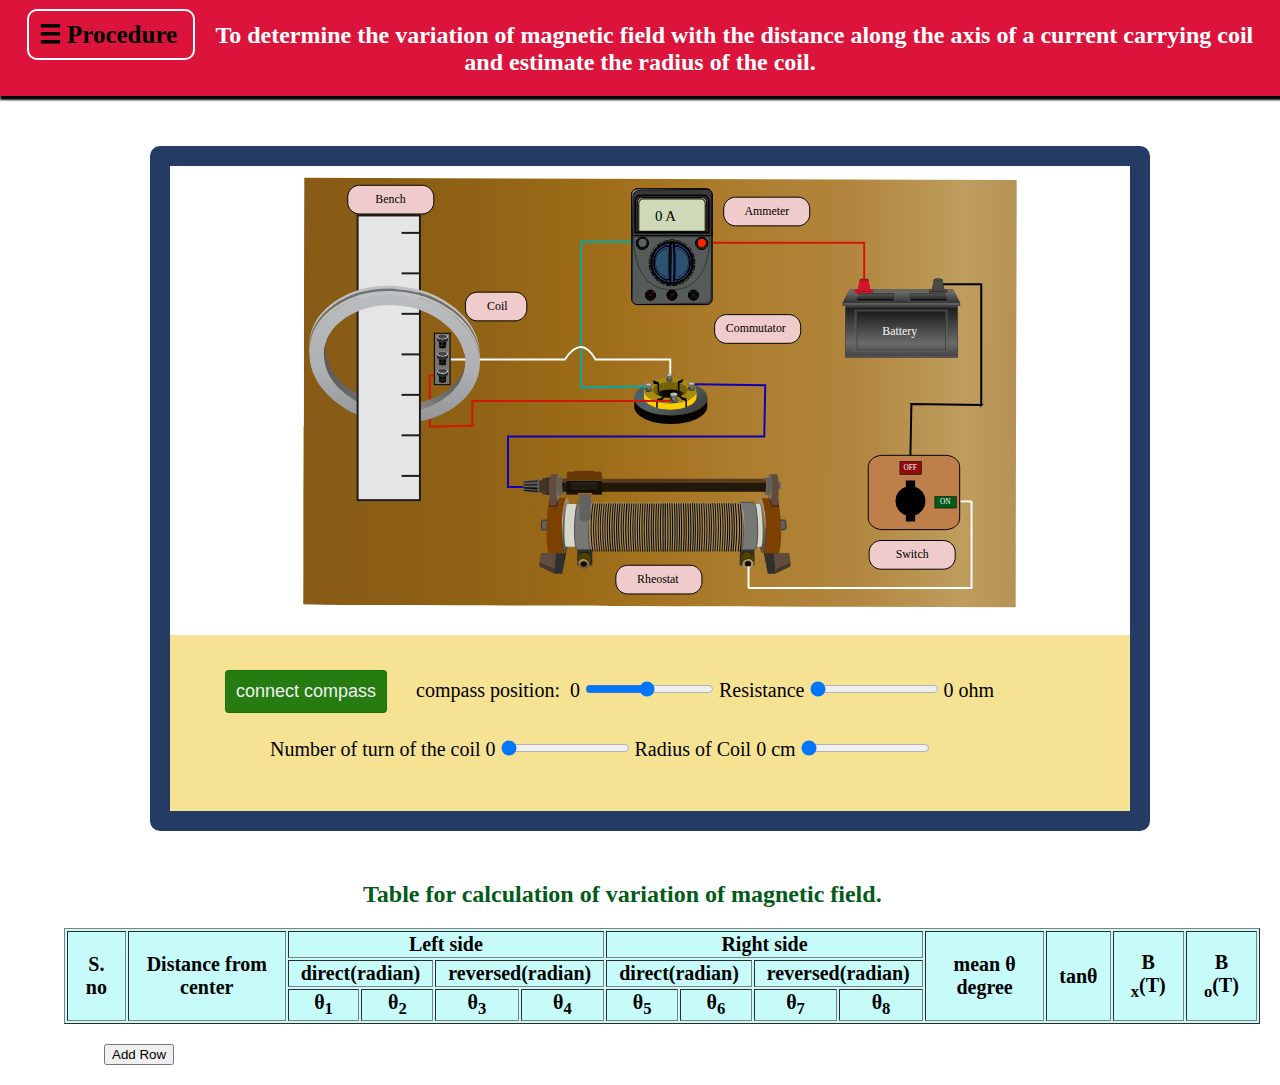
<file: simulation/index.html>
<!DOCTYPE html>
<html>
  <head>
    <!-- Add CSS at the head of HTML file -->
    <link rel="stylesheet" href="./css/main.css" />
  </head>
  <body>
    <div class="heading">
      <h2>
        <span
          id="iconnav"
          style="font-size: 25px; cursor: pointer"
          onclick="openNav()"
          >&#9776; Procedure </span
        >To determine the variation of magnetic field with the distance along
        the axis of a current carrying coil and estimate the radius of the coil.
      </h2>
    </div>
    <div id="myNav" class="overlay">
      <a href="javascript:void(0)" class="closebtn" onclick="closeNav()"
        >&times;</a
      >
      <div class="overlay-content">
        <h2 style="color: white; margin-bottom: 30px">
          Steps for performing Experiment
        </h2>
        <ol style="font-size: 20px">
         
          <li>
            Step:- Firstly user will open the simulator and see the
            arrangement in which primary adjustment has been done already. Now
            user will start the start.
          </li>
          <li>
            Step:- Now user will understand the concept of circuit design as
            discussed in theory portions.
          </li>
          <li>
            Step:- User will turn ON switch and simulator will ready for use.
          </li>
          <li>
			Step:- Now user will click on the connect compass button and compass will connected.
		  </li>
		  <li>
			Step:- Number of turns of the coil: The user can select the number of turns of the coil using this slider of number of turns of coil.
		  </li>
		  <li>
			Step:- Reverse current: Enables the user to reverse the direction of current through the circuit.
		  </li> <li>
			Step:- Using the slider Radius of the coil, the user can change the radius of the coil.
		  </li> <li>
			Step:- The slider along with the compass box can be moved along the arm of the apparatus using the slider Compass box position. The user can vary the distance  x of the compass box from the centre of the coil. 
		  </li>
		  <li>
			Step:- Adjust Rheostat slider can be used to adjust the current throuh the circuit.
		  </li>
		  <li>
			Step:- Add Row to Table: Click the "Add Row" button below the table.
		  </li>
		   <li>
			Step:-Verify Calculations: A new row will be added to the table. Review the table to ensure the calculations based on your inputs are correct.
		  </li>
        </ol>
      </div>
    </div>
    <div class="main">
      <div class="main-svg">
        <!-- Generator: Adobe Illustrator 25.3.0, SVG Export Plug-In . SVG Version: 6.00 Build 0)  -->
        <svg
          version="1.1"
          id="Layer_1"
          xmlns="http://www.w3.org/2000/svg"
          xmlns:xlink="http://www.w3.org/1999/xlink"
          x="0px"
          y="0px"
          viewBox="-125 50 950 450"
          style="enable-background: new 0 0 720 504"
          xml:space="preserve"
        >
          <style type="text/css">
            .st0 {
              fill: #00ff00;
              fill-opacity: 0.4549;
            }
            .st1 {
              fill: url(#SVGID_1_);
            }
            .st2 {
              fill: #493a25;
            }
            .st3 {
              fill: none;
            }
            .st4 {
              fill: url(#SVGID_2_);
            }
            .st5 {
              fill: #050401;
            }
            .st6 {
              fill: #a58911;
            }
            .st7 {
              fill: #77620a;
            }
            .st8 {
              fill: #ffce00;
            }
            .st9 {
              clip-path: url(#SVGID_4_);
            }
            .st10 {
              fill: url(#SVGID_7_);
            }
            .st11 {
              fill: #bfbfbf;
              stroke: #333333;
              stroke-width: 0.3;
              stroke-miterlimit: 10;
            }
            .st12 {
              fill: #9b9b9b;
              stroke: #333333;
              stroke-width: 0.3;
              stroke-miterlimit: 10;
            }
            .st13 {
              fill: url(#SVGID_8_);
              stroke: #333333;
              stroke-width: 0.3;
              stroke-miterlimit: 10;
            }
            .st14 {
              fill: #82827d;
              stroke: #333333;
              stroke-width: 0.3;
              stroke-miterlimit: 10;
            }
            .st15 {
              fill: url(#SVGID_9_);
            }
            .st16 {
              fill: #494947;
            }
            .st17 {
              fill: url(#SVGID_10_);
              stroke: #333333;
              stroke-width: 0.3;
              stroke-miterlimit: 10;
            }
            .st18 {
              fill: url(#SVGID_11_);
              stroke: #333333;
              stroke-width: 0.3;
              stroke-miterlimit: 10;
            }
            .st19 {
              fill: url(#SVGID_12_);
              stroke: #333333;
              stroke-width: 0.3;
              stroke-miterlimit: 10;
            }
            .st20 {
              fill: none;
              stroke: #0f00b4;
              stroke-width: 2;
              stroke-miterlimit: 10;
            }
            .st21 {
              fill: none;
              stroke: #00aaa7;
              stroke-width: 2;
              stroke-miterlimit: 10;
            }
            .st22 {
              fill: none;
              stroke: #ffffff;
              stroke-width: 2;
              stroke-miterlimit: 10;
            }
            .st23 {
              fill: none;
              stroke: #d41700;
              stroke-width: 2;
              stroke-miterlimit: 10;
            }
            .st24 {
              fill: #c0c1c3;
            }
            .st25 {
              fill: url(#SVGID_13_);
            }
            .st26 {
              fill: url(#SVGID_14_);
            }
            .st27 {
              fill: url(#SVGID_15_);
            }
            .st28 {
              fill: none;
              stroke: #000000;
              stroke-width: 0.1;
              stroke-linecap: round;
              stroke-linejoin: round;
              stroke-miterlimit: 3;
            }
            .st29 {
              fill: #e5e5e5;
              stroke: #1c1c1b;
              stroke-width: 2;
              stroke-miterlimit: 10;
            }
            .st30 {
              fill: none;
              stroke: #1c1c1b;
              stroke-width: 2;
              stroke-miterlimit: 10;
            }
            .st31 {
              fill: #6e7376;
            }
            .st32 {
              fill: url(#SVGID_16_);
            }
            .st33 {
              fill: url(#SVGID_17_);
            }
            .st34 {
              fill: #777370;
              stroke: #000000;
              stroke-miterlimit: 10;
            }
            .st35 {
              fill: url(#SVGID_18_);
            }
            .st36 {
              fill: #160c05;
            }
            .st37 {
              fill: #333333;
            }
            .st38 {
              fill: #262626;
            }
            .st39 {
              fill: url(#SVGID_19_);
            }
            .st40 {
              fill: #cecece;
            }
            .st41 {
              fill: #2d2c2c;
            }
            .st42 {
              fill: #444444;
            }
            .st43 {
              fill: url(#SVGID_20_);
            }
            .st44 {
              fill: url(#SVGID_21_);
            }
            .st45 {
              fill: url(#SVGID_22_);
            }
            .st46 {
              fill: url(#SVGID_23_);
            }
            .st47 {
              fill: #545b59;
              stroke: #000000;
              stroke-miterlimit: 10;
            }
            .st48 {
              fill: #373839;
              stroke: #000000;
              stroke-miterlimit: 10;
            }
            .st49 {
              opacity: 0.6;
              fill: #ffffff;
              stroke: #000000;
              stroke-miterlimit: 10;
              enable-background: new;
            }
            .st50 {
              opacity: 0.5;
              fill: #404644;
              stroke: #000000;
              stroke-miterlimit: 10;
              enable-background: new;
            }
            .st51 {
              fill: #141514;
              stroke: #000000;
              stroke-miterlimit: 10;
            }
            .st52 {
              fill: #a2a297;
              stroke: #000000;
              stroke-miterlimit: 10;
            }
            .st53 {
              fill: #cfd9b8;
              stroke: #000000;
              stroke-miterlimit: 10;
            }
            .st54 {
              opacity: 0.4;
              fill: #545b59;
              stroke: #000000;
              stroke-miterlimit: 10;
              enable-background: new;
            }
            .st55 {
              fill: #0db4e5;
              stroke: #000000;
              stroke-miterlimit: 10;
            }
            .st56 {
              fill: #fff150;
              stroke: #000000;
              stroke-miterlimit: 10;
            }
            .st57 {
              fill: #c6b1b2;
              stroke: #000000;
              stroke-miterlimit: 10;
            }
            .st58 {
              fill: #ffffff;
              stroke: #000000;
              stroke-miterlimit: 10;
            }
            .st59 {
              fill: #feea00;
              stroke: #000000;
              stroke-miterlimit: 10;
            }
            .st60 {
              fill: #e51e34;
              stroke: #000000;
              stroke-miterlimit: 10;
            }
            .st61 {
              fill: #501100;
              stroke: #000000;
              stroke-miterlimit: 10;
            }
            .st62 {
              fill: #1d1d1b;
              stroke: #000000;
              stroke-miterlimit: 10;
            }
            .st63 {
              fill: #5f5e5e;
              stroke: #000000;
              stroke-miterlimit: 10;
            }
            .st64 {
              fill: #313130;
              stroke: #000000;
              stroke-miterlimit: 10;
            }
            .st65 {
              fill: #393938;
              stroke: #000000;
              stroke-miterlimit: 10;
            }
            .st66 {
              fill: #333836;
              stroke: #000000;
              stroke-miterlimit: 10;
            }
            .st67 {
              fill: #1b3f92;
              stroke: #000000;
              stroke-miterlimit: 10;
            }
            .st68 {
              fill: #5f6060;
              stroke: #000000;
              stroke-miterlimit: 10;
            }
            .st69 {
              fill: #f0a84f;
              stroke: #000000;
              stroke-miterlimit: 10;
            }
            .st70 {
              fill: #ff2400;
              stroke: #000000;
              stroke-miterlimit: 10;
            }
            .st71 {
              fill: #275091;
              stroke: #000000;
              stroke-miterlimit: 10;
            }
            .st72 {
              fill: #1c3149;
              stroke: #000000;
              stroke-miterlimit: 10;
            }
            .st73 {
              fill: #2d5173;
              stroke: #000000;
              stroke-miterlimit: 10;
            }
            .st74 {
              fill: #1d334c;
              stroke: #000000;
              stroke-miterlimit: 10;
            }
            .st75 {
              opacity: 0.5;
              fill: #2d5173;
              stroke: #000000;
              stroke-miterlimit: 10;
              enable-background: new;
            }
            .st76 {
              opacity: 0.8;
              fill: #2d5173;
              stroke: #000000;
              stroke-miterlimit: 10;
              enable-background: new;
            }
            .st77 {
              font-family: "ArialMT";
            }
            .st78 {
              font-size: 15px;
            }
            .st79 {
              fill: none;
              stroke: #000000;
              stroke-width: 0.25;
            }
            .st80 {
              fill: #bf7f4b;
              stroke: #000000;
              stroke-miterlimit: 10;
            }
            .st81 {
              stroke: #000000;
              stroke-width: 2;
              stroke-miterlimit: 10;
            }
            .st82 {
              fill: #910c0c;
              stroke: #000000;
              stroke-width: 0.5;
              stroke-miterlimit: 10;
            }
            .st83 {
              fill: #025b19;
              stroke: #000000;
              stroke-width: 0.5;
              stroke-miterlimit: 10;
            }
            .st84 {
              fill: #ffffff;
            }
            .st85 {
              font-size: 7.3285px;
            }
            .st86 {
              fill: #303030;
            }
            .st87 {
              fill: #6d593d;
            }
            .st88 {
              fill: #2c2318;
            }
            .st89 {
              fill: #695c49;
            }
            .st90 {
              fill: #605f5f;
              stroke: #333333;
              stroke-miterlimit: 10;
            }
            .st91 {
              fill: #604b3e;
            }
            .st92 {
              fill: #42382d;
            }
            .st93 {
              fill: #231d0f;
            }
            .st94 {
              fill: #191919;
            }
            .st95 {
              fill: #7c4100;
            }
            .st96 {
              fill: url(#SVGID_24_);
            }
            .st97 {
              fill: url(#SVGID_25_);
            }
            .st98 {
              fill: #d6d6cc;
            }
            .st99 {
              fill: #514202;
            }
            .st100 {
              fill: url(#SVGID_26_);
            }
            .st101 {
              fill: #150900;
            }
            .st102 {
              fill: #ab926d;
            }
            .st103 {
              fill: #605f5f;
            }
            .st104 {
              fill: #5f5343;
            }
            .st105 {
              fill: url(#SVGID_27_);
            }
            .st106 {
              fill: #776955;
            }
            .st107 {
              fill: #3f3027;
            }
            .st108 {
              fill: #49342a;
            }
            .st109 {
              fill: #7c6d58;
            }
            .st110 {
              fill: #593c1e;
            }
            .st111 {
              fill: #21170b;
            }
            .st112 {
              fill: #aa8a57;
            }
            .st113 {
              fill: #777776;
              stroke: #4d4d4d;
              stroke-miterlimit: 10;
            }
            .st114 {
              fill: #0c0c0c;
            }
            .st115 {
              fill: url(#SVGID_28_);
            }
            .st116 {
              fill: url(#SVGID_29_);
            }
            .st117 {
              fill: url(#SVGID_30_);
            }
            .st118 {
              fill: url(#SVGID_31_);
            }
            .st119 {
              fill: none;
              stroke: #000000;
              stroke-width: 2;
              stroke-miterlimit: 10;
            }
            .st120 {
              fill: url(#SVGID_32_);
            }
            .st121 {
              fill: #343533;
            }
            .st122 {
              opacity: 0.5;
              fill: #636362;
              enable-background: new;
            }
            .st123 {
              fill: url(#SVGID_33_);
            }
            .st124 {
              fill: url(#SVGID_34_);
            }
            .st125 {
              fill: url(#SVGID_35_);
            }
            .st126 {
              fill: #767675;
            }
            .st127 {
              fill: #d71226;
            }
            .st128 {
              fill: #84191e;
            }
            .st129 {
              fill: #a5141b;
            }
            .st130 {
              fill: #4a4a49;
            }
            .st131 {
              fill: #282927;
            }
            .st132 {
              opacity: 0.5;
            }
            .st133 {
              fill: #6b6b6a;
            }
            .st134 {
              opacity: 0.5;
              fill: #4a4a49;
              enable-background: new;
            }
            .st135 {
              fill: url(#SVGID_36_);
            }
            .st136 {
              fill: url(#SVGID_37_);
            }
            .st137 {
              fill: url(#SVGID_38_);
            }
            .st138 {
              fill: url(#SVGID_39_);
            }
            .st139 {
              fill: #f7f5f5;
            }
            .st140 {
              font-size: 12px;
            }
            .st141 {
              fill: #efcbcb;
              stroke: #000000;
              stroke-miterlimit: 10;
            }
          </style>
          <symbol id="Symbol_9" viewBox="-9.9 -13.1 19.8 26.2">
            <g id="Layer_1_1_">
              <polygon
                class="st0"
                points="9.9,13.1 9.9,-13.1 -9.9,-13.1 -9.9,13.1 		"
              />
            </g>
          </symbol>
          <g id="BG">
            <g>
              <g>
                <linearGradient
                  id="SVGID_1_"
                  gradientUnits="userSpaceOnUse"
                  x1="170.7755"
                  y1="734.8461"
                  x2="663.9598"
                  y2="734.8461"
                  gradientTransform="matrix(-1.4606 -4.549068e-03 -4.657203e-03 1.4953 973.1296 -818.0194)"
                >
                  <stop offset="0" style="stop-color: #b69354" />
                  <stop offset="7.450000e-02" style="stop-color: #be9d5e" />
                  <stop offset="0.2353" style="stop-color: #b1853d" />
                  <stop offset="0.3804" style="stop-color: #ad7e2f" />
                  <stop offset="0.5843" style="stop-color: #9e6d19" />
                  <stop offset="0.7608" style="stop-color: #906215" />
                  <stop offset="1" style="stop-color: #875a16" />
                  <stop offset="1" style="stop-color: #d4d4d4" />
                  <stop offset="1" style="stop-color: #d4d4d4" />
                </linearGradient>
                <path
                  class="st1"
                  d="M306.1,494.4c-0.5,0-0.9,0-1.4,0c-8.6,0-17.3-0.1-25.9-0.1c-0.5,0-0.9,0-1.4,0c-13.5,0-26.9-0.1-40.3-0.1
						c-0.5,0-1,0-1.5,0c-5.3,0-10.5,0-15.8,0c-0.5,0-0.9,0-1.4,0c-21.6-0.1-43.2-0.1-64.8-0.2c-0.5,0-1,0-1.5,0
						c-25.9-0.1-51.8-0.2-77.7-0.2c-0.5,0-1,0-1.4,0c-4.8,0-9.6,0-14.4,0c-0.5,0-0.9,0-1.4,0c-1.5,0-2.9,0-4.3,0c-0.5,0-1,0-1.4,0
						c-0.5,0-1,0-1.5,0c-1.4,0-2.8,0-4.3,0c-0.5,0-0.9,0-1.4,0c-1,0-1.9,0-2.9,0c-0.5,0-1,0-1.5,0c-13.4,0-26.8-0.3-40.3-0.8v-0.7
						c0-11.6,0.1-23.2,0.1-34.7c0-4,0-8,0-11.9c0-1.4,0-2.7,0-4c0-0.4,0-0.9,0-1.4c0-3.5,0-7.1,0-10.6c0-0.5,0-0.9,0-1.4s0-0.9,0-1.3
						s0-0.9,0-1.4c0-0.9,0-1.8,0-2.7c0-0.4,0-0.9,0-1.3s0-0.9,0-1.4s0-0.9,0-1.4c0-3.1,0-6.2,0-9.3c0-0.4,0-0.8,0-1.3
						c0-0.4,0-0.9,0-1.4c0-0.4,0-0.8,0-1.2c0-0.5,0-1,0-1.4c0-4,0-8,0-12c0-0.4,0-0.9,0-1.3c0-0.9,0-1.8,0-2.7c0-0.5,0-0.9,0-1.4
						c0-6.7,0-13.4,0.1-20c0-0.4,0-0.9,0-1.4c0-8.4,0.1-16.8,0.1-25.3c0-0.4,0-0.9,0-1.3c0.1-20,0.1-40,0.2-60c0-0.5,0-0.9,0-1.4
						c0-8.4,0.1-16.9,0.1-25.3c0-0.5,0-0.9,0-1.4c0-1.3,0-2.6,0-4c0-0.4,0-0.9,0-1.3c0-2.7,0-5.3,0-8c0-0.5,0-0.9,0-1.4
						c0-0.9,0-1.8,0-2.7c0-0.4,0-0.9,0-1.4c0-1.7,0-3.5,0-5.3c0-0.4,0-0.9,0-1.3c0-1.4,0-2.7,0-4c0-0.5,0-0.9,0-1.3
						c0-8,0.1-16.1,0.1-24c0-0.5,0-0.9,0-1.4c0-1.4,0-2.7,0-4.1c0-0.4,0-0.8,0-1.3c0-1.3,0-2.6,0-4c0-0.5,0-0.9,0-1.4
						c0.1-37,0.2-73.9,0.3-110.8c0-0.4,0-0.9,0-1.3c0-2.2,0-4.4,0-6.7c0-0.4,0-0.9,0-1.4c0-0.4,0-0.8,0-1.2c0-0.2,0-0.4,0-0.5l720,2.2
						c0,0.2,0,0.3,0,0.5c0,0.4,0,0.9,0,1.2c0,1.8,0,3.6,0,5.4c0,0.4,0,0.8,0,1.3c0,0.9,0,1.7,0,2.6c0,0.5,0,0.9,0,1.4
						c0,3.1,0,6.3,0,9.4c0,0.4,0,0.8,0,1.3c0,1.8,0,3.5,0,5.3c0,0.5,0,1,0,1.4c-0.1,31.6-0.2,63.2-0.3,94.8c0,0.4,0,0.9,0,1.3
						c0,0.4,0,0.9,0,1.3c0,0.5,0,0.9,0,1.3c0,6.2,0,12.5-0.1,18.8c0,0.4,0,0.9,0,1.4c0,0.4,0,0.8,0,1.3c0,0.4,0,0.9,0,1.4
						c0,3.5,0,7.1,0,10.6c0,0.5,0,1,0,1.4s0,0.9,0,1.3c-0.1,16.4-0.1,32.9-0.2,49.4c0,0.4,0,0.8,0,1.3c0,0.4,0,0.9,0,1.4
						c0,0.4,0,0.9,0,1.4c0,5.3,0,10.7,0,16c0,0.4,0,0.9,0,1.2c0,0.5,0,0.9,0,1.4s0,0.9,0,1.3c0,10.7-0.1,21.4-0.1,32.1
						c0,0.4,0,0.9,0,1.3c0,0.5,0,0.9,0,1.4c0,2.2,0,4.4,0,6.6c0,0.5,0,0.9,0,1.4c0,0.4,0,0.9,0,1.4c0,0.4,0,0.8,0,1.3
						c0,9.8-0.1,19.6-0.1,29.3c0,0.5,0,0.9,0,1.4c0,0.4,0,0.8,0,1.3c0,0.4,0,0.9,0,1.4c0,2.6,0,5.3,0,8c0,0.4,0,0.9,0,1.4
						c0,0.4,0,0.8,0,1.3c0,10.7-0.1,21.4-0.1,32.1c0,0.4,0,0.9,0,1.3c0,0.5,0,0.9,0,1.3c0,0.5,0,0.9,0,1.4c0,4,0,8,0,12.1
						c0,0.4,0,0.9,0,1.3c0,2.6,0,5.3,0,8c0,0.4,0,0.9,0,1.2c0,0.9,0,1.8,0,2.7c0,0.5,0,0.9,0,1.4c0,6.2,0,12.5-0.1,18.7
						c0,0.4,0,0.8,0,1.3c0,1.3,0,2.6,0,4c0,0.4,0,0.9,0,1.3c0,5.4,0,10.7,0,16c-54.3-0.2-108.5-0.3-162.7-0.5c-0.5,0-1,0-1.5,0
						c-44.6-0.1-89.2-0.3-133.9-0.4c-0.5,0-0.9,0-1.4,0c-30.3-0.1-60.5-0.2-90.7-0.3c-0.5,0-1,0-1.5,0c-6.2,0-12.5,0-18.7-0.1
						c-0.5,0-0.9,0-1.4,0C307,494.4,306.6,494.4,306.1,494.4z"
                />
              </g>
              <!-- <g>
					<rect y="493.8" class="st2" width="720" height="10.2"/>
				</g> -->
              <g>
                <line class="st3" x1="101.3" y1="493.5" x2="614.3" y2="493.5" />
              </g>
            </g>
          </g>
          <g id="round_key">
            <g>
              <g>
                <linearGradient
                  id="SVGID_2_"
                  gradientUnits="userSpaceOnUse"
                  x1="-1804.2452"
                  y1="2507.6897"
                  x2="-1588.5316"
                  y2="2220.2371"
                  gradientTransform="matrix(0.1928 0 0 -0.1928 698.0545 740.0795)"
                >
                  <stop offset="0" style="stop-color: #495a64" />
                  <stop offset="0.4431" style="stop-color: #516365" />
                  <stop offset="1" style="stop-color: #3c3636" />
                </linearGradient>
                <path
                  class="st4"
                  d="M407.9,284.5c0,1-0.2,2-0.5,2.9c-1.2,3.6-4.7,6.7-10.3,9.4c-7.2,3.5-15.9,5.2-26.1,5.2s-18.9-1.7-26.1-5.2
						c-5.6-2.7-9.1-5.8-10.3-9.4c-0.3-0.9-0.5-1.9-0.5-2.9v-0.4c0.1-4.8,3.7-8.9,10.8-12.3c7.2-3.4,15.9-5.2,26.1-5.2
						s18.9,1.7,26.1,5.2c7.1,3.4,10.7,7.5,10.8,12.3V284.5z"
                />
                <path
                  class="st5"
                  d="M334.1,284.5c0,1,0.2,2,0.5,2.9c1.2,3.6,4.7,6.7,10.3,9.4c7.2,3.5,15.9,5.2,26.1,5.2s18.9-1.7,26.1-5.2
						c5.6-2.7,9.1-5.8,10.3-9.4c0.3-0.9,0.5-1.9,0.5-2.9v8.8c-0.1,4.8-3.7,8.9-10.8,12.3c-7.2,3.5-15.9,5.2-26.1,5.2
						s-18.9-1.7-26.1-5.2c-7.1-3.4-10.7-7.5-10.8-12.3V284.5z"
                />
              </g>
              <g>
                <path
                  class="st6"
                  d="M387.7,276.1c0-0.2,0-0.3,0-0.5c-0.2-1.2-1-2.3-2.3-3.2c-0.7-0.5-1.6-1-2.7-1.5c-3.4-1.5-7.4-2.3-12.2-2.3
						c-4.8,0-8.9,0.8-12.2,2.3c-1,0.5-1.9,1-2.7,1.5c-1.6,1.1-2.3,2.5-2.4,4.1c0,0.4,0.1,0.7,0.2,1.1c0.6,1.6,2.2,3,4.8,4.2
						c3.4,1.5,7.4,2.3,12.2,2.3c4.8,0,8.8-0.7,12.2-2.3c2.7-1.2,4.3-2.6,4.8-4.2C387.6,277.3,387.7,276.8,387.7,276.1L387.7,276.1
						L387.7,276.1z M343.9,277.4v-0.3c0.1-3.1,2-5.8,5.8-8c0.6-0.4,1.2-0.7,1.9-1.1c5.2-2.5,11.5-3.8,18.8-3.8
						c7.4,0,13.6,1.3,18.8,3.8c0.3,0.1,0.6,0.3,0.8,0.4c4.4,2.3,6.7,5.1,6.9,8.3v0.9c-0.1,0.6-0.2,1.2-0.3,1.8
						c-0.1,0.3-0.2,0.5-0.3,0.8c-1.1,2.4-3.5,4.4-7.2,6.2c-5.2,2.6-11.5,3.9-18.8,3.9s-13.6-1.3-18.8-3.9c-3.7-1.8-6.1-3.9-7.1-6.2
						c-0.1-0.3-0.2-0.5-0.3-0.8C344,278.8,343.9,278.1,343.9,277.4z"
                />
                <path
                  class="st7"
                  d="M387.7,276.1L387.7,276.1c0,0.7-0.1,1.2-0.2,1.5c-0.6,1.6-2.2,3-4.8,4.2c-3.4,1.5-7.4,2.3-12.2,2.3
						c-4.8,0-8.9-0.7-12.2-2.3c-2.7-1.2-4.3-2.6-4.8-4.2c-0.2-0.4-0.2-0.7-0.2-1.1c0-1.6,0.8-3,2.4-4.1c0.7-0.5,1.6-1,2.7-1.5
						c3.4-1.5,7.4-2.3,12.2-2.3c4.8,0,8.8,0.8,12.2,2.3c1.1,0.5,2,1,2.7,1.5c1.3,1,2.1,2.1,2.3,3.2
						C387.7,275.8,387.7,275.9,387.7,276.1z"
                />
                <path
                  class="st8"
                  d="M397.1,277.7v5.6c0,0.7-0.2,1.4-0.4,2.1c-0.9,2.7-3.4,5-7.4,7c-5.2,2.6-11.5,3.9-18.8,3.9
						s-13.6-1.3-18.8-3.9c-4.1-2-6.5-4.3-7.4-7c-0.2-0.7-0.3-1.4-0.3-2.1v-5.9c0,0.7,0.1,1.4,0.3,2.1c0.1,0.3,0.2,0.5,0.3,0.8
						c1,2.3,3.4,4.4,7.1,6.2c5.2,2.6,11.5,3.9,18.8,3.9c7.4,0,13.6-1.3,18.8-3.9c3.7-1.8,6.1-3.9,7.2-6.2c0.1-0.3,0.2-0.5,0.3-0.8
						C396.9,278.9,397,278.3,397.1,277.7z"
                />
                <g>
                  <g>
                    <defs>
                      <rect
                        id="SVGID_3_"
                        x="369.3"
                        y="275.7"
                        width="2.3"
                        height="3"
                      />
                    </defs>
                    <clipPath id="SVGID_4_">
                      <use xlink:href="#SVGID_3_" style="overflow: visible" />
                    </clipPath>
                    <g class="st9">
                      <g>
                        <defs>
                          <rect
                            id="SVGID_5_"
                            x="369.4"
                            y="275.7"
                            width="2.3"
                            height="3"
                          />
                        </defs>
                        <clipPath id="SVGID_6_">
                          <use
                            xlink:href="#SVGID_5_"
                            style="overflow: visible"
                          />
                        </clipPath>
                        <g style="clip-path: url(#SVGID_6_)">
                          <use
                            xlink:href="#Symbol_9"
                            width="19.8"
                            height="26.2"
                            id="pin2"
                            x="-9.9"
                            y="-13.1"
                            transform="matrix(0.1146 0 0 -0.1146 370.4879 277.1985)"
                            style="overflow: visible"
                          />
                        </g>
                      </g>
                    </g>
                  </g>
                </g>
              </g>
              <g>
                <path
                  d="M363.2,283.3c1,0.2,1.7,0.3,2.2,0.4l-7.6,5v4.9c0,0,0,0.4,0,1l-1.5-0.4c0-0.4,0-0.6,0-0.6v-5.4c0-0.1,0-0.3,0.1-0.4
						s0.1-0.2,0.3-0.3L363.2,283.3z M352.5,267.5c0.7-0.3,1.3-0.5,1.8-0.7l4.5,2.8c0.1,0.1,0.2,0.2,0.3,0.3c0.1,0.1,0.1,0.2,0.1,0.4
						v7.5l-1.4,0.7l-0.1-7.7L352.5,267.5z M386.8,286.4l0.1,0.1c0.1,0.1,0.2,0.2,0.3,0.3c0.1,0.1,0.1,0.2,0.1,0.4v6.1l-1.4,0.7
						l-0.1-6.4l-6.8-4.1c-0.2-0.1-0.5-0.3-0.7-0.4c0.6-0.1,1.3-0.3,2.2-0.6l3.5,2.1c0.8,0.5,1.6,1,2.5,1.5
						C386.5,286.3,386.7,286.4,386.8,286.4z M384.4,266c0,0,0,0.1-0.1,0.1l-4.5,3.4v7.3l-1.6-0.3v-7.4c0-0.1,0-0.2,0.1-0.4
						c0.1-0.1,0.1-0.2,0.2-0.3l3.2-2.4c0.3-0.2,0.6-0.3,0.8-0.5L384.4,266z"
                />
              </g>
              <g>
                <radialGradient
                  id="SVGID_7_"
                  cx="-1698.9342"
                  cy="2387.022"
                  r="79.4444"
                  gradientTransform="matrix(0.1928 0 0 -0.1928 698.0545 740.0795)"
                  gradientUnits="userSpaceOnUse"
                >
                  <stop offset="0" style="stop-color: #000000" />
                  <stop
                    offset="0.6471"
                    style="stop-color: #000000; stop-opacity: 0.851"
                  />
                  <stop
                    offset="1"
                    style="stop-color: #000000; stop-opacity: 0"
                  />
                </radialGradient>
                <path
                  class="st10"
                  d="M385.8,279.9c-0.8,0.7-1.8,1.3-3.1,1.9c-3.4,1.5-7.4,2.3-12.2,2.3c-4.8,0-8.9-0.7-12.2-2.3
						c-1.3-0.6-2.3-1.2-3.1-1.9c0.1-0.1,0.3-0.2,0.4-0.3c0.7-0.5,1.6-1,2.7-1.5c3.4-1.5,7.4-2.3,12.2-2.3c4.8,0,8.8,0.8,12.2,2.3
						c1.1,0.5,2,1,2.7,1.5C385.5,279.6,385.7,279.7,385.8,279.9z"
                />
              </g>
              <g>
                <g>
                  <path
                    d="M371,267.6L371,267.6c-0.1,0-0.2,0.1-0.2,0.1c-0.4,0.1-0.8,0.2-1.3,0.2s-1-0.1-1.4-0.2l0,0c-0.2-0.1-0.4-0.2-0.6-0.3
							c-0.4-0.2-0.6-0.4-0.7-0.6c-0.1-0.1-0.1-0.3-0.1-0.4l0,0c0-0.4,0.3-0.8,0.9-1.1c0.6-0.3,1.3-0.5,2.1-0.5s1.5,0.2,2.1,0.5
							c0.5,0.3,0.8,0.6,0.9,1v0.2c0,0.1-0.1,0.3-0.1,0.4c-0.1,0.2-0.4,0.4-0.7,0.6C371.4,267.5,371.2,267.5,371,267.6z"
                  />
                </g>
                <g>
                  <path
                    class="st11"
                    d="M372.3,261.4c0,0.1,0,0.2-0.1,0.4c-0.1,0.2-0.4,0.4-0.7,0.6c-0.2,0.1-0.3,0.2-0.5,0.2c0,0,0,0-0.1,0
							s-0.1,0-0.2,0c-0.4,0.1-0.8,0.1-1.2,0.1c-0.5,0-1-0.1-1.4-0.2l0,0c-0.2-0.1-0.4-0.1-0.6-0.2c-0.3-0.2-0.6-0.4-0.7-0.6
							c-0.1-0.1-0.1-0.3-0.1-0.4l0,0c0-0.4,0.3-0.7,0.8-1s1.2-0.4,2-0.4s1.4,0.1,2,0.4c0.5,0.3,0.8,0.6,0.8,0.9L372.3,261.4
							L372.3,261.4z"
                  />
                  <path
                    class="st12"
                    d="M370.9,263.4c-0.1,0-0.1,0-0.2,0c-0.4,0.1-0.8,0.1-1.2,0.1c-0.5,0-1-0.1-1.4-0.2l0,0
							c-0.2-0.1-0.4-0.1-0.6-0.2c-0.5-0.3-0.8-0.6-0.8-1v-0.8c0,0.1,0,0.3,0.1,0.4c0.1,0.2,0.4,0.4,0.7,0.6c0.2,0.1,0.4,0.2,0.6,0.2
							l0,0c0.4,0.1,0.9,0.2,1.4,0.2c0.4,0,0.9,0,1.2-0.1c0.1,0,0.1,0,0.2,0c0,0,0,0,0.1,0c0.2-0.1,0.4-0.1,0.5-0.2
							c0.3-0.2,0.6-0.4,0.7-0.6c0.1-0.1,0.1-0.2,0.1-0.4v0.8c0,0.4-0.3,0.7-0.8,0.9C371.3,263.2,371.2,263.3,370.9,263.4
							C370.9,263.3,370.9,263.3,370.9,263.4z M366.7,265.4c0,0.1,0,0.3,0.1,0.4c0.1,0.2,0.4,0.4,0.7,0.6c0.5,0.3,1.2,0.4,2,0.4
							c0.4,0,0.9,0,1.2-0.1c0.1,0,0.1,0,0.2-0.1c0.2-0.1,0.4-0.1,0.5-0.2c0.3-0.2,0.6-0.4,0.7-0.6c0.1-0.1,0.1-0.2,0.1-0.3v0.8
							c0,0.4-0.3,0.7-0.8,0.9c-0.2,0.1-0.3,0.2-0.5,0.2c-0.1,0-0.1,0-0.2,0.1c-0.4,0.1-0.8,0.1-1.2,0.1c-0.8,0-1.4-0.1-2-0.4
							c-0.5-0.3-0.8-0.6-0.8-1L366.7,265.4L366.7,265.4z"
                  />

                  <linearGradient
                    id="SVGID_8_"
                    gradientUnits="userSpaceOnUse"
                    x1="-1691.3419"
                    y1="2442.8"
                    x2="-1706.254"
                    y2="2467.3198"
                    gradientTransform="matrix(0.1928 0 0 -0.1928 698.0545 740.0795)"
                  >
                    <stop offset="0" style="stop-color: #45453e" />
                    <stop offset="0.5098" style="stop-color: #898a7d" />
                    <stop offset="0.9804" style="stop-color: #303129" />
                  </linearGradient>
                  <path
                    class="st13"
                    d="M368.2,264.1v1.2c0,0.2,0.2,0.3,0.4,0.4c0.3,0.1,0.6,0.2,1,0.2s0.7-0.1,1-0.2c0.2-0.1,0.4-0.3,0.4-0.4
							c0,0,0,0,0-0.1v-1.1c0.2,0.1,0.4,0.1,0.6,0.2c0.5,0.3,0.8,0.6,0.8,0.9v0.2c0,0.1,0,0.2-0.1,0.3c-0.1,0.2-0.4,0.4-0.7,0.6
							c-0.2,0.1-0.3,0.2-0.5,0.2c-0.1,0-0.1,0-0.2,0.1c-0.4,0.1-0.8,0.1-1.2,0.1c-0.8,0-1.4-0.1-2-0.4c-0.3-0.2-0.6-0.4-0.7-0.6
							c-0.1-0.1-0.1-0.3-0.1-0.4l0,0c0-0.4,0.3-0.7,0.8-1C367.7,264.3,367.9,264.2,368.2,264.1L368.2,264.1z"
                  />
                  <path
                    class="st14"
                    d="M370.9,263.4v0.8v1.1c0,0,0,0,0,0.1c0,0.2-0.2,0.3-0.4,0.4c-0.3,0.1-0.6,0.2-1,0.2s-0.7-0.1-1-0.2
							c-0.2-0.1-0.4-0.3-0.4-0.4v-1.2v-0.8c0.4,0.1,0.9,0.2,1.4,0.2c0.4,0,0.9,0,1.2-0.1C370.8,263.4,370.9,263.4,370.9,263.4z"
                  />
                </g>
              </g>
              <g>
                <g>
                  <path
                    d="M353.2,269.2c0-0.4,0.3-0.7,0.8-1c0.6-0.3,1.3-0.4,2.1-0.4c0.8,0,1.5,0.1,2.1,0.4s0.8,0.6,0.8,1s-0.3,0.7-0.8,1
							c-0.6,0.3-1.3,0.4-2.1,0.4c-0.8,0-1.5-0.1-2.1-0.4C353.5,269.8,353.2,269.5,353.2,269.2z"
                  />
                </g>
              </g>
              <g>
                <g>
                  <path
                    d="M382.3,268.8c-0.5,0.2-1.1,0.3-1.8,0.3c-0.7,0-1.3-0.1-1.8-0.3c-0.5-0.2-0.7-0.4-0.7-0.7c0-0.3,0.2-0.5,0.7-0.7
							s1.1-0.3,1.8-0.3c0.7,0,1.3,0.1,1.8,0.3c0.5,0.2,0.7,0.4,0.7,0.7C383,268.3,382.8,268.6,382.3,268.8z"
                  />
                </g>
              </g>
              <g>
                <g>
                  <path
                    d="M362.9,286.1c0,0.3-0.3,0.6-0.8,0.8c-0.6,0.2-1.3,0.4-2.1,0.4s-1.5-0.1-2.1-0.4c-0.6-0.2-0.8-0.5-0.8-0.8
							s0.3-0.6,0.8-0.8c0.6-0.2,1.3-0.3,2.1-0.3c0.8,0,1.5,0.1,2.1,0.3S362.9,285.8,362.9,286.1z"
                  />
                </g>
              </g>
              <g>
                <g>
                  <path
                    d="M387.1,285.2c0,0.3-0.3,0.6-0.8,0.8c-0.6,0.2-1.3,0.4-2.1,0.4c-0.8,0-1.5-0.1-2.1-0.4c-0.6-0.2-0.8-0.5-0.8-0.8
							s0.3-0.6,0.8-0.8c0.6-0.2,1.3-0.3,2.1-0.3s1.5,0.1,2.1,0.3C386.8,284.6,387.1,284.9,387.1,285.2z"
                  />
                </g>
              </g>
              <g>
                <radialGradient
                  id="SVGID_9_"
                  cx="-1709.7183"
                  cy="3282.29"
                  r="165.435"
                  gradientTransform="matrix(0.1928 0 0 -0.1227 698.0545 692.0458)"
                  gradientUnits="userSpaceOnUse"
                >
                  <stop offset="0" style="stop-color: #ffffff" />
                  <stop offset="0.3843" style="stop-color: #ffffff" />
                  <stop
                    offset="1"
                    style="stop-color: #ffffff; stop-opacity: 0"
                  />
                </radialGradient>
                <path
                  class="st15"
                  d="M343.8,278.8C343.9,278.8,343.9,278.8,343.8,278.8c0.1-0.1,0.1-0.1,0.2,0c0,0,0,0,0.1,0.1
						c0.8,2.9,3.4,5.4,7.7,7.5c1.4,0.7,2.9,1.3,4.4,1.8v0.2c-1.6-0.5-3.1-1.1-4.5-1.8C347.3,284.4,344.7,281.8,343.8,278.8
						C343.8,278.9,343.8,278.9,343.8,278.8z M385.7,287.8v0.2c-4.4,1.6-9.5,2.4-15.3,2.4c-4.6,0-8.8-0.5-12.6-1.5v-0.2
						c3.8,1,8,1.5,12.6,1.5C376.2,290.2,381.3,289.4,385.7,287.8z M396.5,279.8L396.5,279.8c0.1,0,0.1,0,0.2,0.1v0.1
						c-1,2.5-3.4,4.7-7.3,6.6c-0.6,0.3-1.3,0.6-2,0.9v-0.2c0.6-0.3,1.3-0.6,1.9-0.9C393,284.5,395.4,282.3,396.5,279.8
						C396.4,279.8,396.4,279.8,396.5,279.8z"
                />
              </g>
              <g>
                <path
                  class="st16"
                  d="M408,284.4C408,284.5,408,284.5,408,284.4c0,1.1-0.2,2.1-0.5,3c-1.2,3.6-4.7,6.8-10.4,9.5
						c-7.2,3.5-15.9,5.2-26.1,5.2s-18.9-1.7-26.1-5.2c-5.7-2.7-9.1-5.9-10.4-9.5c-0.3-1-0.5-1.9-0.5-2.9v-0.1c0,0,0,0,0.1,0
						s0.1,0,0.1,0s0,0,0,0.1c0,1,0.2,1.9,0.5,2.9c1.2,3.6,4.6,6.7,10.2,9.3c7.2,3.4,15.9,5.2,26,5.2c10.2,0,18.8-1.7,26-5.2
						c5.6-2.7,9-5.8,10.2-9.3c0.3-0.9,0.5-1.9,0.5-2.9v-0.1C407.8,284.4,407.9,284.4,408,284.4C407.9,284.4,408,284.4,408,284.4z"
                />
              </g>
              <g>
                <g>
                  <path
                    d="M350.5,278C350.5,278,350.4,278,350.5,278c-0.1,0-0.2,0.1-0.3,0.1c-0.4,0.1-0.9,0.2-1.4,0.2c-0.6,0-1.1-0.1-1.6-0.2l0,0
							c-0.2-0.1-0.5-0.2-0.7-0.3c-0.4-0.2-0.7-0.4-0.8-0.7c-0.1-0.2-0.1-0.3-0.1-0.5v-0.1c0-0.5,0.3-0.9,1-1.2
							c0.6-0.3,1.4-0.5,2.3-0.5s1.7,0.2,2.3,0.5c0.6,0.3,0.9,0.7,1,1.1v0.2c0,0.1-0.1,0.3-0.1,0.4c-0.2,0.3-0.4,0.5-0.8,0.7
							C350.9,277.8,350.7,277.9,350.5,278z"
                  />
                </g>
                <g>
                  <path
                    class="st11"
                    d="M351.9,271c0,0.1-0.1,0.3-0.1,0.4c-0.2,0.2-0.4,0.4-0.8,0.6c-0.2,0.1-0.4,0.2-0.6,0.2c0,0,0,0-0.1,0
							s-0.1,0-0.2,0.1c-0.4,0.1-0.9,0.2-1.4,0.2c-0.6,0-1.1-0.1-1.5-0.2l0,0c-0.2-0.1-0.5-0.2-0.7-0.3c-0.4-0.2-0.6-0.4-0.8-0.6
							c-0.1-0.1-0.1-0.3-0.1-0.4l0,0c0-0.4,0.3-0.8,0.9-1.1c0.6-0.3,1.3-0.5,2.2-0.5c0.9,0,1.6,0.2,2.2,0.5s0.9,0.6,0.9,1L351.9,271
							L351.9,271z"
                  />
                  <path
                    class="st12"
                    d="M350.3,273.2c-0.1,0-0.1,0-0.2,0.1c-0.4,0.1-0.9,0.2-1.4,0.2c-0.6,0-1.1-0.1-1.5-0.2l0,0
							c-0.2-0.1-0.5-0.2-0.7-0.3c-0.6-0.3-0.9-0.7-0.9-1.1V271c0,0.2,0,0.3,0.1,0.4c0.1,0.2,0.4,0.4,0.8,0.6c0.2,0.1,0.4,0.2,0.7,0.3
							l0,0c0.5,0.1,1,0.2,1.5,0.2s1-0.1,1.4-0.2c0.1,0,0.1,0,0.2-0.1c0,0,0,0,0.1,0c0.2-0.1,0.4-0.1,0.6-0.2c0.4-0.2,0.6-0.4,0.8-0.6
							c0.1-0.1,0.1-0.3,0.1-0.4v0.9c0,0.4-0.3,0.7-0.9,1C350.8,273.1,350.6,273.1,350.3,273.2C350.4,273.2,350.4,273.2,350.3,273.2z
							 M345.7,275.5c0,0.2,0,0.3,0.1,0.4c0.1,0.2,0.4,0.4,0.8,0.6c0.6,0.3,1.3,0.5,2.2,0.5c0.5,0,1-0.1,1.4-0.2c0.1,0,0.2,0,0.2-0.1
							c0.2-0.1,0.4-0.1,0.6-0.2c0.4-0.2,0.6-0.4,0.8-0.6c0.1-0.1,0.1-0.3,0.1-0.4v0.9c0,0.4-0.3,0.7-0.9,1c-0.2,0.1-0.4,0.2-0.6,0.2
							c-0.1,0-0.2,0-0.2,0.1c-0.4,0.1-0.9,0.2-1.4,0.2c-0.9,0-1.6-0.2-2.2-0.5s-0.9-0.7-0.9-1.1V275.5L345.7,275.5z"
                  />

                  <linearGradient
                    id="SVGID_10_"
                    gradientUnits="userSpaceOnUse"
                    x1="-1798.3047"
                    y1="2387.5281"
                    x2="-1814.9618"
                    y2="2414.9175"
                    gradientTransform="matrix(0.1928 0 0 -0.1928 698.0545 740.0795)"
                  >
                    <stop offset="0" style="stop-color: #45453e" />
                    <stop offset="0.5098" style="stop-color: #898a7d" />
                    <stop offset="0.9804" style="stop-color: #303129" />
                  </linearGradient>
                  <path
                    class="st17"
                    d="M347.3,274.1v1.3c0,0.2,0.2,0.3,0.4,0.5c0.3,0.1,0.7,0.2,1.1,0.2s0.8-0.1,1.1-0.2c0.3-0.1,0.4-0.3,0.4-0.5
							c0,0,0,0,0-0.1V274c0.2,0.1,0.4,0.1,0.6,0.3c0.6,0.3,0.9,0.6,0.9,1v0.2c0,0.1-0.1,0.3-0.1,0.4c-0.2,0.2-0.4,0.4-0.8,0.6
							c-0.2,0.1-0.4,0.2-0.6,0.2c-0.1,0-0.2,0-0.2,0.1c-0.4,0.1-0.9,0.2-1.4,0.2c-0.9,0-1.6-0.2-2.2-0.5c-0.4-0.2-0.6-0.4-0.8-0.6
							c-0.1-0.1-0.1-0.3-0.1-0.4l0,0c0-0.4,0.3-0.8,0.9-1.1C346.8,274.3,347,274.2,347.3,274.1L347.3,274.1z"
                  />
                  <path
                    class="st14"
                    d="M350.3,273.2v0.9v1.3c0,0,0,0,0,0.1c0,0.2-0.2,0.3-0.4,0.5c-0.3,0.1-0.7,0.2-1.1,0.2s-0.8-0.1-1.1-0.2
							c-0.3-0.1-0.4-0.3-0.4-0.5v-1.3v-0.8c0.5,0.1,1,0.2,1.5,0.2s1-0.1,1.4-0.2C350.2,273.3,350.3,273.3,350.3,273.2z"
                  />
                </g>
              </g>
              <g>
                <g>
                  <path
                    d="M393.6,276.9L393.6,276.9c-0.1,0-0.2,0.1-0.3,0.1c-0.4,0.1-0.9,0.2-1.4,0.2c-0.6,0-1.1-0.1-1.6-0.2l0,0
							c-0.2-0.1-0.5-0.2-0.7-0.3c-0.4-0.2-0.7-0.4-0.8-0.7c-0.1-0.2-0.1-0.3-0.1-0.5v-0.1c0-0.5,0.3-0.9,1-1.2
							c0.6-0.3,1.4-0.5,2.3-0.5s1.7,0.2,2.3,0.5c0.6,0.3,0.9,0.7,1,1.1v0.2c0,0.1-0.1,0.3-0.1,0.4c-0.2,0.3-0.4,0.5-0.8,0.7
							C394,276.8,393.8,276.9,393.6,276.9z"
                  />
                </g>
                <g>
                  <path
                    class="st11"
                    d="M395,270c0,0.1-0.1,0.3-0.1,0.4c-0.2,0.2-0.4,0.4-0.8,0.6c-0.2,0.1-0.4,0.2-0.6,0.2c0,0,0,0-0.1,0
							s-0.1,0-0.2,0.1c-0.4,0.1-0.9,0.2-1.4,0.2c-0.6,0-1.1-0.1-1.5-0.2l0,0c-0.2-0.1-0.5-0.2-0.7-0.3c-0.4-0.2-0.6-0.4-0.8-0.6
							c-0.1-0.1-0.1-0.3-0.1-0.4l0,0c0-0.4,0.3-0.8,0.9-1.1c0.6-0.3,1.3-0.5,2.2-0.5s1.6,0.2,2.2,0.5s0.9,0.6,0.9,1L395,270L395,270z"
                  />
                  <path
                    class="st12"
                    d="M393.5,272.2c-0.1,0-0.1,0-0.2,0.1c-0.4,0.1-0.9,0.2-1.4,0.2c-0.6,0-1.1-0.1-1.5-0.2l0,0
							c-0.2-0.1-0.5-0.2-0.7-0.3c-0.6-0.3-0.9-0.7-0.9-1.1V270c0,0.2,0,0.3,0.1,0.4c0.1,0.2,0.4,0.4,0.8,0.6c0.2,0.1,0.4,0.2,0.7,0.3
							l0,0c0.5,0.1,1,0.2,1.5,0.2s1-0.1,1.4-0.2c0.1,0,0.1,0,0.2-0.1c0,0,0,0,0.1,0c0.2-0.1,0.4-0.1,0.6-0.2c0.4-0.2,0.6-0.4,0.8-0.6
							c0.1-0.1,0.1-0.3,0.1-0.4v0.9c0,0.4-0.3,0.7-0.9,1C393.9,272,393.7,272.1,393.5,272.2L393.5,272.2z M388.8,274.4
							c0,0.2,0,0.3,0.1,0.4c0.1,0.2,0.4,0.4,0.8,0.6c0.6,0.3,1.3,0.5,2.2,0.5c0.5,0,1-0.1,1.4-0.2c0.1,0,0.2,0,0.2-0.1
							c0.2-0.1,0.4-0.1,0.6-0.2c0.4-0.2,0.6-0.4,0.8-0.6c0.1-0.1,0.1-0.3,0.1-0.4v0.9c0,0.4-0.3,0.7-0.9,1c-0.2,0.1-0.4,0.2-0.6,0.2
							c-0.1,0-0.2,0-0.2,0.1c-0.4,0.1-0.9,0.2-1.4,0.2c-0.9,0-1.6-0.2-2.2-0.5s-0.9-0.7-0.9-1.1V274.4L388.8,274.4z"
                  />

                  <linearGradient
                    id="SVGID_11_"
                    gradientUnits="userSpaceOnUse"
                    x1="-1574.8411"
                    y1="2392.853"
                    x2="-1591.4982"
                    y2="2420.2424"
                    gradientTransform="matrix(0.1928 0 0 -0.1928 698.0545 740.0795)"
                  >
                    <stop offset="0" style="stop-color: #45453e" />
                    <stop offset="0.5098" style="stop-color: #898a7d" />
                    <stop offset="0.9804" style="stop-color: #303129" />
                  </linearGradient>
                  <path
                    class="st18"
                    d="M390.4,273v1.3c0,0.2,0.2,0.3,0.4,0.5c0.3,0.1,0.7,0.2,1.1,0.2s0.8-0.1,1.1-0.2c0.3-0.1,0.4-0.3,0.4-0.5
							c0,0,0,0,0-0.1V273c0.2,0.1,0.4,0.1,0.6,0.3c0.6,0.3,0.9,0.6,0.9,1v0.2c0,0.1-0.1,0.3-0.1,0.4c-0.2,0.2-0.4,0.4-0.8,0.6
							c-0.2,0.1-0.4,0.2-0.6,0.2c-0.1,0-0.2,0-0.2,0.1c-0.4,0.1-0.9,0.2-1.4,0.2c-0.9,0-1.6-0.2-2.2-0.5c-0.4-0.2-0.6-0.4-0.8-0.6
							c-0.1-0.1-0.1-0.3-0.1-0.4l0,0c0-0.4,0.3-0.8,0.9-1.1C389.9,273.2,390.1,273.1,390.4,273L390.4,273z"
                  />
                  <path
                    class="st14"
                    d="M393.5,272.2v0.9v1.3c0,0,0,0,0,0.1c0,0.2-0.2,0.3-0.4,0.5c-0.3,0.1-0.7,0.2-1.1,0.2s-0.8-0.1-1.1-0.2
							c-0.3-0.1-0.4-0.3-0.4-0.5V273v-0.8c0.5,0.1,1,0.2,1.5,0.2s1-0.1,1.4-0.2C393.3,272.2,393.4,272.2,393.5,272.2z"
                  />
                </g>
              </g>
              <g>
                <g>
                  <path
                    d="M376.1,289.2L376.1,289.2c-0.2,0-0.2,0.1-0.3,0.1c-0.5,0.1-1.1,0.2-1.7,0.2c-0.7,0-1.4-0.1-1.9-0.3l0,0
							c-0.3-0.1-0.6-0.2-0.8-0.4c-0.5-0.2-0.8-0.5-1-0.9c-0.1-0.2-0.2-0.4-0.2-0.6v-0.1c0-0.6,0.4-1.1,1.2-1.5
							c0.8-0.4,1.7-0.6,2.8-0.6s2,0.2,2.8,0.6c0.7,0.4,1.1,0.8,1.2,1.4v0.2c0,0.2-0.1,0.4-0.2,0.5c-0.2,0.3-0.5,0.6-1,0.9
							C376.6,289,376.4,289.1,376.1,289.2z"
                  />
                </g>
                <g>
                  <path
                    class="st11"
                    d="M377.8,280.8c0,0.2-0.1,0.3-0.2,0.5c-0.2,0.3-0.5,0.5-0.9,0.8c-0.2,0.1-0.5,0.2-0.7,0.3c0,0,0,0-0.1,0
							s-0.1,0-0.2,0.1c-0.5,0.1-1,0.2-1.6,0.2c-0.7,0-1.3-0.1-1.8-0.2l0,0c-0.3-0.1-0.5-0.2-0.8-0.3c-0.4-0.2-0.8-0.5-0.9-0.8
							c-0.1-0.2-0.2-0.4-0.2-0.5v-0.1c0-0.5,0.4-1,1.1-1.3c0.7-0.4,1.6-0.6,2.7-0.6c1,0,1.9,0.2,2.7,0.6c0.7,0.3,1,0.8,1.1,1.2
							L377.8,280.8L377.8,280.8z"
                  />
                  <path
                    class="st12"
                    d="M376,283.5c-0.1,0-0.1,0-0.2,0.1c-0.5,0.1-1,0.2-1.6,0.2c-0.7,0-1.3-0.1-1.8-0.2l0,0
							c-0.3-0.1-0.5-0.2-0.8-0.3c-0.7-0.4-1.1-0.8-1.1-1.3v-1.1c0,0.2,0.1,0.4,0.2,0.5c0.2,0.3,0.5,0.5,0.9,0.8
							c0.2,0.1,0.5,0.2,0.8,0.3l0,0c0.5,0.2,1.2,0.2,1.8,0.2c0.6,0,1.2-0.1,1.6-0.2c0.1,0,0.2,0,0.2-0.1c0,0,0,0,0.1,0
							c0.2-0.1,0.5-0.2,0.7-0.3c0.4-0.2,0.8-0.5,0.9-0.8c0.1-0.2,0.1-0.3,0.2-0.5v1.1c0,0.5-0.4,0.9-1.1,1.2
							C376.5,283.3,376.3,283.4,376,283.5L376,283.5z M370.3,286.2c0,0.2,0.1,0.4,0.2,0.5c0.2,0.3,0.5,0.5,0.9,0.8
							c0.7,0.4,1.6,0.6,2.7,0.6c0.6,0,1.2-0.1,1.6-0.2c0.1,0,0.2-0.1,0.3-0.1c0.2-0.1,0.5-0.2,0.7-0.3c0.4-0.2,0.8-0.5,0.9-0.8
							c0.1-0.2,0.1-0.3,0.2-0.5v1.1c0,0.5-0.4,0.9-1.1,1.2c-0.2,0.1-0.5,0.2-0.7,0.3c-0.1,0-0.2,0.1-0.3,0.1c-0.5,0.1-1,0.2-1.6,0.2
							c-1,0-1.9-0.2-2.7-0.6c-0.7-0.4-1.1-0.8-1.1-1.3V286.2L370.3,286.2z"
                  />

                  <linearGradient
                    id="SVGID_12_"
                    gradientUnits="userSpaceOnUse"
                    x1="-1664.0731"
                    y1="2327.4536"
                    x2="-1684.1641"
                    y2="2360.4893"
                    gradientTransform="matrix(0.1928 0 0 -0.1928 698.0545 740.0795)"
                  >
                    <stop offset="0" style="stop-color: #45453e" />
                    <stop offset="0.5098" style="stop-color: #898a7d" />
                    <stop offset="0.9804" style="stop-color: #303129" />
                  </linearGradient>
                  <path
                    class="st19"
                    d="M372.3,284.5v1.6c0,0.2,0.2,0.4,0.5,0.6c0.4,0.2,0.8,0.3,1.3,0.3s0.9-0.1,1.3-0.3c0.3-0.2,0.5-0.3,0.5-0.6
							c0,0,0,0,0-0.1v-1.5c0.3,0.1,0.5,0.2,0.8,0.3c0.7,0.3,1,0.8,1.1,1.2v0.2c0,0.2-0.1,0.3-0.2,0.5c-0.2,0.3-0.5,0.5-0.9,0.8
							c-0.2,0.1-0.5,0.2-0.7,0.3c-0.1,0-0.2,0.1-0.3,0.1c-0.5,0.1-1,0.2-1.6,0.2c-1,0-1.9-0.2-2.7-0.6c-0.4-0.2-0.8-0.5-0.9-0.8
							c-0.1-0.2-0.2-0.4-0.2-0.5v-0.1c0-0.5,0.4-0.9,1.1-1.3C371.7,284.7,371.9,284.6,372.3,284.5L372.3,284.5z"
                  />
                  <path
                    class="st14"
                    d="M376,283.5v1v1.5c0,0,0,0,0,0.1c0,0.2-0.2,0.4-0.5,0.6c-0.4,0.2-0.8,0.3-1.3,0.3s-1-0.1-1.3-0.3
							c-0.3-0.2-0.5-0.3-0.5-0.6v-1.6v-1c0.5,0.2,1.2,0.2,1.8,0.2c0.6,0,1.2-0.1,1.6-0.2C375.8,283.5,375.9,283.5,376,283.5z"
                  />
                </g>
              </g>
            </g>
          </g>
          <polyline
            class="st20"
            points="222.5,374.5 206.5,374.5 206.5,323.5 465.5,323.5 466.5,271.5 395.5,270.5 "
          />
          <polyline
            class="st21"
            points="347.5,272.5 280.9,273.8 280.5,273.5 280.5,126 280.5,126.5 332,126.5 "
          />
          <path
            class="st22"
            d="M370.5,260v-14.5H312h1h-18c-10-17.2-20.3-16.1-31,0h-17h0.5h-99"
          />
          <polyline
            class="st23"
            points="371,287.5 170.5,287.5 170.5,288 170.5,312.5 170.7,312.3 127.5,313.5 127.5,314 127.5,261.5 
			126.5,261.5 132.5,261.5 "
          />
          <g>
            <path
              class="st24"
              d="M177.7,240.5c0-0.3-0.1-0.5-0.1-0.8c0.1,0,0.2,0,0.3-0.1c0,0.3,0.1,0.6,0.1,0.9h0.1v1.1
				c0,0.6-0.1,1.2-0.1,1.7c0-0.6,0-1.2-0.1-1.8l0,0l0,0C177.8,241.2,177.8,240.8,177.7,240.5z"
            />

            <linearGradient
              id="SVGID_13_"
              gradientUnits="userSpaceOnUse"
              x1="-71.7268"
              y1="903.4647"
              x2="25.9052"
              y2="903.4647"
              gradientTransform="matrix(-1.4606 0 0 -1.4606 58.1358 1588.1329)"
            >
              <stop offset="0" style="stop-color: #595959" />
              <stop offset="0.3804" style="stop-color: #8f8e8c" />
              <stop offset="1" style="stop-color: #595959" />
            </linearGradient>
            <path
              class="st25"
              d="M22.3,238.5c0,0.2,0,0.4,0.1,0.6c1.7,12.2,8.2,23.1,19.7,32.7c0,0.1,0.1,0.1,0.2,0.2c0,0,0.1,0,0.1,0.1
				c1.7,1.5,3.5,2.9,5.3,4.1c12.8,8.9,27.8,13.9,45,14.8c17.6,1,33-2.4,46.1-10.3c1.6-0.9,3.1-1.9,4.6-3c0.2-0.1,0.3-0.1,0.4-0.2
				c9.8-7,16.1-15.4,19.1-25c-1.3,10.9-6.5,20.3-15.6,28.3c-0.1,0.1-0.2,0.2-0.3,0.3c-1.5,1.3-3,2.5-4.7,3.7c-0.1,0.1-0.3,0.2-0.4,0.3
				c-14.1,10-31,14.4-50.7,13.3c-18.5-1.1-34.4-6.7-47.7-16.8v-0.1c-0.1,0-0.1-0.1-0.2-0.1l0,0c-0.8-0.6-1.6-1.2-2.4-1.9
				c-1-0.9-2-1.7-3.1-2.6l-0.1-0.1c-0.1-0.1-0.2-0.1-0.3-0.2l-0.1-0.1c-11.5-10.8-17.1-23.2-17-37v-0.1
				C21.1,239.1,21.7,238.8,22.3,238.5z"
            />

            <linearGradient
              id="SVGID_14_"
              gradientUnits="userSpaceOnUse"
              x1="-23.1753"
              y1="915.543"
              x2="-23.1068"
              y2="875.5853"
              gradientTransform="matrix(-1.4606 0 0 -1.4606 58.1358 1588.1329)"
            >
              <stop offset="0" style="stop-color: #b1b2b6" />
              <stop offset="1" style="stop-color: #929698" />
            </linearGradient>
            <path
              class="st26"
              d="M7,238.7c4,0.1,7.9,0.6,11.8,0.7c0.6,0,1.1-0.1,1.6-0.2v0.1c-0.2,13.9,5.5,26.2,17,37l0.1,0.1
				c0.1,0.1,0.2,0.1,0.3,0.2l0.1,0.1c1,0.9,2.1,1.7,3.1,2.6c0.8,0.7,1.6,1.3,2.4,1.9l0,0c0.1,0.1,0.1,0.1,0.2,0.1v0.1
				c13.3,10.2,29.2,15.8,47.7,16.8c19.7,1.1,36.6-3.4,50.7-13.3c0.1-0.1,0.3-0.2,0.4-0.3c1.7-1.2,3.2-2.4,4.7-3.7
				c0.1-0.1,0.3-0.2,0.3-0.3c9.1-8,14.3-17.4,15.6-28.3c0.2-1.7,0.3-3.4,0.4-5.2c0-2.8-0.2-5.5-0.6-8.1c1.9,0.4,3.8,0.4,5.8,0.1
				c0.3,0,0.6-0.1,1-0.2c0.9,0.6,2.1,1,3.4,1c1.6,0.1,3.2-0.1,4.8-0.4c0,0.3,0.1,0.5,0.1,0.8l0.3,7.7c-0.2,18.3-8.7,33.5-25.7,45.6
				c-17.1,12-37.5,17.4-61.3,16.1s-44.1-8.9-60.7-22.8c-16.7-14-24.9-30.1-24.7-48.4C6,238.7,6.5,238.7,7,238.7z"
            />

            <linearGradient
              id="SVGID_15_"
              gradientUnits="userSpaceOnUse"
              x1="-82.0715"
              y1="920.0212"
              x2="35.9915"
              y2="920.0212"
              gradientTransform="matrix(-1.4606 0 0 -1.4606 58.1358 1588.1329)"
            >
              <stop offset="0" style="stop-color: #b1b2b6" />
              <stop offset="1" style="stop-color: #babec1" />
            </linearGradient>
            <path
              class="st27"
              d="M177.8,241.6c0.1,0.6,0.1,1.2,0.1,1.8l0.1,4.8l-0.3-7.7C177.7,240.8,177.8,241.2,177.8,241.6L177.8,241.6z"
            />
            <line class="st28" x1="177.8" y1="241.6" x2="177.8" y2="241.5" />
          </g>
          <rect x="54.5" y="100" class="st29" width="63" height="287.7" />
          <g>
            <line class="st30" x1="117.5" y1="117.6" x2="98.9" y2="117.6" />
            <line class="st30" x1="117.5" y1="158.5" x2="98.9" y2="158.5" />
            <line class="st30" x1="117.5" y1="199.4" x2="98.9" y2="199.4" />
            <line class="st30" x1="117.5" y1="240.4" x2="98.9" y2="240.4" />
            <line class="st30" x1="117.5" y1="281.3" x2="98.9" y2="281.3" />
            <line class="st30" x1="117.5" y1="322.2" x2="98.9" y2="322.2" />
            <line class="st30" x1="117.5" y1="363.2" x2="98.9" y2="363.2" />
          </g>
          <image
            id="campass"
            style="overflow: visible; enable-background: new"
            width="400"
            height="200"
            xlink:href="./images/magnetometerpng.png"
            transform="matrix(0.24 0 0 0.24 37 216)"
          ></image>
          <g>
            <path
              class="st24"
              d="M146.7,191.7c-15.3-10.7-33.3-16.6-54-17.7c-0.1,0-0.1-0.1-0.2-0.1c-21.3-1.1-39.9,3-55.7,12.3
				c0,0-0.1,0.1-0.2,0.1c-1.8,1.1-3.6,2.2-5.3,3.4c-0.4,0.3-0.8,0.6-1.2,0.9l-0.1,0.1c-15.3,11.1-23.4,24.9-24.4,41.4H5.5
				c0.2-17.1,7.8-31.5,23-43.1h0.1l0.1-0.1c0.9-0.6,1.8-1.3,2.7-1.9c1.3-0.9,2.6-1.8,4-2.6c16.1-10.1,35.1-14.5,57.1-13.3
				c0.1,0,0.2,0,0.3,0.1c0,0,0.1,0,0.2,0c21.2,1.3,39.6,7.5,55.1,18.7h0.2c1.7,1.3,3.4,2.6,5,3.9c0.9,0.8,1.8,1.5,2.6,2.3
				c0,0,0.1,0,0.1,0.1l0.1,0.1c14.2,12.7,21.5,27.1,21.8,43.4h-0.1c-1.1-15.7-8.8-29.7-23.1-41.9l-0.8-0.6c-0.2-0.2-0.4-0.4-0.6-0.5
				h-0.1C151,194.8,148.8,193.2,146.7,191.7z M5.6,234.3L5.6,234.3c0-0.6,0.1-1.2,0.1-1.8c1.5-15.4,9.5-28.5,23.9-39.1h0.1
				c0,0,0-0.1,0.1-0.1c0.5-0.4,1.1-0.8,1.6-1.1c2.1-1.5,4.3-2.9,6.5-4.1c15.6-9,33.8-12.9,54.6-11.7c0.1,0,0.2,0,0.3,0
				c21.4,1.3,39.9,7.5,55.5,18.8c0,0,0.1,0,0.1,0.1c1.2,0.9,2.4,1.8,3.6,2.7c0.4,0.3,0.9,0.6,1.3,0.9v0.1c0.5,0.4,1.1,0.9,1.6,1.3
				l0.1,0.1h0.1c13.4,11.6,20.9,24.7,22.6,39.3H177c-2.4-14-10.4-26.5-23.8-37.6V202c-0.5-0.4-1.1-0.8-1.6-1.2
				c-1.6-1.3-3.2-2.4-4.8-3.6c-15.4-10.7-33.5-16.6-54.3-17.8c-20.2-1.1-37.9,2.5-53.2,11c-2.2,1.2-4.3,2.5-6.4,3.9
				c-0.5,0.4-1.1,0.7-1.6,1C16.7,205.5,8.2,218.1,6,233c-0.1,0.4-0.1,0.9-0.2,1.3H5.6L5.6,234.3z"
            />
            <path
              class="st31"
              d="M177.5,239.7h0.2c-1.1-15.7-8.8-29.7-23.1-41.9l-0.8-0.6c-0.2-0.2-0.4-0.4-0.6-0.5h-0.1
				c-2.1-1.7-4.3-3.3-6.4-4.8c-15.3-10.7-33.3-16.6-54-17.7c-0.1,0-0.1-0.1-0.2-0.1c-21.3-1.1-39.9,3-55.7,12.3c0,0-0.1,0.1-0.2,0.1
				c-1.8,1.1-3.6,2.2-5.3,3.4c-0.4,0.3-0.8,0.6-1.2,0.9l-0.1,0.1C14.7,202,6.6,215.8,5.6,232.3c-0.1,0.2-0.1,0.4-0.1,0.6v1.5h0.1v-0.1
				c0-0.6,0.1-1.1,0.1-1.7c1.5-15.4,9.5-28.5,23.9-39.1h0.1c0,0,0-0.1,0.1-0.1c0.5-0.4,1.1-0.8,1.6-1.1c2.1-1.5,4.3-2.9,6.5-4.1
				c15.6-9,33.8-12.9,54.6-11.7c0.1,0,0.2,0,0.3,0c21.4,1.3,39.9,7.5,55.5,18.8c0,0,0.1,0,0.1,0.1c1.2,0.9,2.4,1.8,3.6,2.7
				c0.4,0.3,0.9,0.6,1.3,0.9v0.1c0.5,0.4,1.1,0.9,1.6,1.3l0.1,0.1h0.1C168.2,211.9,175.8,225,177.5,239.7z"
            />

            <linearGradient
              id="SVGID_16_"
              gradientUnits="userSpaceOnUse"
              x1="-22.5991"
              y1="922.2305"
              x2="-22.7845"
              y2="964.7643"
              gradientTransform="matrix(-1.4606 0 0 -1.4606 58.1358 1588.1329)"
            >
              <stop offset="0" style="stop-color: #b1b2b6" />
              <stop offset="1" style="stop-color: #babec1" />
            </linearGradient>
            <path
              class="st32"
              d="M5.8,234.3c-0.1,0.4-0.1,0.8-0.2,1.2c0,0.5-0.1,1-0.1,1.6l-0.1,2.5c0-0.1,0.1-0.2,0.1-0.3
				c0.1-0.3,0.2-0.5,0.3-0.8c1.3,2.7,6.2,3.1,14.5,1.3c0.1-3.8,0.7-7.4,1.8-10.9c3-9.7,9.5-18,19.5-24.9c14.1-9.9,30.9-14.3,50.6-13.2
				s36.5,7.3,50.3,18.8c10.9,8.9,17.4,19,19.7,30.3c4.5,1.2,9.4,1.2,14.7,0c-2.4-14-10.4-26.5-23.8-37.6V202c-0.5-0.4-1.1-0.8-1.6-1.2
				c-1.6-1.3-3.2-2.4-4.8-3.6c-15.4-10.7-33.5-16.6-54.3-17.8c-20.2-1.1-37.9,2.5-53.2,11c-2.2,1.2-4.3,2.5-6.4,3.9
				c-0.5,0.4-1.1,0.7-1.6,1C16.7,205.5,8.2,218.1,6,233C6,233.4,5.9,233.8,5.8,234.3z"
            />

            <linearGradient
              id="SVGID_17_"
              gradientUnits="userSpaceOnUse"
              x1="-71.5851"
              y1="926.9362"
              x2="25.9021"
              y2="926.9362"
              gradientTransform="matrix(-1.4606 0 0 -1.4606 58.1358 1588.1329)"
            >
              <stop offset="0" style="stop-color: #595959" />
              <stop offset="0.3804" style="stop-color: #8f8e8c" />
              <stop offset="1" style="stop-color: #595959" />
            </linearGradient>
            <path
              class="st33"
              d="M22.2,228.8c-1.1,3.5-1.7,7.1-1.8,10.9h1.7c-0.2-1.9-0.3-3.8-0.2-5.8C21.9,232.2,22,230.5,22.2,228.8z"
            />
            <path
              class="st28"
              d="M153.1,196.5L153.1,196.5 M153.1,202L153.1,202"
            />
          </g>
          <g>
            <rect x="132.1" y="219" class="st34" width="15.8" height="52" />
            <g>
              <g>
                <g>
                  <path
                    d="M143,231.6c-0.7-0.3-1.6-0.5-2.6-0.5s-1.9,0.2-2.6,0.5c-0.7,0.3-1.1,0.7-1.1,1.2c0,0.4,0.4,0.8,1.1,1.1
							c0.7,0.3,1.6,0.5,2.6,0.5s1.9-0.2,2.6-0.5c0.7-0.3,1.1-0.7,1.1-1.1C144.1,232.3,143.7,231.9,143,231.6z"
                  />
                </g>
              </g>
              <g>
                <linearGradient
                  id="SVGID_18_"
                  gradientUnits="userSpaceOnUse"
                  x1="-58.7395"
                  y1="929.6063"
                  x2="-53.8224"
                  y2="929.6063"
                  gradientTransform="matrix(-1.4606 0 0 -1.4606 58.1358 1588.1329)"
                >
                  <stop offset="0" style="stop-color: #3f3727" />
                  <stop offset="0.5176" style="stop-color: #e6dfcd" />
                  <stop offset="1" style="stop-color: #887855" />
                </linearGradient>
                <path
                  class="st35"
                  d="M136.8,230.4v-0.3c0-0.3,0.2-0.5,0.4-0.7c0.1-0.1,0.3-0.3,0.6-0.4h0.1c0.7-0.3,1.5-0.5,2.5-0.5
						s1.8,0.2,2.5,0.5h0.1c0.1,0,0.1,0.1,0.2,0.2c0.1,0.1,0.3,0.1,0.4,0.2c0,0,0.1,0.1,0.1,0.2h0.1v0.1c0.1,0,0.1,0.1,0.2,0.2
						c0.1,0.1,0.1,0.2,0.1,0.3s0,0.1,0,0.2c0,0.1,0,0.1,0,0.2c0,0.3-0.2,0.6-0.6,0.8c-0.2,0.1-0.3,0.2-0.5,0.3
						c-0.7,0.3-1.5,0.5-2.5,0.5s-1.8-0.2-2.5-0.5c-0.2-0.1-0.4-0.2-0.5-0.3C137,231,136.8,230.7,136.8,230.4L136.8,230.4z
						 M143.4,229.4c-0.1-0.1-0.2-0.1-0.3-0.2c-0.1,0-0.2-0.1-0.3-0.2c-0.7-0.3-1.5-0.4-2.5-0.4s-1.8,0.1-2.5,0.4
						c-0.3,0.1-0.5,0.2-0.6,0.4c-0.3,0.2-0.4,0.5-0.4,0.7c0,0.4,0.3,0.8,1,1.1s1.5,0.4,2.5,0.4s1.8-0.1,2.5-0.4c0.6-0.3,0.9-0.6,1-0.9
						c0-0.1,0-0.1,0-0.2c0-0.1,0-0.3-0.1-0.4c0-0.1-0.1-0.1-0.1-0.2C143.5,229.5,143.5,229.5,143.4,229.4z"
                />
                <path
                  class="st36"
                  d="M143.9,230.4c0,0.3-0.2,0.5-0.6,0.8c-0.2,0.1-0.3,0.2-0.5,0.3c-0.7,0.3-1.5,0.5-2.5,0.5s-1.8-0.2-2.5-0.5
						c-0.2-0.1-0.3-0.2-0.5-0.3c-0.3-0.2-0.5-0.5-0.6-0.8v1.9c0.1,0.4,0.4,0.7,1,1.1c0.3,0.1,0.5,0.2,0.8,0.3c0.5,0.1,1.1,0.2,1.7,0.2
						c0.6,0,1.2-0.1,1.7-0.2c0.3-0.1,0.6-0.2,0.8-0.3c0.6-0.3,1-0.7,1-1.1L143.9,230.4L143.9,230.4z"
                />
                <path
                  class="st37"
                  d="M143.6,229.5c0,0-0.1-0.1-0.2-0.1c-0.1-0.1-0.2-0.1-0.3-0.2c-0.1,0-0.2-0.1-0.3-0.2
						c-0.7-0.3-1.5-0.4-2.5-0.4s-1.8,0.1-2.5,0.4c-0.3,0.1-0.5,0.2-0.6,0.4c-0.3,0.2-0.4,0.5-0.4,0.7c0,0.4,0.3,0.8,1,1.1
						s1.5,0.4,2.5,0.4s1.8-0.1,2.5-0.4c0.6-0.3,0.9-0.6,1-0.9c0-0.1,0-0.1,0-0.2c0-0.1,0-0.3-0.1-0.4
						C143.7,229.7,143.6,229.6,143.6,229.5z"
                />
                <path
                  class="st28"
                  d="M143.6,229.5c0,0-0.1-0.1-0.2-0.1c-0.1-0.1-0.2-0.1-0.3-0.2c-0.1,0-0.2-0.1-0.3-0.2
						c-0.7-0.3-1.5-0.4-2.5-0.4s-1.8,0.1-2.5,0.4c-0.3,0.1-0.5,0.2-0.6,0.4c-0.3,0.2-0.4,0.5-0.4,0.7c0,0.4,0.3,0.8,1,1.1
						s1.5,0.4,2.5,0.4s1.8-0.1,2.5-0.4c0.6-0.3,0.9-0.6,1-0.9c0-0.1,0-0.1,0-0.2c0-0.1,0-0.3-0.1-0.4
						C143.7,229.7,143.6,229.6,143.6,229.5z"
                />
              </g>
              <g>
                <path
                  class="st38"
                  d="M143.8,226.8L143.8,226.8c0-0.1,0-0.1,0-0.2s0-0.1,0-0.2c-0.1-0.4-0.4-0.7-1-1c-0.7-0.3-1.5-0.5-2.5-0.5
						s-1.8,0.2-2.5,0.5c-0.6,0.3-0.9,0.6-1,1v0.4c0,0.3,0.2,0.5,0.6,0.7c0.1,0.1,0.3,0.2,0.4,0.3c0.7,0.3,1.5,0.5,2.5,0.5
						s1.8-0.2,2.5-0.5c0.2-0.1,0.3-0.2,0.4-0.3C143.6,227.4,143.8,227.1,143.8,226.8z"
                />

                <linearGradient
                  id="SVGID_19_"
                  gradientUnits="userSpaceOnUse"
                  x1="-58.674"
                  y1="930.3594"
                  x2="-53.8881"
                  y2="930.3594"
                  gradientTransform="matrix(-1.4606 0 0 -1.4606 58.1358 1588.1329)"
                >
                  <stop offset="0" style="stop-color: #000000" />
                  <stop offset="0.302" style="stop-color: #000000" />
                  <stop offset="0.5373" style="stop-color: #2b2b2b" />
                  <stop offset="0.7725" style="stop-color: #000000" />
                  <stop offset="1" style="stop-color: #000000" />
                </linearGradient>
                <path
                  class="st39"
                  d="M136.9,226.9v3.3c0.1,0.4,0.4,0.8,1,1c0.7,0.3,1.5,0.5,2.5,0.5s1.8-0.2,2.5-0.5c0.6-0.3,0.9-0.7,1-1.1v-3.3
						c0,0.3-0.2,0.6-0.6,0.8c-0.1,0.1-0.3,0.2-0.4,0.3c-0.7,0.3-1.5,0.5-2.5,0.5s-1.8-0.2-2.5-0.5c-0.2-0.1-0.3-0.2-0.4-0.3
						C137.1,227.4,136.9,227.1,136.9,226.9z"
                />
              </g>
              <g>
                <path
                  class="st40"
                  d="M134.9,222.5c0.1-0.6,0.6-1.1,1.6-1.6c1.1-0.5,2.4-0.8,3.9-0.8s2.8,0.3,3.9,0.8c1,0.5,1.5,1,1.6,1.7
						c0,0.1,0,0.1,0,0.2c0,0.1,0,0.2,0,0.3c-0.1,0.4-0.4,0.8-0.9,1.2c-0.2,0.1-0.5,0.3-0.7,0.4c-1.1,0.5-2.4,0.8-3.9,0.8
						s-2.8-0.3-3.9-0.8c-0.3-0.1-0.5-0.3-0.7-0.4c-0.5-0.4-0.8-0.8-0.9-1.2L134.9,222.5L134.9,222.5z M135.7,222.4
						c0,0.6,0.5,1,1.4,1.4s2,0.6,3.2,0.6c1.3,0,2.4-0.2,3.3-0.6c0.9-0.4,1.4-0.8,1.4-1.4c0-0.5-0.5-1-1.4-1.4s-2-0.6-3.3-0.6
						s-2.3,0.2-3.2,0.6C136.1,221.3,135.7,221.8,135.7,222.4z"
                />
                <path
                  class="st41"
                  d="M145.8,223.1c-0.1,0.4-0.4,0.8-0.9,1.2c-0.2,0.1-0.5,0.3-0.7,0.4c-1.1,0.5-2.4,0.8-3.9,0.8
						s-2.8-0.3-3.9-0.8c-0.3-0.1-0.5-0.3-0.7-0.4c-0.5-0.4-0.8-0.8-0.9-1.2v2.9c0.1,0.6,0.6,1.2,1.6,1.7c1.1,0.5,2.4,0.8,3.9,0.8
						s2.8-0.3,3.9-0.8c1-0.5,1.5-1,1.6-1.7L145.8,223.1L145.8,223.1z"
                />
                <path
                  class="st42"
                  d="M137,221c-0.9,0.4-1.4,0.9-1.4,1.4c0,0.6,0.5,1,1.4,1.4s2,0.6,3.2,0.6c1.3,0,2.4-0.2,3.3-0.6
						c0.9-0.4,1.4-0.8,1.4-1.4c0-0.5-0.5-1-1.4-1.4s-2-0.6-3.3-0.6C139,220.3,138,220.5,137,221z"
                />
              </g>
            </g>
            <g>
              <g>
                <g>
                  <path
                    d="M143,248.9c-0.7-0.3-1.6-0.5-2.6-0.5s-1.9,0.2-2.6,0.5c-0.7,0.3-1.1,0.7-1.1,1.2c0,0.4,0.4,0.8,1.1,1.1
							c0.7,0.3,1.6,0.5,2.6,0.5s1.9-0.2,2.6-0.5c0.7-0.3,1.1-0.7,1.1-1.1C144.1,249.6,143.7,249.2,143,248.9z"
                  />
                </g>
              </g>
              <g>
                <linearGradient
                  id="SVGID_20_"
                  gradientUnits="userSpaceOnUse"
                  x1="-58.7395"
                  y1="917.7618"
                  x2="-53.8224"
                  y2="917.7618"
                  gradientTransform="matrix(-1.4606 0 0 -1.4606 58.1358 1588.1329)"
                >
                  <stop offset="0" style="stop-color: #3f3727" />
                  <stop offset="0.5176" style="stop-color: #e6dfcd" />
                  <stop offset="1" style="stop-color: #887855" />
                </linearGradient>
                <path
                  class="st43"
                  d="M136.8,247.7v-0.3c0-0.3,0.2-0.5,0.4-0.7c0.1-0.1,0.3-0.3,0.6-0.4h0.1c0.7-0.3,1.5-0.5,2.5-0.5
						s1.8,0.2,2.5,0.5h0.1c0.1,0,0.1,0.1,0.2,0.2c0.1,0.1,0.3,0.1,0.4,0.2c0,0,0.1,0.1,0.1,0.2h0.1v0.1c0.1,0,0.1,0.1,0.2,0.2
						c0.1,0.1,0.1,0.2,0.1,0.3s0,0.1,0,0.2c0,0.1,0,0.1,0,0.2c0,0.3-0.2,0.6-0.6,0.8c-0.2,0.1-0.3,0.2-0.5,0.3
						c-0.7,0.3-1.5,0.5-2.5,0.5s-1.8-0.2-2.5-0.5c-0.2-0.1-0.4-0.2-0.5-0.3C137,248.3,136.8,248,136.8,247.7L136.8,247.7z
						 M143.4,246.8c-0.1-0.1-0.2-0.1-0.3-0.2c-0.1,0-0.2-0.1-0.3-0.2c-0.7-0.3-1.5-0.4-2.5-0.4s-1.8,0.1-2.5,0.4
						c-0.3,0.1-0.5,0.2-0.6,0.4c-0.3,0.2-0.4,0.5-0.4,0.7c0,0.4,0.3,0.8,1,1.1s1.5,0.4,2.5,0.4s1.8-0.1,2.5-0.4c0.6-0.3,0.9-0.6,1-0.9
						c0-0.1,0-0.1,0-0.2c0-0.1,0-0.3-0.1-0.4c0-0.1-0.1-0.1-0.1-0.2C143.5,246.8,143.5,246.8,143.4,246.8z"
                />
                <path
                  class="st36"
                  d="M143.9,247.7c0,0.3-0.2,0.5-0.6,0.8c-0.2,0.1-0.3,0.2-0.5,0.3c-0.7,0.3-1.5,0.5-2.5,0.5s-1.8-0.2-2.5-0.5
						c-0.2-0.1-0.3-0.2-0.5-0.3c-0.3-0.2-0.5-0.5-0.6-0.8v1.9c0.1,0.4,0.4,0.7,1,1.1c0.3,0.1,0.5,0.2,0.8,0.3c0.5,0.1,1.1,0.2,1.7,0.2
						c0.6,0,1.2-0.1,1.7-0.2c0.3-0.1,0.6-0.2,0.8-0.3c0.6-0.3,1-0.7,1-1.1L143.9,247.7L143.9,247.7z"
                />
                <path
                  class="st37"
                  d="M143.6,246.9c0,0-0.1-0.1-0.2-0.1c-0.1-0.1-0.2-0.1-0.3-0.2c-0.1,0-0.2-0.1-0.3-0.2
						c-0.7-0.3-1.5-0.4-2.5-0.4s-1.8,0.1-2.5,0.4c-0.3,0.1-0.5,0.2-0.6,0.4c-0.3,0.2-0.4,0.5-0.4,0.7c0,0.4,0.3,0.8,1,1.1
						s1.5,0.4,2.5,0.4s1.8-0.1,2.5-0.4c0.6-0.3,0.9-0.6,1-0.9c0-0.1,0-0.1,0-0.2c0-0.1,0-0.3-0.1-0.4
						C143.7,247,143.6,246.9,143.6,246.9z"
                />
                <path
                  class="st28"
                  d="M143.6,246.9c0,0-0.1-0.1-0.2-0.1c-0.1-0.1-0.2-0.1-0.3-0.2c-0.1,0-0.2-0.1-0.3-0.2
						c-0.7-0.3-1.5-0.4-2.5-0.4s-1.8,0.1-2.5,0.4c-0.3,0.1-0.5,0.2-0.6,0.4c-0.3,0.2-0.4,0.5-0.4,0.7c0,0.4,0.3,0.8,1,1.1
						s1.5,0.4,2.5,0.4s1.8-0.1,2.5-0.4c0.6-0.3,0.9-0.6,1-0.9c0-0.1,0-0.1,0-0.2c0-0.1,0-0.3-0.1-0.4
						C143.7,247,143.6,246.9,143.6,246.9z"
                />
              </g>
              <g>
                <path
                  class="st38"
                  d="M143.8,244.2L143.8,244.2c0-0.1,0-0.1,0-0.2s0-0.1,0-0.2c-0.1-0.4-0.4-0.7-1-1c-0.7-0.3-1.5-0.5-2.5-0.5
						s-1.8,0.2-2.5,0.5c-0.6,0.3-0.9,0.6-1,1v0.4c0,0.3,0.2,0.5,0.6,0.7c0.1,0.1,0.3,0.2,0.4,0.3c0.7,0.3,1.5,0.5,2.5,0.5
						s1.8-0.2,2.5-0.5c0.2-0.1,0.3-0.2,0.4-0.3C143.6,244.7,143.8,244.5,143.8,244.2z"
                />

                <linearGradient
                  id="SVGID_21_"
                  gradientUnits="userSpaceOnUse"
                  x1="-58.674"
                  y1="918.515"
                  x2="-53.8881"
                  y2="918.515"
                  gradientTransform="matrix(-1.4606 0 0 -1.4606 58.1358 1588.1329)"
                >
                  <stop offset="0" style="stop-color: #000000" />
                  <stop offset="0.302" style="stop-color: #000000" />
                  <stop offset="0.5373" style="stop-color: #2b2b2b" />
                  <stop offset="0.7725" style="stop-color: #000000" />
                  <stop offset="1" style="stop-color: #000000" />
                </linearGradient>
                <path
                  class="st44"
                  d="M136.9,244.2v3.3c0.1,0.4,0.4,0.8,1,1c0.7,0.3,1.5,0.5,2.5,0.5s1.8-0.2,2.5-0.5c0.6-0.3,0.9-0.7,1-1.1v-3.3
						c0,0.3-0.2,0.6-0.6,0.8c-0.1,0.1-0.3,0.2-0.4,0.3c-0.7,0.3-1.5,0.5-2.5,0.5s-1.8-0.2-2.5-0.5c-0.2-0.1-0.3-0.2-0.4-0.3
						C137.1,244.7,136.9,244.5,136.9,244.2z"
                />
              </g>
              <g>
                <path
                  class="st40"
                  d="M134.9,239.9c0.1-0.6,0.6-1.1,1.6-1.6c1.1-0.5,2.4-0.8,3.9-0.8s2.8,0.3,3.9,0.8c1,0.5,1.5,1,1.6,1.7
						c0,0.1,0,0.1,0,0.2c0,0.1,0,0.2,0,0.3c-0.1,0.4-0.4,0.8-0.9,1.2c-0.2,0.1-0.5,0.3-0.7,0.4c-1.1,0.5-2.4,0.8-3.9,0.8
						s-2.8-0.3-3.9-0.8c-0.3-0.1-0.5-0.3-0.7-0.4c-0.5-0.4-0.8-0.8-0.9-1.2L134.9,239.9L134.9,239.9z M135.7,239.7
						c0,0.6,0.5,1,1.4,1.4s2,0.6,3.2,0.6c1.3,0,2.4-0.2,3.3-0.6c0.9-0.4,1.4-0.8,1.4-1.4c0-0.5-0.5-1-1.4-1.4s-2-0.6-3.3-0.6
						s-2.3,0.2-3.2,0.6C136.1,238.7,135.7,239.2,135.7,239.7z"
                />
                <path
                  class="st41"
                  d="M145.8,240.4c-0.1,0.4-0.4,0.8-0.9,1.2c-0.2,0.1-0.5,0.3-0.7,0.4c-1.1,0.5-2.4,0.8-3.9,0.8
						s-2.8-0.3-3.9-0.8c-0.3-0.1-0.5-0.3-0.7-0.4c-0.5-0.4-0.8-0.8-0.9-1.2v2.9c0.1,0.6,0.6,1.2,1.6,1.7c1.1,0.5,2.4,0.8,3.9,0.8
						s2.8-0.3,3.9-0.8c1-0.5,1.5-1,1.6-1.7L145.8,240.4L145.8,240.4z"
                />
                <path
                  class="st42"
                  d="M137,238.3c-0.9,0.4-1.4,0.9-1.4,1.4s0.5,1,1.4,1.4s2,0.6,3.2,0.6c1.3,0,2.4-0.2,3.3-0.6
						c0.9-0.4,1.4-0.8,1.4-1.4c0-0.5-0.5-1-1.4-1.4s-2-0.6-3.3-0.6C139,237.7,138,237.9,137,238.3z"
                />
              </g>
            </g>
            <g>
              <g>
                <g>
                  <path
                    d="M143,266.2c-0.7-0.3-1.6-0.5-2.6-0.5s-1.9,0.2-2.6,0.5c-0.7,0.3-1.1,0.7-1.1,1.2c0,0.4,0.4,0.8,1.1,1.1
							c0.7,0.3,1.6,0.5,2.6,0.5s1.9-0.2,2.6-0.5c0.7-0.3,1.1-0.7,1.1-1.1C144.1,267,143.7,266.6,143,266.2z"
                  />
                </g>
              </g>
              <g>
                <linearGradient
                  id="SVGID_22_"
                  gradientUnits="userSpaceOnUse"
                  x1="-58.7395"
                  y1="905.8489"
                  x2="-53.8224"
                  y2="905.8489"
                  gradientTransform="matrix(-1.4606 0 0 -1.4606 58.1358 1588.1329)"
                >
                  <stop offset="0" style="stop-color: #3f3727" />
                  <stop offset="0.5176" style="stop-color: #e6dfcd" />
                  <stop offset="1" style="stop-color: #887855" />
                </linearGradient>
                <path
                  class="st45"
                  d="M136.8,265.1v-0.3c0-0.3,0.2-0.5,0.4-0.7c0.1-0.1,0.3-0.3,0.6-0.4h0.1c0.7-0.3,1.5-0.5,2.5-0.5
						s1.8,0.2,2.5,0.5h0.1c0.1,0,0.1,0.1,0.2,0.2c0.1,0.1,0.3,0.1,0.4,0.2c0,0,0.1,0.1,0.1,0.2h0.1v0.1c0.1,0,0.1,0.1,0.2,0.2
						c0.1,0.1,0.1,0.2,0.1,0.3c0,0.1,0,0.1,0,0.2s0,0.1,0,0.2c0,0.3-0.2,0.6-0.6,0.8c-0.2,0.1-0.3,0.2-0.5,0.3
						c-0.7,0.3-1.5,0.5-2.5,0.5s-1.8-0.2-2.5-0.5c-0.2-0.1-0.4-0.2-0.5-0.3C137,265.6,136.8,265.4,136.8,265.1L136.8,265.1z
						 M143.4,264.1c-0.1-0.1-0.2-0.1-0.3-0.2c-0.1,0-0.2-0.1-0.3-0.2c-0.7-0.3-1.5-0.4-2.5-0.4s-1.8,0.1-2.5,0.4
						c-0.3,0.1-0.5,0.2-0.6,0.4c-0.3,0.2-0.4,0.5-0.4,0.7c0,0.4,0.3,0.8,1,1.1c0.7,0.3,1.5,0.4,2.5,0.4s1.8-0.1,2.5-0.4
						c0.6-0.3,0.9-0.6,1-0.9c0-0.1,0-0.1,0-0.2s0-0.3-0.1-0.4c0-0.1-0.1-0.1-0.1-0.2C143.5,264.2,143.5,264.1,143.4,264.1z"
                />
                <path
                  class="st36"
                  d="M143.9,265.1c0,0.3-0.2,0.5-0.6,0.8c-0.2,0.1-0.3,0.2-0.5,0.3c-0.7,0.3-1.5,0.5-2.5,0.5s-1.8-0.2-2.5-0.5
						c-0.2-0.1-0.3-0.2-0.5-0.3c-0.3-0.2-0.5-0.5-0.6-0.8v1.9c0.1,0.4,0.4,0.7,1,1.1c0.3,0.1,0.5,0.2,0.8,0.3c0.5,0.1,1.1,0.2,1.7,0.2
						c0.6,0,1.2-0.1,1.7-0.2c0.3-0.1,0.6-0.2,0.8-0.3c0.6-0.3,1-0.7,1-1.1L143.9,265.1L143.9,265.1z"
                />
                <path
                  class="st37"
                  d="M143.6,264.2c0,0-0.1-0.1-0.2-0.1c-0.1-0.1-0.2-0.1-0.3-0.2c-0.1,0-0.2-0.1-0.3-0.2
						c-0.7-0.3-1.5-0.4-2.5-0.4s-1.8,0.1-2.5,0.4c-0.3,0.1-0.5,0.2-0.6,0.4c-0.3,0.2-0.4,0.5-0.4,0.7c0,0.4,0.3,0.8,1,1.1
						c0.7,0.3,1.5,0.4,2.5,0.4s1.8-0.1,2.5-0.4c0.6-0.3,0.9-0.6,1-0.9c0-0.1,0-0.1,0-0.2s0-0.3-0.1-0.4
						C143.7,264.3,143.6,264.3,143.6,264.2z"
                />
                <path
                  class="st28"
                  d="M143.6,264.2c0,0-0.1-0.1-0.2-0.1c-0.1-0.1-0.2-0.1-0.3-0.2c-0.1,0-0.2-0.1-0.3-0.2
						c-0.7-0.3-1.5-0.4-2.5-0.4s-1.8,0.1-2.5,0.4c-0.3,0.1-0.5,0.2-0.6,0.4c-0.3,0.2-0.4,0.5-0.4,0.7c0,0.4,0.3,0.8,1,1.1
						c0.7,0.3,1.5,0.4,2.5,0.4s1.8-0.1,2.5-0.4c0.6-0.3,0.9-0.6,1-0.9c0-0.1,0-0.1,0-0.2s0-0.3-0.1-0.4
						C143.7,264.3,143.6,264.3,143.6,264.2z"
                />
              </g>
              <g>
                <path
                  class="st38"
                  d="M143.8,261.5L143.8,261.5c0-0.1,0-0.1,0-0.2c0,0,0-0.1,0-0.2c-0.1-0.4-0.4-0.7-1-1
						c-0.7-0.3-1.5-0.5-2.5-0.5s-1.8,0.2-2.5,0.5c-0.6,0.3-0.9,0.6-1,1v0.4c0,0.3,0.2,0.5,0.6,0.7c0.1,0.1,0.3,0.2,0.4,0.3
						c0.7,0.3,1.5,0.5,2.5,0.5s1.8-0.2,2.5-0.5c0.2-0.1,0.3-0.2,0.4-0.3C143.6,262.1,143.8,261.8,143.8,261.5z"
                />

                <linearGradient
                  id="SVGID_23_"
                  gradientUnits="userSpaceOnUse"
                  x1="-58.674"
                  y1="906.6021"
                  x2="-53.8881"
                  y2="906.6021"
                  gradientTransform="matrix(-1.4606 0 0 -1.4606 58.1358 1588.1329)"
                >
                  <stop offset="0" style="stop-color: #000000" />
                  <stop offset="0.302" style="stop-color: #000000" />
                  <stop offset="0.5373" style="stop-color: #2b2b2b" />
                  <stop offset="0.7725" style="stop-color: #000000" />
                  <stop offset="1" style="stop-color: #000000" />
                </linearGradient>
                <path
                  class="st46"
                  d="M136.9,261.6v3.3c0.1,0.4,0.4,0.8,1,1c0.7,0.3,1.5,0.5,2.5,0.5s1.8-0.2,2.5-0.5c0.6-0.3,0.9-0.7,1-1.1v-3.3
						c0,0.3-0.2,0.6-0.6,0.8c-0.1,0.1-0.3,0.2-0.4,0.3c-0.7,0.3-1.5,0.5-2.5,0.5s-1.8-0.2-2.5-0.5c-0.2-0.1-0.3-0.2-0.4-0.3
						C137.1,262.1,136.9,261.8,136.9,261.6z"
                />
              </g>
              <g>
                <path
                  class="st40"
                  d="M134.9,257.2c0.1-0.6,0.6-1.1,1.6-1.6c1.1-0.5,2.4-0.8,3.9-0.8s2.8,0.3,3.9,0.8c1,0.5,1.5,1,1.6,1.7
						c0,0.1,0,0.1,0,0.2s0,0.2,0,0.3c-0.1,0.4-0.4,0.8-0.9,1.2c-0.2,0.1-0.5,0.3-0.7,0.4c-1.1,0.5-2.4,0.8-3.9,0.8s-2.8-0.3-3.9-0.8
						c-0.3-0.1-0.5-0.3-0.7-0.4c-0.5-0.4-0.8-0.8-0.9-1.2L134.9,257.2L134.9,257.2z M135.7,257c0,0.6,0.5,1,1.4,1.4s2,0.6,3.2,0.6
						c1.3,0,2.4-0.2,3.3-0.6c0.9-0.4,1.4-0.8,1.4-1.4c0-0.5-0.5-1-1.4-1.4s-2-0.6-3.3-0.6s-2.3,0.2-3.2,0.6
						C136.1,256,135.7,256.5,135.7,257z"
                />
                <path
                  class="st41"
                  d="M145.8,257.8c-0.1,0.4-0.4,0.8-0.9,1.2c-0.2,0.1-0.5,0.3-0.7,0.4c-1.1,0.5-2.4,0.8-3.9,0.8
						s-2.8-0.3-3.9-0.8c-0.3-0.1-0.5-0.3-0.7-0.4c-0.5-0.4-0.8-0.8-0.9-1.2v2.9c0.1,0.6,0.6,1.2,1.6,1.7c1.1,0.5,2.4,0.8,3.9,0.8
						s2.8-0.3,3.9-0.8c1-0.5,1.5-1,1.6-1.7L145.8,257.8L145.8,257.8z"
                />
                <path
                  class="st42"
                  d="M137,255.6c-0.9,0.4-1.4,0.9-1.4,1.4c0,0.6,0.5,1,1.4,1.4s2,0.6,3.2,0.6c1.3,0,2.4-0.2,3.3-0.6
						c0.9-0.4,1.4-0.8,1.4-1.4c0-0.5-0.5-1-1.4-1.4s-2-0.6-3.3-0.6C139,255,138,255.2,137,255.6z"
                />
              </g>
            </g>
          </g>
          <g>
            <g>
              <g>
                <g>
                  <path
                    class="st47"
                    d="M407.2,73.2H337c-3,0-5.5,2.4-5.5,5.5v105.9c0,3,2.5,5.5,5.5,5.5h70.3c3,0,5.5-2.4,5.5-5.5V78.7
							C412.7,75.7,410.2,73.2,407.2,73.2z"
                  />
                  <path
                    class="st48"
                    d="M412.8,120.5V78.7c0-3-2.4-5.5-5.5-5.5H337c-3,0-5.5,2.4-5.5,5.5v41.8H412.8z"
                  />
                  <path
                    class="st49"
                    d="M338.4,74.8l69.6-1.5c-0.2,0-0.4,0-0.6,0h-70.3c-3,0-5.5,2.4-5.5,5.5v105.9c0,0.2,0,0.4,0,0.6l1.2-104.9
							C332.9,77.3,335.4,74.8,338.4,74.8z"
                  />
                  <path
                    class="st50"
                    d="M406.1,188.5l-69.6,1.5c0.2,0,0.4,0,0.6,0h70.3c3,0,5.5-2.4,5.5-5.5V78.7c0-0.2,0-0.4,0-0.6L411.7,183
							C411.6,186.1,409.1,188.5,406.1,188.5z"
                  />
                </g>
                <g>
                  <path
                    class="st48"
                    d="M409.4,117.4V84.9c0-2.8-2.2-5.1-5-5.1h-64.2c-2.8,0-5,2.3-5,5.1v32.4L409.4,117.4L409.4,117.4z"
                  />
                  <path
                    class="st51"
                    d="M409.6,117.6h-74.7V84.9c0-3,2.4-5.4,5.2-5.4h64.2c2.9,0,5.2,2.4,5.2,5.4L409.6,117.6L409.6,117.6z
							 M335.4,117.1h73.8V84.9c0-2.7-2.1-4.9-4.8-4.9h-64.2c-2.6,0-4.8,2.2-4.8,4.9L335.4,117.1L335.4,117.1z"
                  />
                </g>
                <path
                  class="st52"
                  d="M407.3,116V86.5c0-2.6-2.1-4.7-4.7-4.7h-60.7c-2.6,0-4.7,2.1-4.7,4.7V116H407.3z"
                />
                <path
                  class="st53"
                  d="M405.8,116V87.8c0-2.5-2-4.5-4.5-4.5h-58.1c-2.5,0-4.5,2-4.5,4.5V116H405.8z"
                />
                <path
                  class="st54"
                  d="M410.3,121.6h-76.6c0,0-3,53.7,38.3,53.7C412.7,175.3,410.3,121.6,410.3,121.6z"
                />
                <g>
                  <path
                    class="st55"
                    d="M369.3,170.8L369.3,170.8c-1.1-0.1-2.1-0.3-3.1-0.6l0.2-0.9c1,0.3,2,0.5,3,0.6l0,0
							c0.5,0.1,1.1,0.1,1.7,0.2l-0.1,1C370.5,170.9,369.9,170.9,369.3,170.8z"
                  />
                  <path
                    class="st56"
                    d="M373,171v-1c1.6,0,3.1-0.3,4.7-0.7l0.2,0.9C376.3,170.7,374.6,170.9,373,171z"
                  />
                  <path
                    class="st55"
                    d="M364.3,169.6c-1.5-0.6-3-1.3-4.4-2.2l0.5-0.8c1.3,0.8,2.8,1.5,4.2,2.1L364.3,169.6z"
                  />
                  <path
                    class="st56"
                    d="M379.8,169.7l-0.3-0.9c1.5-0.5,2.9-1.2,4.3-2l0.5,0.8C382.8,168.5,381.3,169.2,379.8,169.7z"
                  />
                  <path
                    class="st55"
                    d="M358.2,166.3c-1.3-1-2.5-2.1-3.6-3.4l0.7-0.6c1,1.2,2.2,2.3,3.4,3.2L358.2,166.3z"
                  />
                  <path
                    class="st56"
                    d="M385.9,166.5l-0.6-0.8c1.3-0.9,2.5-2,3.5-3.2l0.7,0.6C388.4,164.5,387.2,165.6,385.9,166.5z"
                  />
                  <path
                    class="st55"
                    d="M353.5,161.3c-1-1.3-1.8-2.8-2.4-4.3l0.9-0.4c0.6,1.4,1.4,2.8,2.3,4.1L353.5,161.3z"
                  />
                  <path
                    class="st57"
                    d="M390.8,161.7l-0.8-0.6c0.9-1.3,1.8-2.6,2.4-4.1l0.9,0.4C392.6,158.9,391.7,160.4,390.8,161.7z"
                  />
                  <path
                    class="st55"
                    d="M350.3,155.2c-0.5-1.6-0.9-3.2-1.1-4.8l1-0.1c0.2,1.6,0.5,3.1,1,4.6L350.3,155.2z"
                  />
                  <path
                    class="st57"
                    d="M394,155.6l-0.9-0.3c0.5-1.5,0.9-3,1.1-4.6v-0.1l1,0.1v0.1C394.9,152.5,394.6,154.1,394,155.6z"
                  />
                  <path
                    class="st58"
                    d="M349.1,148.4c0-1.2,0-2.4,0.2-3.6c0.1-0.5,0.1-0.9,0.2-1.3l0.9,0.2c-0.1,0.4-0.2,0.9-0.2,1.4
							c-0.1,1.1-0.2,2.2-0.2,3.3L349.1,148.4z"
                  />
                  <path
                    class="st57"
                    d="M394.4,148.7c0.1-1.6,0-3.2-0.3-4.7l0.9-0.2c0.3,1.6,0.4,3.3,0.3,4.9H394.4z"
                  />
                  <path
                    class="st58"
                    d="M350.9,141.9l-0.9-0.3c0.4-1.6,1.1-3.1,1.8-4.6l0.8,0.5C352,138.8,351.4,140.3,350.9,141.9z"
                  />
                  <path
                    class="st57"
                    d="M393.6,142.2c-0.4-1.5-1-3-1.7-4.4l0.9-0.4c0.8,1.5,1.3,3,1.8,4.6L393.6,142.2z"
                  />
                  <path
                    class="st58"
                    d="M353.6,135.8l-0.8-0.5c0.9-1.4,1.9-2.7,3.1-3.8l0.7,0.7C355.5,133.3,354.5,134.5,353.6,135.8z"
                  />
                  <path
                    class="st57"
                    d="M391,136.1c-0.8-1.3-1.8-2.6-2.9-3.7l0.7-0.7c1.1,1.2,2.2,2.5,3,3.9L391,136.1z"
                  />
                  <path
                    class="st58"
                    d="M358,130.9l-0.6-0.7c1.3-1.1,2.6-2,4.1-2.7l0.4,0.8C360.6,129,359.2,129.9,358,130.9z"
                  />
                  <path
                    class="st58"
                    d="M386.7,131.1c-1.2-1-2.5-1.9-3.9-2.7l0.5-0.8c1.4,0.8,2.8,1.7,4,2.8L386.7,131.1z"
                  />
                  <path
                    class="st58"
                    d="M363.7,127.5l-0.4-0.9c1.5-0.6,3.1-1.1,4.7-1.4l0.2,0.9C366.6,126.4,365.1,126.9,363.7,127.5z"
                  />
                  <path
                    class="st58"
                    d="M381.1,127.6c-1.4-0.6-3-1.1-4.5-1.4l0.2-0.9c1.6,0.3,3.2,0.8,4.7,1.5L381.1,127.6z"
                  />
                  <path
                    class="st59"
                    d="M370,125.8l-0.1-1c1.6-0.2,3.3-0.1,4.9,0l-0.1,1C373.2,125.7,371.6,125.7,370,125.8z"
                  />
                </g>
                <g>
                  <g>
                    <g>
                      <path
                        class="st60"
                        d="M355.4,180.5c0,2.7-2.2,4.9-4.9,4.9c-2.7,0-4.9-2.2-4.9-4.9s2.2-4.9,4.9-4.9
									C353.2,175.7,355.4,177.8,355.4,180.5z"
                      />
                      <path
                        class="st61"
                        d="M350.5,185.6c-2.8,0-5.1-2.3-5.1-5.1s2.3-5.1,5.1-5.1c2.8,0,5.1,2.3,5.1,5.1S353.3,185.6,350.5,185.6z
									 M350.5,175.9c-2.5,0-4.6,2.1-4.6,4.6c0,2.6,2.1,4.6,4.6,4.6c2.6,0,4.6-2.1,4.6-4.6S353.1,175.9,350.5,175.9z"
                      />
                    </g>
                    <g>
                      <path
                        class="st60"
                        d="M353.9,180.5c0,1.9-1.5,3.4-3.4,3.4s-3.4-1.5-3.4-3.4s1.5-3.4,3.4-3.4
									C352.4,177.2,353.9,178.7,353.9,180.5z"
                      />
                      <path
                        class="st61"
                        d="M350.5,184.1c-2,0-3.6-1.6-3.6-3.6s1.6-3.6,3.6-3.6s3.6,1.6,3.6,3.6S352.5,184.1,350.5,184.1z
									 M350.5,177.4c-1.7,0-3.1,1.4-3.1,3.1c0,1.7,1.4,3.1,3.1,3.1s3.1-1.4,3.1-3.1C353.6,178.8,352.2,177.4,350.5,177.4z"
                      />
                    </g>
                    <g>
                      <path
                        class="st62"
                        d="M352.6,180.5c0,1.2-0.9,2.1-2.1,2.1s-2.1-0.9-2.1-2.1c0-1.2,0.9-2.1,2.1-2.1S352.6,179.4,352.6,180.5z"
                      />
                      <path
                        class="st61"
                        d="M350.5,182.9c-1.3,0-2.3-1.1-2.3-2.3c0-1.3,1.1-2.3,2.3-2.3c1.3,0,2.3,1.1,2.3,2.3
									C352.9,181.8,351.8,182.9,350.5,182.9z M350.5,178.7c-1,0-1.9,0.8-1.9,1.9c0,1,0.8,1.9,1.9,1.9c1,0,1.9-0.8,1.9-1.9
									S351.5,178.7,350.5,178.7z"
                      />
                    </g>
                  </g>
                  <g>
                    <g>
                      <path
                        class="st60"
                        d="M377.1,180.5c0,2.7-2.2,4.9-4.9,4.9c-2.7,0-4.9-2.2-4.9-4.9s2.2-4.9,4.9-4.9
									C374.9,175.7,377.1,177.8,377.1,180.5z"
                      />
                      <path
                        class="st61"
                        d="M372.2,185.6c-2.8,0-5.1-2.3-5.1-5.1s2.3-5.1,5.1-5.1c2.8,0,5.1,2.3,5.1,5.1
									C377.3,183.3,375.1,185.6,372.2,185.6z M372.2,175.9c-2.6,0-4.6,2.1-4.6,4.6c0,2.6,2.1,4.6,4.6,4.6c2.6,0,4.6-2.1,4.6-4.6
									C376.9,178,374.8,175.9,372.2,175.9z"
                      />
                    </g>
                    <g>
                      <path
                        class="st60"
                        d="M375.6,180.5c0,1.9-1.5,3.4-3.4,3.4s-3.4-1.5-3.4-3.4s1.5-3.4,3.4-3.4
									C374.1,177.2,375.6,178.7,375.6,180.5z"
                      />
                      <path
                        class="st61"
                        d="M372.2,184.1c-2,0-3.6-1.6-3.6-3.6s1.6-3.6,3.6-3.6s3.6,1.6,3.6,3.6
									C375.8,182.5,374.2,184.1,372.2,184.1z M372.2,177.4c-1.7,0-3.1,1.4-3.1,3.1c0,1.7,1.4,3.1,3.1,3.1s3.1-1.4,3.1-3.1
									C375.4,178.8,374,177.4,372.2,177.4z"
                      />
                    </g>
                    <g>
                      <path
                        class="st62"
                        d="M374.3,180.5c0,1.2-0.9,2.1-2.1,2.1s-2.1-0.9-2.1-2.1c0-1.2,0.9-2.1,2.1-2.1S374.3,179.4,374.3,180.5z"
                      />
                      <path
                        class="st61"
                        d="M372.2,182.9c-1.3,0-2.3-1.1-2.3-2.3c0-1.3,1.1-2.3,2.3-2.3c1.3,0,2.3,1.1,2.3,2.3
									C374.6,181.8,373.5,182.9,372.2,182.9z M372.2,178.7c-1,0-1.9,0.8-1.9,1.9c0,1,0.8,1.9,1.9,1.9c1,0,1.9-0.8,1.9-1.9
									S373.3,178.7,372.2,178.7z"
                      />
                    </g>
                  </g>
                  <g>
                    <g>
                      <path
                        class="st63"
                        d="M398.8,180.5c0,2.7-2.2,4.9-4.9,4.9c-2.7,0-4.9-2.2-4.9-4.9s2.2-4.9,4.9-4.9
									C396.7,175.7,398.8,177.8,398.8,180.5z"
                      />
                      <path
                        class="st64"
                        d="M394,185.6c-2.8,0-5.1-2.3-5.1-5.1s2.3-5.1,5.1-5.1c2.8,0,5.1,2.3,5.1,5.1S396.8,185.6,394,185.6z
									 M394,175.9c-2.6,0-4.6,2.1-4.6,4.6c0,2.6,2.1,4.6,4.6,4.6c2.6,0,4.6-2.1,4.6-4.6S396.5,175.9,394,175.9z"
                      />
                    </g>
                    <g>
                      <path
                        class="st65"
                        d="M397.3,180.5c0,1.9-1.5,3.4-3.4,3.4s-3.4-1.5-3.4-3.4s1.5-3.4,3.4-3.4
									C395.8,177.2,397.3,178.7,397.3,180.5z"
                      />
                      <path
                        class="st64"
                        d="M394,184.1c-2,0-3.6-1.6-3.6-3.6s1.6-3.6,3.6-3.6s3.6,1.6,3.6,3.6S396,184.1,394,184.1z M394,177.4
									c-1.7,0-3.1,1.4-3.1,3.1c0,1.7,1.4,3.1,3.1,3.1s3.1-1.4,3.1-3.1C397.1,178.8,395.7,177.4,394,177.4z"
                      />
                    </g>
                    <path
                      class="st62"
                      d="M396.1,180.5c0,1.2-0.9,2.1-2.1,2.1s-2.1-0.9-2.1-2.1c0-1.2,0.9-2.1,2.1-2.1
								C395.1,178.4,396.1,179.4,396.1,180.5z"
                    />
                  </g>
                </g>
                <g>
                  <g>
                    <path
                      class="st66"
                      d="M348.5,128.2c0,3.4-2.8,6.2-6.2,6.2c-3.4,0-6.2-2.8-6.2-6.2c0-3.4,2.8-6.2,6.2-6.2
								S348.5,124.8,348.5,128.2z"
                    />
                    <g>
                      <path
                        class="st67"
                        d="M348,127.7c0,3.1-2.5,5.7-5.7,5.7c-3.1,0-5.7-2.5-5.7-5.7c0-3.1,2.5-5.7,5.7-5.7S348,124.6,348,127.7z"
                      />
                      <circle class="st68" cx="342.3" cy="127.5" r="4.9" />
                      <g>
                        <path
                          class="st58"
                          d="M342.7,122.9c1.4,0,2.6,0.6,3.5,1.5c-0.9-1.1-2.3-1.8-3.8-1.8c-2.7,0-4.9,2.2-4.9,4.9
										c0,1.3,0.5,2.5,1.4,3.4c-0.7-0.9-1.1-1.9-1.1-3.1C337.7,125.1,339.9,122.9,342.7,122.9z"
                        />
                      </g>
                    </g>
                  </g>
                  <g>
                    <path
                      class="st66"
                      d="M408.4,128.2c0,3.4-2.8,6.2-6.2,6.2c-3.4,0-6.2-2.8-6.2-6.2c0-3.4,2.8-6.2,6.2-6.2
								S408.4,124.8,408.4,128.2z"
                    />
                    <g>
                      <path
                        class="st69"
                        d="M407.9,127.7c0,3.1-2.5,5.7-5.7,5.7c-3.1,0-5.7-2.5-5.7-5.7c0-3.1,2.5-5.7,5.7-5.7
									C405.3,122,407.9,124.6,407.9,127.7z"
                      />
                      <path
                        class="st70"
                        d="M407.1,127.5c0,2.7-2.2,4.9-4.9,4.9c-2.7,0-4.9-2.2-4.9-4.9c0-2.7,2.2-4.9,4.9-4.9
									C404.9,122.6,407.1,124.8,407.1,127.5z"
                      />
                      <g>
                        <path
                          class="st58"
                          d="M402.5,122.9c1.4,0,2.6,0.6,3.5,1.5c-0.9-1.1-2.3-1.8-3.8-1.8c-2.7,0-4.9,2.2-4.9,4.9
										c0,1.3,0.5,2.5,1.4,3.4c-0.7-0.9-1.1-1.9-1.1-3.1C397.6,125.1,399.8,122.9,402.5,122.9z"
                        />
                      </g>
                    </g>
                  </g>
                </g>
                <g>
                  <path
                    class="st66"
                    d="M393.7,147.9c0,11.9-9.6,21.5-21.5,21.5s-21.5-9.6-21.5-21.5s9.6-21.5,21.5-21.5
							C384.1,126.4,393.7,136,393.7,147.9z"
                  />
                  <g>
                    <path
                      class="st71"
                      d="M392.7,147.9c0,11.3-9.2,20.5-20.5,20.5s-20.5-9.2-20.5-20.5s9.2-20.5,20.5-20.5
								C383.6,127.4,392.7,136.6,392.7,147.9z"
                    />
                    <path
                      class="st72"
                      d="M372.2,168.6c-11.4,0-20.7-9.3-20.7-20.7s9.3-20.7,20.7-20.7c11.4,0,20.7,9.3,20.7,20.7
								C393,159.3,383.7,168.6,372.2,168.6z M372.2,127.6c-11.2,0-20.2,9.1-20.2,20.2c0,11.2,9.1,20.2,20.2,20.2
								c11.2,0,20.2-9.1,20.2-20.2C392.5,136.7,383.4,127.6,372.2,127.6z"
                    />
                  </g>
                  <g>
                    <g>
                      <path
                        class="st73"
                        d="M369.9,152.2v-8.6V136c0,0,0.9-6.3-3.6-5.2c-3.7,0.9-12.6,6.7-12.2,17.1c-0.4,10.4,8.5,16.1,12.2,17.1
									c4.6,1.1,3.6-5.2,3.6-5.2V152.2z"
                      />
                      <path
                        class="st74"
                        d="M367.3,165.3L367.3,165.3c-0.3,0-0.7,0-1.1-0.1c-3.4-0.9-12.8-6.5-12.4-17.3c-0.4-10.7,9-16.4,12.4-17.3
									c1.3-0.3,2.4-0.1,3,0.7c1.3,1.5,0.9,4.6,0.9,4.7v23.7c0,0.1,0.5,3.2-0.9,4.7C368.7,165,368.1,165.3,367.3,165.3z M367.3,130.9
									c-0.3,0-0.6,0-1,0.1c-3.4,0.8-12.4,6.4-12,16.8c-0.4,10.5,8.7,16,12,16.8c0.3,0.1,0.7,0.1,1,0.1l0,0c0.7,0,1.2-0.2,1.6-0.7
									c1.2-1.4,0.8-4.3,0.8-4.4v-23.8c0-0.1,0.4-3-0.8-4.4C368.5,131.1,367.9,130.9,367.3,130.9z"
                      />
                    </g>
                    <path
                      class="st75"
                      d="M368.5,151.3v-7v-6.1c0,0,0.8-5.1-3-4.2c-3,0.7-10.4,5.4-10,13.8c-0.3,8.4,7,13,10,13.8
								c3.7,0.9,3-4.2,3-4.2V151.3z"
                    />
                    <g>
                      <path
                        class="st73"
                        d="M374.6,152.2v-8.6V136c0,0-0.9-6.3,3.6-5.2c3.7,0.9,12.6,6.7,12.2,17.1c0.4,10.4-8.5,16.1-12.2,17.1
									c-4.6,1.1-3.6-5.2-3.6-5.2V152.2z"
                      />
                      <path
                        class="st74"
                        d="M377.2,165.3c-0.8,0-1.5-0.3-2-0.9c-1.3-1.5-0.9-4.6-0.9-4.7V136c0-0.1-0.5-3.2,0.9-4.7
									c0.7-0.8,1.7-1,3-0.7c3.4,0.9,12.8,6.5,12.4,17.3c0.4,10.7-9,16.4-12.4,17.3C377.9,165.3,377.6,165.3,377.2,165.3z
									 M377.2,130.9c-0.7,0-1.2,0.2-1.6,0.7c-1.2,1.4-0.8,4.3-0.8,4.4v23.8c0,0.1-0.4,3,0.8,4.4c0.6,0.7,1.4,0.8,2.6,0.6
									c3.4-0.8,12.4-6.4,12-16.8c0.4-10.5-8.7-16-12-16.8C377.8,131,377.5,130.9,377.2,130.9z"
                      />
                    </g>
                    <path
                      class="st75"
                      d="M376,151.3v-7v-6.1c0,0-0.8-5.1,3-4.2c3,0.7,10.4,5.4,10,13.8c0.3,8.4-7,13-10,13.8c-3.7,0.9-3-4.2-3-4.2
								V151.3z"
                    />
                  </g>
                  <g>
                    <g>
                      <path
                        class="st71"
                        d="M374.3,167.1c-1.2,1.4-2.9,1.4-4.1,0c-0.6-12.8-0.5-25.6,0-38.4c1.2-1.4,2.9-1.4,4.1,0
									C374.8,141.5,374.8,154.3,374.3,167.1z"
                      />
                      <path
                        class="st72"
                        d="M372.3,168.4c-0.8,0-1.6-0.4-2.2-1.1l-0.1-0.1v-0.1c-0.5-12.3-0.5-24.8,0-38.5v-0.1l0.1-0.1
									c0.6-0.7,1.4-1.1,2.2-1.1c0.8,0,1.6,0.4,2.2,1.1l0.1,0.1v0.1c0.5,13.4,0.5,26,0,38.4v0.1l-0.1,0.1
									C373.9,168,373.1,168.4,372.3,168.4z M370.4,167c0.5,0.6,1.2,0.9,1.8,0.9c0.7,0,1.3-0.3,1.8-0.9c0.5-12.4,0.5-24.9,0-38.2
									c-0.5-0.6-1.2-0.9-1.8-0.9c-0.6,0-1.3,0.3-1.8,0.9C369.9,142.3,369.9,154.8,370.4,167z"
                      />
                    </g>
                  </g>
                  <path
                    class="st76"
                    d="M372.1,128.7c0,0-0.9,0.1-1.2,1.5c-0.3,1.4,0,36.6,0,36.6L372.1,128.7z"
                  />
                </g>
              </g>
            </g>
            <rect x="323.6" y="94.7" class="st3" width="82.9" height="23.6" />
            <text
              transform="matrix(1 0 0 1 354.9902 105.3472)"
              id="display-ammeter-svg"
              class="st77 st78"
            >
              0 A
            </text>
            <!-- <text transform="matrix(1 0 0 1 354.9902 105.3472)" class="st79 st77 st78">0 A</text> -->
          </g>
          <g>
            <path
              class="st80"
              d="M648.6,417.5H585c-7.9,0-14.4-5.2-14.4-11.8v-51.5c0-6.5,6.5-11.8,14.4-11.8h63.6c7.9,0,14.4,5.2,14.4,11.8
				v51.5C663.2,412.2,656.7,417.5,648.6,417.5z"
            />
            <rect x="562.2" y="358.3" class="st3" width="38.8" height="13.7" />
            <path
              class="st81"
              d="M599.1,388.6c0-6.5,4.4-12,10.5-13.6v-6.1h7.4v6.1c5.9,1.6,10.5,7.1,10.5,13.6s-4.4,12-10.5,13.6v6.1h-7.4
				v-6.1C603.4,400.5,599.1,395.1,599.1,388.6z"
            />
            <rect x="602.6" y="348.5" class="st82" width="21.9" height="13.4" />
            <rect x="637.9" y="384" class="st83" width="21.8" height="11.7" />
            <text
              transform="matrix(1 0 0 1 606.3104 357.7357)"
              class="st84 st77 st85"
            >
              OFF
            </text>
            <text
              transform="matrix(1 0 0 1 643.2245 391.9208)"
              class="st84 st77 st85"
            >
              ON
            </text>
          </g>
          <g>
            <g>
              <g id="rheostat">
                <g>
                  <g>
                    <polygon
                      class="st86"
                      points="291.5,433.5 277,433.5 276.6,433.5 276.6,453.8 291.5,453.8 					"
                    />
                    <path
                      class="st87"
                      d="M277.4,431.9L277.4,431.9h14.3v0.3l-0.2,1.4H277L277.4,431.9z M441.3,431.9L441.3,431.9h14.3v0.3
								l-0.2,1.4H441L441.3,431.9z"
                    />
                    <path
                      class="st88"
                      d="M291.6,453l-0.2,0.9v-20.3l0.2-1.4V453z M455.6,453l-0.2,0.9v-20.3l0.2-1.4V453z"
                    />
                    <polygon
                      class="st86"
                      points="455.4,433.5 441,433.5 440.7,433.5 440.7,453.8 455.4,453.8 					"
                    />
                  </g>
                  <g>
                    <path
                      d="M276.8,446.9c0-1.9,0.7-3.5,2.1-4.8s3.1-2,5.1-2s3.8,0.7,5.2,2c1.4,1.3,2.1,2.9,2.1,4.8c0,1.8-0.7,3.4-2.1,4.7
								c-1.4,1.3-3.2,2-5.2,2s-3.7-0.7-5.1-2C277.6,450.3,276.8,448.7,276.8,446.9z M441,446.4c0-1.8,0.7-3.3,2.1-4.6
								c1.4-1.3,3.1-1.9,5-1.9c2,0,3.7,0.6,5.1,1.9s2.1,2.8,2.1,4.6c0,1.8-0.7,3.3-2.1,4.5c-1.4,1.3-3.1,1.9-5.1,1.9s-3.6-0.6-5-1.9
								C441.8,449.6,441.1,448.1,441,446.4z"
                    />
                  </g>
                  <g>
                    <path
                      class="st89"
                      d="M246.5,416.3c-0.1-0.9-0.1-2.1,0-3.5s0.2-2.5,0.4-3.5c0.2-0.9,0.4-1.4,0.6-1.4l0,0c0.1,0,0.2,0.5,0.3,1.4
								s0.1,2.1,0,3.5s-0.2,2.5-0.4,3.5s-0.4,1.5-0.6,1.5C246.7,417.7,246.6,417.2,246.5,416.3z M480.7,409.3c0.2,1,0.3,2.1,0.4,3.5
								s0.1,2.6,0,3.5s-0.2,1.4-0.4,1.4s-0.4-0.5-0.6-1.5s-0.3-2.1-0.4-3.5s-0.1-2.6,0-3.5s0.2-1.4,0.3-1.4l0,0
								C480.3,407.9,480.5,408.3,480.7,409.3z"
                    />
                    <path
                      class="st90"
                      d="M247.5,407.9h-6.3c-0.2,0-0.4,0.5-0.6,1.4c-0.1,1-0.3,2.1-0.4,3.5c-0.1,1.4-0.1,2.6,0,3.5
								s0.2,1.4,0.4,1.4h6.3c-0.2,0-0.3-0.5-0.4-1.4c-0.1-0.9-0.1-2.1,0-3.5s0.2-2.5,0.4-3.5C247.1,408.3,247.3,407.9,247.5,407.9z"
                    />
                    <path
                      class="st90"
                      d="M480.7,417.7h5.7c1.3-0.3,1.5-3.3,0.5-9.1c-0.2-0.5-0.3-0.8-0.5-0.8h-6.3c0.2,0,0.4,0.5,0.6,1.4
								c0.2,1,0.3,2.1,0.4,3.5s0.1,2.6,0,3.5C481,417.2,480.9,417.7,480.7,417.7z"
                    />
                  </g>
                  <g>
                    <polygon
                      class="st91"
                      points="238.2,450.2 253.4,457.1 255,441.2 239.9,441.2 					"
                    />
                    <path
                      class="st92"
                      d="M238.3,454.7l-0.1-4.5l15.2,6.9l-0.4,4.7L238.3,454.7z M492,450.2l-0.1,4.5l-14.7,7.1l-0.4-4.7L492,450.2
								z"
                    />
                    <polygon
                      class="st86"
                      points="253.4,457.1 253.1,461.8 253.5,462 261.3,462 264,439.3 263.2,439.2 255.3,439.2 255,441.2 					
								"
                    />
                    <path
                      class="st93"
                      d="M263.2,439.2h-8l3.2-23.6h8.4l-2.9,23.7L263.2,439.2z M475,439.2h-8l-0.8,0.1l-2.9-23.7h8.4L475,439.2
								L475,439.2z"
                    />
                    <path
                      class="st94"
                      d="M266.9,415.6l-1.4,23.9l-4.2,22.6V462l2.7-22.7L266.9,415.6z M466.2,439.3L469,462l-4.2-22.5l-1.4-23.9
								L466.2,439.3z"
                    />
                    <polygon
                      class="st91"
                      points="476.8,457.1 492,450.2 490.7,441.2 475.2,441.2 					"
                    />
                    <polygon
                      class="st86"
                      points="477.2,461.8 476.8,457.1 475.2,441.2 475,439.2 467,439.2 466.2,439.3 469,462 476.8,462 					
								"
                    />
                  </g>
                  <g>
                    <path
                      class="st95"
                      d="M264.2,441.3c-1.1,0-1.9-2.7-2.6-8.1c-0.6-5.5-0.8-12-0.6-19.7c0.2-7.7,0.8-14.2,1.7-19.7
								c1-5.4,2.1-8.1,3.2-8.2h-15.6c-1.1,0-2.1,2.8-3.2,8.2c-0.9,5.4-1.5,12-1.7,19.7s0,14.2,0.6,19.7c0.6,5.4,1.5,8.1,2.6,8.1H264.2
								z"
                    />

                    <linearGradient
                      id="SVGID_24_"
                      gradientUnits="userSpaceOnUse"
                      x1="401.0218"
                      y1="975.8011"
                      x2="402.9949"
                      y2="1013.7126"
                      gradientTransform="matrix(-1.4606 0 0 -1.4606 852.3229 1866.4318)"
                    >
                      <stop offset="0" style="stop-color: #605340" />
                      <stop offset="0.1176" style="stop-color: #5b5145" />
                      <stop offset="0.7608" style="stop-color: #7b7263" />
                      <stop offset="1" style="stop-color: #a88e6b" />
                    </linearGradient>
                    <path
                      class="st96"
                      d="M264.2,441.3L264.2,441.3c1.2,0,2.2-2.7,3.2-8.1c1-5.5,1.6-12,1.8-19.7c0.2-7.7,0-14.2-0.6-19.7
								c-0.6-5.4-1.5-8.1-2.6-8.2l0,0c-1.1,0-2.1,2.8-3.2,8.2c-0.9,5.4-1.5,12-1.7,19.7s0,14.2,0.6,19.7
								C262.3,438.6,263.2,441.3,264.2,441.3z"
                    />
                    <path
                      class="st95"
                      d="M461.7,385.7c1.1,0,2.1,2.8,3.2,8.2c1,5.4,1.7,12,1.9,19.7c0.3,7.7,0.1,14.2-0.4,19.7
								c-0.6,5.4-1.5,8.1-2.5,8.1h15.6c1.1,0,1.9-2.7,2.5-8.1c0.5-5.5,0.7-12,0.4-19.7c-0.3-7.7-0.9-14.2-1.9-19.7
								c-1-5.4-2.1-8.1-3.2-8.2H461.7z"
                    />

                    <linearGradient
                      id="SVGID_25_"
                      gradientUnits="userSpaceOnUse"
                      x1="265.7574"
                      y1="975.71"
                      x2="267.7589"
                      y2="1013.7573"
                      gradientTransform="matrix(-1.4606 0 0 -1.4606 852.3229 1866.4318)"
                    >
                      <stop offset="0" style="stop-color: #605340" />
                      <stop offset="0.1176" style="stop-color: #5b5145" />
                      <stop offset="0.7608" style="stop-color: #7b7263" />
                      <stop offset="1" style="stop-color: #a88e6b" />
                    </linearGradient>
                    <path
                      class="st97"
                      d="M461.7,385.7L461.7,385.7c-1.2,0-2,2.8-2.6,8.2c-0.5,5.4-0.7,12-0.4,19.7c0.3,7.7,0.9,14.2,1.9,19.7
								c1,5.4,2.1,8.1,3.2,8.1l0,0c1.1,0,1.9-2.7,2.5-8.1c0.5-5.5,0.7-12,0.4-19.7c-0.3-7.7-0.9-14.2-1.9-19.7
								C463.9,388.5,462.8,385.7,461.7,385.7z"
                    />
                  </g>
                  <g>
                    <path
                      class="st98"
                      d="M264.9,397.8c-0.6,4.2-1,9.3-1.2,15.3s-0.2,11.1,0.1,15.3c0.2,3.9,0.6,6,1.2,6.3h197.3
								c0.6-0.3,1-2.4,1.3-6.3c0.3-4.2,0.3-9.3,0.1-15.3c-0.2-6-0.6-11.1-1.2-15.3c-0.6-4.2-1.2-6.3-1.8-6.3h-194
								C266.1,391.5,265.5,393.6,264.9,397.8z"
                    />
                  </g>
                  <g>
                    <path
                      class="st99"
                      d="M280.7,447.5l-0.3-6.2c-0.5,0.2-0.9,0.5-1.3,0.9c-1.1,1-1.6,2.1-1.8,3.5c0,0.1,0,0.1,0,0.2l0.2,5.3
								c0.1-0.7,0.3-1.4,0.8-2c0.1-0.2,0.3-0.5,0.5-0.7C279.4,448.1,280,447.7,280.7,447.5z"
                    />

                    <linearGradient
                      id="SVGID_26_"
                      gradientUnits="userSpaceOnUse"
                      x1="389.3987"
                      y1="971.6093"
                      x2="390.0615"
                      y2="965.0437"
                      gradientTransform="matrix(-1.4606 0 0 -1.4606 852.3229 1866.4318)"
                    >
                      <stop offset="0" style="stop-color: #ab926d" />
                      <stop offset="1" style="stop-color: #615038" />
                    </linearGradient>
                    <path
                      class="st100"
                      d="M288.6,453.5L288.6,453.5c0,0.2-0.1,0.3-0.1,0.4c-0.3,0.6-0.7,1.1-1.2,1.6c-1,0.9-2.3,1.4-3.9,1.4
								c-0.2,0-0.5,0-0.7,0c-1.3-0.1-2.4-0.6-3.4-1.4c-1.2-1-1.7-2.1-1.8-3.5c0-0.1,0-0.3,0-0.5v-0.1c0-0.1,0-0.2,0-0.3
								c0.1-0.7,0.3-1.4,0.8-2c0.1-0.2,0.3-0.5,0.5-0.7c0.5-0.5,1.2-0.8,1.8-1c0.5-0.2,1-0.3,1.5-0.3c2.1-0.1,3.7,0.5,5,1.8
								c0.5,0.5,0.9,1.1,1.2,1.8C288.7,451.5,288.8,452.5,288.6,453.5L288.6,453.5z M280.8,454.3c0.6,0.5,1.3,0.8,2.2,0.8
								c0.9,0,1.6-0.3,2.3-0.8c0.6-0.5,0.9-1.2,0.9-1.9c0-0.2,0-0.3,0-0.5c-0.1-0.5-0.4-1-0.8-1.4c-0.6-0.5-1.4-0.8-2.3-0.8
								c-0.8,0-1.5,0.2-2.2,0.7l0,0l-0.1,0.1c-0.6,0.5-0.9,1.1-0.9,1.9C279.8,453.1,280.2,453.8,280.8,454.3z"
                    />
                    <path
                      class="st99"
                      d="M289.2,442.6c-0.2-0.1-0.3-0.3-0.5-0.4c-1.4-1.1-3-1.7-4.9-1.7c-1.3,0-2.4,0.3-3.4,0.8l0.3,6.2
								c0.5-0.2,0.9-0.3,1.5-0.3c2.1-0.1,3.7,0.5,5,1.8L289.2,442.6z"
                    />
                    <path
                      class="st101"
                      d="M279.8,452.4c0,0.7,0.3,1.4,1,1.9c0.6,0.5,1.3,0.8,2.2,0.8c0.9,0,1.6-0.3,2.3-0.8
								c0.6-0.5,0.9-1.2,0.9-1.9c0-0.2,0-0.3,0-0.5c-0.1-0.5-0.4-1-0.8-1.4c-0.6-0.5-1.4-0.8-2.3-0.8c-0.8,0-1.6,0.2-2.2,0.7l0,0
								l-0.1,0.1C280.1,451.1,279.8,451.7,279.8,452.4z"
                    />
                    <path
                      class="st99"
                      d="M289.2,442.6l-2.1,6.3c0.5,0.5,0.9,1.1,1.2,1.8c0.3,0.8,0.4,1.7,0.3,2.8l0,0l1.7-4.4
								c0.2-0.4,0.3-0.8,0.5-1.2c0.2-0.7,0.3-1.5,0.1-2.3c-0.1-0.3-0.2-0.6-0.3-0.9C290.3,443.9,289.9,443.2,289.2,442.6z"
                    />
                  </g>
                  <g>
                    <path
                      class="st99"
                      d="M443.4,442c-0.7,0.6-1.3,1.4-1.6,2.2c-0.5,1.1-0.6,2.1-0.4,3.2c0.1,0.4,0.3,0.8,0.5,1.2l1.5,4.4l0,0
								c-0.1-1.1,0-2,0.4-2.8c0.4-0.7,0.8-1.2,1.3-1.7L443.4,442z"
                    />
                    <path
                      class="st99"
                      d="M452.3,447.7v-6.4c-1.1-0.7-2.3-1-3.7-1.1c-1.9-0.1-3.5,0.4-4.9,1.5c-0.1,0.1-0.2,0.2-0.3,0.3l1.7,6.6
								c1.3-1.2,2.9-1.7,5-1.6C450.9,447.1,451.7,447.3,452.3,447.7z"
                    />
                    <path
                      class="st102"
                      d="M454.7,451.5v0.1c0,0.2,0,0.3,0,0.5c-0.1,1.4-0.7,2.5-1.9,3.4c-1.1,0.8-2.2,1.2-3.5,1.3
								c-0.2,0-0.5,0-0.7,0c-1.6-0.1-2.9-0.6-3.9-1.6c-0.5-0.5-0.9-1.1-1.2-1.7c0-0.1-0.1-0.2-0.1-0.3l0,0c-0.1-1.1,0-2,0.4-2.8
								c0.4-0.7,0.8-1.2,1.3-1.7c1.3-1.2,2.9-1.7,5-1.6c0.8,0.1,1.6,0.3,2.2,0.7c0.4,0.2,0.7,0.5,1,0.8c0.2,0.2,0.4,0.4,0.6,0.7
								c0.4,0.6,0.6,1.3,0.7,2C454.6,451.3,454.7,451.4,454.7,451.5z M449,454.9c0.9,0,1.7-0.2,2.3-0.7c0.6-0.5,0.9-1.1,0.9-1.9
								c0-0.7-0.2-1.4-0.8-2c-0.6-0.5-1.4-0.8-2.3-0.9c-0.9,0-1.6,0.2-2.2,0.7s-1,1.1-1,1.9s0.3,1.4,0.9,1.9
								C447.4,454.6,448.1,454.9,449,454.9z"
                    />
                    <path
                      class="st101"
                      d="M446.8,454c0.6,0.6,1.3,0.9,2.1,0.9c0.9,0,1.7-0.2,2.3-0.7c0.6-0.5,0.9-1.1,0.9-1.9c0-0.7-0.2-1.4-0.8-2
								c-0.6-0.5-1.4-0.8-2.3-0.9s-1.6,0.2-2.2,0.7s-1,1.1-1,1.9C445.9,452.8,446.2,453.4,446.8,454z"
                    />
                    <path
                      class="st99"
                      d="M452.3,447.7c0.4,0.2,0.7,0.5,1,0.8c0.2,0.2,0.4,0.4,0.6,0.7c0.4,0.6,0.6,1.3,0.7,2l0.4-5.3
								c0-1.4-0.5-2.7-1.6-3.8c-0.3-0.3-0.6-0.5-1-0.8L452.3,447.7z"
                    />
                    <path
                      class="st28"
                      d="M446.8,454c0.6,0.6,1.3,0.9,2.1,0.9c0.9,0,1.7-0.2,2.3-0.7c0.6-0.5,0.9-1.1,0.9-1.9c0-0.7-0.2-1.4-0.8-2
								c-0.6-0.5-1.4-0.8-2.3-0.9s-1.6,0.2-2.2,0.7s-1,1.1-1,1.9C445.9,452.8,446.2,453.4,446.8,454z"
                    />
                  </g>
                  <g>
                    <g>
                      <path
                        d="M259.3,385.8c-1.7,0.4-2.8,3-3.3,8h-7.9c0.6-3.9,0.9-6.6,1-8H259.3L259.3,385.8z M479.2,385.7L479.2,385.7
									c0.1,1.5,0.5,4.1,1,8.1h-7.7c-0.6-4.7-1.6-7.4-3.1-8c0,0-0.1,0-0.2,0h10V385.7z"
                      />
                    </g>
                    <g>
                      <path
                        class="st89"
                        d="M476.7,376.7c0.1,0,0.2-0.4,0.3-1.1c0.1-0.7,0.2-1.7,0.2-2.7c0-1.1-0.1-1.9-0.2-2.7
									c-0.1-0.7-0.2-1.1-0.3-1.1l0,0c-0.1,0-0.2,0.4-0.4,1.1c-0.1,0.7-0.1,1.6-0.1,2.7s0,1.9,0.2,2.7
									C476.4,376.3,476.5,376.7,476.7,376.7z"
                      />
                      <path
                        class="st103"
                        d="M476.6,369.1c0.1,0,0.2,0.4,0.3,1.1c0.1,0.7,0.2,1.6,0.2,2.7s0,2-0.2,2.7c-0.1,0.7-0.2,1.1-0.3,1.1h4.9
									c0.2,0,0.3-0.4,0.4-1.1s0.1-1.7,0.2-2.7c-0.1-1.1-0.1-1.9-0.2-2.7s-0.2-1.1-0.4-1.1H476.6z"
                      />
                    </g>
                    <g>
                      <path
                        class="st103"
                        d="M222,373.3h15.7c0-1.8,0.1-3.3,0.3-4.6c0.2-1.3,0.5-2,0.7-2l-15.3,1.3l0,0c-0.3,0-0.7,0.6-1,1.7
									C222.2,370.7,222,371.9,222,373.3z"
                      />
                      <path
                        class="st104"
                        d="M237.7,373.3c0,0.1,0,0.2,0,0.4c0,1.9,0,3.5,0.2,4.9c0.1,1.1,0.3,1.8,0.5,2h0.2c0.2-0.1,0.5-0.8,0.7-2
									c0.2-1.4,0.3-3,0.3-4.9c0-0.1,0-0.3,0-0.4c0-1.8,0-3.3-0.2-4.6c-0.2-1.3-0.4-2-0.6-2l0,0c-0.2,0.1-0.5,0.7-0.7,2
									C237.9,370,237.8,371.5,237.7,373.3z"
                      />
                      <path
                        class="st103"
                        d="M238.6,380.5h-0.2c-0.2-0.2-0.3-0.9-0.5-2c-0.2-1.4-0.2-3-0.2-4.9c0-0.1,0-0.3,0-0.4H222
									c0,0.1,0,0.2,0,0.4c-0.1,1.5,0,2.8,0.3,3.9c0.2,1.1,0.5,1.7,0.9,1.7l0,0l14.4,1.3C237.7,380.5,238,380.5,238.6,380.5z"
                      />
                    </g>
                    <g>
                      <linearGradient
                        id="SVGID_27_"
                        gradientUnits="userSpaceOnUse"
                        x1="426.3669"
                        y1="1017.0106"
                        x2="426.0891"
                        y2="1027.1646"
                        gradientTransform="matrix(-1.4606 0 0 -1.4606 852.3229 1866.4318)"
                      >
                        <stop offset="0" style="stop-color: #000000" />
                        <stop offset="1" style="stop-color: #3c342b" />
                      </linearGradient>
                      <path
                        class="st105"
                        d="M223.2,378.5l-0.6-1.2l14.1,1.2l0.4,1.1L223.2,378.5z M222.4,376c0-0.5-0.1-1-0.1-1.5l14,0.5
									c0.1,0.7,0.2,1.4,0.3,2.1L222.4,376z M236.2,371.2c0,0.6,0,1.2,0,1.8h-13.9c0-0.4,0.1-0.9,0.1-1.3L236.2,371.2z M236.8,367.5
									c-0.3,0.6-0.4,1.3-0.3,1.8l-14,0.9l0.3-1.4L236.8,367.5z"
                      />
                    </g>
                    <g>
                      <path
                        class="st106"
                        d="M241.5,367.5c-0.2,0-0.4,0.5-0.6,1.6c-0.1,1-0.2,2.4-0.2,4.1s0.1,3.2,0.2,4.6c0.2,1.3,0.4,2,0.6,2
									c0.2,0,0.4-0.6,0.5-1.8s0.2-2.7,0.2-4.4c0-1.7-0.1-3.2-0.2-4.4C241.9,368.1,241.7,367.5,241.5,367.5L241.5,367.5L241.5,367.5z
									"
                      />
                      <path
                        class="st107"
                        d="M241.5,367.5h-2.3c-0.2,0-0.4,0.2-0.5,0.6c-0.6,3.6-0.6,7.4,0,11.4c0,0.3,0.1,0.4,0.4,0.4h2.4
									c-0.2,0-0.4-0.7-0.6-2c-0.1-1.4-0.2-2.9-0.2-4.6s0.1-3.1,0.2-4.1C241.1,368,241.3,367.5,241.5,367.5z"
                      />
                    </g>
                    <g>
                      <path
                        class="st108"
                        d="M245.9,381.9c-0.3,0-0.6-0.8-0.8-2.4s-0.3-3.6-0.3-5.8c0-2.3,0.1-4.3,0.3-5.9s0.5-2.4,0.8-2.4h-4.1
									c-0.3,0-0.6,0.8-0.8,2.4s-0.4,3.6-0.4,5.9s0.1,4.2,0.4,5.8c0.2,1.6,0.5,2.4,0.8,2.4H245.9z"
                      />
                      <path
                        class="st89"
                        d="M245.9,381.9c0.3,0,0.5-0.9,0.8-2.5c0.2-1.6,0.4-3.6,0.4-5.8c0-2.3-0.1-4.3-0.4-5.9
									c-0.2-1.5-0.5-2.3-0.7-2.3l0,0c-0.3,0-0.6,0.8-0.8,2.4s-0.3,3.6-0.3,5.9s0.1,4.2,0.3,5.8C245.3,381,245.6,381.8,245.9,381.9z"
                      />
                    </g>
                    <g>
                      <path
                        class="st107"
                        d="M249.6,382.5c-0.3,0-0.6-0.9-0.9-2.6c-0.2-1.7-0.4-3.8-0.4-6.3s0.1-4.6,0.4-6.3
									c0.2-1.7,0.5-2.6,0.9-2.6h-4.4c-0.3,0-0.6,0.9-0.9,2.6c-0.2,1.8-0.4,3.9-0.4,6.3c0,2.5,0.1,4.6,0.4,6.3
									c0.2,1.8,0.5,2.6,0.9,2.6H249.6z"
                      />
                      <path
                        class="st89"
                        d="M249.6,382.5c0.3,0,0.6-0.9,0.8-2.7c0.3-1.7,0.4-3.8,0.4-6.3s-0.1-4.6-0.4-6.3c-0.2-1.7-0.5-2.5-0.8-2.5
									l0,0c-0.3,0-0.6,0.9-0.9,2.6c-0.2,1.8-0.4,3.9-0.4,6.3c0,2.5,0.1,4.6,0.4,6.3C249,381.6,249.3,382.5,249.6,382.5z"
                      />
                    </g>
                    <g>
                      <path
                        class="st109"
                        d="M472.8,393.4L472.8,393.4c-0.9-5.6-2.1-8.2-3.6-7.7v-16.4c0-0.2,0-0.4,0-0.6c0-0.3,0.1-0.7,0.1-1l0.1-1
									c0-0.1,0-0.3,0-0.4c0.4-3.2,0.9-4.9,1.5-4.9c0.4,0,0.7,0.6,1,1.8c0.2,0.8,0.4,1.8,0.6,3c0,0.1,0,0.2,0,0.3c0,0.1,0,0.3,0,0.4
									l0.2,1.9c0,0.1,0,0.2,0,0.3L472.8,393.4L472.8,393.4z M255.5,393.4v-24c0,0,0.1-1.1,0.4-3.2c0.3-2.2,0.8-3.8,1.5-4.7
									c0.9,0,1.5,1.9,1.8,5.5v18.7C257.4,386,256.2,388.6,255.5,393.4L255.5,393.4L255.5,393.4z"
                      />
                      <path
                        class="st91"
                        d="M255.5,393.4v-24c0,0,0.1-1.1,0.4-3.2c0.3-2.2,0.8-3.8,1.5-4.7h-6.8c-1.1,0.7-1.7,2.7-2,5.9
									c-0.1,0.5-0.1,1.1-0.2,1.7v24.3L255.5,393.4L255.5,393.4z"
                      />
                      <path
                        class="st91"
                        d="M472.8,393.4h7.1v-24.3c-0.1-0.9-0.2-1.7-0.3-2.5c0-0.1,0-0.2,0-0.3c-0.1-1.2-0.3-2.2-0.5-3
									c-0.2-1-0.5-1.6-0.8-1.7c-0.1-0.1-0.1-0.1-0.2-0.1H471c0.4,0,0.7,0.6,1,1.8c0.2,0.8,0.4,1.8,0.6,3c0,0.1,0,0.2,0,0.3
									c0,0.1,0,0.3,0,0.4l0.2,1.9c0,0.1,0,0.2,0,0.3L472.8,393.4L472.8,393.4z"
                      />
                    </g>
                    <g>
                      <path
                        class="st89"
                        d="M261.8,364.6L261.8,364.6c0.3,0,0.6,0.9,0.8,2.5c0.3,1.8,0.4,3.9,0.4,6.3c0,2.5-0.1,4.6-0.4,6.3
									c-0.2,1.8-0.5,2.7-0.8,2.7s-0.6-0.9-0.9-2.6c-0.2-1.7-0.4-3.8-0.4-6.3s0.1-4.6,0.4-6.3C261.1,365.5,261.4,364.6,261.8,364.6
									L261.8,364.6z M467.5,367.2c0.2,1.8,0.4,3.9,0.4,6.3c0,2.5-0.1,4.6-0.4,6.3c-0.2,1.8-0.5,2.6-0.9,2.6c-0.3,0-0.6-0.9-0.8-2.7
									c-0.3-1.7-0.4-3.8-0.4-6.3s0.1-4.6,0.4-6.3c0.2-1.7,0.5-2.5,0.8-2.5l0,0C467,364.6,467.3,365.5,467.5,367.2z"
                      />
                      <path
                        class="st103"
                        d="M261.8,364.6h-4.4c-0.3,0-0.6,0.9-0.9,2.6c-0.2,1.8-0.4,3.9-0.4,6.3c0,2.5,0.1,4.6,0.4,6.3
									c0.2,1.8,0.5,2.6,0.9,2.6h4.4c-0.3,0-0.6-0.9-0.9-2.6c-0.2-1.7-0.4-3.8-0.4-6.3s0.1-4.6,0.4-6.3
									C261.1,365.5,261.4,364.6,261.8,364.6z"
                      />
                      <path
                        class="st103"
                        d="M466.6,382.5h4.4c0.3,0,0.6-0.9,0.9-2.6c0.2-1.7,0.4-3.8,0.4-6.3s-0.1-4.6-0.4-6.3
									c-0.2-1.7-0.5-2.6-0.9-2.6h-4.4c0.3,0,0.6,0.9,0.9,2.6c0.2,1.8,0.4,3.9,0.4,6.3c0,2.5-0.1,4.6-0.4,6.3
									C467.3,381.6,467,382.5,466.6,382.5z"
                      />
                    </g>
                    <g>
                      <polygon
                        class="st110"
                        points="261.1,369.9 467.4,369.9 466.4,366.2 262.1,366.2 						"
                      />
                      <polygon
                        class="st111"
                        points="467.4,369.9 261.1,369.9 261.7,379.3 466.8,379.3 						"
                      />
                    </g>
                  </g>
                  <g>
                    <path
                      class="st112"
                      d="M287.8,413.9v2.6l0,0c-0.1,5.5,0.1,10.2,0.6,14.2c0.6,4.7,1.4,7.1,2.3,7.1h151c0.9,0,1.7-2.4,2.3-7.1
								c0.4-4,0.6-8.7,0.6-14.2l0,0v-2.6c-0.2-5.3-0.5-10-1-14.1c-0.1-1-0.3-1.9-0.4-2.8c-0.8-4.6-1.7-6.9-2.6-7H291.9
								c-0.9,0-1.8,2.4-2.6,7c-0.1,0.9-0.3,1.9-0.4,2.8C288.3,403.8,288,408.5,287.8,413.9z"
                    />
                    <path
                      class="st113"
                      d="M289.2,396.9c-0.1,0.9-0.3,1.9-0.4,2.8c-0.5,4.1-0.8,8.8-1,14.1c0,0.9,0,1.7,0,2.6
								c-0.1,5.5,0.1,10.2,0.6,14.2c0.6,4.7,1.4,7.1,2.3,7.1h-14.1c-0.9,0-1.7-2.4-2.3-7.1c-0.5-4.6-0.7-10.2-0.5-16.8
								c0.2-6.6,0.7-12.2,1.4-16.9c0.8-4.6,1.7-6.9,2.6-7h14.1C291,390,290.1,392.3,289.2,396.9z M443.5,399.8c-0.1-1-0.3-1.9-0.4-2.8
								c-0.8-4.6-1.7-6.9-2.6-7h14.3c0.9,0,1.8,2.4,2.6,7c0.7,4.7,1.2,10.3,1.4,16.9c0.2,6.6,0,12.2-0.5,16.8
								c-0.6,4.7-1.4,7.1-2.3,7.1h-14.3c0.9,0,1.7-2.4,2.3-7.1c0.4-4,0.6-8.7,0.6-14.2c0-0.8,0-1.7,0-2.6
								C444.3,408.5,444,403.8,443.5,399.8z"
                    />
                  </g>
                  <g>
                    <path
                      class="st114"
                      d="M382.5,416.4c0,7.6-0.2,15.2-0.5,22.8c0,0.1-0.1,0.3-0.2,0.4s-0.2,0.1-0.4,0.1c-0.1,0-0.3-0.1-0.4-0.2
								s-0.1-0.2-0.1-0.4c0.3-7.5,0.5-15.1,0.5-22.7c0-8.3-0.2-16.7-0.7-25c0-0.1,0-0.3,0.1-0.4s0.2-0.2,0.4-0.2c0.1,0,0.3,0,0.4,0.1
								s0.2,0.2,0.2,0.4C382.3,399.7,382.5,408.1,382.5,416.4z M383.7,390.9c0.1,0,0.3,0,0.4,0.1s0.2,0.2,0.2,0.4
								c0.5,8.2,0.8,16.5,0.8,24.9c0,7.6-0.2,15.3-0.7,23c0,0.1-0.1,0.3-0.2,0.4s-0.2,0.1-0.4,0.1c-0.1,0-0.3-0.1-0.4-0.2
								s-0.1-0.2-0.1-0.4c0.4-7.7,0.7-15.4,0.7-22.9c0-8.4-0.3-16.6-0.8-24.8c0-0.1,0-0.3,0.1-0.4
								C383.4,390.9,383.5,390.9,383.7,390.9z M380.4,416.4c0,7.5-0.2,15.1-0.6,22.8c0,0.1-0.1,0.3-0.2,0.4s-0.2,0.1-0.4,0.1
								c-0.1,0-0.3-0.1-0.4-0.2s-0.1-0.2-0.1-0.4c0.4-7.6,0.6-15.2,0.6-22.7c0-8.4-0.3-16.8-0.8-25c0-0.1,0-0.3,0.1-0.4
								s0.2-0.2,0.4-0.2c0.1,0,0.3,0,0.4,0.1s0.2,0.2,0.2,0.4C380.1,399.6,380.4,408,380.4,416.4z M376.8,390.9c0.1,0,0.3,0,0.4,0.1
								s0.2,0.2,0.2,0.4c0.4,8.3,0.6,16.6,0.6,24.9c0,7.7-0.2,15.4-0.5,23c0,0.1-0.1,0.3-0.2,0.4s-0.2,0.1-0.4,0.1s-0.3-0.1-0.4-0.2
								s-0.1-0.2-0.1-0.4c0.3-7.6,0.5-15.3,0.5-22.9c0-8.2-0.2-16.5-0.6-24.8c0-0.1,0-0.3,0.1-0.4
								C376.5,390.9,376.6,390.9,376.8,390.9z M372.6,391c0.1,0.1,0.2,0.2,0.2,0.4c0.4,8.4,0.6,16.7,0.6,25c0,7.6-0.2,15.2-0.5,22.8
								c0,0.1-0.1,0.3-0.2,0.4s-0.2,0.1-0.4,0.1c-0.1,0-0.3-0.1-0.4-0.2s-0.1-0.2-0.1-0.4c0.3-7.6,0.5-15.2,0.5-22.8
								c0-8.3-0.2-16.6-0.6-25c0-0.1,0-0.3,0.1-0.4s0.2-0.2,0.4-0.2C372.4,390.9,372.5,390.9,372.6,391z M374.6,390.9
								c0.1,0,0.3,0,0.4,0.1s0.2,0.2,0.2,0.4c0.5,8.2,0.7,16.5,0.7,24.9c0,7.6-0.2,15.3-0.6,23c0,0.1-0.1,0.3-0.2,0.4
								s-0.2,0.1-0.4,0.1c-0.1,0-0.3-0.1-0.4-0.2s-0.1-0.2-0.1-0.4c0.4-7.7,0.6-15.4,0.6-22.9c0-8.4-0.2-16.6-0.7-24.8
								c0-0.1,0-0.3,0.1-0.4C374.3,390.9,374.4,390.9,374.6,390.9z M366.1,439.2c0,0.1-0.1,0.3-0.2,0.4s-0.2,0.2-0.4,0.2
								c-0.1,0-0.3-0.1-0.4-0.2s-0.2-0.2-0.2-0.4c-0.1-15.9-0.1-31.9,0-47.8c0-0.1,0.1-0.3,0.2-0.4s0.2-0.2,0.4-0.2s0.3,0.1,0.4,0.2
								s0.2,0.2,0.2,0.4C366,407.3,366,423.2,366.1,439.2z M368.3,439.2c0,0.1-0.1,0.3-0.2,0.4s-0.2,0.1-0.4,0.1
								c-0.1,0-0.3-0.1-0.4-0.2s-0.1-0.2-0.1-0.4c0.5-15.8,0.5-31.7-0.1-47.7c0-0.1,0-0.3,0.1-0.4s0.2-0.2,0.4-0.2
								c0.1,0,0.3,0,0.4,0.1s0.2,0.2,0.2,0.4C368.8,407.4,368.8,423.4,368.3,439.2z M370.3,391c0.1,0.1,0.2,0.2,0.2,0.4
								c0.4,8.2,0.7,16.6,0.7,25c0,7.5-0.2,15.1-0.5,22.8c0,0.1-0.1,0.3-0.2,0.4s-0.2,0.1-0.4,0.1c-0.1,0-0.3-0.1-0.4-0.2
								s-0.1-0.2-0.1-0.4c0.3-7.7,0.5-15.3,0.5-22.8c0-8.4-0.2-16.7-0.7-25c0-0.1,0-0.3,0.1-0.4s0.2-0.2,0.4-0.2
								C370.1,390.9,370.2,390.9,370.3,391z M404.8,391.3c0.8,8,1.1,16.2,1.1,24.4c0,7.8-0.3,15.6-1,23.5c0,0.1-0.1,0.2-0.2,0.3
								c-0.1,0.1-0.2,0.1-0.4,0.1c-0.1,0-0.2-0.1-0.3-0.2c-0.1-0.1-0.1-0.2-0.1-0.4c0.7-7.9,1-15.7,1-23.4c0-8.2-0.4-16.3-1.1-24.3
								c0-0.1,0-0.3,0.1-0.4s0.2-0.2,0.3-0.2c0.1,0,0.3,0,0.4,0.1C404.7,391.1,404.8,391.2,404.8,391.3z M402.5,391.4
								c1.2,16.1,1.2,32,0.1,47.8c0,0.1-0.1,0.3-0.2,0.4s-0.2,0.1-0.4,0.1c-0.1,0-0.3-0.1-0.4-0.2s-0.1-0.2-0.1-0.4
								c1.1-15.8,1.1-31.7-0.1-47.7c0-0.1,0-0.3,0.1-0.4s0.2-0.2,0.4-0.2c0.1,0,0.3,0,0.4,0.1C402.4,391.1,402.4,391.2,402.5,391.4z
								 M398.9,416.6c0,7.5-0.3,15-0.8,22.6c0,0.1-0.1,0.3-0.2,0.4s-0.2,0.1-0.4,0.1c-0.1,0-0.3-0.1-0.4-0.2s-0.1-0.2-0.1-0.4
								c0.5-7.6,0.8-15.1,0.8-22.5c0-8.5-0.4-16.9-1.1-25.2c0-0.1,0-0.3,0.1-0.4s0.2-0.2,0.3-0.2c0.1,0,0.3,0,0.4,0.1s0.2,0.2,0.2,0.3
								C398.5,399.6,398.9,408.1,398.9,416.6z M399.6,390.9c0.1,0,0.3,0,0.4,0.1s0.2,0.2,0.2,0.4c0.6,8.4,0.9,16.9,0.9,25.3
								c0,7.6-0.3,15.1-0.8,22.6c0,0.1-0.1,0.3-0.2,0.4s-0.2,0.1-0.4,0.1c-0.1,0-0.3-0.1-0.4-0.2s-0.1-0.2-0.1-0.4
								c0.5-7.5,0.8-15,0.8-22.5c0-8.4-0.3-16.8-0.9-25.2c0-0.1,0-0.3,0.1-0.4C399.4,390.9,399.5,390.9,399.6,390.9z M393.4,391.3
								c0.6,8.3,1,16.6,1,25c0,7.6-0.3,15.2-0.8,22.8c0,0.1-0.1,0.3-0.2,0.4s-0.2,0.1-0.4,0.1c-0.1,0-0.3-0.1-0.4-0.2
								s-0.1-0.2-0.1-0.4c0.5-7.6,0.8-15.2,0.8-22.8c0-8.4-0.3-16.7-1-24.9c0-0.1,0-0.3,0.1-0.4s0.2-0.2,0.3-0.2c0.1,0,0.3,0,0.4,0.1
								C393.3,391.1,393.4,391.2,393.4,391.3z M396.4,416.4c0,7.7-0.2,15.3-0.7,22.8c0,0.1-0.1,0.3-0.2,0.4s-0.2,0.1-0.4,0.1
								c-0.1,0-0.3-0.1-0.4-0.2s-0.1-0.2-0.1-0.4c0.5-7.5,0.7-15.1,0.7-22.8c0-8.3-0.3-16.6-0.9-25c0-0.1,0-0.3,0.1-0.4
								s0.2-0.2,0.4-0.2c0.1,0,0.3,0,0.4,0.1s0.2,0.2,0.2,0.4C396.1,399.7,396.4,408.1,396.4,416.4z M389.7,416.6
								c0,7.5-0.2,15-0.7,22.6c0,0.1-0.1,0.3-0.2,0.4s-0.2,0.1-0.4,0.1c-0.1,0-0.3-0.1-0.4-0.2s-0.1-0.2-0.1-0.4
								c0.5-7.6,0.7-15.1,0.7-22.5c0-8.5-0.3-16.9-0.9-25.2c0-0.1,0-0.3,0.1-0.4s0.2-0.2,0.4-0.2c0.1,0,0.3,0,0.4,0.1s0.2,0.2,0.2,0.4
								C389.4,399.7,389.7,408.1,389.7,416.6z M390.9,391c0.1,0.1,0.2,0.2,0.2,0.4c0.5,8.5,0.8,16.9,0.8,25.3c0,7.6-0.2,15.1-0.7,22.6
								c0,0.1-0.1,0.3-0.2,0.4s-0.2,0.1-0.4,0.1c-0.1,0-0.3-0.1-0.4-0.2s-0.1-0.2-0.1-0.4c0.4-7.5,0.7-15,0.7-22.5
								c0-8.4-0.3-16.8-0.8-25.2c0-0.1,0-0.3,0.1-0.4s0.2-0.2,0.4-0.2C390.7,390.9,390.8,390.9,390.9,391z M387.2,416.2
								c0,7.7-0.2,15.4-0.6,23c0,0.1-0.1,0.3-0.2,0.4s-0.2,0.1-0.4,0.1c-0.1,0-0.3-0.1-0.4-0.2s-0.1-0.2-0.1-0.4
								c0.4-7.6,0.6-15.3,0.6-22.9c0-8.3-0.2-16.5-0.7-24.8c0-0.1,0-0.3,0.1-0.4s0.2-0.2,0.4-0.2c0.1,0,0.3,0,0.4,0.1s0.2,0.2,0.2,0.4
								C387,399.7,387.2,407.9,387.2,416.2z M424.4,415.9c0,7.7-0.4,15.5-1.2,23.3c0,0.1-0.1,0.2-0.2,0.3c-0.1,0.1-0.2,0.1-0.4,0.1
								s-0.3-0.1-0.3-0.2c-0.1-0.1-0.1-0.2-0.1-0.4c0.8-7.8,1.2-15.5,1.2-23.2c0-8.2-0.5-16.4-1.4-24.5c0-0.1,0-0.3,0.1-0.4
								s0.2-0.2,0.4-0.2c0.1,0,0.3,0,0.4,0.1s0.2,0.2,0.2,0.4C423.9,399.5,424.4,407.7,424.4,415.9z M426.6,415.9
								c0,7.8-0.4,15.6-1.1,23.3c0,0.1-0.1,0.2-0.2,0.3c-0.1,0.1-0.2,0.1-0.4,0.1c-0.1,0-0.2-0.1-0.3-0.2c-0.1-0.1-0.1-0.2-0.1-0.4
								c0.7-7.7,1.1-15.4,1.1-23.2c0-8.1-0.4-16.3-1.2-24.5c0-0.1,0-0.3,0.1-0.4s0.2-0.2,0.3-0.2c0.1,0,0.3,0,0.4,0.1s0.2,0.2,0.2,0.3
								C426.2,399.6,426.6,407.8,426.6,415.9z M419.6,409L419.6,409c0.2,10-0.1,20-1.1,30.2c0,0.1-0.1,0.2-0.2,0.3
								c-0.1,0.1-0.2,0.1-0.4,0.1c-0.1,0-0.3-0.1-0.3-0.2c-0.1-0.1-0.1-0.2-0.1-0.4c0.9-10.1,1.3-20.1,1.1-30l0,0
								c-0.2-5.9-0.6-11.8-1.2-17.6c0-0.1,0-0.3,0.1-0.4s0.2-0.2,0.4-0.2c0.1,0,0.3,0,0.4,0.1s0.2,0.2,0.2,0.3
								C419.1,397.2,419.5,403.1,419.6,409z M421.8,408.9c0.3,10.1,0,20.2-0.9,30.3c0,0.1-0.1,0.2-0.2,0.3c-0.1,0.1-0.2,0.1-0.4,0.1
								c-0.1,0-0.2-0.1-0.3-0.2c-0.1-0.1-0.1-0.2-0.1-0.4c0.9-10,1.2-20,0.9-30.1c-0.2-5.8-0.5-11.7-1.1-17.5c0-0.1,0-0.3,0.1-0.4
								s0.2-0.2,0.3-0.2c0.1,0,0.3,0,0.4,0.1s0.2,0.2,0.2,0.3C421.3,397.2,421.6,403.1,421.8,408.9z M415.1,415.7
								c0,7.8-0.4,15.6-1.1,23.5c0,0.1-0.1,0.2-0.2,0.3c-0.1,0.1-0.2,0.1-0.4,0.1c-0.1,0-0.2-0.1-0.3-0.2c-0.1-0.1-0.1-0.2-0.1-0.4
								c0.7-7.9,1.1-15.7,1.1-23.4c0-8.2-0.4-16.3-1.2-24.3c0-0.1,0-0.3,0.1-0.4s0.2-0.2,0.3-0.2c0.1,0,0.3,0,0.4,0.1s0.2,0.2,0.2,0.3
								C414.7,399.4,415.1,407.5,415.1,415.7z M417.2,415.7c0,7.9-0.3,15.7-1,23.5c0,0.1-0.1,0.2-0.2,0.3c-0.1,0.1-0.2,0.1-0.4,0.1
								c-0.1,0-0.2-0.1-0.3-0.2c-0.1-0.1-0.1-0.2-0.1-0.4c0.7-7.8,1-15.6,1-23.4c0-8-0.4-16.1-1.1-24.3c0-0.1,0-0.3,0.1-0.4
								s0.2-0.2,0.3-0.2c0.1,0,0.3,0,0.4,0.1s0.2,0.2,0.2,0.3C416.9,399.5,417.2,407.6,417.2,415.7z M406.9,391
								c0.1,0.1,0.2,0.2,0.2,0.3c0.6,8.2,1,16.3,1,24.4c0,7.9-0.3,15.7-0.9,23.5c0,0.1-0.1,0.2-0.2,0.3c-0.1,0.1-0.2,0.1-0.4,0.1
								c-0.1,0-0.2-0.1-0.3-0.2c-0.1-0.1-0.1-0.2-0.1-0.4c0.6-7.8,0.9-15.6,0.9-23.4c0-8-0.3-16.1-1-24.3c0-0.1,0-0.3,0.1-0.4
								s0.2-0.2,0.3-0.2C406.7,390.9,406.8,390.9,406.9,391z M411,390.9c0.1,0,0.3,0,0.4,0.1s0.2,0.2,0.2,0.3
								c0.5,5.9,0.8,11.7,0.9,17.6c0.2,10.2,0,20.3-0.9,30.3c0,0.1-0.1,0.2-0.2,0.3c-0.1,0.1-0.2,0.1-0.4,0.1c-0.1,0-0.2-0.1-0.3-0.2
								c-0.1-0.1-0.1-0.2-0.1-0.4c0.8-10,1.1-20,0.9-30.2c-0.1-5.8-0.4-11.7-0.9-17.5c0-0.1,0-0.3,0.1-0.4
								C410.8,390.9,410.9,390.9,411,390.9z M409.5,391.3c0.5,5.8,0.8,11.7,1,17.7l0,0c0.2,9.9-0.1,20-1,30.2c0,0.1-0.1,0.2-0.2,0.3
								c-0.1,0.1-0.2,0.1-0.4,0.1c-0.1,0-0.2-0.1-0.3-0.2c-0.1-0.1-0.1-0.2-0.1-0.4c0.9-10.1,1.2-20.1,1-30l0,0
								c-0.2-5.9-0.5-11.8-1-17.6c0-0.1,0-0.3,0.1-0.4s0.2-0.2,0.3-0.2c0.1,0,0.3,0,0.4,0.1C409.4,391.1,409.5,391.2,409.5,391.3z
								 M441.9,392.2c0.8,7.9,1.3,15.7,1.3,23.6s-0.4,15.6-1.3,23.4c0,0.1-0.1,0.3-0.2,0.4s-0.2,0.1-0.4,0.1c-0.1,0-0.3-0.1-0.4-0.2
								s-0.1-0.2-0.1-0.4c0.9-7.7,1.3-15.5,1.3-23.3s-0.4-15.6-1.3-23.5c0-0.1,0-0.3,0.1-0.4s0.2-0.2,0.4-0.2c0.1,0,0.3,0,0.4,0.1
								C441.8,392,441.9,392.1,441.9,392.2z M439.5,391.3c1.1,8.1,1.6,16.3,1.6,24.5c0,7.7-0.5,15.5-1.4,23.4c0,0.1-0.1,0.3-0.2,0.4
								s-0.2,0.1-0.4,0.1c-0.1,0-0.3-0.1-0.4-0.2s-0.1-0.2-0.1-0.4c0.9-7.8,1.4-15.6,1.4-23.3c0-8.2-0.5-16.3-1.6-24.4
								c0-0.1,0-0.3,0.1-0.4s0.2-0.2,0.3-0.2c0.1,0,0.3,0,0.4,0.1C439.4,391,439.5,391.2,439.5,391.3z M434.4,391.3
								c0.9,8.2,1.4,16.4,1.4,24.6c0,7.8-0.4,15.6-1.3,23.3c0,0.1-0.1,0.3-0.2,0.4s-0.2,0.1-0.4,0.1c-0.1,0-0.3-0.1-0.4-0.2
								s-0.1-0.2-0.1-0.4c0.8-7.7,1.3-15.4,1.3-23.2c0-8.1-0.5-16.3-1.4-24.5c0-0.1,0-0.3,0.1-0.4s0.2-0.2,0.4-0.2
								c0.1,0,0.3,0,0.4,0.1C434.3,391.1,434.4,391.2,434.4,391.3z M436.7,391.3c2,15.7,2,31.6,0.2,47.9c0,0.1-0.1,0.3-0.2,0.4
								s-0.2,0.1-0.4,0.1c-0.1,0-0.3-0.1-0.4-0.2s-0.1-0.2-0.1-0.4c1.9-16.2,1.8-32.1-0.2-47.7c0-0.1,0-0.3,0.1-0.4s0.2-0.2,0.4-0.2
								c0.1,0,0.3,0,0.4,0.1C436.6,391.1,436.7,391.2,436.7,391.3z M429,409.2c0.3,9.9-0.1,19.9-1.2,30c0,0.1-0.1,0.3-0.2,0.4
								s-0.2,0.1-0.4,0.1c-0.1,0-0.3-0.1-0.4-0.2s-0.1-0.2-0.1-0.4c1.1-10.1,1.4-20,1.2-29.9c-0.2-6-0.6-11.9-1.3-17.8
								c0-0.1,0-0.3,0.1-0.4s0.2-0.2,0.4-0.2c0.1,0,0.3,0,0.4,0.1s0.2,0.2,0.2,0.4C428.3,397.3,428.8,403.2,429,409.2z M431.6,390.9
								c0.1,0,0.3,0,0.4,0.1s0.2,0.2,0.2,0.4c1,8.1,1.5,16.3,1.5,24.6c0,7.7-0.4,15.5-1.3,23.3c0,0.1-0.1,0.3-0.2,0.4
								s-0.2,0.1-0.4,0.1c-0.1,0-0.3-0.1-0.4-0.2s-0.1-0.2-0.1-0.4c0.9-7.8,1.3-15.5,1.3-23.2c0-8.2-0.5-16.4-1.5-24.5
								c0-0.1,0-0.3,0.1-0.4C431.3,391,431.4,390.9,431.6,390.9z M431,409.1c0.3,10.1,0,20.2-1.1,30.1c0,0.1-0.1,0.2-0.2,0.3
								c-0.1,0.1-0.2,0.1-0.4,0.1c-0.1,0-0.2-0.1-0.3-0.2c-0.1-0.1-0.1-0.2-0.1-0.4c1-9.9,1.4-19.9,1.1-30c-0.2-5.9-0.6-11.8-1.2-17.7
								c0-0.1,0-0.3,0.1-0.4s0.2-0.2,0.3-0.2c0.1,0,0.3,0,0.4,0.1s0.2,0.2,0.2,0.3C430.4,397.3,430.8,403.2,431,409.1z M300.4,409.3
								c-0.4,9.9,0.1,19.8,1.5,29.8c0,0.1,0,0.3-0.1,0.4s-0.2,0.2-0.3,0.2c-0.1,0-0.3,0-0.4-0.1s-0.2-0.2-0.2-0.3
								c-1.4-10-1.8-20-1.5-30c0.2-6,0.7-12,1.6-18c0-0.1,0.1-0.2,0.2-0.3c0.1-0.1,0.2-0.1,0.4-0.1c0.1,0,0.2,0.1,0.3,0.2
								c0.1,0.1,0.1,0.2,0.1,0.4C301.1,397.4,300.6,403.4,300.4,409.3z M298.3,409.2c-0.4,10.1,0.1,20,1.4,29.9c0,0.1,0,0.3-0.1,0.4
								s-0.2,0.2-0.3,0.2c-0.1,0-0.3,0-0.4-0.1s-0.2-0.2-0.2-0.3c-1.3-9.9-1.7-19.9-1.4-30.1c0.3-5.9,0.8-11.9,1.5-17.9
								c0-0.1,0.1-0.3,0.2-0.4s0.2-0.1,0.4-0.1c0.1,0,0.3,0.1,0.4,0.2s0.1,0.2,0.1,0.4C299.1,397.4,298.6,403.3,298.3,409.2z
								 M294.7,435.8c0.1,1.1,0.3,2.2,0.5,3.3c0,0.1,0,0.3-0.1,0.4s-0.2,0.2-0.3,0.2c-0.1,0-0.3,0-0.4-0.1s-0.2-0.2-0.2-0.3
								c-0.2-1.1-0.3-2.2-0.5-3.3c-1.8-14.5-1.6-29.4,0.6-44.6c0-0.1,0.1-0.2,0.2-0.3c0.1-0.1,0.2-0.1,0.4-0.1c0.1,0,0.2,0.1,0.3,0.2
								c0.1,0.1,0.1,0.2,0.1,0.4C293.1,406.6,292.9,421.4,294.7,435.8z M296.9,435.5c0.1,1.2,0.3,2.4,0.5,3.6c0,0.1,0,0.3-0.1,0.4
								s-0.2,0.2-0.3,0.2c-0.1,0-0.3,0-0.4-0.1s-0.2-0.2-0.2-0.3c-0.2-1.2-0.3-2.5-0.5-3.7c-1.8-14.8-1.5-29.5,0.7-44.3
								c0-0.1,0.1-0.2,0.2-0.3c0.1-0.1,0.2-0.1,0.4-0.1s0.3,0.1,0.3,0.2c0.1,0.1,0.1,0.2,0.1,0.4C295.3,406.1,295.1,420.8,296.9,435.5
								z M292.5,390.9c0.1,0,0.3,0.1,0.3,0.2c0.1,0.1,0.1,0.2,0.1,0.4c-2.5,15.9-2.5,31.7-0.2,47.6c0,0.1,0,0.3-0.1,0.4
								s-0.2,0.2-0.3,0.2c-0.1,0-0.3,0-0.4-0.1s-0.2-0.2-0.2-0.3c-2.4-16-2.3-32,0.2-47.9c0-0.1,0.1-0.2,0.2-0.3
								C292.2,390.9,292.3,390.8,292.5,390.9z M322.6,391.4c-0.8,8.2-1.2,16.3-1.2,24.3c0,7.9,0.4,15.7,1.2,23.4c0,0.1,0,0.3-0.1,0.4
								s-0.2,0.2-0.3,0.2c-0.1,0-0.3,0-0.4-0.1s-0.2-0.2-0.2-0.3c-0.8-7.7-1.2-15.6-1.2-23.5c0-8.1,0.4-16.2,1.2-24.4
								c0-0.1,0.1-0.3,0.2-0.3c0.1-0.1,0.2-0.1,0.4-0.1c0.1,0,0.2,0.1,0.3,0.2C322.5,391.2,322.6,391.3,322.6,391.4z M320.3,391.5
								c-0.7,5.9-1.2,11.7-1.4,17.6c-0.3,10,0.2,20,1.3,30c0,0.1,0,0.3-0.1,0.4s-0.2,0.2-0.4,0.2c-0.1,0-0.3,0-0.4-0.1
								s-0.2-0.2-0.2-0.4c-1.1-10.1-1.5-20.2-1.3-30.2c0.2-5.9,0.6-11.8,1.4-17.7c0-0.1,0.1-0.2,0.2-0.3c0.1-0.1,0.2-0.1,0.4-0.1
								c0.1,0,0.3,0.1,0.4,0.2S320.3,391.3,320.3,391.5z M316.9,409c-0.3,10.2,0,20.2,1.1,30.1c0,0.1,0,0.3-0.1,0.4s-0.2,0.2-0.4,0.2
								s-0.3,0-0.4-0.1s-0.2-0.2-0.2-0.4c-1.1-10-1.5-20.1-1.1-30.3c0.2-5.8,0.6-11.7,1.2-17.6c0-0.1,0.1-0.3,0.2-0.3
								c0.1-0.1,0.2-0.1,0.4-0.1c0.1,0,0.2,0.1,0.3,0.2c0.1,0.1,0.1,0.2,0.1,0.4C317.5,397.3,317.1,403.2,316.9,409z M315.3,390.9
								c0.1,0,0.3,0.1,0.4,0.2s0.1,0.2,0.1,0.4c-1,8.1-1.5,16.2-1.5,24.4c0,7.7,0.5,15.5,1.4,23.3c0,0.1,0,0.3-0.1,0.4
								s-0.2,0.2-0.4,0.2c-0.1,0-0.3,0-0.4-0.1s-0.2-0.2-0.2-0.4c-0.9-7.8-1.4-15.6-1.4-23.4c0-8.2,0.5-16.3,1.5-24.5
								c0-0.1,0.1-0.3,0.2-0.4C315.1,390.9,315.2,390.8,315.3,390.9z M309.7,409.1c-0.3,10,0.1,20,1.4,30c0,0.1,0,0.3-0.1,0.4
								s-0.2,0.2-0.4,0.2c-0.1,0-0.3,0-0.4-0.1s-0.2-0.2-0.2-0.4c-1.3-10.1-1.7-20.1-1.4-30.1c0.2-5.9,0.7-11.8,1.5-17.8
								c0-0.1,0.1-0.2,0.2-0.3c0.1-0.1,0.2-0.1,0.4-0.1c0.1,0,0.3,0.1,0.3,0.2c0.1,0.1,0.1,0.2,0.1,0.4
								C310.4,397.4,309.9,403.2,309.7,409.1z M312.1,415.8c0,7.8,0.4,15.6,1.3,23.3c0,0.1,0,0.3-0.1,0.4s-0.2,0.2-0.4,0.2
								c-0.1,0-0.3,0-0.4-0.1s-0.2-0.2-0.2-0.4c-0.9-7.7-1.3-15.5-1.3-23.4c0-8.1,0.5-16.2,1.4-24.5c0-0.1,0.1-0.3,0.2-0.4
								s0.2-0.1,0.4-0.1c0.1,0,0.3,0.1,0.4,0.2s0.1,0.2,0.1,0.4C312.6,399.6,312.1,407.8,312.1,415.8z M304.3,391.5
								c-1,8.3-1.6,16.5-1.6,24.6c0,7.8,0.5,15.5,1.5,23.1c0,0.1,0,0.3-0.1,0.4s-0.2,0.2-0.3,0.2c-0.1,0-0.3,0-0.4-0.1
								s-0.2-0.2-0.2-0.3c-1-7.6-1.5-15.4-1.5-23.2c0-8.1,0.5-16.3,1.6-24.7c0-0.1,0.1-0.3,0.2-0.4s0.2-0.1,0.4-0.1
								c0.1,0,0.3,0.1,0.4,0.2C304.3,391.2,304.3,391.3,304.3,391.5z M304.9,416c0,7.7,0.5,15.4,1.5,23.1c0,0.1,0,0.3-0.1,0.4
								s-0.2,0.2-0.3,0.2c-0.1,0-0.3,0-0.4-0.1s-0.2-0.2-0.2-0.3c-1-7.8-1.5-15.5-1.5-23.2c0-8.3,0.6-16.5,1.7-24.7
								c0-0.1,0.1-0.2,0.2-0.3c0.1-0.1,0.2-0.1,0.4-0.1c0.1,0,0.2,0.1,0.3,0.2c0.1,0.1,0.1,0.2,0.1,0.4
								C305.5,399.6,304.9,407.8,304.9,416z M308.4,390.9c0.1,0,0.3,0.1,0.4,0.2s0.1,0.2,0.1,0.4c-0.7,5.9-1.2,11.7-1.4,17.5
								c-0.4,10.2,0,20.2,1.2,30.1c0,0.1,0,0.3-0.1,0.4s-0.2,0.2-0.4,0.2c-0.1,0-0.3,0-0.4-0.1s-0.2-0.2-0.2-0.4
								c-1.2-9.9-1.6-20-1.2-30.3c0.2-5.8,0.7-11.7,1.4-17.6c0-0.1,0.1-0.3,0.2-0.4C308.2,390.9,308.3,390.8,308.4,390.9z M343,390.9
								c0.1,0,0.2,0.1,0.3,0.2c0.1,0.1,0.1,0.2,0.1,0.4c-0.5,6.1-0.8,12.1-0.9,18.2c-0.2,9.9,0,19.8,0.7,29.5c0,0.1,0,0.3-0.1,0.4
								s-0.2,0.2-0.4,0.2c-0.1,0-0.3,0-0.4-0.1s-0.2-0.2-0.2-0.4c-0.7-9.8-0.9-19.7-0.7-29.6c0.1-6.1,0.4-12.2,0.9-18.3
								c0-0.1,0.1-0.3,0.2-0.3C342.7,390.9,342.8,390.9,343,390.9z M341.1,391.4c-0.8,8.3-1.2,16.7-1.2,25.2c0,7.5,0.3,15,0.9,22.5
								c0,0.1,0,0.3-0.1,0.4s-0.2,0.2-0.3,0.2c-0.1,0-0.3,0-0.4-0.1s-0.2-0.2-0.2-0.3c-0.6-7.6-0.9-15.1-0.9-22.6
								c0-8.5,0.4-16.9,1.2-25.3c0-0.1,0.1-0.3,0.2-0.3c0.1-0.1,0.2-0.1,0.4-0.1c0.1,0,0.2,0.1,0.3,0.2
								C341.1,391.2,341.2,391.3,341.1,391.4z M335.4,409.9c-0.2,9.7,0.1,19.4,0.9,29.2c0,0.1,0,0.3-0.1,0.4s-0.2,0.2-0.3,0.2
								c-0.1,0-0.3,0-0.4-0.1s-0.2-0.2-0.2-0.3c-0.8-9.8-1.2-19.6-0.9-29.3c0.1-6.2,0.5-12.4,1.1-18.6c0-0.1,0.1-0.3,0.2-0.3
								c0.1-0.1,0.2-0.1,0.4-0.1c0.1,0,0.2,0.1,0.3,0.2c0.1,0.1,0.1,0.2,0.1,0.4C335.9,397.6,335.5,403.7,335.4,409.9z M338.3,390.9
								c0.1,0,0.2,0.1,0.3,0.2c0.1,0.1,0.1,0.2,0.1,0.4c-0.7,8.4-1,16.8-1,25.2c0,7.6,0.3,15.1,0.9,22.5c0,0.1,0,0.3-0.1,0.4
								s-0.2,0.2-0.3,0.2c-0.1,0-0.3,0-0.4-0.1s-0.2-0.2-0.2-0.3c-0.6-7.5-0.9-15-0.9-22.6c0-8.4,0.3-16.8,1-25.3
								c0-0.1,0.1-0.3,0.2-0.3C338.1,390.9,338.2,390.9,338.3,390.9z M330.7,416.6c0,7.5,0.4,15,1.1,22.5c0,0.1,0,0.3-0.1,0.4
								s-0.2,0.2-0.3,0.2c-0.1,0-0.3,0-0.4-0.1s-0.2-0.2-0.2-0.3c-0.7-7.6-1.1-15.1-1.1-22.6c0-8.5,0.5-16.9,1.4-25.3
								c0-0.1,0.1-0.3,0.2-0.4s0.2-0.1,0.4-0.1c0.1,0,0.3,0.1,0.4,0.2s0.1,0.2,0.1,0.4C331.2,399.8,330.7,408.2,330.7,416.6z
								 M334.2,391c0.1,0.1,0.1,0.2,0.1,0.4c-0.5,6.2-0.8,12.3-1,18.4l0,0c-0.2,9.9,0,19.6,0.8,29.3c0,0.1,0,0.3-0.1,0.4
								s-0.2,0.2-0.3,0.2c-0.1,0-0.3,0-0.4-0.1s-0.2-0.2-0.2-0.3c-0.8-9.7-1.1-19.5-0.8-29.4l0,0c0.2-6.1,0.5-12.3,1-18.5
								c0-0.1,0.1-0.3,0.2-0.3c0.1-0.1,0.2-0.1,0.4-0.1C334,390.9,334.1,390.9,334.2,391z M324.7,391c0.1,0.1,0.1,0.2,0.1,0.4
								c-0.9,8.1-1.3,16.2-1.3,24.3c0,7.7,0.4,15.5,1.2,23.4c0,0.1,0,0.3-0.1,0.4s-0.2,0.2-0.3,0.2c-0.1,0-0.3,0-0.4-0.1
								s-0.2-0.2-0.2-0.3c-0.8-7.9-1.2-15.7-1.2-23.5c0-8.2,0.4-16.3,1.3-24.4c0-0.1,0.1-0.3,0.2-0.4s0.2-0.1,0.4-0.1
								C324.5,390.9,324.6,390.9,324.7,391z M329.3,390.9c0.1,0,0.3,0.1,0.3,0.2c0.1,0.1,0.1,0.2,0.1,0.4c-0.8,8.5-1.2,16.9-1.2,25.2
								c0,7.6,0.3,15.1,1,22.5c0,0.1,0,0.3-0.1,0.4s-0.2,0.2-0.3,0.2c-0.1,0-0.3,0-0.4-0.1s-0.2-0.2-0.2-0.3c-0.7-7.5-1-15-1-22.6
								c0-8.3,0.4-16.8,1.2-25.3c0-0.1,0.1-0.3,0.2-0.3C329,390.9,329.2,390.9,329.3,390.9z M327,390.9c0.1,0,0.3,0.1,0.4,0.2
								s0.1,0.2,0.1,0.4c-1.2,10.4-1.6,20.9-1.3,31.5c0.2,5.4,0.5,10.8,1.1,16.2c0,0.1,0,0.3-0.1,0.4s-0.2,0.2-0.4,0.2
								c-0.1,0-0.3,0-0.4-0.1s-0.2-0.2-0.2-0.4c-0.6-5.4-1-10.8-1.2-16.3l0,0c-0.3-10.4,0-20.9,1.1-31.6c0-0.1,0.1-0.3,0.2-0.3
								c0.1-0.1,0.2-0.1,0.4-0.1h0.1C326.9,390.9,326.9,390.9,327,390.9z M361.7,391.4c-0.8,16.1-0.9,32-0.1,47.7c0,0.1,0,0.3-0.1,0.4
								s-0.2,0.2-0.4,0.2c-0.1,0-0.3,0-0.4-0.1s-0.2-0.2-0.2-0.4c-0.8-15.8-0.7-31.7,0.1-47.8c0-0.1,0.1-0.3,0.2-0.4s0.2-0.1,0.4-0.1
								c0.1,0,0.3,0.1,0.4,0.2C361.7,391.1,361.7,391.3,361.7,391.4z M363.9,391.4c-0.2,15.9-0.2,31.9,0,47.8c0,0.1,0,0.3-0.2,0.4
								c-0.1,0.1-0.2,0.2-0.4,0.2c-0.1,0-0.3-0.1-0.4-0.2s-0.2-0.2-0.2-0.4c-0.2-15.9-0.2-31.8,0-47.8c0-0.1,0.1-0.3,0.2-0.4
								s0.2-0.2,0.4-0.2s0.3,0.1,0.4,0.2S363.9,391.2,363.9,391.4z M356.4,416.4c0,7.6,0.2,15.2,0.6,22.8c0,0.1,0,0.3-0.1,0.4
								s-0.2,0.2-0.4,0.2c-0.1,0-0.3,0-0.4-0.1s-0.2-0.2-0.2-0.4c-0.4-7.6-0.6-15.2-0.6-22.8c0-8.3,0.2-16.6,0.7-25
								c0-0.1,0.1-0.3,0.2-0.4s0.2-0.1,0.4-0.1c0.1,0,0.3,0.1,0.4,0.2s0.1,0.2,0.1,0.4C356.6,399.8,356.4,408.1,356.4,416.4z
								 M358.6,416.4c0,7.5,0.2,15.1,0.7,22.8c0,0.1,0,0.3-0.1,0.4s-0.2,0.2-0.4,0.2c-0.1,0-0.3,0-0.4-0.1s-0.2-0.2-0.2-0.4
								c-0.4-7.7-0.7-15.3-0.7-22.8c0-8.4,0.3-16.8,0.8-25c0-0.1,0.1-0.3,0.2-0.4s0.2-0.1,0.4-0.1c0.1,0,0.3,0.1,0.4,0.2
								s0.1,0.2,0.1,0.4C358.8,399.6,358.6,407.9,358.6,416.4z M351.8,416.1c0,7.7,0.2,15.4,0.7,23c0,0.1,0,0.3-0.1,0.4
								s-0.2,0.2-0.4,0.2c-0.1,0-0.3,0-0.4-0.1s-0.2-0.2-0.2-0.4c-0.4-7.6-0.7-15.3-0.7-23c0-8.2,0.3-16.5,0.8-24.8
								c0-0.1,0.1-0.3,0.2-0.4s0.2-0.1,0.4-0.1c0.1,0,0.3,0.1,0.4,0.2s0.1,0.2,0.1,0.4C352.1,399.7,351.8,407.9,351.8,416.1z
								 M354.8,391.4c-0.6,8.2-0.9,16.4-0.9,24.8c0,7.6,0.2,15.3,0.7,23c0,0.1,0,0.3-0.1,0.4s-0.2,0.2-0.4,0.2c-0.1,0-0.3,0-0.4-0.1
								s-0.2-0.2-0.2-0.4c-0.5-7.7-0.7-15.4-0.7-23c0-8.3,0.3-16.6,0.9-24.8c0-0.1,0.1-0.3,0.2-0.4s0.2-0.1,0.4-0.1
								c0.1,0,0.3,0.1,0.4,0.2C354.7,391.1,354.8,391.3,354.8,391.4z M345.3,390.9c0.1,0,0.3,0.1,0.3,0.2c0.1,0.1,0.1,0.2,0.1,0.4
								c-0.5,6.1-0.8,12.2-1,18.2c-0.2,9.7,0.1,19.6,0.8,29.5c0,0.1,0,0.3-0.1,0.4s-0.2,0.2-0.3,0.2c-0.1,0-0.3,0-0.4-0.1
								s-0.2-0.2-0.2-0.3c-0.7-9.9-1-19.8-0.8-29.6c0.1-6.1,0.5-12.2,1-18.3c0-0.1,0.1-0.3,0.2-0.3C345,390.9,345.1,390.9,345.3,390.9
								z M347.9,391c0.1,0.1,0.1,0.2,0.1,0.4c-0.6,8.4-0.9,16.7-0.9,25c0,7.6,0.3,15.2,0.8,22.8c0,0.1,0,0.3-0.1,0.4s-0.2,0.2-0.4,0.2
								c-0.1,0-0.3,0-0.4-0.1s-0.2-0.2-0.2-0.4c-0.5-7.6-0.8-15.2-0.8-22.8c0-8.3,0.3-16.6,0.9-25c0-0.1,0.1-0.3,0.2-0.4
								s0.2-0.1,0.4-0.1C347.7,390.9,347.8,390.9,347.9,391z M349.9,390.9c0.1,0,0.3,0.1,0.3,0.2c0.1,0.1,0.1,0.2,0.1,0.4
								c-0.7,8.2-1,16.6-1,24.9c0,7.5,0.3,15.1,0.8,22.8c0,0.1,0,0.3-0.1,0.4s-0.2,0.2-0.4,0.2c-0.1,0-0.3,0-0.4-0.1s-0.2-0.2-0.2-0.4
								c-0.5-7.7-0.8-15.3-0.8-22.8c0-8.4,0.3-16.8,1-25c0-0.1,0.1-0.3,0.2-0.3C349.6,390.9,349.7,390.9,349.9,390.9z"
                    />
                  </g>
                  <g>
                    <radialGradient
                      id="SVGID_28_"
                      cx="386.3156"
                      cy="1007.7915"
                      r="15.9262"
                      gradientTransform="matrix(-1.4606 0 0 -1.4606 852.3229 1866.4318)"
                      gradientUnits="userSpaceOnUse"
                    >
                      <stop
                        offset="0"
                        style="stop-color: #ffffff; stop-opacity: 0.4627"
                      />
                      <stop
                        offset="0.5333"
                        style="stop-color: #ffffff; stop-opacity: 0.1686"
                      />
                      <stop
                        offset="1"
                        style="stop-color: #ffffff; stop-opacity: 0"
                      />
                    </radialGradient>
                    <path
                      class="st115"
                      d="M291.7,390h-1.1c-4.2,8.6-4.5,24.1-1.1,46.5c0,0.1,0.1,0.3,0.2,0.3c0.1,0.1,0.2,0.1,0.4,0.1
								c0.1,0,0.3-0.1,0.3-0.2c0.1-0.1,0.1-0.2,0.1-0.4C287.1,413.9,287.5,398.5,291.7,390C291.7,390.1,291.7,390.1,291.7,390z"
                    />

                    <radialGradient
                      id="SVGID_29_"
                      cx="403.2153"
                      cy="998.5764"
                      r="14.8834"
                      gradientTransform="matrix(-1.4606 0 0 -1.4606 852.3229 1866.4318)"
                      gradientUnits="userSpaceOnUse"
                    >
                      <stop
                        offset="0"
                        style="stop-color: #ffffff; stop-opacity: 0.4627"
                      />
                      <stop
                        offset="0.5333"
                        style="stop-color: #ffffff; stop-opacity: 0.1686"
                      />
                      <stop
                        offset="1"
                        style="stop-color: #ffffff; stop-opacity: 0"
                      />
                    </radialGradient>
                    <path
                      class="st116"
                      d="M265.9,386.1c-0.1-0.1-0.1-0.2-0.3-0.3c-0.1-0.1-0.3-0.1-0.4,0s-0.2,0.1-0.3,0.3
								c-3.6,7.6-4.8,22.2-3.6,43.8c0,0.1,0.1,0.3,0.2,0.4s0.2,0.1,0.4,0.1c0.1,0,0.3-0.1,0.4-0.2s0.1-0.2,0.1-0.4
								c-1.2-21.4,0-35.8,3.5-43.3C265.9,386.4,265.9,386.2,265.9,386.1z"
                    />

                    <radialGradient
                      id="SVGID_30_"
                      cx="263.9797"
                      cy="1001.9492"
                      r="17.8748"
                      gradientTransform="matrix(-1.4606 0 0 -1.4606 852.3229 1866.4318)"
                      gradientUnits="userSpaceOnUse"
                    >
                      <stop
                        offset="0"
                        style="stop-color: #ffffff; stop-opacity: 0.4627"
                      />
                      <stop
                        offset="0.5333"
                        style="stop-color: #ffffff; stop-opacity: 0.1686"
                      />
                      <stop
                        offset="1"
                        style="stop-color: #ffffff; stop-opacity: 0"
                      />
                    </radialGradient>
                    <path
                      class="st117"
                      d="M461.9,385.7c0,0.1,0,0.2,0,0.3c4.2,12.7,5.2,30,3,51.8c0,0.1,0,0.3,0.1,0.4s0.2,0.2,0.3,0.2
								s0.3,0,0.4-0.1s0.2-0.2,0.2-0.3c2.2-22,1.2-39.4-3.1-52.2L461.9,385.7L461.9,385.7z"
                    />

                    <radialGradient
                      id="SVGID_31_"
                      cx="280.6014"
                      cy="1003.4793"
                      r="16.3439"
                      gradientTransform="matrix(-1.4606 0 0 -1.4606 852.3229 1866.4318)"
                      gradientUnits="userSpaceOnUse"
                    >
                      <stop
                        offset="0"
                        style="stop-color: #ffffff; stop-opacity: 0.4627"
                      />
                      <stop
                        offset="0.5333"
                        style="stop-color: #ffffff; stop-opacity: 0.1686"
                      />
                      <stop
                        offset="1"
                        style="stop-color: #ffffff; stop-opacity: 0"
                      />
                    </radialGradient>
                    <path
                      class="st118"
                      d="M442.2,390h-1c0,0.1,0,0.2,0,0.2c4.2,15.8,4.5,31.7,0.8,47.5v0.1h1C446.8,421.9,446.5,406,442.2,390z"
                    />
                  </g>
                </g>
              </g>
            </g>

            <image
              id="resistanceMove"
              style="overflow: visible; enable-background: new"
              width="400"
              height="200"
              xlink:href="./images/pointermagneto.png"
              transform="matrix(-0.2973 0 0 0.2973 336.9688 354)"
            ></image>
          </g>
          <g>
            <polyline
              class="st119"
              points="646,169.5 684.5,169.5 684.8,169.5 684.8,291.7 685,291.5 614,290.5 614.2,290.9 613.2,342.9 	"
            />
          </g>
          <g>
            <polyline
              class="st23"
              points="566.5,163.5 566.5,127.5 413.5,127.5 	"
            />
          </g>
          <g>
            <g>
              <linearGradient
                id="SVGID_32_"
                gradientUnits="userSpaceOnUse"
                x1="604.15"
                y1="245.0669"
                x2="604.15"
                y2="333.757"
                gradientTransform="matrix(1 0 0 -1 0 504)"
              >
                <stop offset="7.134890e-03" style="stop-color: #171616" />
                <stop offset="4.651572e-02" style="stop-color: #212020" />
                <stop offset="0.3386" style="stop-color: #6b6b6a" />
                <stop offset="0.7313" style="stop-color: #1f1e1e" />
                <stop offset="0.9798" style="stop-color: #100f0f" />
              </linearGradient>
              <rect
                x="547.4"
                y="189.8"
                class="st120"
                width="113.5"
                height="53.7"
              />
              <path
                class="st121"
                d="M660.9,243.7H547.4c-0.1,0-0.3-0.1-0.3-0.3v-53.7c0-0.1,0.1-0.3,0.3-0.3h113.5c0.1,0,0.3,0.1,0.3,0.3v53.7
					C661.1,243.6,661,243.7,660.9,243.7z M547.6,243.2h113V190h-113V243.2z"
              />
            </g>
            <rect
              x="547.4"
              y="241.8"
              class="st122"
              width="113.5"
              height="1.7"
            />
            <rect
              x="547.4"
              y="189.8"
              class="st122"
              width="113.5"
              height="3.2"
            />
            <g>
              <linearGradient
                id="SVGID_33_"
                gradientUnits="userSpaceOnUse"
                x1="604.1"
                y1="328.6814"
                x2="604.1"
                y2="294.2478"
                gradientTransform="matrix(1 0 0 -1 0 504)"
              >
                <stop offset="7.134890e-03" style="stop-color: #171616" />
                <stop offset="4.651572e-02" style="stop-color: #212020" />
                <stop offset="0.3386" style="stop-color: #6b6b6a" />
                <stop offset="0.7313" style="stop-color: #1f1e1e" />
                <stop offset="0.9798" style="stop-color: #100f0f" />
              </linearGradient>
              <rect
                x="545"
                y="188.1"
                class="st123"
                width="118.2"
                height="3.3"
              />
              <path
                class="st121"
                d="M663.2,191.6H545c-0.1,0-0.3-0.1-0.3-0.3V188c0-0.1,0.1-0.3,0.3-0.3h118.2c0.1,0,0.3,0.1,0.3,0.3v3.3
					C663.5,191.5,663.4,191.6,663.2,191.6z M545.3,191.1H663v-2.8H545.3V191.1z"
              />
            </g>
            <rect x="556.7" y="195" class="st122" width="94.4" height="43.2" />
            <g>
              <linearGradient
                id="SVGID_34_"
                gradientUnits="userSpaceOnUse"
                x1="603.9"
                y1="247.7664"
                x2="603.9"
                y2="327.3928"
                gradientTransform="matrix(1 0 0 -1 0 504)"
              >
                <stop offset="7.134890e-03" style="stop-color: #171616" />
                <stop offset="4.651572e-02" style="stop-color: #212020" />
                <stop offset="0.3386" style="stop-color: #6b6b6a" />
                <stop offset="0.7313" style="stop-color: #1f1e1e" />
                <stop offset="0.9798" style="stop-color: #100f0f" />
              </linearGradient>
              <rect
                x="559.2"
                y="197"
                class="st124"
                width="89.4"
                height="38.9"
              />
              <path
                class="st121"
                d="M648.6,236.1h-89.4c-0.1,0-0.3-0.1-0.3-0.3V197c0-0.1,0.1-0.3,0.3-0.3h89.4c0.1,0,0.3,0.1,0.3,0.3v38.9
					C648.9,236,648.7,236.1,648.6,236.1z M559.5,235.6h88.8v-38.4h-88.8V235.6z"
              />
            </g>
            <g>
              <linearGradient
                id="SVGID_35_"
                gradientUnits="userSpaceOnUse"
                x1="604.1"
                y1="339.3043"
                x2="604.1"
                y2="301.7109"
                gradientTransform="matrix(1 0 0 -1 0 504)"
              >
                <stop offset="7.134890e-03" style="stop-color: #171616" />
                <stop offset="4.651572e-02" style="stop-color: #212020" />
                <stop offset="0.3386" style="stop-color: #6b6b6a" />
                <stop offset="0.7313" style="stop-color: #1f1e1e" />
                <stop offset="0.9798" style="stop-color: #100f0f" />
              </linearGradient>
              <polygon
                class="st125"
                points="656.4,174.7 551.9,174.7 545,188.1 577.3,188.1 630.9,188.1 663.2,188.1 		"
              />
              <path
                class="st121"
                d="M663.2,188.4H545c-0.1,0-0.2,0-0.2-0.1s0-0.2,0-0.2l6.9-13.4c0-0.1,0.1-0.1,0.2-0.1h104.4
					c0.1,0,0.2,0.1,0.2,0.1l6.9,13.4c0,0.1,0,0.2,0,0.2C663.4,188.3,663.3,188.4,663.2,188.4z M545.5,187.9h117.3l-6.6-12.9H552.1
					L545.5,187.9z"
              />
            </g>
            <polygon
              class="st126"
              points="659,179.9 656.4,174.7 551.9,174.7 549.2,179.9 553.5,175.6 655.1,175.6 	"
            />
            <g>
              <g>
                <g>
                  <g>
                    <path
                      class="st127"
                      d="M557.3,175.6v1.9c0,0.7,4,1.3,8.9,1.3s8.9-0.6,8.9-1.3v-1.9H557.3z"
                    />
                    <path
                      class="st128"
                      d="M566.2,179.1c-0.4,0-9.1,0-9.1-1.6v-1.9c0-0.1,0.1-0.3,0.3-0.3h17.7c0.1,0,0.3,0.1,0.3,0.3v1.9
								C575.3,179.1,566.6,179.1,566.2,179.1z M557.6,175.9v1.7c0.2,0.4,3.2,1.1,8.6,1.1c5.4,0,8.4-0.7,8.6-1.1V176L557.6,175.9
								L557.6,175.9z"
                    />
                  </g>
                </g>
                <g>
                  <path
                    class="st127"
                    d="M559.6,175.6h-2.3v1.9c0,0.3,0.9,0.6,2.3,0.9V175.6z"
                  />
                  <path
                    class="st127"
                    d="M567.3,175.6v3.2c4.4-0.1,7.7-0.6,7.7-1.3v-1.9H567.3z"
                  />
                </g>
                <g>
                  <path
                    class="st129"
                    d="M566.2,176.9c-4.9,0-8.9-0.6-8.9-1.3s4-1.3,8.9-1.3s8.9,0.6,8.9,1.3C575.1,176.4,571.1,176.9,566.2,176.9
							z"
                  />
                  <path
                    class="st128"
                    d="M566.2,177.2c-0.4,0-9.1,0-9.1-1.6c0-1.5,8.7-1.6,9.1-1.6c0.4,0,9.1,0,9.1,1.6S566.6,177.2,566.2,177.2z
							 M566.2,174.6c-5.4,0-8.4,0.7-8.6,1.1c0.2,0.4,3.2,1,8.6,1c5.4,0,8.4-0.7,8.6-1.1C574.6,175.3,571.6,174.6,566.2,174.6z"
                  />
                </g>
                <path
                  class="st127"
                  d="M566.2,176.9c-4.9,0-8.9-0.6-8.9-1.3s4-1.3,8.9-1.3s8.9,0.6,8.9,1.3C575.1,176.4,571.1,176.9,566.2,176.9z
						"
                />
                <g>
                  <g>
                    <path
                      class="st127"
                      d="M570.6,165h-8.4l-1.8,10l0,0v0.1c0,0.8,2.7,1.4,6,1.4s6-0.6,6-1.4L570.6,165z"
                    />
                    <path
                      class="st128"
                      d="M566.4,176.8c-2.5,0-6.2-0.4-6.2-1.7c0-0.1,0-0.1,0-0.2l1.8-9.9c0-0.1,0.1-0.2,0.2-0.2h8.4
								c0.1,0,0.2,0.1,0.2,0.2l1.8,10.1C572.6,176.4,568.9,176.8,566.4,176.8z M560.7,175C560.7,175,560.7,175.1,560.7,175
								c0,0.5,1.9,1.3,5.7,1.3s5.7-0.8,5.7-1.2l-1.7-9.8h-8L560.7,175z"
                    />
                  </g>
                  <path
                    class="st127"
                    d="M562,174c0.3-3,0.7-6,1.3-9h-1.1l-1.8,10l0,0v0.1c0,0.4,0.5,0.7,1.4,0.9C561.8,175.4,561.9,174.7,562,174
							z"
                  />
                  <path
                    class="st127"
                    d="M570.6,165h-3.4c-0.1,2.3-0.2,10-0.2,11.5c3-0.1,5.3-0.7,5.3-1.4L570.6,165z"
                  />
                  <g>
                    <path
                      class="st129"
                      d="M566.4,166c-2.3,0-4.2-0.5-4.2-1c0-0.6,1.9-1,4.2-1s4.2,0.4,4.2,1C570.6,165.6,568.7,166,566.4,166z"
                    />
                    <path
                      class="st128"
                      d="M566.4,166.3c-1.5,0-4.5-0.3-4.5-1.3s2.9-1.3,4.5-1.3c1.5,0,4.5,0.3,4.5,1.3
								C570.8,166,567.9,166.3,566.4,166.3z M566.4,164.3c-2.7,0-3.9,0.5-4,0.8c0,0.2,1.3,0.8,4,0.8s3.9-0.5,4-0.8
								C570.3,164.8,569,164.3,566.4,164.3z"
                    />
                  </g>
                </g>
              </g>
              <g>
                <g>
                  <g>
                    <path
                      class="st130"
                      d="M632.1,175.6v1.9c0,0.7,4,1.3,8.9,1.3s8.9-0.6,8.9-1.3v-1.9H632.1z"
                    />
                    <path
                      class="st131"
                      d="M641,179.1c-0.4,0-9.1,0-9.1-1.6v-1.9c0-0.1,0.1-0.3,0.3-0.3h17.7c0.1,0,0.3,0.1,0.3,0.3v1.9
								C650.1,179.1,641.4,179.1,641,179.1z M632.4,175.9v1.7c0.2,0.4,3.2,1.1,8.6,1.1c5.4,0,8.4-0.7,8.6-1.1V176L632.4,175.9
								L632.4,175.9z"
                    />
                  </g>
                </g>
                <g class="st132">
                  <path
                    class="st130"
                    d="M634.4,175.6h-2.3v1.9c0,0.3,0.9,0.6,2.3,0.9V175.6z"
                  />
                  <path
                    class="st130"
                    d="M642.1,175.6v3.2c4.4-0.1,7.7-0.6,7.7-1.3v-1.9H642.1z"
                  />
                </g>
                <g>
                  <path
                    class="st129"
                    d="M641,176.9c-4.9,0-8.9-0.6-8.9-1.3s4-1.3,8.9-1.3s8.9,0.6,8.9,1.3C649.8,176.4,645.9,176.9,641,176.9z"
                  />
                  <path
                    class="st128"
                    d="M641,177.2c-0.4,0-9.1,0-9.1-1.6c0-1.5,8.7-1.6,9.1-1.6s9.1,0,9.1,1.6S641.4,177.2,641,177.2z M641,174.6
							c-5.4,0-8.4,0.7-8.6,1.1c0.2,0.4,3.2,1,8.6,1c5.4,0,8.4-0.7,8.6-1.1C649.4,175.3,646.4,174.6,641,174.6z"
                  />
                </g>
                <g>
                  <path
                    class="st133"
                    d="M641,176.9c-4.9,0-8.9-0.6-8.9-1.3s4-1.3,8.9-1.3s8.9,0.6,8.9,1.3C649.8,176.4,645.9,176.9,641,176.9z"
                  />
                  <path
                    class="st131"
                    d="M641,177.2c-0.4,0-9.1,0-9.1-1.6c0-1.5,8.7-1.6,9.1-1.6s9.1,0,9.1,1.6S641.4,177.2,641,177.2z M641,174.6
							c-5.4,0-8.4,0.7-8.6,1.1c0.2,0.4,3.2,1,8.6,1c5.4,0,8.4-0.7,8.6-1.1C649.4,175.3,646.4,174.6,641,174.6z"
                  />
                </g>
                <g>
                  <g>
                    <path
                      class="st130"
                      d="M645.4,165H637l-1.8,10l0,0v0.1c0,0.8,2.7,1.4,6,1.4s6-0.6,6-1.4L645.4,165z"
                    />
                    <path
                      class="st131"
                      d="M641.2,176.8c-2.5,0-6.2-0.4-6.2-1.7c0-0.1,0-0.1,0-0.2l1.8-9.9c0-0.1,0.1-0.2,0.3-0.2h8.4
								c0.1,0,0.2,0.1,0.2,0.2l1.8,10.1C647.4,176.4,643.7,176.8,641.2,176.8z M637.2,165.3l-1.7,9.8c0,0.4,2,1.2,5.7,1.2
								c3.8,0,5.7-0.8,5.7-1.2l-1.7-9.8H637.2z"
                    />
                  </g>
                  <path
                    class="st134"
                    d="M636.8,174c0.3-3,0.7-6,1.3-9h-1l-1.8,10l0,0v0.1c0,0.4,0.5,0.7,1.4,0.9
							C636.6,175.4,636.7,174.7,636.8,174z"
                  />
                  <path
                    class="st134"
                    d="M645.4,165H642c-0.1,2.3-0.2,10-0.2,11.5c3-0.1,5.3-0.7,5.3-1.4L645.4,165z"
                  />
                  <g>
                    <path
                      class="st130"
                      d="M641.2,166c-2.3,0-4.2-0.5-4.2-1c0-0.6,1.9-1,4.2-1s4.2,0.4,4.2,1S643.5,166,641.2,166z"
                    />
                    <path
                      class="st131"
                      d="M641.2,166.3c-1.5,0-4.5-0.3-4.5-1.3s2.9-1.3,4.5-1.3c1.5,0,4.5,0.3,4.5,1.3
								C645.6,166,642.7,166.3,641.2,166.3z M641.2,164.3c-2.7,0-3.9,0.5-4,0.8c0,0.2,1.3,0.8,4,0.8s3.9-0.5,4-0.8
								C645.1,164.8,643.8,164.3,641.2,164.3z"
                    />
                  </g>
                </g>
              </g>
            </g>
            <g>
              <polygon
                class="st122"
                points="597.3,180.3 561.1,180.3 557.3,187.2 597.3,187.2 		"
              />
              <g>
                <g>
                  <linearGradient
                    id="SVGID_36_"
                    gradientUnits="userSpaceOnUse"
                    x1="577.8"
                    y1="306.6418"
                    x2="577.8"
                    y2="320.9377"
                    gradientTransform="matrix(1 0 0 -1 0 504)"
                  >
                    <stop offset="7.134890e-03" style="stop-color: #171616" />
                    <stop offset="4.651572e-02" style="stop-color: #212020" />
                    <stop offset="0.3386" style="stop-color: #6b6b6a" />
                    <stop offset="0.7313" style="stop-color: #1f1e1e" />
                    <stop offset="0.9798" style="stop-color: #100f0f" />
                  </linearGradient>
                  <polygon
                    class="st135"
                    points="596.4,181.1 559.2,184.1 559.2,186.4 596.4,186.4 				"
                  />
                  <path
                    class="st121"
                    d="M596.4,186.7h-37.3c-0.1,0-0.3-0.1-0.3-0.3V184c0-0.1,0.1-0.2,0.2-0.3l37.3-3c0.1,0,0.1,0,0.2,0.1
							c0.1,0,0.1,0.1,0.1,0.2v5.4C596.7,186.6,596.6,186.7,596.4,186.7z M559.4,186.2h36.8v-4.8l-36.8,3V186.2z"
                  />
                </g>
                <g>
                  <linearGradient
                    id="SVGID_37_"
                    gradientUnits="userSpaceOnUse"
                    x1="577.8"
                    y1="335.9308"
                    x2="577.8"
                    y2="311.2236"
                    gradientTransform="matrix(1 0 0 -1 0 504)"
                  >
                    <stop offset="7.134890e-03" style="stop-color: #171616" />
                    <stop offset="4.651572e-02" style="stop-color: #212020" />
                    <stop offset="0.3386" style="stop-color: #6b6b6a" />
                    <stop offset="0.7313" style="stop-color: #1f1e1e" />
                    <stop offset="0.9798" style="stop-color: #100f0f" />
                  </linearGradient>
                  <polygon
                    class="st136"
                    points="596.4,178.7 562.7,178.7 559.2,184.1 596.4,184.1 				"
                  />
                  <path
                    class="st121"
                    d="M596.4,184.3h-37.3c-0.1,0-0.2-0.1-0.2-0.1c0-0.1,0-0.2,0-0.3l3.6-5.4c0-0.1,0.1-0.1,0.2-0.1h33.7
							c0.1,0,0.3,0.1,0.3,0.3v5.4C596.7,184.2,596.6,184.3,596.4,184.3z M559.6,183.8h36.5V179h-33.3L559.6,183.8z"
                  />
                </g>
              </g>
              <polygon
                class="st122"
                points="611.7,180.3 647.8,180.3 651.6,187.2 611.7,187.2 		"
              />
              <g>
                <g>
                  <linearGradient
                    id="SVGID_38_"
                    gradientUnits="userSpaceOnUse"
                    x1="631.65"
                    y1="306.6418"
                    x2="631.65"
                    y2="320.9377"
                    gradientTransform="matrix(1 0 0 -1 0 504)"
                  >
                    <stop offset="7.134890e-03" style="stop-color: #171616" />
                    <stop offset="4.651572e-02" style="stop-color: #212020" />
                    <stop offset="0.3386" style="stop-color: #6b6b6a" />
                    <stop offset="0.7313" style="stop-color: #1f1e1e" />
                    <stop offset="0.9798" style="stop-color: #100f0f" />
                  </linearGradient>
                  <polygon
                    class="st137"
                    points="613,181.1 650.3,184.1 650.3,186.4 613,186.4 				"
                  />
                  <path
                    class="st121"
                    d="M650.3,186.7H613c-0.1,0-0.3-0.1-0.3-0.3V181c0-0.1,0-0.1,0.1-0.2c0.1,0,0.1-0.1,0.2-0.1l37.3,3
							c0.1,0,0.2,0.1,0.2,0.3v2.4C650.5,186.6,650.4,186.7,650.3,186.7z M613.3,186.2H650v-1.9l-36.7-3V186.2z"
                  />
                </g>
                <g>
                  <linearGradient
                    id="SVGID_39_"
                    gradientUnits="userSpaceOnUse"
                    x1="631.65"
                    y1="335.9308"
                    x2="631.65"
                    y2="311.2236"
                    gradientTransform="matrix(1 0 0 -1 0 504)"
                  >
                    <stop offset="7.134890e-03" style="stop-color: #171616" />
                    <stop offset="4.651572e-02" style="stop-color: #212020" />
                    <stop offset="0.3386" style="stop-color: #6b6b6a" />
                    <stop offset="0.7313" style="stop-color: #1f1e1e" />
                    <stop offset="0.9798" style="stop-color: #100f0f" />
                  </linearGradient>
                  <polygon
                    class="st138"
                    points="613,178.7 646.7,178.7 650.3,184.1 613,184.1 				"
                  />
                  <path
                    class="st121"
                    d="M650.3,184.3L650.3,184.3H613c-0.1,0-0.3-0.1-0.3-0.3v-5.4c0-0.1,0.1-0.3,0.3-0.3h33.7
							c0.1,0,0.2,0,0.2,0.1l3.5,5.3c0.1,0,0.1,0.1,0.1,0.2C650.6,184.2,650.4,184.3,650.3,184.3z M613.3,183.8h36.5l-3.2-4.9h-33.3
							V183.8z"
                  />
                </g>
              </g>
            </g>
          </g>
          <g>
            <g>
              <g>
                <polyline
                  class="st22"
                  points="675,417.5 675,476 675,476.5 449.5,476.5 449.6,476.5 449.6,454.5 			"
                />
              </g>
              <line class="st22" x1="675" y1="418" x2="675" y2="389" />
            </g>
            <line class="st22" x1="675" y1="389" x2="664" y2="389" />
          </g>
          <rect x="547.3" y="212.5" class="st3" width="110.8" height="21.3" />
          <text
            transform="matrix(1 0 0 1 584.7715 221.0425)"
            class="st139 st77 st140"
          >
            Battery
          </text>
          <path
            class="st141"
            d="M499.5,110.5h-63c-6.6,0-12-5.4-12-12v-5c0-6.6,5.4-12,12-12h63c6.6,0,12,5.4,12,12v5
			C511.5,105.1,506.1,110.5,499.5,110.5z"
          />
          <rect x="413.7" y="91.1" class="st3" width="110.8" height="21.3" />
          <text transform="matrix(1 0 0 1 445.4369 99.5849)" class="st77 st140">
            Ammeter
          </text>
          <path
            class="st141"
            d="M490.3,229.2h-63c-6.6,0-12-5.4-12-12v-5c0-6.6,5.4-12,12-12h63c6.6,0,12,5.4,12,12v5
			C502.3,223.8,496.9,229.2,490.3,229.2z"
          />
          <path
            class="st141"
            d="M119.5,98.5h-63c-6.6,0-12-5.4-12-12v-5c0-6.6,5.4-12,12-12h63c6.6,0,12,5.4,12,12v5
			C131.5,93.1,126.1,98.5,119.5,98.5z"
          />
          <path
            class="st141"
            d="M646.5,457.5h-63c-6.6,0-12-5.4-12-12v-5c0-6.6,5.4-12,12-12h63c6.6,0,12,5.4,12,12v5
			C658.5,452.1,653.1,457.5,646.5,457.5z"
          />
          <rect x="403.5" y="209.8" class="st3" width="110.8" height="21.3" />
          <text
            transform="matrix(1 0 0 1 426.6451 218.2346)"
            class="st77 st140"
          >
            Commutator
          </text>
          <rect x="559.7" y="438.1" class="st3" width="110.8" height="21.3" />
          <text
            transform="matrix(1 0 0 1 598.2943 446.5846)"
            class="st77 st140"
          >
            Switch
          </text>
          <rect x="32.6" y="79.1" class="st3" width="110.8" height="21.3" />
          <text transform="matrix(1 0 0 1 72.3755 87.5847)" class="st77 st140">
            Bench
          </text>
          <path
            class="st141"
            d="M213.5,206.5h-38c-6.6,0-12-5.4-12-12v-5c0-6.6,5.4-12,12-12h38c6.6,0,12,5.4,12,12v5
			C225.5,201.1,220.1,206.5,213.5,206.5z"
          />
          <rect x="139.6" y="187.1" class="st3" width="110.8" height="21.3" />
          <text
            transform="matrix(1 0 0 1 185.3863 195.5847)"
            class="st77 st140"
          >
            Coil
          </text>
          <path
            class="st141"
            d="M390.5,482.5h-63c-6.6,0-12-5.4-12-12v-5c0-6.6,5.4-12,12-12h63c6.6,0,12,5.4,12,12v5
			C402.5,477.1,397.1,482.5,390.5,482.5z"
          />
          <rect x="303.7" y="463.1" class="st3" width="110.8" height="21.3" />
          <text
            transform="matrix(1 0 0 1 336.9789 471.5846)"
            class="st77 st140"
          >
            Rheostat
          </text>
        </svg>
      </div>

      <div class="control">
        <button id="showcompass" onclick="showcompass()">
          connect compass
        </button>

        <div class="upcontrol">
          compass position:<span
            id="compass-position"
            style="padding-left: 5px; margin-left: 5px"
            >0
          </span>
          <input
            type="range"
            min="96"
            max="346"
            step="20"
            value="221"
            class="slider"
            id="movecompass"
            oninput="tomoveCampass(this.id)"
          />

          <!-- <button onclick="moveImageUp()">Move Up</button>
		<button onclick="moveImageDown()">Move Down</button> -->

          Resistance
          <input
            type="range"
            min="337"
            max="488"
            step="15"
            style="width: fit-content"
            value="0"
            class="slider"
            id="resistance1"
            oninput="getResistance(this.id)"
          />
          <span id="resistance-1-display">0 ohm</span>
        </div>

        <br />
        <div class="downcontrol">
          Number of turn of the coil <span id="coil-display">0 </span>
          <input
            type="range"
            min="10"
            max="45"
            step="1"
            value="0"
            class="slider"
            id="turn"
            oninput="getTurn(this.id)"
          />

          Radius of Coil <span id="radius-display">0 cm</span>
          <input
            type="range"
            min="5"
            max="10"
            step="1"
            value="0"
            class="slider"
            id="radius"
            oninput="getRadius(this.id)"
          />
        </div>
      </div>
    </div>

    <!-- 
	table -->
    <div class="tablestyle">
      <h2 style="margin-left: 25%; margin-bottom: 20px; color: #025b19">
        Table for calculation of variation of magnetic field.
      </h2>
      <table
        border="1"
        id="table"
        class="customers"
        style="font-size: 20px; background-color: #c6fbfa"
      >
        <tr>
          <th rowspan="3">S. no</th>
          <th rowspan="3">Distance from center</th>
          <th colspan="4">Left side</th>
          <th colspan="4">Right side</th>
          <th rowspan="3">mean θ degree</th>
          <th rowspan="3">tanθ</th>
          <th rowspan="3">B <sub>x</sub>(T)</th>
          <th rowspan="3">B <sub>o</sub>(T)</th>
        </tr>
        <tr>
          <th colspan="2">direct(radian)</th>
          <th colspan="2">reversed(radian)</th>
          <th colspan="2">direct(radian)</th>
          <th colspan="2">reversed(radian)</th>
        </tr>
        <tr>
          <th>θ<sub>1</sub></th>
          <th>θ<sub>2</sub></th>

          <th>θ<sub>3</sub></th>
          <th>θ<sub>4</sub></th>
          <th>θ<sub>5</sub></th>
          <th>θ<sub>6</sub></th>
          <th>θ<sub>7</sub></th>
          <th>θ<sub>8</sub></th>
        </tr>
      </table>
      <div>
        <button
          onclick="procedure()"
          style="margin-top: 20px; margin-left: 40px"
        >
          Add Row
        </button>
      </div>
    </div>

    <!-- Add JS at the bottom of HTML file -->
    <script src="./js/main.js"></script>
  <script src="../assets/js/iframeResize.js"></script>
        
        </body>
</html>
</file>
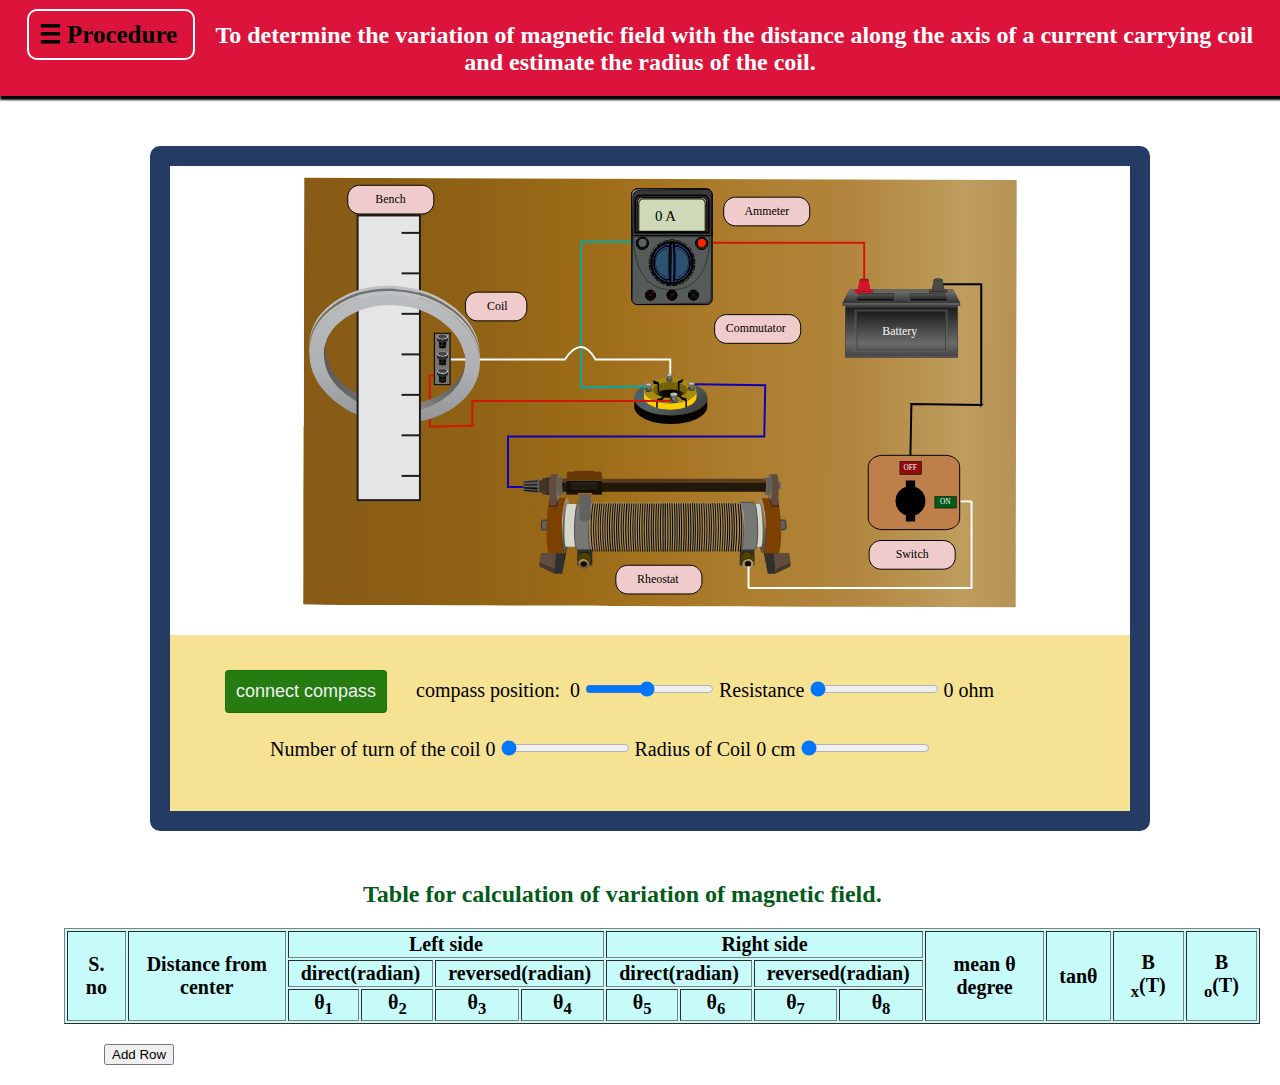
<file: experiment/simulation/index.html>
<!DOCTYPE html>
<html>
  <head>
    <!-- Add CSS at the head of HTML file -->
    <link rel="stylesheet" href="./css/main.css" />
  </head>
  <body>
    <div class="heading">
      <h2>
        <span
          id="iconnav"
          style="font-size: 25px; cursor: pointer"
          onclick="openNav()"
          >&#9776; Procedure </span
        >To determine the variation of magnetic field with the distance along
        the axis of a current carrying coil and estimate the radius of the coil.
      </h2>
    </div>
    <div id="myNav" class="overlay">
      <a href="javascript:void(0)" class="closebtn" onclick="closeNav()"
        >&times;</a
      >
      <div class="overlay-content">
        <h2 style="color: white; margin-bottom: 30px">
          Steps for performing Experiment
        </h2>
        <ol style="font-size: 20px">
         
          <li>
            Step:- Firstly user will open the simulator and see the
            arrangement in which primary adjustment has been done already. Now
            user will start the start.
          </li>
          <li>
            Step:- Now user will understand the concept of circuit design as
            discussed in theory portions.
          </li>
          <li>
            Step:- User will turn ON switch and simulator will ready for use.
          </li>
          <li>
			Step:- Now user will click on the connect compass button and compass will connected.
		  </li>
		  <li>
			Step:- Number of turns of the coil: The user can select the number of turns of the coil using this slider of number of turns of coil.
		  </li>
		  <li>
			Step:- Reverse current: Enables the user to reverse the direction of current through the circuit.
		  </li> <li>
			Step:- Using the slider Radius of the coil, the user can change the radius of the coil.
		  </li> <li>
			Step:- The slider along with the compass box can be moved along the arm of the apparatus using the slider Compass box position. The user can vary the distance  x of the compass box from the centre of the coil. 
		  </li>
		  <li>
			Step:- Adjust Rheostat slider can be used to adjust the current throuh the circuit.
		  </li>
		  <li>
			Step:- Add Row to Table: Click the "Add Row" button below the table.
		  </li>
		   <li>
			Step:-Verify Calculations: A new row will be added to the table. Review the table to ensure the calculations based on your inputs are correct.
		  </li>
        </ol>
      </div>
    </div>
    <div class="main">
      <div class="main-svg">
        <!-- Generator: Adobe Illustrator 25.3.0, SVG Export Plug-In . SVG Version: 6.00 Build 0)  -->
        <svg
          version="1.1"
          id="Layer_1"
          xmlns="http://www.w3.org/2000/svg"
          xmlns:xlink="http://www.w3.org/1999/xlink"
          x="0px"
          y="0px"
          viewBox="-125 50 950 450"
          style="enable-background: new 0 0 720 504"
          xml:space="preserve"
        >
          <style type="text/css">
            .st0 {
              fill: #00ff00;
              fill-opacity: 0.4549;
            }
            .st1 {
              fill: url(#SVGID_1_);
            }
            .st2 {
              fill: #493a25;
            }
            .st3 {
              fill: none;
            }
            .st4 {
              fill: url(#SVGID_2_);
            }
            .st5 {
              fill: #050401;
            }
            .st6 {
              fill: #a58911;
            }
            .st7 {
              fill: #77620a;
            }
            .st8 {
              fill: #ffce00;
            }
            .st9 {
              clip-path: url(#SVGID_4_);
            }
            .st10 {
              fill: url(#SVGID_7_);
            }
            .st11 {
              fill: #bfbfbf;
              stroke: #333333;
              stroke-width: 0.3;
              stroke-miterlimit: 10;
            }
            .st12 {
              fill: #9b9b9b;
              stroke: #333333;
              stroke-width: 0.3;
              stroke-miterlimit: 10;
            }
            .st13 {
              fill: url(#SVGID_8_);
              stroke: #333333;
              stroke-width: 0.3;
              stroke-miterlimit: 10;
            }
            .st14 {
              fill: #82827d;
              stroke: #333333;
              stroke-width: 0.3;
              stroke-miterlimit: 10;
            }
            .st15 {
              fill: url(#SVGID_9_);
            }
            .st16 {
              fill: #494947;
            }
            .st17 {
              fill: url(#SVGID_10_);
              stroke: #333333;
              stroke-width: 0.3;
              stroke-miterlimit: 10;
            }
            .st18 {
              fill: url(#SVGID_11_);
              stroke: #333333;
              stroke-width: 0.3;
              stroke-miterlimit: 10;
            }
            .st19 {
              fill: url(#SVGID_12_);
              stroke: #333333;
              stroke-width: 0.3;
              stroke-miterlimit: 10;
            }
            .st20 {
              fill: none;
              stroke: #0f00b4;
              stroke-width: 2;
              stroke-miterlimit: 10;
            }
            .st21 {
              fill: none;
              stroke: #00aaa7;
              stroke-width: 2;
              stroke-miterlimit: 10;
            }
            .st22 {
              fill: none;
              stroke: #ffffff;
              stroke-width: 2;
              stroke-miterlimit: 10;
            }
            .st23 {
              fill: none;
              stroke: #d41700;
              stroke-width: 2;
              stroke-miterlimit: 10;
            }
            .st24 {
              fill: #c0c1c3;
            }
            .st25 {
              fill: url(#SVGID_13_);
            }
            .st26 {
              fill: url(#SVGID_14_);
            }
            .st27 {
              fill: url(#SVGID_15_);
            }
            .st28 {
              fill: none;
              stroke: #000000;
              stroke-width: 0.1;
              stroke-linecap: round;
              stroke-linejoin: round;
              stroke-miterlimit: 3;
            }
            .st29 {
              fill: #e5e5e5;
              stroke: #1c1c1b;
              stroke-width: 2;
              stroke-miterlimit: 10;
            }
            .st30 {
              fill: none;
              stroke: #1c1c1b;
              stroke-width: 2;
              stroke-miterlimit: 10;
            }
            .st31 {
              fill: #6e7376;
            }
            .st32 {
              fill: url(#SVGID_16_);
            }
            .st33 {
              fill: url(#SVGID_17_);
            }
            .st34 {
              fill: #777370;
              stroke: #000000;
              stroke-miterlimit: 10;
            }
            .st35 {
              fill: url(#SVGID_18_);
            }
            .st36 {
              fill: #160c05;
            }
            .st37 {
              fill: #333333;
            }
            .st38 {
              fill: #262626;
            }
            .st39 {
              fill: url(#SVGID_19_);
            }
            .st40 {
              fill: #cecece;
            }
            .st41 {
              fill: #2d2c2c;
            }
            .st42 {
              fill: #444444;
            }
            .st43 {
              fill: url(#SVGID_20_);
            }
            .st44 {
              fill: url(#SVGID_21_);
            }
            .st45 {
              fill: url(#SVGID_22_);
            }
            .st46 {
              fill: url(#SVGID_23_);
            }
            .st47 {
              fill: #545b59;
              stroke: #000000;
              stroke-miterlimit: 10;
            }
            .st48 {
              fill: #373839;
              stroke: #000000;
              stroke-miterlimit: 10;
            }
            .st49 {
              opacity: 0.6;
              fill: #ffffff;
              stroke: #000000;
              stroke-miterlimit: 10;
              enable-background: new;
            }
            .st50 {
              opacity: 0.5;
              fill: #404644;
              stroke: #000000;
              stroke-miterlimit: 10;
              enable-background: new;
            }
            .st51 {
              fill: #141514;
              stroke: #000000;
              stroke-miterlimit: 10;
            }
            .st52 {
              fill: #a2a297;
              stroke: #000000;
              stroke-miterlimit: 10;
            }
            .st53 {
              fill: #cfd9b8;
              stroke: #000000;
              stroke-miterlimit: 10;
            }
            .st54 {
              opacity: 0.4;
              fill: #545b59;
              stroke: #000000;
              stroke-miterlimit: 10;
              enable-background: new;
            }
            .st55 {
              fill: #0db4e5;
              stroke: #000000;
              stroke-miterlimit: 10;
            }
            .st56 {
              fill: #fff150;
              stroke: #000000;
              stroke-miterlimit: 10;
            }
            .st57 {
              fill: #c6b1b2;
              stroke: #000000;
              stroke-miterlimit: 10;
            }
            .st58 {
              fill: #ffffff;
              stroke: #000000;
              stroke-miterlimit: 10;
            }
            .st59 {
              fill: #feea00;
              stroke: #000000;
              stroke-miterlimit: 10;
            }
            .st60 {
              fill: #e51e34;
              stroke: #000000;
              stroke-miterlimit: 10;
            }
            .st61 {
              fill: #501100;
              stroke: #000000;
              stroke-miterlimit: 10;
            }
            .st62 {
              fill: #1d1d1b;
              stroke: #000000;
              stroke-miterlimit: 10;
            }
            .st63 {
              fill: #5f5e5e;
              stroke: #000000;
              stroke-miterlimit: 10;
            }
            .st64 {
              fill: #313130;
              stroke: #000000;
              stroke-miterlimit: 10;
            }
            .st65 {
              fill: #393938;
              stroke: #000000;
              stroke-miterlimit: 10;
            }
            .st66 {
              fill: #333836;
              stroke: #000000;
              stroke-miterlimit: 10;
            }
            .st67 {
              fill: #1b3f92;
              stroke: #000000;
              stroke-miterlimit: 10;
            }
            .st68 {
              fill: #5f6060;
              stroke: #000000;
              stroke-miterlimit: 10;
            }
            .st69 {
              fill: #f0a84f;
              stroke: #000000;
              stroke-miterlimit: 10;
            }
            .st70 {
              fill: #ff2400;
              stroke: #000000;
              stroke-miterlimit: 10;
            }
            .st71 {
              fill: #275091;
              stroke: #000000;
              stroke-miterlimit: 10;
            }
            .st72 {
              fill: #1c3149;
              stroke: #000000;
              stroke-miterlimit: 10;
            }
            .st73 {
              fill: #2d5173;
              stroke: #000000;
              stroke-miterlimit: 10;
            }
            .st74 {
              fill: #1d334c;
              stroke: #000000;
              stroke-miterlimit: 10;
            }
            .st75 {
              opacity: 0.5;
              fill: #2d5173;
              stroke: #000000;
              stroke-miterlimit: 10;
              enable-background: new;
            }
            .st76 {
              opacity: 0.8;
              fill: #2d5173;
              stroke: #000000;
              stroke-miterlimit: 10;
              enable-background: new;
            }
            .st77 {
              font-family: "ArialMT";
            }
            .st78 {
              font-size: 15px;
            }
            .st79 {
              fill: none;
              stroke: #000000;
              stroke-width: 0.25;
            }
            .st80 {
              fill: #bf7f4b;
              stroke: #000000;
              stroke-miterlimit: 10;
            }
            .st81 {
              stroke: #000000;
              stroke-width: 2;
              stroke-miterlimit: 10;
            }
            .st82 {
              fill: #910c0c;
              stroke: #000000;
              stroke-width: 0.5;
              stroke-miterlimit: 10;
            }
            .st83 {
              fill: #025b19;
              stroke: #000000;
              stroke-width: 0.5;
              stroke-miterlimit: 10;
            }
            .st84 {
              fill: #ffffff;
            }
            .st85 {
              font-size: 7.3285px;
            }
            .st86 {
              fill: #303030;
            }
            .st87 {
              fill: #6d593d;
            }
            .st88 {
              fill: #2c2318;
            }
            .st89 {
              fill: #695c49;
            }
            .st90 {
              fill: #605f5f;
              stroke: #333333;
              stroke-miterlimit: 10;
            }
            .st91 {
              fill: #604b3e;
            }
            .st92 {
              fill: #42382d;
            }
            .st93 {
              fill: #231d0f;
            }
            .st94 {
              fill: #191919;
            }
            .st95 {
              fill: #7c4100;
            }
            .st96 {
              fill: url(#SVGID_24_);
            }
            .st97 {
              fill: url(#SVGID_25_);
            }
            .st98 {
              fill: #d6d6cc;
            }
            .st99 {
              fill: #514202;
            }
            .st100 {
              fill: url(#SVGID_26_);
            }
            .st101 {
              fill: #150900;
            }
            .st102 {
              fill: #ab926d;
            }
            .st103 {
              fill: #605f5f;
            }
            .st104 {
              fill: #5f5343;
            }
            .st105 {
              fill: url(#SVGID_27_);
            }
            .st106 {
              fill: #776955;
            }
            .st107 {
              fill: #3f3027;
            }
            .st108 {
              fill: #49342a;
            }
            .st109 {
              fill: #7c6d58;
            }
            .st110 {
              fill: #593c1e;
            }
            .st111 {
              fill: #21170b;
            }
            .st112 {
              fill: #aa8a57;
            }
            .st113 {
              fill: #777776;
              stroke: #4d4d4d;
              stroke-miterlimit: 10;
            }
            .st114 {
              fill: #0c0c0c;
            }
            .st115 {
              fill: url(#SVGID_28_);
            }
            .st116 {
              fill: url(#SVGID_29_);
            }
            .st117 {
              fill: url(#SVGID_30_);
            }
            .st118 {
              fill: url(#SVGID_31_);
            }
            .st119 {
              fill: none;
              stroke: #000000;
              stroke-width: 2;
              stroke-miterlimit: 10;
            }
            .st120 {
              fill: url(#SVGID_32_);
            }
            .st121 {
              fill: #343533;
            }
            .st122 {
              opacity: 0.5;
              fill: #636362;
              enable-background: new;
            }
            .st123 {
              fill: url(#SVGID_33_);
            }
            .st124 {
              fill: url(#SVGID_34_);
            }
            .st125 {
              fill: url(#SVGID_35_);
            }
            .st126 {
              fill: #767675;
            }
            .st127 {
              fill: #d71226;
            }
            .st128 {
              fill: #84191e;
            }
            .st129 {
              fill: #a5141b;
            }
            .st130 {
              fill: #4a4a49;
            }
            .st131 {
              fill: #282927;
            }
            .st132 {
              opacity: 0.5;
            }
            .st133 {
              fill: #6b6b6a;
            }
            .st134 {
              opacity: 0.5;
              fill: #4a4a49;
              enable-background: new;
            }
            .st135 {
              fill: url(#SVGID_36_);
            }
            .st136 {
              fill: url(#SVGID_37_);
            }
            .st137 {
              fill: url(#SVGID_38_);
            }
            .st138 {
              fill: url(#SVGID_39_);
            }
            .st139 {
              fill: #f7f5f5;
            }
            .st140 {
              font-size: 12px;
            }
            .st141 {
              fill: #efcbcb;
              stroke: #000000;
              stroke-miterlimit: 10;
            }
          </style>
          <symbol id="Symbol_9" viewBox="-9.9 -13.1 19.8 26.2">
            <g id="Layer_1_1_">
              <polygon
                class="st0"
                points="9.9,13.1 9.9,-13.1 -9.9,-13.1 -9.9,13.1 		"
              />
            </g>
          </symbol>
          <g id="BG">
            <g>
              <g>
                <linearGradient
                  id="SVGID_1_"
                  gradientUnits="userSpaceOnUse"
                  x1="170.7755"
                  y1="734.8461"
                  x2="663.9598"
                  y2="734.8461"
                  gradientTransform="matrix(-1.4606 -4.549068e-03 -4.657203e-03 1.4953 973.1296 -818.0194)"
                >
                  <stop offset="0" style="stop-color: #b69354" />
                  <stop offset="7.450000e-02" style="stop-color: #be9d5e" />
                  <stop offset="0.2353" style="stop-color: #b1853d" />
                  <stop offset="0.3804" style="stop-color: #ad7e2f" />
                  <stop offset="0.5843" style="stop-color: #9e6d19" />
                  <stop offset="0.7608" style="stop-color: #906215" />
                  <stop offset="1" style="stop-color: #875a16" />
                  <stop offset="1" style="stop-color: #d4d4d4" />
                  <stop offset="1" style="stop-color: #d4d4d4" />
                </linearGradient>
                <path
                  class="st1"
                  d="M306.1,494.4c-0.5,0-0.9,0-1.4,0c-8.6,0-17.3-0.1-25.9-0.1c-0.5,0-0.9,0-1.4,0c-13.5,0-26.9-0.1-40.3-0.1
						c-0.5,0-1,0-1.5,0c-5.3,0-10.5,0-15.8,0c-0.5,0-0.9,0-1.4,0c-21.6-0.1-43.2-0.1-64.8-0.2c-0.5,0-1,0-1.5,0
						c-25.9-0.1-51.8-0.2-77.7-0.2c-0.5,0-1,0-1.4,0c-4.8,0-9.6,0-14.4,0c-0.5,0-0.9,0-1.4,0c-1.5,0-2.9,0-4.3,0c-0.5,0-1,0-1.4,0
						c-0.5,0-1,0-1.5,0c-1.4,0-2.8,0-4.3,0c-0.5,0-0.9,0-1.4,0c-1,0-1.9,0-2.9,0c-0.5,0-1,0-1.5,0c-13.4,0-26.8-0.3-40.3-0.8v-0.7
						c0-11.6,0.1-23.2,0.1-34.7c0-4,0-8,0-11.9c0-1.4,0-2.7,0-4c0-0.4,0-0.9,0-1.4c0-3.5,0-7.1,0-10.6c0-0.5,0-0.9,0-1.4s0-0.9,0-1.3
						s0-0.9,0-1.4c0-0.9,0-1.8,0-2.7c0-0.4,0-0.9,0-1.3s0-0.9,0-1.4s0-0.9,0-1.4c0-3.1,0-6.2,0-9.3c0-0.4,0-0.8,0-1.3
						c0-0.4,0-0.9,0-1.4c0-0.4,0-0.8,0-1.2c0-0.5,0-1,0-1.4c0-4,0-8,0-12c0-0.4,0-0.9,0-1.3c0-0.9,0-1.8,0-2.7c0-0.5,0-0.9,0-1.4
						c0-6.7,0-13.4,0.1-20c0-0.4,0-0.9,0-1.4c0-8.4,0.1-16.8,0.1-25.3c0-0.4,0-0.9,0-1.3c0.1-20,0.1-40,0.2-60c0-0.5,0-0.9,0-1.4
						c0-8.4,0.1-16.9,0.1-25.3c0-0.5,0-0.9,0-1.4c0-1.3,0-2.6,0-4c0-0.4,0-0.9,0-1.3c0-2.7,0-5.3,0-8c0-0.5,0-0.9,0-1.4
						c0-0.9,0-1.8,0-2.7c0-0.4,0-0.9,0-1.4c0-1.7,0-3.5,0-5.3c0-0.4,0-0.9,0-1.3c0-1.4,0-2.7,0-4c0-0.5,0-0.9,0-1.3
						c0-8,0.1-16.1,0.1-24c0-0.5,0-0.9,0-1.4c0-1.4,0-2.7,0-4.1c0-0.4,0-0.8,0-1.3c0-1.3,0-2.6,0-4c0-0.5,0-0.9,0-1.4
						c0.1-37,0.2-73.9,0.3-110.8c0-0.4,0-0.9,0-1.3c0-2.2,0-4.4,0-6.7c0-0.4,0-0.9,0-1.4c0-0.4,0-0.8,0-1.2c0-0.2,0-0.4,0-0.5l720,2.2
						c0,0.2,0,0.3,0,0.5c0,0.4,0,0.9,0,1.2c0,1.8,0,3.6,0,5.4c0,0.4,0,0.8,0,1.3c0,0.9,0,1.7,0,2.6c0,0.5,0,0.9,0,1.4
						c0,3.1,0,6.3,0,9.4c0,0.4,0,0.8,0,1.3c0,1.8,0,3.5,0,5.3c0,0.5,0,1,0,1.4c-0.1,31.6-0.2,63.2-0.3,94.8c0,0.4,0,0.9,0,1.3
						c0,0.4,0,0.9,0,1.3c0,0.5,0,0.9,0,1.3c0,6.2,0,12.5-0.1,18.8c0,0.4,0,0.9,0,1.4c0,0.4,0,0.8,0,1.3c0,0.4,0,0.9,0,1.4
						c0,3.5,0,7.1,0,10.6c0,0.5,0,1,0,1.4s0,0.9,0,1.3c-0.1,16.4-0.1,32.9-0.2,49.4c0,0.4,0,0.8,0,1.3c0,0.4,0,0.9,0,1.4
						c0,0.4,0,0.9,0,1.4c0,5.3,0,10.7,0,16c0,0.4,0,0.9,0,1.2c0,0.5,0,0.9,0,1.4s0,0.9,0,1.3c0,10.7-0.1,21.4-0.1,32.1
						c0,0.4,0,0.9,0,1.3c0,0.5,0,0.9,0,1.4c0,2.2,0,4.4,0,6.6c0,0.5,0,0.9,0,1.4c0,0.4,0,0.9,0,1.4c0,0.4,0,0.8,0,1.3
						c0,9.8-0.1,19.6-0.1,29.3c0,0.5,0,0.9,0,1.4c0,0.4,0,0.8,0,1.3c0,0.4,0,0.9,0,1.4c0,2.6,0,5.3,0,8c0,0.4,0,0.9,0,1.4
						c0,0.4,0,0.8,0,1.3c0,10.7-0.1,21.4-0.1,32.1c0,0.4,0,0.9,0,1.3c0,0.5,0,0.9,0,1.3c0,0.5,0,0.9,0,1.4c0,4,0,8,0,12.1
						c0,0.4,0,0.9,0,1.3c0,2.6,0,5.3,0,8c0,0.4,0,0.9,0,1.2c0,0.9,0,1.8,0,2.7c0,0.5,0,0.9,0,1.4c0,6.2,0,12.5-0.1,18.7
						c0,0.4,0,0.8,0,1.3c0,1.3,0,2.6,0,4c0,0.4,0,0.9,0,1.3c0,5.4,0,10.7,0,16c-54.3-0.2-108.5-0.3-162.7-0.5c-0.5,0-1,0-1.5,0
						c-44.6-0.1-89.2-0.3-133.9-0.4c-0.5,0-0.9,0-1.4,0c-30.3-0.1-60.5-0.2-90.7-0.3c-0.5,0-1,0-1.5,0c-6.2,0-12.5,0-18.7-0.1
						c-0.5,0-0.9,0-1.4,0C307,494.4,306.6,494.4,306.1,494.4z"
                />
              </g>
              <!-- <g>
					<rect y="493.8" class="st2" width="720" height="10.2"/>
				</g> -->
              <g>
                <line class="st3" x1="101.3" y1="493.5" x2="614.3" y2="493.5" />
              </g>
            </g>
          </g>
          <g id="round_key">
            <g>
              <g>
                <linearGradient
                  id="SVGID_2_"
                  gradientUnits="userSpaceOnUse"
                  x1="-1804.2452"
                  y1="2507.6897"
                  x2="-1588.5316"
                  y2="2220.2371"
                  gradientTransform="matrix(0.1928 0 0 -0.1928 698.0545 740.0795)"
                >
                  <stop offset="0" style="stop-color: #495a64" />
                  <stop offset="0.4431" style="stop-color: #516365" />
                  <stop offset="1" style="stop-color: #3c3636" />
                </linearGradient>
                <path
                  class="st4"
                  d="M407.9,284.5c0,1-0.2,2-0.5,2.9c-1.2,3.6-4.7,6.7-10.3,9.4c-7.2,3.5-15.9,5.2-26.1,5.2s-18.9-1.7-26.1-5.2
						c-5.6-2.7-9.1-5.8-10.3-9.4c-0.3-0.9-0.5-1.9-0.5-2.9v-0.4c0.1-4.8,3.7-8.9,10.8-12.3c7.2-3.4,15.9-5.2,26.1-5.2
						s18.9,1.7,26.1,5.2c7.1,3.4,10.7,7.5,10.8,12.3V284.5z"
                />
                <path
                  class="st5"
                  d="M334.1,284.5c0,1,0.2,2,0.5,2.9c1.2,3.6,4.7,6.7,10.3,9.4c7.2,3.5,15.9,5.2,26.1,5.2s18.9-1.7,26.1-5.2
						c5.6-2.7,9.1-5.8,10.3-9.4c0.3-0.9,0.5-1.9,0.5-2.9v8.8c-0.1,4.8-3.7,8.9-10.8,12.3c-7.2,3.5-15.9,5.2-26.1,5.2
						s-18.9-1.7-26.1-5.2c-7.1-3.4-10.7-7.5-10.8-12.3V284.5z"
                />
              </g>
              <g>
                <path
                  class="st6"
                  d="M387.7,276.1c0-0.2,0-0.3,0-0.5c-0.2-1.2-1-2.3-2.3-3.2c-0.7-0.5-1.6-1-2.7-1.5c-3.4-1.5-7.4-2.3-12.2-2.3
						c-4.8,0-8.9,0.8-12.2,2.3c-1,0.5-1.9,1-2.7,1.5c-1.6,1.1-2.3,2.5-2.4,4.1c0,0.4,0.1,0.7,0.2,1.1c0.6,1.6,2.2,3,4.8,4.2
						c3.4,1.5,7.4,2.3,12.2,2.3c4.8,0,8.8-0.7,12.2-2.3c2.7-1.2,4.3-2.6,4.8-4.2C387.6,277.3,387.7,276.8,387.7,276.1L387.7,276.1
						L387.7,276.1z M343.9,277.4v-0.3c0.1-3.1,2-5.8,5.8-8c0.6-0.4,1.2-0.7,1.9-1.1c5.2-2.5,11.5-3.8,18.8-3.8
						c7.4,0,13.6,1.3,18.8,3.8c0.3,0.1,0.6,0.3,0.8,0.4c4.4,2.3,6.7,5.1,6.9,8.3v0.9c-0.1,0.6-0.2,1.2-0.3,1.8
						c-0.1,0.3-0.2,0.5-0.3,0.8c-1.1,2.4-3.5,4.4-7.2,6.2c-5.2,2.6-11.5,3.9-18.8,3.9s-13.6-1.3-18.8-3.9c-3.7-1.8-6.1-3.9-7.1-6.2
						c-0.1-0.3-0.2-0.5-0.3-0.8C344,278.8,343.9,278.1,343.9,277.4z"
                />
                <path
                  class="st7"
                  d="M387.7,276.1L387.7,276.1c0,0.7-0.1,1.2-0.2,1.5c-0.6,1.6-2.2,3-4.8,4.2c-3.4,1.5-7.4,2.3-12.2,2.3
						c-4.8,0-8.9-0.7-12.2-2.3c-2.7-1.2-4.3-2.6-4.8-4.2c-0.2-0.4-0.2-0.7-0.2-1.1c0-1.6,0.8-3,2.4-4.1c0.7-0.5,1.6-1,2.7-1.5
						c3.4-1.5,7.4-2.3,12.2-2.3c4.8,0,8.8,0.8,12.2,2.3c1.1,0.5,2,1,2.7,1.5c1.3,1,2.1,2.1,2.3,3.2
						C387.7,275.8,387.7,275.9,387.7,276.1z"
                />
                <path
                  class="st8"
                  d="M397.1,277.7v5.6c0,0.7-0.2,1.4-0.4,2.1c-0.9,2.7-3.4,5-7.4,7c-5.2,2.6-11.5,3.9-18.8,3.9
						s-13.6-1.3-18.8-3.9c-4.1-2-6.5-4.3-7.4-7c-0.2-0.7-0.3-1.4-0.3-2.1v-5.9c0,0.7,0.1,1.4,0.3,2.1c0.1,0.3,0.2,0.5,0.3,0.8
						c1,2.3,3.4,4.4,7.1,6.2c5.2,2.6,11.5,3.9,18.8,3.9c7.4,0,13.6-1.3,18.8-3.9c3.7-1.8,6.1-3.9,7.2-6.2c0.1-0.3,0.2-0.5,0.3-0.8
						C396.9,278.9,397,278.3,397.1,277.7z"
                />
                <g>
                  <g>
                    <defs>
                      <rect
                        id="SVGID_3_"
                        x="369.3"
                        y="275.7"
                        width="2.3"
                        height="3"
                      />
                    </defs>
                    <clipPath id="SVGID_4_">
                      <use xlink:href="#SVGID_3_" style="overflow: visible" />
                    </clipPath>
                    <g class="st9">
                      <g>
                        <defs>
                          <rect
                            id="SVGID_5_"
                            x="369.4"
                            y="275.7"
                            width="2.3"
                            height="3"
                          />
                        </defs>
                        <clipPath id="SVGID_6_">
                          <use
                            xlink:href="#SVGID_5_"
                            style="overflow: visible"
                          />
                        </clipPath>
                        <g style="clip-path: url(#SVGID_6_)">
                          <use
                            xlink:href="#Symbol_9"
                            width="19.8"
                            height="26.2"
                            id="pin2"
                            x="-9.9"
                            y="-13.1"
                            transform="matrix(0.1146 0 0 -0.1146 370.4879 277.1985)"
                            style="overflow: visible"
                          />
                        </g>
                      </g>
                    </g>
                  </g>
                </g>
              </g>
              <g>
                <path
                  d="M363.2,283.3c1,0.2,1.7,0.3,2.2,0.4l-7.6,5v4.9c0,0,0,0.4,0,1l-1.5-0.4c0-0.4,0-0.6,0-0.6v-5.4c0-0.1,0-0.3,0.1-0.4
						s0.1-0.2,0.3-0.3L363.2,283.3z M352.5,267.5c0.7-0.3,1.3-0.5,1.8-0.7l4.5,2.8c0.1,0.1,0.2,0.2,0.3,0.3c0.1,0.1,0.1,0.2,0.1,0.4
						v7.5l-1.4,0.7l-0.1-7.7L352.5,267.5z M386.8,286.4l0.1,0.1c0.1,0.1,0.2,0.2,0.3,0.3c0.1,0.1,0.1,0.2,0.1,0.4v6.1l-1.4,0.7
						l-0.1-6.4l-6.8-4.1c-0.2-0.1-0.5-0.3-0.7-0.4c0.6-0.1,1.3-0.3,2.2-0.6l3.5,2.1c0.8,0.5,1.6,1,2.5,1.5
						C386.5,286.3,386.7,286.4,386.8,286.4z M384.4,266c0,0,0,0.1-0.1,0.1l-4.5,3.4v7.3l-1.6-0.3v-7.4c0-0.1,0-0.2,0.1-0.4
						c0.1-0.1,0.1-0.2,0.2-0.3l3.2-2.4c0.3-0.2,0.6-0.3,0.8-0.5L384.4,266z"
                />
              </g>
              <g>
                <radialGradient
                  id="SVGID_7_"
                  cx="-1698.9342"
                  cy="2387.022"
                  r="79.4444"
                  gradientTransform="matrix(0.1928 0 0 -0.1928 698.0545 740.0795)"
                  gradientUnits="userSpaceOnUse"
                >
                  <stop offset="0" style="stop-color: #000000" />
                  <stop
                    offset="0.6471"
                    style="stop-color: #000000; stop-opacity: 0.851"
                  />
                  <stop
                    offset="1"
                    style="stop-color: #000000; stop-opacity: 0"
                  />
                </radialGradient>
                <path
                  class="st10"
                  d="M385.8,279.9c-0.8,0.7-1.8,1.3-3.1,1.9c-3.4,1.5-7.4,2.3-12.2,2.3c-4.8,0-8.9-0.7-12.2-2.3
						c-1.3-0.6-2.3-1.2-3.1-1.9c0.1-0.1,0.3-0.2,0.4-0.3c0.7-0.5,1.6-1,2.7-1.5c3.4-1.5,7.4-2.3,12.2-2.3c4.8,0,8.8,0.8,12.2,2.3
						c1.1,0.5,2,1,2.7,1.5C385.5,279.6,385.7,279.7,385.8,279.9z"
                />
              </g>
              <g>
                <g>
                  <path
                    d="M371,267.6L371,267.6c-0.1,0-0.2,0.1-0.2,0.1c-0.4,0.1-0.8,0.2-1.3,0.2s-1-0.1-1.4-0.2l0,0c-0.2-0.1-0.4-0.2-0.6-0.3
							c-0.4-0.2-0.6-0.4-0.7-0.6c-0.1-0.1-0.1-0.3-0.1-0.4l0,0c0-0.4,0.3-0.8,0.9-1.1c0.6-0.3,1.3-0.5,2.1-0.5s1.5,0.2,2.1,0.5
							c0.5,0.3,0.8,0.6,0.9,1v0.2c0,0.1-0.1,0.3-0.1,0.4c-0.1,0.2-0.4,0.4-0.7,0.6C371.4,267.5,371.2,267.5,371,267.6z"
                  />
                </g>
                <g>
                  <path
                    class="st11"
                    d="M372.3,261.4c0,0.1,0,0.2-0.1,0.4c-0.1,0.2-0.4,0.4-0.7,0.6c-0.2,0.1-0.3,0.2-0.5,0.2c0,0,0,0-0.1,0
							s-0.1,0-0.2,0c-0.4,0.1-0.8,0.1-1.2,0.1c-0.5,0-1-0.1-1.4-0.2l0,0c-0.2-0.1-0.4-0.1-0.6-0.2c-0.3-0.2-0.6-0.4-0.7-0.6
							c-0.1-0.1-0.1-0.3-0.1-0.4l0,0c0-0.4,0.3-0.7,0.8-1s1.2-0.4,2-0.4s1.4,0.1,2,0.4c0.5,0.3,0.8,0.6,0.8,0.9L372.3,261.4
							L372.3,261.4z"
                  />
                  <path
                    class="st12"
                    d="M370.9,263.4c-0.1,0-0.1,0-0.2,0c-0.4,0.1-0.8,0.1-1.2,0.1c-0.5,0-1-0.1-1.4-0.2l0,0
							c-0.2-0.1-0.4-0.1-0.6-0.2c-0.5-0.3-0.8-0.6-0.8-1v-0.8c0,0.1,0,0.3,0.1,0.4c0.1,0.2,0.4,0.4,0.7,0.6c0.2,0.1,0.4,0.2,0.6,0.2
							l0,0c0.4,0.1,0.9,0.2,1.4,0.2c0.4,0,0.9,0,1.2-0.1c0.1,0,0.1,0,0.2,0c0,0,0,0,0.1,0c0.2-0.1,0.4-0.1,0.5-0.2
							c0.3-0.2,0.6-0.4,0.7-0.6c0.1-0.1,0.1-0.2,0.1-0.4v0.8c0,0.4-0.3,0.7-0.8,0.9C371.3,263.2,371.2,263.3,370.9,263.4
							C370.9,263.3,370.9,263.3,370.9,263.4z M366.7,265.4c0,0.1,0,0.3,0.1,0.4c0.1,0.2,0.4,0.4,0.7,0.6c0.5,0.3,1.2,0.4,2,0.4
							c0.4,0,0.9,0,1.2-0.1c0.1,0,0.1,0,0.2-0.1c0.2-0.1,0.4-0.1,0.5-0.2c0.3-0.2,0.6-0.4,0.7-0.6c0.1-0.1,0.1-0.2,0.1-0.3v0.8
							c0,0.4-0.3,0.7-0.8,0.9c-0.2,0.1-0.3,0.2-0.5,0.2c-0.1,0-0.1,0-0.2,0.1c-0.4,0.1-0.8,0.1-1.2,0.1c-0.8,0-1.4-0.1-2-0.4
							c-0.5-0.3-0.8-0.6-0.8-1L366.7,265.4L366.7,265.4z"
                  />

                  <linearGradient
                    id="SVGID_8_"
                    gradientUnits="userSpaceOnUse"
                    x1="-1691.3419"
                    y1="2442.8"
                    x2="-1706.254"
                    y2="2467.3198"
                    gradientTransform="matrix(0.1928 0 0 -0.1928 698.0545 740.0795)"
                  >
                    <stop offset="0" style="stop-color: #45453e" />
                    <stop offset="0.5098" style="stop-color: #898a7d" />
                    <stop offset="0.9804" style="stop-color: #303129" />
                  </linearGradient>
                  <path
                    class="st13"
                    d="M368.2,264.1v1.2c0,0.2,0.2,0.3,0.4,0.4c0.3,0.1,0.6,0.2,1,0.2s0.7-0.1,1-0.2c0.2-0.1,0.4-0.3,0.4-0.4
							c0,0,0,0,0-0.1v-1.1c0.2,0.1,0.4,0.1,0.6,0.2c0.5,0.3,0.8,0.6,0.8,0.9v0.2c0,0.1,0,0.2-0.1,0.3c-0.1,0.2-0.4,0.4-0.7,0.6
							c-0.2,0.1-0.3,0.2-0.5,0.2c-0.1,0-0.1,0-0.2,0.1c-0.4,0.1-0.8,0.1-1.2,0.1c-0.8,0-1.4-0.1-2-0.4c-0.3-0.2-0.6-0.4-0.7-0.6
							c-0.1-0.1-0.1-0.3-0.1-0.4l0,0c0-0.4,0.3-0.7,0.8-1C367.7,264.3,367.9,264.2,368.2,264.1L368.2,264.1z"
                  />
                  <path
                    class="st14"
                    d="M370.9,263.4v0.8v1.1c0,0,0,0,0,0.1c0,0.2-0.2,0.3-0.4,0.4c-0.3,0.1-0.6,0.2-1,0.2s-0.7-0.1-1-0.2
							c-0.2-0.1-0.4-0.3-0.4-0.4v-1.2v-0.8c0.4,0.1,0.9,0.2,1.4,0.2c0.4,0,0.9,0,1.2-0.1C370.8,263.4,370.9,263.4,370.9,263.4z"
                  />
                </g>
              </g>
              <g>
                <g>
                  <path
                    d="M353.2,269.2c0-0.4,0.3-0.7,0.8-1c0.6-0.3,1.3-0.4,2.1-0.4c0.8,0,1.5,0.1,2.1,0.4s0.8,0.6,0.8,1s-0.3,0.7-0.8,1
							c-0.6,0.3-1.3,0.4-2.1,0.4c-0.8,0-1.5-0.1-2.1-0.4C353.5,269.8,353.2,269.5,353.2,269.2z"
                  />
                </g>
              </g>
              <g>
                <g>
                  <path
                    d="M382.3,268.8c-0.5,0.2-1.1,0.3-1.8,0.3c-0.7,0-1.3-0.1-1.8-0.3c-0.5-0.2-0.7-0.4-0.7-0.7c0-0.3,0.2-0.5,0.7-0.7
							s1.1-0.3,1.8-0.3c0.7,0,1.3,0.1,1.8,0.3c0.5,0.2,0.7,0.4,0.7,0.7C383,268.3,382.8,268.6,382.3,268.8z"
                  />
                </g>
              </g>
              <g>
                <g>
                  <path
                    d="M362.9,286.1c0,0.3-0.3,0.6-0.8,0.8c-0.6,0.2-1.3,0.4-2.1,0.4s-1.5-0.1-2.1-0.4c-0.6-0.2-0.8-0.5-0.8-0.8
							s0.3-0.6,0.8-0.8c0.6-0.2,1.3-0.3,2.1-0.3c0.8,0,1.5,0.1,2.1,0.3S362.9,285.8,362.9,286.1z"
                  />
                </g>
              </g>
              <g>
                <g>
                  <path
                    d="M387.1,285.2c0,0.3-0.3,0.6-0.8,0.8c-0.6,0.2-1.3,0.4-2.1,0.4c-0.8,0-1.5-0.1-2.1-0.4c-0.6-0.2-0.8-0.5-0.8-0.8
							s0.3-0.6,0.8-0.8c0.6-0.2,1.3-0.3,2.1-0.3s1.5,0.1,2.1,0.3C386.8,284.6,387.1,284.9,387.1,285.2z"
                  />
                </g>
              </g>
              <g>
                <radialGradient
                  id="SVGID_9_"
                  cx="-1709.7183"
                  cy="3282.29"
                  r="165.435"
                  gradientTransform="matrix(0.1928 0 0 -0.1227 698.0545 692.0458)"
                  gradientUnits="userSpaceOnUse"
                >
                  <stop offset="0" style="stop-color: #ffffff" />
                  <stop offset="0.3843" style="stop-color: #ffffff" />
                  <stop
                    offset="1"
                    style="stop-color: #ffffff; stop-opacity: 0"
                  />
                </radialGradient>
                <path
                  class="st15"
                  d="M343.8,278.8C343.9,278.8,343.9,278.8,343.8,278.8c0.1-0.1,0.1-0.1,0.2,0c0,0,0,0,0.1,0.1
						c0.8,2.9,3.4,5.4,7.7,7.5c1.4,0.7,2.9,1.3,4.4,1.8v0.2c-1.6-0.5-3.1-1.1-4.5-1.8C347.3,284.4,344.7,281.8,343.8,278.8
						C343.8,278.9,343.8,278.9,343.8,278.8z M385.7,287.8v0.2c-4.4,1.6-9.5,2.4-15.3,2.4c-4.6,0-8.8-0.5-12.6-1.5v-0.2
						c3.8,1,8,1.5,12.6,1.5C376.2,290.2,381.3,289.4,385.7,287.8z M396.5,279.8L396.5,279.8c0.1,0,0.1,0,0.2,0.1v0.1
						c-1,2.5-3.4,4.7-7.3,6.6c-0.6,0.3-1.3,0.6-2,0.9v-0.2c0.6-0.3,1.3-0.6,1.9-0.9C393,284.5,395.4,282.3,396.5,279.8
						C396.4,279.8,396.4,279.8,396.5,279.8z"
                />
              </g>
              <g>
                <path
                  class="st16"
                  d="M408,284.4C408,284.5,408,284.5,408,284.4c0,1.1-0.2,2.1-0.5,3c-1.2,3.6-4.7,6.8-10.4,9.5
						c-7.2,3.5-15.9,5.2-26.1,5.2s-18.9-1.7-26.1-5.2c-5.7-2.7-9.1-5.9-10.4-9.5c-0.3-1-0.5-1.9-0.5-2.9v-0.1c0,0,0,0,0.1,0
						s0.1,0,0.1,0s0,0,0,0.1c0,1,0.2,1.9,0.5,2.9c1.2,3.6,4.6,6.7,10.2,9.3c7.2,3.4,15.9,5.2,26,5.2c10.2,0,18.8-1.7,26-5.2
						c5.6-2.7,9-5.8,10.2-9.3c0.3-0.9,0.5-1.9,0.5-2.9v-0.1C407.8,284.4,407.9,284.4,408,284.4C407.9,284.4,408,284.4,408,284.4z"
                />
              </g>
              <g>
                <g>
                  <path
                    d="M350.5,278C350.5,278,350.4,278,350.5,278c-0.1,0-0.2,0.1-0.3,0.1c-0.4,0.1-0.9,0.2-1.4,0.2c-0.6,0-1.1-0.1-1.6-0.2l0,0
							c-0.2-0.1-0.5-0.2-0.7-0.3c-0.4-0.2-0.7-0.4-0.8-0.7c-0.1-0.2-0.1-0.3-0.1-0.5v-0.1c0-0.5,0.3-0.9,1-1.2
							c0.6-0.3,1.4-0.5,2.3-0.5s1.7,0.2,2.3,0.5c0.6,0.3,0.9,0.7,1,1.1v0.2c0,0.1-0.1,0.3-0.1,0.4c-0.2,0.3-0.4,0.5-0.8,0.7
							C350.9,277.8,350.7,277.9,350.5,278z"
                  />
                </g>
                <g>
                  <path
                    class="st11"
                    d="M351.9,271c0,0.1-0.1,0.3-0.1,0.4c-0.2,0.2-0.4,0.4-0.8,0.6c-0.2,0.1-0.4,0.2-0.6,0.2c0,0,0,0-0.1,0
							s-0.1,0-0.2,0.1c-0.4,0.1-0.9,0.2-1.4,0.2c-0.6,0-1.1-0.1-1.5-0.2l0,0c-0.2-0.1-0.5-0.2-0.7-0.3c-0.4-0.2-0.6-0.4-0.8-0.6
							c-0.1-0.1-0.1-0.3-0.1-0.4l0,0c0-0.4,0.3-0.8,0.9-1.1c0.6-0.3,1.3-0.5,2.2-0.5c0.9,0,1.6,0.2,2.2,0.5s0.9,0.6,0.9,1L351.9,271
							L351.9,271z"
                  />
                  <path
                    class="st12"
                    d="M350.3,273.2c-0.1,0-0.1,0-0.2,0.1c-0.4,0.1-0.9,0.2-1.4,0.2c-0.6,0-1.1-0.1-1.5-0.2l0,0
							c-0.2-0.1-0.5-0.2-0.7-0.3c-0.6-0.3-0.9-0.7-0.9-1.1V271c0,0.2,0,0.3,0.1,0.4c0.1,0.2,0.4,0.4,0.8,0.6c0.2,0.1,0.4,0.2,0.7,0.3
							l0,0c0.5,0.1,1,0.2,1.5,0.2s1-0.1,1.4-0.2c0.1,0,0.1,0,0.2-0.1c0,0,0,0,0.1,0c0.2-0.1,0.4-0.1,0.6-0.2c0.4-0.2,0.6-0.4,0.8-0.6
							c0.1-0.1,0.1-0.3,0.1-0.4v0.9c0,0.4-0.3,0.7-0.9,1C350.8,273.1,350.6,273.1,350.3,273.2C350.4,273.2,350.4,273.2,350.3,273.2z
							 M345.7,275.5c0,0.2,0,0.3,0.1,0.4c0.1,0.2,0.4,0.4,0.8,0.6c0.6,0.3,1.3,0.5,2.2,0.5c0.5,0,1-0.1,1.4-0.2c0.1,0,0.2,0,0.2-0.1
							c0.2-0.1,0.4-0.1,0.6-0.2c0.4-0.2,0.6-0.4,0.8-0.6c0.1-0.1,0.1-0.3,0.1-0.4v0.9c0,0.4-0.3,0.7-0.9,1c-0.2,0.1-0.4,0.2-0.6,0.2
							c-0.1,0-0.2,0-0.2,0.1c-0.4,0.1-0.9,0.2-1.4,0.2c-0.9,0-1.6-0.2-2.2-0.5s-0.9-0.7-0.9-1.1V275.5L345.7,275.5z"
                  />

                  <linearGradient
                    id="SVGID_10_"
                    gradientUnits="userSpaceOnUse"
                    x1="-1798.3047"
                    y1="2387.5281"
                    x2="-1814.9618"
                    y2="2414.9175"
                    gradientTransform="matrix(0.1928 0 0 -0.1928 698.0545 740.0795)"
                  >
                    <stop offset="0" style="stop-color: #45453e" />
                    <stop offset="0.5098" style="stop-color: #898a7d" />
                    <stop offset="0.9804" style="stop-color: #303129" />
                  </linearGradient>
                  <path
                    class="st17"
                    d="M347.3,274.1v1.3c0,0.2,0.2,0.3,0.4,0.5c0.3,0.1,0.7,0.2,1.1,0.2s0.8-0.1,1.1-0.2c0.3-0.1,0.4-0.3,0.4-0.5
							c0,0,0,0,0-0.1V274c0.2,0.1,0.4,0.1,0.6,0.3c0.6,0.3,0.9,0.6,0.9,1v0.2c0,0.1-0.1,0.3-0.1,0.4c-0.2,0.2-0.4,0.4-0.8,0.6
							c-0.2,0.1-0.4,0.2-0.6,0.2c-0.1,0-0.2,0-0.2,0.1c-0.4,0.1-0.9,0.2-1.4,0.2c-0.9,0-1.6-0.2-2.2-0.5c-0.4-0.2-0.6-0.4-0.8-0.6
							c-0.1-0.1-0.1-0.3-0.1-0.4l0,0c0-0.4,0.3-0.8,0.9-1.1C346.8,274.3,347,274.2,347.3,274.1L347.3,274.1z"
                  />
                  <path
                    class="st14"
                    d="M350.3,273.2v0.9v1.3c0,0,0,0,0,0.1c0,0.2-0.2,0.3-0.4,0.5c-0.3,0.1-0.7,0.2-1.1,0.2s-0.8-0.1-1.1-0.2
							c-0.3-0.1-0.4-0.3-0.4-0.5v-1.3v-0.8c0.5,0.1,1,0.2,1.5,0.2s1-0.1,1.4-0.2C350.2,273.3,350.3,273.3,350.3,273.2z"
                  />
                </g>
              </g>
              <g>
                <g>
                  <path
                    d="M393.6,276.9L393.6,276.9c-0.1,0-0.2,0.1-0.3,0.1c-0.4,0.1-0.9,0.2-1.4,0.2c-0.6,0-1.1-0.1-1.6-0.2l0,0
							c-0.2-0.1-0.5-0.2-0.7-0.3c-0.4-0.2-0.7-0.4-0.8-0.7c-0.1-0.2-0.1-0.3-0.1-0.5v-0.1c0-0.5,0.3-0.9,1-1.2
							c0.6-0.3,1.4-0.5,2.3-0.5s1.7,0.2,2.3,0.5c0.6,0.3,0.9,0.7,1,1.1v0.2c0,0.1-0.1,0.3-0.1,0.4c-0.2,0.3-0.4,0.5-0.8,0.7
							C394,276.8,393.8,276.9,393.6,276.9z"
                  />
                </g>
                <g>
                  <path
                    class="st11"
                    d="M395,270c0,0.1-0.1,0.3-0.1,0.4c-0.2,0.2-0.4,0.4-0.8,0.6c-0.2,0.1-0.4,0.2-0.6,0.2c0,0,0,0-0.1,0
							s-0.1,0-0.2,0.1c-0.4,0.1-0.9,0.2-1.4,0.2c-0.6,0-1.1-0.1-1.5-0.2l0,0c-0.2-0.1-0.5-0.2-0.7-0.3c-0.4-0.2-0.6-0.4-0.8-0.6
							c-0.1-0.1-0.1-0.3-0.1-0.4l0,0c0-0.4,0.3-0.8,0.9-1.1c0.6-0.3,1.3-0.5,2.2-0.5s1.6,0.2,2.2,0.5s0.9,0.6,0.9,1L395,270L395,270z"
                  />
                  <path
                    class="st12"
                    d="M393.5,272.2c-0.1,0-0.1,0-0.2,0.1c-0.4,0.1-0.9,0.2-1.4,0.2c-0.6,0-1.1-0.1-1.5-0.2l0,0
							c-0.2-0.1-0.5-0.2-0.7-0.3c-0.6-0.3-0.9-0.7-0.9-1.1V270c0,0.2,0,0.3,0.1,0.4c0.1,0.2,0.4,0.4,0.8,0.6c0.2,0.1,0.4,0.2,0.7,0.3
							l0,0c0.5,0.1,1,0.2,1.5,0.2s1-0.1,1.4-0.2c0.1,0,0.1,0,0.2-0.1c0,0,0,0,0.1,0c0.2-0.1,0.4-0.1,0.6-0.2c0.4-0.2,0.6-0.4,0.8-0.6
							c0.1-0.1,0.1-0.3,0.1-0.4v0.9c0,0.4-0.3,0.7-0.9,1C393.9,272,393.7,272.1,393.5,272.2L393.5,272.2z M388.8,274.4
							c0,0.2,0,0.3,0.1,0.4c0.1,0.2,0.4,0.4,0.8,0.6c0.6,0.3,1.3,0.5,2.2,0.5c0.5,0,1-0.1,1.4-0.2c0.1,0,0.2,0,0.2-0.1
							c0.2-0.1,0.4-0.1,0.6-0.2c0.4-0.2,0.6-0.4,0.8-0.6c0.1-0.1,0.1-0.3,0.1-0.4v0.9c0,0.4-0.3,0.7-0.9,1c-0.2,0.1-0.4,0.2-0.6,0.2
							c-0.1,0-0.2,0-0.2,0.1c-0.4,0.1-0.9,0.2-1.4,0.2c-0.9,0-1.6-0.2-2.2-0.5s-0.9-0.7-0.9-1.1V274.4L388.8,274.4z"
                  />

                  <linearGradient
                    id="SVGID_11_"
                    gradientUnits="userSpaceOnUse"
                    x1="-1574.8411"
                    y1="2392.853"
                    x2="-1591.4982"
                    y2="2420.2424"
                    gradientTransform="matrix(0.1928 0 0 -0.1928 698.0545 740.0795)"
                  >
                    <stop offset="0" style="stop-color: #45453e" />
                    <stop offset="0.5098" style="stop-color: #898a7d" />
                    <stop offset="0.9804" style="stop-color: #303129" />
                  </linearGradient>
                  <path
                    class="st18"
                    d="M390.4,273v1.3c0,0.2,0.2,0.3,0.4,0.5c0.3,0.1,0.7,0.2,1.1,0.2s0.8-0.1,1.1-0.2c0.3-0.1,0.4-0.3,0.4-0.5
							c0,0,0,0,0-0.1V273c0.2,0.1,0.4,0.1,0.6,0.3c0.6,0.3,0.9,0.6,0.9,1v0.2c0,0.1-0.1,0.3-0.1,0.4c-0.2,0.2-0.4,0.4-0.8,0.6
							c-0.2,0.1-0.4,0.2-0.6,0.2c-0.1,0-0.2,0-0.2,0.1c-0.4,0.1-0.9,0.2-1.4,0.2c-0.9,0-1.6-0.2-2.2-0.5c-0.4-0.2-0.6-0.4-0.8-0.6
							c-0.1-0.1-0.1-0.3-0.1-0.4l0,0c0-0.4,0.3-0.8,0.9-1.1C389.9,273.2,390.1,273.1,390.4,273L390.4,273z"
                  />
                  <path
                    class="st14"
                    d="M393.5,272.2v0.9v1.3c0,0,0,0,0,0.1c0,0.2-0.2,0.3-0.4,0.5c-0.3,0.1-0.7,0.2-1.1,0.2s-0.8-0.1-1.1-0.2
							c-0.3-0.1-0.4-0.3-0.4-0.5V273v-0.8c0.5,0.1,1,0.2,1.5,0.2s1-0.1,1.4-0.2C393.3,272.2,393.4,272.2,393.5,272.2z"
                  />
                </g>
              </g>
              <g>
                <g>
                  <path
                    d="M376.1,289.2L376.1,289.2c-0.2,0-0.2,0.1-0.3,0.1c-0.5,0.1-1.1,0.2-1.7,0.2c-0.7,0-1.4-0.1-1.9-0.3l0,0
							c-0.3-0.1-0.6-0.2-0.8-0.4c-0.5-0.2-0.8-0.5-1-0.9c-0.1-0.2-0.2-0.4-0.2-0.6v-0.1c0-0.6,0.4-1.1,1.2-1.5
							c0.8-0.4,1.7-0.6,2.8-0.6s2,0.2,2.8,0.6c0.7,0.4,1.1,0.8,1.2,1.4v0.2c0,0.2-0.1,0.4-0.2,0.5c-0.2,0.3-0.5,0.6-1,0.9
							C376.6,289,376.4,289.1,376.1,289.2z"
                  />
                </g>
                <g>
                  <path
                    class="st11"
                    d="M377.8,280.8c0,0.2-0.1,0.3-0.2,0.5c-0.2,0.3-0.5,0.5-0.9,0.8c-0.2,0.1-0.5,0.2-0.7,0.3c0,0,0,0-0.1,0
							s-0.1,0-0.2,0.1c-0.5,0.1-1,0.2-1.6,0.2c-0.7,0-1.3-0.1-1.8-0.2l0,0c-0.3-0.1-0.5-0.2-0.8-0.3c-0.4-0.2-0.8-0.5-0.9-0.8
							c-0.1-0.2-0.2-0.4-0.2-0.5v-0.1c0-0.5,0.4-1,1.1-1.3c0.7-0.4,1.6-0.6,2.7-0.6c1,0,1.9,0.2,2.7,0.6c0.7,0.3,1,0.8,1.1,1.2
							L377.8,280.8L377.8,280.8z"
                  />
                  <path
                    class="st12"
                    d="M376,283.5c-0.1,0-0.1,0-0.2,0.1c-0.5,0.1-1,0.2-1.6,0.2c-0.7,0-1.3-0.1-1.8-0.2l0,0
							c-0.3-0.1-0.5-0.2-0.8-0.3c-0.7-0.4-1.1-0.8-1.1-1.3v-1.1c0,0.2,0.1,0.4,0.2,0.5c0.2,0.3,0.5,0.5,0.9,0.8
							c0.2,0.1,0.5,0.2,0.8,0.3l0,0c0.5,0.2,1.2,0.2,1.8,0.2c0.6,0,1.2-0.1,1.6-0.2c0.1,0,0.2,0,0.2-0.1c0,0,0,0,0.1,0
							c0.2-0.1,0.5-0.2,0.7-0.3c0.4-0.2,0.8-0.5,0.9-0.8c0.1-0.2,0.1-0.3,0.2-0.5v1.1c0,0.5-0.4,0.9-1.1,1.2
							C376.5,283.3,376.3,283.4,376,283.5L376,283.5z M370.3,286.2c0,0.2,0.1,0.4,0.2,0.5c0.2,0.3,0.5,0.5,0.9,0.8
							c0.7,0.4,1.6,0.6,2.7,0.6c0.6,0,1.2-0.1,1.6-0.2c0.1,0,0.2-0.1,0.3-0.1c0.2-0.1,0.5-0.2,0.7-0.3c0.4-0.2,0.8-0.5,0.9-0.8
							c0.1-0.2,0.1-0.3,0.2-0.5v1.1c0,0.5-0.4,0.9-1.1,1.2c-0.2,0.1-0.5,0.2-0.7,0.3c-0.1,0-0.2,0.1-0.3,0.1c-0.5,0.1-1,0.2-1.6,0.2
							c-1,0-1.9-0.2-2.7-0.6c-0.7-0.4-1.1-0.8-1.1-1.3V286.2L370.3,286.2z"
                  />

                  <linearGradient
                    id="SVGID_12_"
                    gradientUnits="userSpaceOnUse"
                    x1="-1664.0731"
                    y1="2327.4536"
                    x2="-1684.1641"
                    y2="2360.4893"
                    gradientTransform="matrix(0.1928 0 0 -0.1928 698.0545 740.0795)"
                  >
                    <stop offset="0" style="stop-color: #45453e" />
                    <stop offset="0.5098" style="stop-color: #898a7d" />
                    <stop offset="0.9804" style="stop-color: #303129" />
                  </linearGradient>
                  <path
                    class="st19"
                    d="M372.3,284.5v1.6c0,0.2,0.2,0.4,0.5,0.6c0.4,0.2,0.8,0.3,1.3,0.3s0.9-0.1,1.3-0.3c0.3-0.2,0.5-0.3,0.5-0.6
							c0,0,0,0,0-0.1v-1.5c0.3,0.1,0.5,0.2,0.8,0.3c0.7,0.3,1,0.8,1.1,1.2v0.2c0,0.2-0.1,0.3-0.2,0.5c-0.2,0.3-0.5,0.5-0.9,0.8
							c-0.2,0.1-0.5,0.2-0.7,0.3c-0.1,0-0.2,0.1-0.3,0.1c-0.5,0.1-1,0.2-1.6,0.2c-1,0-1.9-0.2-2.7-0.6c-0.4-0.2-0.8-0.5-0.9-0.8
							c-0.1-0.2-0.2-0.4-0.2-0.5v-0.1c0-0.5,0.4-0.9,1.1-1.3C371.7,284.7,371.9,284.6,372.3,284.5L372.3,284.5z"
                  />
                  <path
                    class="st14"
                    d="M376,283.5v1v1.5c0,0,0,0,0,0.1c0,0.2-0.2,0.4-0.5,0.6c-0.4,0.2-0.8,0.3-1.3,0.3s-1-0.1-1.3-0.3
							c-0.3-0.2-0.5-0.3-0.5-0.6v-1.6v-1c0.5,0.2,1.2,0.2,1.8,0.2c0.6,0,1.2-0.1,1.6-0.2C375.8,283.5,375.9,283.5,376,283.5z"
                  />
                </g>
              </g>
            </g>
          </g>
          <polyline
            class="st20"
            points="222.5,374.5 206.5,374.5 206.5,323.5 465.5,323.5 466.5,271.5 395.5,270.5 "
          />
          <polyline
            class="st21"
            points="347.5,272.5 280.9,273.8 280.5,273.5 280.5,126 280.5,126.5 332,126.5 "
          />
          <path
            class="st22"
            d="M370.5,260v-14.5H312h1h-18c-10-17.2-20.3-16.1-31,0h-17h0.5h-99"
          />
          <polyline
            class="st23"
            points="371,287.5 170.5,287.5 170.5,288 170.5,312.5 170.7,312.3 127.5,313.5 127.5,314 127.5,261.5 
			126.5,261.5 132.5,261.5 "
          />
          <g>
            <path
              class="st24"
              d="M177.7,240.5c0-0.3-0.1-0.5-0.1-0.8c0.1,0,0.2,0,0.3-0.1c0,0.3,0.1,0.6,0.1,0.9h0.1v1.1
				c0,0.6-0.1,1.2-0.1,1.7c0-0.6,0-1.2-0.1-1.8l0,0l0,0C177.8,241.2,177.8,240.8,177.7,240.5z"
            />

            <linearGradient
              id="SVGID_13_"
              gradientUnits="userSpaceOnUse"
              x1="-71.7268"
              y1="903.4647"
              x2="25.9052"
              y2="903.4647"
              gradientTransform="matrix(-1.4606 0 0 -1.4606 58.1358 1588.1329)"
            >
              <stop offset="0" style="stop-color: #595959" />
              <stop offset="0.3804" style="stop-color: #8f8e8c" />
              <stop offset="1" style="stop-color: #595959" />
            </linearGradient>
            <path
              class="st25"
              d="M22.3,238.5c0,0.2,0,0.4,0.1,0.6c1.7,12.2,8.2,23.1,19.7,32.7c0,0.1,0.1,0.1,0.2,0.2c0,0,0.1,0,0.1,0.1
				c1.7,1.5,3.5,2.9,5.3,4.1c12.8,8.9,27.8,13.9,45,14.8c17.6,1,33-2.4,46.1-10.3c1.6-0.9,3.1-1.9,4.6-3c0.2-0.1,0.3-0.1,0.4-0.2
				c9.8-7,16.1-15.4,19.1-25c-1.3,10.9-6.5,20.3-15.6,28.3c-0.1,0.1-0.2,0.2-0.3,0.3c-1.5,1.3-3,2.5-4.7,3.7c-0.1,0.1-0.3,0.2-0.4,0.3
				c-14.1,10-31,14.4-50.7,13.3c-18.5-1.1-34.4-6.7-47.7-16.8v-0.1c-0.1,0-0.1-0.1-0.2-0.1l0,0c-0.8-0.6-1.6-1.2-2.4-1.9
				c-1-0.9-2-1.7-3.1-2.6l-0.1-0.1c-0.1-0.1-0.2-0.1-0.3-0.2l-0.1-0.1c-11.5-10.8-17.1-23.2-17-37v-0.1
				C21.1,239.1,21.7,238.8,22.3,238.5z"
            />

            <linearGradient
              id="SVGID_14_"
              gradientUnits="userSpaceOnUse"
              x1="-23.1753"
              y1="915.543"
              x2="-23.1068"
              y2="875.5853"
              gradientTransform="matrix(-1.4606 0 0 -1.4606 58.1358 1588.1329)"
            >
              <stop offset="0" style="stop-color: #b1b2b6" />
              <stop offset="1" style="stop-color: #929698" />
            </linearGradient>
            <path
              class="st26"
              d="M7,238.7c4,0.1,7.9,0.6,11.8,0.7c0.6,0,1.1-0.1,1.6-0.2v0.1c-0.2,13.9,5.5,26.2,17,37l0.1,0.1
				c0.1,0.1,0.2,0.1,0.3,0.2l0.1,0.1c1,0.9,2.1,1.7,3.1,2.6c0.8,0.7,1.6,1.3,2.4,1.9l0,0c0.1,0.1,0.1,0.1,0.2,0.1v0.1
				c13.3,10.2,29.2,15.8,47.7,16.8c19.7,1.1,36.6-3.4,50.7-13.3c0.1-0.1,0.3-0.2,0.4-0.3c1.7-1.2,3.2-2.4,4.7-3.7
				c0.1-0.1,0.3-0.2,0.3-0.3c9.1-8,14.3-17.4,15.6-28.3c0.2-1.7,0.3-3.4,0.4-5.2c0-2.8-0.2-5.5-0.6-8.1c1.9,0.4,3.8,0.4,5.8,0.1
				c0.3,0,0.6-0.1,1-0.2c0.9,0.6,2.1,1,3.4,1c1.6,0.1,3.2-0.1,4.8-0.4c0,0.3,0.1,0.5,0.1,0.8l0.3,7.7c-0.2,18.3-8.7,33.5-25.7,45.6
				c-17.1,12-37.5,17.4-61.3,16.1s-44.1-8.9-60.7-22.8c-16.7-14-24.9-30.1-24.7-48.4C6,238.7,6.5,238.7,7,238.7z"
            />

            <linearGradient
              id="SVGID_15_"
              gradientUnits="userSpaceOnUse"
              x1="-82.0715"
              y1="920.0212"
              x2="35.9915"
              y2="920.0212"
              gradientTransform="matrix(-1.4606 0 0 -1.4606 58.1358 1588.1329)"
            >
              <stop offset="0" style="stop-color: #b1b2b6" />
              <stop offset="1" style="stop-color: #babec1" />
            </linearGradient>
            <path
              class="st27"
              d="M177.8,241.6c0.1,0.6,0.1,1.2,0.1,1.8l0.1,4.8l-0.3-7.7C177.7,240.8,177.8,241.2,177.8,241.6L177.8,241.6z"
            />
            <line class="st28" x1="177.8" y1="241.6" x2="177.8" y2="241.5" />
          </g>
          <rect x="54.5" y="100" class="st29" width="63" height="287.7" />
          <g>
            <line class="st30" x1="117.5" y1="117.6" x2="98.9" y2="117.6" />
            <line class="st30" x1="117.5" y1="158.5" x2="98.9" y2="158.5" />
            <line class="st30" x1="117.5" y1="199.4" x2="98.9" y2="199.4" />
            <line class="st30" x1="117.5" y1="240.4" x2="98.9" y2="240.4" />
            <line class="st30" x1="117.5" y1="281.3" x2="98.9" y2="281.3" />
            <line class="st30" x1="117.5" y1="322.2" x2="98.9" y2="322.2" />
            <line class="st30" x1="117.5" y1="363.2" x2="98.9" y2="363.2" />
          </g>
          <image
            id="campass"
            style="overflow: visible; enable-background: new"
            width="400"
            height="200"
            xlink:href="./images/magnetometerpng.png"
            transform="matrix(0.24 0 0 0.24 37 216)"
          ></image>
          <g>
            <path
              class="st24"
              d="M146.7,191.7c-15.3-10.7-33.3-16.6-54-17.7c-0.1,0-0.1-0.1-0.2-0.1c-21.3-1.1-39.9,3-55.7,12.3
				c0,0-0.1,0.1-0.2,0.1c-1.8,1.1-3.6,2.2-5.3,3.4c-0.4,0.3-0.8,0.6-1.2,0.9l-0.1,0.1c-15.3,11.1-23.4,24.9-24.4,41.4H5.5
				c0.2-17.1,7.8-31.5,23-43.1h0.1l0.1-0.1c0.9-0.6,1.8-1.3,2.7-1.9c1.3-0.9,2.6-1.8,4-2.6c16.1-10.1,35.1-14.5,57.1-13.3
				c0.1,0,0.2,0,0.3,0.1c0,0,0.1,0,0.2,0c21.2,1.3,39.6,7.5,55.1,18.7h0.2c1.7,1.3,3.4,2.6,5,3.9c0.9,0.8,1.8,1.5,2.6,2.3
				c0,0,0.1,0,0.1,0.1l0.1,0.1c14.2,12.7,21.5,27.1,21.8,43.4h-0.1c-1.1-15.7-8.8-29.7-23.1-41.9l-0.8-0.6c-0.2-0.2-0.4-0.4-0.6-0.5
				h-0.1C151,194.8,148.8,193.2,146.7,191.7z M5.6,234.3L5.6,234.3c0-0.6,0.1-1.2,0.1-1.8c1.5-15.4,9.5-28.5,23.9-39.1h0.1
				c0,0,0-0.1,0.1-0.1c0.5-0.4,1.1-0.8,1.6-1.1c2.1-1.5,4.3-2.9,6.5-4.1c15.6-9,33.8-12.9,54.6-11.7c0.1,0,0.2,0,0.3,0
				c21.4,1.3,39.9,7.5,55.5,18.8c0,0,0.1,0,0.1,0.1c1.2,0.9,2.4,1.8,3.6,2.7c0.4,0.3,0.9,0.6,1.3,0.9v0.1c0.5,0.4,1.1,0.9,1.6,1.3
				l0.1,0.1h0.1c13.4,11.6,20.9,24.7,22.6,39.3H177c-2.4-14-10.4-26.5-23.8-37.6V202c-0.5-0.4-1.1-0.8-1.6-1.2
				c-1.6-1.3-3.2-2.4-4.8-3.6c-15.4-10.7-33.5-16.6-54.3-17.8c-20.2-1.1-37.9,2.5-53.2,11c-2.2,1.2-4.3,2.5-6.4,3.9
				c-0.5,0.4-1.1,0.7-1.6,1C16.7,205.5,8.2,218.1,6,233c-0.1,0.4-0.1,0.9-0.2,1.3H5.6L5.6,234.3z"
            />
            <path
              class="st31"
              d="M177.5,239.7h0.2c-1.1-15.7-8.8-29.7-23.1-41.9l-0.8-0.6c-0.2-0.2-0.4-0.4-0.6-0.5h-0.1
				c-2.1-1.7-4.3-3.3-6.4-4.8c-15.3-10.7-33.3-16.6-54-17.7c-0.1,0-0.1-0.1-0.2-0.1c-21.3-1.1-39.9,3-55.7,12.3c0,0-0.1,0.1-0.2,0.1
				c-1.8,1.1-3.6,2.2-5.3,3.4c-0.4,0.3-0.8,0.6-1.2,0.9l-0.1,0.1C14.7,202,6.6,215.8,5.6,232.3c-0.1,0.2-0.1,0.4-0.1,0.6v1.5h0.1v-0.1
				c0-0.6,0.1-1.1,0.1-1.7c1.5-15.4,9.5-28.5,23.9-39.1h0.1c0,0,0-0.1,0.1-0.1c0.5-0.4,1.1-0.8,1.6-1.1c2.1-1.5,4.3-2.9,6.5-4.1
				c15.6-9,33.8-12.9,54.6-11.7c0.1,0,0.2,0,0.3,0c21.4,1.3,39.9,7.5,55.5,18.8c0,0,0.1,0,0.1,0.1c1.2,0.9,2.4,1.8,3.6,2.7
				c0.4,0.3,0.9,0.6,1.3,0.9v0.1c0.5,0.4,1.1,0.9,1.6,1.3l0.1,0.1h0.1C168.2,211.9,175.8,225,177.5,239.7z"
            />

            <linearGradient
              id="SVGID_16_"
              gradientUnits="userSpaceOnUse"
              x1="-22.5991"
              y1="922.2305"
              x2="-22.7845"
              y2="964.7643"
              gradientTransform="matrix(-1.4606 0 0 -1.4606 58.1358 1588.1329)"
            >
              <stop offset="0" style="stop-color: #b1b2b6" />
              <stop offset="1" style="stop-color: #babec1" />
            </linearGradient>
            <path
              class="st32"
              d="M5.8,234.3c-0.1,0.4-0.1,0.8-0.2,1.2c0,0.5-0.1,1-0.1,1.6l-0.1,2.5c0-0.1,0.1-0.2,0.1-0.3
				c0.1-0.3,0.2-0.5,0.3-0.8c1.3,2.7,6.2,3.1,14.5,1.3c0.1-3.8,0.7-7.4,1.8-10.9c3-9.7,9.5-18,19.5-24.9c14.1-9.9,30.9-14.3,50.6-13.2
				s36.5,7.3,50.3,18.8c10.9,8.9,17.4,19,19.7,30.3c4.5,1.2,9.4,1.2,14.7,0c-2.4-14-10.4-26.5-23.8-37.6V202c-0.5-0.4-1.1-0.8-1.6-1.2
				c-1.6-1.3-3.2-2.4-4.8-3.6c-15.4-10.7-33.5-16.6-54.3-17.8c-20.2-1.1-37.9,2.5-53.2,11c-2.2,1.2-4.3,2.5-6.4,3.9
				c-0.5,0.4-1.1,0.7-1.6,1C16.7,205.5,8.2,218.1,6,233C6,233.4,5.9,233.8,5.8,234.3z"
            />

            <linearGradient
              id="SVGID_17_"
              gradientUnits="userSpaceOnUse"
              x1="-71.5851"
              y1="926.9362"
              x2="25.9021"
              y2="926.9362"
              gradientTransform="matrix(-1.4606 0 0 -1.4606 58.1358 1588.1329)"
            >
              <stop offset="0" style="stop-color: #595959" />
              <stop offset="0.3804" style="stop-color: #8f8e8c" />
              <stop offset="1" style="stop-color: #595959" />
            </linearGradient>
            <path
              class="st33"
              d="M22.2,228.8c-1.1,3.5-1.7,7.1-1.8,10.9h1.7c-0.2-1.9-0.3-3.8-0.2-5.8C21.9,232.2,22,230.5,22.2,228.8z"
            />
            <path
              class="st28"
              d="M153.1,196.5L153.1,196.5 M153.1,202L153.1,202"
            />
          </g>
          <g>
            <rect x="132.1" y="219" class="st34" width="15.8" height="52" />
            <g>
              <g>
                <g>
                  <path
                    d="M143,231.6c-0.7-0.3-1.6-0.5-2.6-0.5s-1.9,0.2-2.6,0.5c-0.7,0.3-1.1,0.7-1.1,1.2c0,0.4,0.4,0.8,1.1,1.1
							c0.7,0.3,1.6,0.5,2.6,0.5s1.9-0.2,2.6-0.5c0.7-0.3,1.1-0.7,1.1-1.1C144.1,232.3,143.7,231.9,143,231.6z"
                  />
                </g>
              </g>
              <g>
                <linearGradient
                  id="SVGID_18_"
                  gradientUnits="userSpaceOnUse"
                  x1="-58.7395"
                  y1="929.6063"
                  x2="-53.8224"
                  y2="929.6063"
                  gradientTransform="matrix(-1.4606 0 0 -1.4606 58.1358 1588.1329)"
                >
                  <stop offset="0" style="stop-color: #3f3727" />
                  <stop offset="0.5176" style="stop-color: #e6dfcd" />
                  <stop offset="1" style="stop-color: #887855" />
                </linearGradient>
                <path
                  class="st35"
                  d="M136.8,230.4v-0.3c0-0.3,0.2-0.5,0.4-0.7c0.1-0.1,0.3-0.3,0.6-0.4h0.1c0.7-0.3,1.5-0.5,2.5-0.5
						s1.8,0.2,2.5,0.5h0.1c0.1,0,0.1,0.1,0.2,0.2c0.1,0.1,0.3,0.1,0.4,0.2c0,0,0.1,0.1,0.1,0.2h0.1v0.1c0.1,0,0.1,0.1,0.2,0.2
						c0.1,0.1,0.1,0.2,0.1,0.3s0,0.1,0,0.2c0,0.1,0,0.1,0,0.2c0,0.3-0.2,0.6-0.6,0.8c-0.2,0.1-0.3,0.2-0.5,0.3
						c-0.7,0.3-1.5,0.5-2.5,0.5s-1.8-0.2-2.5-0.5c-0.2-0.1-0.4-0.2-0.5-0.3C137,231,136.8,230.7,136.8,230.4L136.8,230.4z
						 M143.4,229.4c-0.1-0.1-0.2-0.1-0.3-0.2c-0.1,0-0.2-0.1-0.3-0.2c-0.7-0.3-1.5-0.4-2.5-0.4s-1.8,0.1-2.5,0.4
						c-0.3,0.1-0.5,0.2-0.6,0.4c-0.3,0.2-0.4,0.5-0.4,0.7c0,0.4,0.3,0.8,1,1.1s1.5,0.4,2.5,0.4s1.8-0.1,2.5-0.4c0.6-0.3,0.9-0.6,1-0.9
						c0-0.1,0-0.1,0-0.2c0-0.1,0-0.3-0.1-0.4c0-0.1-0.1-0.1-0.1-0.2C143.5,229.5,143.5,229.5,143.4,229.4z"
                />
                <path
                  class="st36"
                  d="M143.9,230.4c0,0.3-0.2,0.5-0.6,0.8c-0.2,0.1-0.3,0.2-0.5,0.3c-0.7,0.3-1.5,0.5-2.5,0.5s-1.8-0.2-2.5-0.5
						c-0.2-0.1-0.3-0.2-0.5-0.3c-0.3-0.2-0.5-0.5-0.6-0.8v1.9c0.1,0.4,0.4,0.7,1,1.1c0.3,0.1,0.5,0.2,0.8,0.3c0.5,0.1,1.1,0.2,1.7,0.2
						c0.6,0,1.2-0.1,1.7-0.2c0.3-0.1,0.6-0.2,0.8-0.3c0.6-0.3,1-0.7,1-1.1L143.9,230.4L143.9,230.4z"
                />
                <path
                  class="st37"
                  d="M143.6,229.5c0,0-0.1-0.1-0.2-0.1c-0.1-0.1-0.2-0.1-0.3-0.2c-0.1,0-0.2-0.1-0.3-0.2
						c-0.7-0.3-1.5-0.4-2.5-0.4s-1.8,0.1-2.5,0.4c-0.3,0.1-0.5,0.2-0.6,0.4c-0.3,0.2-0.4,0.5-0.4,0.7c0,0.4,0.3,0.8,1,1.1
						s1.5,0.4,2.5,0.4s1.8-0.1,2.5-0.4c0.6-0.3,0.9-0.6,1-0.9c0-0.1,0-0.1,0-0.2c0-0.1,0-0.3-0.1-0.4
						C143.7,229.7,143.6,229.6,143.6,229.5z"
                />
                <path
                  class="st28"
                  d="M143.6,229.5c0,0-0.1-0.1-0.2-0.1c-0.1-0.1-0.2-0.1-0.3-0.2c-0.1,0-0.2-0.1-0.3-0.2
						c-0.7-0.3-1.5-0.4-2.5-0.4s-1.8,0.1-2.5,0.4c-0.3,0.1-0.5,0.2-0.6,0.4c-0.3,0.2-0.4,0.5-0.4,0.7c0,0.4,0.3,0.8,1,1.1
						s1.5,0.4,2.5,0.4s1.8-0.1,2.5-0.4c0.6-0.3,0.9-0.6,1-0.9c0-0.1,0-0.1,0-0.2c0-0.1,0-0.3-0.1-0.4
						C143.7,229.7,143.6,229.6,143.6,229.5z"
                />
              </g>
              <g>
                <path
                  class="st38"
                  d="M143.8,226.8L143.8,226.8c0-0.1,0-0.1,0-0.2s0-0.1,0-0.2c-0.1-0.4-0.4-0.7-1-1c-0.7-0.3-1.5-0.5-2.5-0.5
						s-1.8,0.2-2.5,0.5c-0.6,0.3-0.9,0.6-1,1v0.4c0,0.3,0.2,0.5,0.6,0.7c0.1,0.1,0.3,0.2,0.4,0.3c0.7,0.3,1.5,0.5,2.5,0.5
						s1.8-0.2,2.5-0.5c0.2-0.1,0.3-0.2,0.4-0.3C143.6,227.4,143.8,227.1,143.8,226.8z"
                />

                <linearGradient
                  id="SVGID_19_"
                  gradientUnits="userSpaceOnUse"
                  x1="-58.674"
                  y1="930.3594"
                  x2="-53.8881"
                  y2="930.3594"
                  gradientTransform="matrix(-1.4606 0 0 -1.4606 58.1358 1588.1329)"
                >
                  <stop offset="0" style="stop-color: #000000" />
                  <stop offset="0.302" style="stop-color: #000000" />
                  <stop offset="0.5373" style="stop-color: #2b2b2b" />
                  <stop offset="0.7725" style="stop-color: #000000" />
                  <stop offset="1" style="stop-color: #000000" />
                </linearGradient>
                <path
                  class="st39"
                  d="M136.9,226.9v3.3c0.1,0.4,0.4,0.8,1,1c0.7,0.3,1.5,0.5,2.5,0.5s1.8-0.2,2.5-0.5c0.6-0.3,0.9-0.7,1-1.1v-3.3
						c0,0.3-0.2,0.6-0.6,0.8c-0.1,0.1-0.3,0.2-0.4,0.3c-0.7,0.3-1.5,0.5-2.5,0.5s-1.8-0.2-2.5-0.5c-0.2-0.1-0.3-0.2-0.4-0.3
						C137.1,227.4,136.9,227.1,136.9,226.9z"
                />
              </g>
              <g>
                <path
                  class="st40"
                  d="M134.9,222.5c0.1-0.6,0.6-1.1,1.6-1.6c1.1-0.5,2.4-0.8,3.9-0.8s2.8,0.3,3.9,0.8c1,0.5,1.5,1,1.6,1.7
						c0,0.1,0,0.1,0,0.2c0,0.1,0,0.2,0,0.3c-0.1,0.4-0.4,0.8-0.9,1.2c-0.2,0.1-0.5,0.3-0.7,0.4c-1.1,0.5-2.4,0.8-3.9,0.8
						s-2.8-0.3-3.9-0.8c-0.3-0.1-0.5-0.3-0.7-0.4c-0.5-0.4-0.8-0.8-0.9-1.2L134.9,222.5L134.9,222.5z M135.7,222.4
						c0,0.6,0.5,1,1.4,1.4s2,0.6,3.2,0.6c1.3,0,2.4-0.2,3.3-0.6c0.9-0.4,1.4-0.8,1.4-1.4c0-0.5-0.5-1-1.4-1.4s-2-0.6-3.3-0.6
						s-2.3,0.2-3.2,0.6C136.1,221.3,135.7,221.8,135.7,222.4z"
                />
                <path
                  class="st41"
                  d="M145.8,223.1c-0.1,0.4-0.4,0.8-0.9,1.2c-0.2,0.1-0.5,0.3-0.7,0.4c-1.1,0.5-2.4,0.8-3.9,0.8
						s-2.8-0.3-3.9-0.8c-0.3-0.1-0.5-0.3-0.7-0.4c-0.5-0.4-0.8-0.8-0.9-1.2v2.9c0.1,0.6,0.6,1.2,1.6,1.7c1.1,0.5,2.4,0.8,3.9,0.8
						s2.8-0.3,3.9-0.8c1-0.5,1.5-1,1.6-1.7L145.8,223.1L145.8,223.1z"
                />
                <path
                  class="st42"
                  d="M137,221c-0.9,0.4-1.4,0.9-1.4,1.4c0,0.6,0.5,1,1.4,1.4s2,0.6,3.2,0.6c1.3,0,2.4-0.2,3.3-0.6
						c0.9-0.4,1.4-0.8,1.4-1.4c0-0.5-0.5-1-1.4-1.4s-2-0.6-3.3-0.6C139,220.3,138,220.5,137,221z"
                />
              </g>
            </g>
            <g>
              <g>
                <g>
                  <path
                    d="M143,248.9c-0.7-0.3-1.6-0.5-2.6-0.5s-1.9,0.2-2.6,0.5c-0.7,0.3-1.1,0.7-1.1,1.2c0,0.4,0.4,0.8,1.1,1.1
							c0.7,0.3,1.6,0.5,2.6,0.5s1.9-0.2,2.6-0.5c0.7-0.3,1.1-0.7,1.1-1.1C144.1,249.6,143.7,249.2,143,248.9z"
                  />
                </g>
              </g>
              <g>
                <linearGradient
                  id="SVGID_20_"
                  gradientUnits="userSpaceOnUse"
                  x1="-58.7395"
                  y1="917.7618"
                  x2="-53.8224"
                  y2="917.7618"
                  gradientTransform="matrix(-1.4606 0 0 -1.4606 58.1358 1588.1329)"
                >
                  <stop offset="0" style="stop-color: #3f3727" />
                  <stop offset="0.5176" style="stop-color: #e6dfcd" />
                  <stop offset="1" style="stop-color: #887855" />
                </linearGradient>
                <path
                  class="st43"
                  d="M136.8,247.7v-0.3c0-0.3,0.2-0.5,0.4-0.7c0.1-0.1,0.3-0.3,0.6-0.4h0.1c0.7-0.3,1.5-0.5,2.5-0.5
						s1.8,0.2,2.5,0.5h0.1c0.1,0,0.1,0.1,0.2,0.2c0.1,0.1,0.3,0.1,0.4,0.2c0,0,0.1,0.1,0.1,0.2h0.1v0.1c0.1,0,0.1,0.1,0.2,0.2
						c0.1,0.1,0.1,0.2,0.1,0.3s0,0.1,0,0.2c0,0.1,0,0.1,0,0.2c0,0.3-0.2,0.6-0.6,0.8c-0.2,0.1-0.3,0.2-0.5,0.3
						c-0.7,0.3-1.5,0.5-2.5,0.5s-1.8-0.2-2.5-0.5c-0.2-0.1-0.4-0.2-0.5-0.3C137,248.3,136.8,248,136.8,247.7L136.8,247.7z
						 M143.4,246.8c-0.1-0.1-0.2-0.1-0.3-0.2c-0.1,0-0.2-0.1-0.3-0.2c-0.7-0.3-1.5-0.4-2.5-0.4s-1.8,0.1-2.5,0.4
						c-0.3,0.1-0.5,0.2-0.6,0.4c-0.3,0.2-0.4,0.5-0.4,0.7c0,0.4,0.3,0.8,1,1.1s1.5,0.4,2.5,0.4s1.8-0.1,2.5-0.4c0.6-0.3,0.9-0.6,1-0.9
						c0-0.1,0-0.1,0-0.2c0-0.1,0-0.3-0.1-0.4c0-0.1-0.1-0.1-0.1-0.2C143.5,246.8,143.5,246.8,143.4,246.8z"
                />
                <path
                  class="st36"
                  d="M143.9,247.7c0,0.3-0.2,0.5-0.6,0.8c-0.2,0.1-0.3,0.2-0.5,0.3c-0.7,0.3-1.5,0.5-2.5,0.5s-1.8-0.2-2.5-0.5
						c-0.2-0.1-0.3-0.2-0.5-0.3c-0.3-0.2-0.5-0.5-0.6-0.8v1.9c0.1,0.4,0.4,0.7,1,1.1c0.3,0.1,0.5,0.2,0.8,0.3c0.5,0.1,1.1,0.2,1.7,0.2
						c0.6,0,1.2-0.1,1.7-0.2c0.3-0.1,0.6-0.2,0.8-0.3c0.6-0.3,1-0.7,1-1.1L143.9,247.7L143.9,247.7z"
                />
                <path
                  class="st37"
                  d="M143.6,246.9c0,0-0.1-0.1-0.2-0.1c-0.1-0.1-0.2-0.1-0.3-0.2c-0.1,0-0.2-0.1-0.3-0.2
						c-0.7-0.3-1.5-0.4-2.5-0.4s-1.8,0.1-2.5,0.4c-0.3,0.1-0.5,0.2-0.6,0.4c-0.3,0.2-0.4,0.5-0.4,0.7c0,0.4,0.3,0.8,1,1.1
						s1.5,0.4,2.5,0.4s1.8-0.1,2.5-0.4c0.6-0.3,0.9-0.6,1-0.9c0-0.1,0-0.1,0-0.2c0-0.1,0-0.3-0.1-0.4
						C143.7,247,143.6,246.9,143.6,246.9z"
                />
                <path
                  class="st28"
                  d="M143.6,246.9c0,0-0.1-0.1-0.2-0.1c-0.1-0.1-0.2-0.1-0.3-0.2c-0.1,0-0.2-0.1-0.3-0.2
						c-0.7-0.3-1.5-0.4-2.5-0.4s-1.8,0.1-2.5,0.4c-0.3,0.1-0.5,0.2-0.6,0.4c-0.3,0.2-0.4,0.5-0.4,0.7c0,0.4,0.3,0.8,1,1.1
						s1.5,0.4,2.5,0.4s1.8-0.1,2.5-0.4c0.6-0.3,0.9-0.6,1-0.9c0-0.1,0-0.1,0-0.2c0-0.1,0-0.3-0.1-0.4
						C143.7,247,143.6,246.9,143.6,246.9z"
                />
              </g>
              <g>
                <path
                  class="st38"
                  d="M143.8,244.2L143.8,244.2c0-0.1,0-0.1,0-0.2s0-0.1,0-0.2c-0.1-0.4-0.4-0.7-1-1c-0.7-0.3-1.5-0.5-2.5-0.5
						s-1.8,0.2-2.5,0.5c-0.6,0.3-0.9,0.6-1,1v0.4c0,0.3,0.2,0.5,0.6,0.7c0.1,0.1,0.3,0.2,0.4,0.3c0.7,0.3,1.5,0.5,2.5,0.5
						s1.8-0.2,2.5-0.5c0.2-0.1,0.3-0.2,0.4-0.3C143.6,244.7,143.8,244.5,143.8,244.2z"
                />

                <linearGradient
                  id="SVGID_21_"
                  gradientUnits="userSpaceOnUse"
                  x1="-58.674"
                  y1="918.515"
                  x2="-53.8881"
                  y2="918.515"
                  gradientTransform="matrix(-1.4606 0 0 -1.4606 58.1358 1588.1329)"
                >
                  <stop offset="0" style="stop-color: #000000" />
                  <stop offset="0.302" style="stop-color: #000000" />
                  <stop offset="0.5373" style="stop-color: #2b2b2b" />
                  <stop offset="0.7725" style="stop-color: #000000" />
                  <stop offset="1" style="stop-color: #000000" />
                </linearGradient>
                <path
                  class="st44"
                  d="M136.9,244.2v3.3c0.1,0.4,0.4,0.8,1,1c0.7,0.3,1.5,0.5,2.5,0.5s1.8-0.2,2.5-0.5c0.6-0.3,0.9-0.7,1-1.1v-3.3
						c0,0.3-0.2,0.6-0.6,0.8c-0.1,0.1-0.3,0.2-0.4,0.3c-0.7,0.3-1.5,0.5-2.5,0.5s-1.8-0.2-2.5-0.5c-0.2-0.1-0.3-0.2-0.4-0.3
						C137.1,244.7,136.9,244.5,136.9,244.2z"
                />
              </g>
              <g>
                <path
                  class="st40"
                  d="M134.9,239.9c0.1-0.6,0.6-1.1,1.6-1.6c1.1-0.5,2.4-0.8,3.9-0.8s2.8,0.3,3.9,0.8c1,0.5,1.5,1,1.6,1.7
						c0,0.1,0,0.1,0,0.2c0,0.1,0,0.2,0,0.3c-0.1,0.4-0.4,0.8-0.9,1.2c-0.2,0.1-0.5,0.3-0.7,0.4c-1.1,0.5-2.4,0.8-3.9,0.8
						s-2.8-0.3-3.9-0.8c-0.3-0.1-0.5-0.3-0.7-0.4c-0.5-0.4-0.8-0.8-0.9-1.2L134.9,239.9L134.9,239.9z M135.7,239.7
						c0,0.6,0.5,1,1.4,1.4s2,0.6,3.2,0.6c1.3,0,2.4-0.2,3.3-0.6c0.9-0.4,1.4-0.8,1.4-1.4c0-0.5-0.5-1-1.4-1.4s-2-0.6-3.3-0.6
						s-2.3,0.2-3.2,0.6C136.1,238.7,135.7,239.2,135.7,239.7z"
                />
                <path
                  class="st41"
                  d="M145.8,240.4c-0.1,0.4-0.4,0.8-0.9,1.2c-0.2,0.1-0.5,0.3-0.7,0.4c-1.1,0.5-2.4,0.8-3.9,0.8
						s-2.8-0.3-3.9-0.8c-0.3-0.1-0.5-0.3-0.7-0.4c-0.5-0.4-0.8-0.8-0.9-1.2v2.9c0.1,0.6,0.6,1.2,1.6,1.7c1.1,0.5,2.4,0.8,3.9,0.8
						s2.8-0.3,3.9-0.8c1-0.5,1.5-1,1.6-1.7L145.8,240.4L145.8,240.4z"
                />
                <path
                  class="st42"
                  d="M137,238.3c-0.9,0.4-1.4,0.9-1.4,1.4s0.5,1,1.4,1.4s2,0.6,3.2,0.6c1.3,0,2.4-0.2,3.3-0.6
						c0.9-0.4,1.4-0.8,1.4-1.4c0-0.5-0.5-1-1.4-1.4s-2-0.6-3.3-0.6C139,237.7,138,237.9,137,238.3z"
                />
              </g>
            </g>
            <g>
              <g>
                <g>
                  <path
                    d="M143,266.2c-0.7-0.3-1.6-0.5-2.6-0.5s-1.9,0.2-2.6,0.5c-0.7,0.3-1.1,0.7-1.1,1.2c0,0.4,0.4,0.8,1.1,1.1
							c0.7,0.3,1.6,0.5,2.6,0.5s1.9-0.2,2.6-0.5c0.7-0.3,1.1-0.7,1.1-1.1C144.1,267,143.7,266.6,143,266.2z"
                  />
                </g>
              </g>
              <g>
                <linearGradient
                  id="SVGID_22_"
                  gradientUnits="userSpaceOnUse"
                  x1="-58.7395"
                  y1="905.8489"
                  x2="-53.8224"
                  y2="905.8489"
                  gradientTransform="matrix(-1.4606 0 0 -1.4606 58.1358 1588.1329)"
                >
                  <stop offset="0" style="stop-color: #3f3727" />
                  <stop offset="0.5176" style="stop-color: #e6dfcd" />
                  <stop offset="1" style="stop-color: #887855" />
                </linearGradient>
                <path
                  class="st45"
                  d="M136.8,265.1v-0.3c0-0.3,0.2-0.5,0.4-0.7c0.1-0.1,0.3-0.3,0.6-0.4h0.1c0.7-0.3,1.5-0.5,2.5-0.5
						s1.8,0.2,2.5,0.5h0.1c0.1,0,0.1,0.1,0.2,0.2c0.1,0.1,0.3,0.1,0.4,0.2c0,0,0.1,0.1,0.1,0.2h0.1v0.1c0.1,0,0.1,0.1,0.2,0.2
						c0.1,0.1,0.1,0.2,0.1,0.3c0,0.1,0,0.1,0,0.2s0,0.1,0,0.2c0,0.3-0.2,0.6-0.6,0.8c-0.2,0.1-0.3,0.2-0.5,0.3
						c-0.7,0.3-1.5,0.5-2.5,0.5s-1.8-0.2-2.5-0.5c-0.2-0.1-0.4-0.2-0.5-0.3C137,265.6,136.8,265.4,136.8,265.1L136.8,265.1z
						 M143.4,264.1c-0.1-0.1-0.2-0.1-0.3-0.2c-0.1,0-0.2-0.1-0.3-0.2c-0.7-0.3-1.5-0.4-2.5-0.4s-1.8,0.1-2.5,0.4
						c-0.3,0.1-0.5,0.2-0.6,0.4c-0.3,0.2-0.4,0.5-0.4,0.7c0,0.4,0.3,0.8,1,1.1c0.7,0.3,1.5,0.4,2.5,0.4s1.8-0.1,2.5-0.4
						c0.6-0.3,0.9-0.6,1-0.9c0-0.1,0-0.1,0-0.2s0-0.3-0.1-0.4c0-0.1-0.1-0.1-0.1-0.2C143.5,264.2,143.5,264.1,143.4,264.1z"
                />
                <path
                  class="st36"
                  d="M143.9,265.1c0,0.3-0.2,0.5-0.6,0.8c-0.2,0.1-0.3,0.2-0.5,0.3c-0.7,0.3-1.5,0.5-2.5,0.5s-1.8-0.2-2.5-0.5
						c-0.2-0.1-0.3-0.2-0.5-0.3c-0.3-0.2-0.5-0.5-0.6-0.8v1.9c0.1,0.4,0.4,0.7,1,1.1c0.3,0.1,0.5,0.2,0.8,0.3c0.5,0.1,1.1,0.2,1.7,0.2
						c0.6,0,1.2-0.1,1.7-0.2c0.3-0.1,0.6-0.2,0.8-0.3c0.6-0.3,1-0.7,1-1.1L143.9,265.1L143.9,265.1z"
                />
                <path
                  class="st37"
                  d="M143.6,264.2c0,0-0.1-0.1-0.2-0.1c-0.1-0.1-0.2-0.1-0.3-0.2c-0.1,0-0.2-0.1-0.3-0.2
						c-0.7-0.3-1.5-0.4-2.5-0.4s-1.8,0.1-2.5,0.4c-0.3,0.1-0.5,0.2-0.6,0.4c-0.3,0.2-0.4,0.5-0.4,0.7c0,0.4,0.3,0.8,1,1.1
						c0.7,0.3,1.5,0.4,2.5,0.4s1.8-0.1,2.5-0.4c0.6-0.3,0.9-0.6,1-0.9c0-0.1,0-0.1,0-0.2s0-0.3-0.1-0.4
						C143.7,264.3,143.6,264.3,143.6,264.2z"
                />
                <path
                  class="st28"
                  d="M143.6,264.2c0,0-0.1-0.1-0.2-0.1c-0.1-0.1-0.2-0.1-0.3-0.2c-0.1,0-0.2-0.1-0.3-0.2
						c-0.7-0.3-1.5-0.4-2.5-0.4s-1.8,0.1-2.5,0.4c-0.3,0.1-0.5,0.2-0.6,0.4c-0.3,0.2-0.4,0.5-0.4,0.7c0,0.4,0.3,0.8,1,1.1
						c0.7,0.3,1.5,0.4,2.5,0.4s1.8-0.1,2.5-0.4c0.6-0.3,0.9-0.6,1-0.9c0-0.1,0-0.1,0-0.2s0-0.3-0.1-0.4
						C143.7,264.3,143.6,264.3,143.6,264.2z"
                />
              </g>
              <g>
                <path
                  class="st38"
                  d="M143.8,261.5L143.8,261.5c0-0.1,0-0.1,0-0.2c0,0,0-0.1,0-0.2c-0.1-0.4-0.4-0.7-1-1
						c-0.7-0.3-1.5-0.5-2.5-0.5s-1.8,0.2-2.5,0.5c-0.6,0.3-0.9,0.6-1,1v0.4c0,0.3,0.2,0.5,0.6,0.7c0.1,0.1,0.3,0.2,0.4,0.3
						c0.7,0.3,1.5,0.5,2.5,0.5s1.8-0.2,2.5-0.5c0.2-0.1,0.3-0.2,0.4-0.3C143.6,262.1,143.8,261.8,143.8,261.5z"
                />

                <linearGradient
                  id="SVGID_23_"
                  gradientUnits="userSpaceOnUse"
                  x1="-58.674"
                  y1="906.6021"
                  x2="-53.8881"
                  y2="906.6021"
                  gradientTransform="matrix(-1.4606 0 0 -1.4606 58.1358 1588.1329)"
                >
                  <stop offset="0" style="stop-color: #000000" />
                  <stop offset="0.302" style="stop-color: #000000" />
                  <stop offset="0.5373" style="stop-color: #2b2b2b" />
                  <stop offset="0.7725" style="stop-color: #000000" />
                  <stop offset="1" style="stop-color: #000000" />
                </linearGradient>
                <path
                  class="st46"
                  d="M136.9,261.6v3.3c0.1,0.4,0.4,0.8,1,1c0.7,0.3,1.5,0.5,2.5,0.5s1.8-0.2,2.5-0.5c0.6-0.3,0.9-0.7,1-1.1v-3.3
						c0,0.3-0.2,0.6-0.6,0.8c-0.1,0.1-0.3,0.2-0.4,0.3c-0.7,0.3-1.5,0.5-2.5,0.5s-1.8-0.2-2.5-0.5c-0.2-0.1-0.3-0.2-0.4-0.3
						C137.1,262.1,136.9,261.8,136.9,261.6z"
                />
              </g>
              <g>
                <path
                  class="st40"
                  d="M134.9,257.2c0.1-0.6,0.6-1.1,1.6-1.6c1.1-0.5,2.4-0.8,3.9-0.8s2.8,0.3,3.9,0.8c1,0.5,1.5,1,1.6,1.7
						c0,0.1,0,0.1,0,0.2s0,0.2,0,0.3c-0.1,0.4-0.4,0.8-0.9,1.2c-0.2,0.1-0.5,0.3-0.7,0.4c-1.1,0.5-2.4,0.8-3.9,0.8s-2.8-0.3-3.9-0.8
						c-0.3-0.1-0.5-0.3-0.7-0.4c-0.5-0.4-0.8-0.8-0.9-1.2L134.9,257.2L134.9,257.2z M135.7,257c0,0.6,0.5,1,1.4,1.4s2,0.6,3.2,0.6
						c1.3,0,2.4-0.2,3.3-0.6c0.9-0.4,1.4-0.8,1.4-1.4c0-0.5-0.5-1-1.4-1.4s-2-0.6-3.3-0.6s-2.3,0.2-3.2,0.6
						C136.1,256,135.7,256.5,135.7,257z"
                />
                <path
                  class="st41"
                  d="M145.8,257.8c-0.1,0.4-0.4,0.8-0.9,1.2c-0.2,0.1-0.5,0.3-0.7,0.4c-1.1,0.5-2.4,0.8-3.9,0.8
						s-2.8-0.3-3.9-0.8c-0.3-0.1-0.5-0.3-0.7-0.4c-0.5-0.4-0.8-0.8-0.9-1.2v2.9c0.1,0.6,0.6,1.2,1.6,1.7c1.1,0.5,2.4,0.8,3.9,0.8
						s2.8-0.3,3.9-0.8c1-0.5,1.5-1,1.6-1.7L145.8,257.8L145.8,257.8z"
                />
                <path
                  class="st42"
                  d="M137,255.6c-0.9,0.4-1.4,0.9-1.4,1.4c0,0.6,0.5,1,1.4,1.4s2,0.6,3.2,0.6c1.3,0,2.4-0.2,3.3-0.6
						c0.9-0.4,1.4-0.8,1.4-1.4c0-0.5-0.5-1-1.4-1.4s-2-0.6-3.3-0.6C139,255,138,255.2,137,255.6z"
                />
              </g>
            </g>
          </g>
          <g>
            <g>
              <g>
                <g>
                  <path
                    class="st47"
                    d="M407.2,73.2H337c-3,0-5.5,2.4-5.5,5.5v105.9c0,3,2.5,5.5,5.5,5.5h70.3c3,0,5.5-2.4,5.5-5.5V78.7
							C412.7,75.7,410.2,73.2,407.2,73.2z"
                  />
                  <path
                    class="st48"
                    d="M412.8,120.5V78.7c0-3-2.4-5.5-5.5-5.5H337c-3,0-5.5,2.4-5.5,5.5v41.8H412.8z"
                  />
                  <path
                    class="st49"
                    d="M338.4,74.8l69.6-1.5c-0.2,0-0.4,0-0.6,0h-70.3c-3,0-5.5,2.4-5.5,5.5v105.9c0,0.2,0,0.4,0,0.6l1.2-104.9
							C332.9,77.3,335.4,74.8,338.4,74.8z"
                  />
                  <path
                    class="st50"
                    d="M406.1,188.5l-69.6,1.5c0.2,0,0.4,0,0.6,0h70.3c3,0,5.5-2.4,5.5-5.5V78.7c0-0.2,0-0.4,0-0.6L411.7,183
							C411.6,186.1,409.1,188.5,406.1,188.5z"
                  />
                </g>
                <g>
                  <path
                    class="st48"
                    d="M409.4,117.4V84.9c0-2.8-2.2-5.1-5-5.1h-64.2c-2.8,0-5,2.3-5,5.1v32.4L409.4,117.4L409.4,117.4z"
                  />
                  <path
                    class="st51"
                    d="M409.6,117.6h-74.7V84.9c0-3,2.4-5.4,5.2-5.4h64.2c2.9,0,5.2,2.4,5.2,5.4L409.6,117.6L409.6,117.6z
							 M335.4,117.1h73.8V84.9c0-2.7-2.1-4.9-4.8-4.9h-64.2c-2.6,0-4.8,2.2-4.8,4.9L335.4,117.1L335.4,117.1z"
                  />
                </g>
                <path
                  class="st52"
                  d="M407.3,116V86.5c0-2.6-2.1-4.7-4.7-4.7h-60.7c-2.6,0-4.7,2.1-4.7,4.7V116H407.3z"
                />
                <path
                  class="st53"
                  d="M405.8,116V87.8c0-2.5-2-4.5-4.5-4.5h-58.1c-2.5,0-4.5,2-4.5,4.5V116H405.8z"
                />
                <path
                  class="st54"
                  d="M410.3,121.6h-76.6c0,0-3,53.7,38.3,53.7C412.7,175.3,410.3,121.6,410.3,121.6z"
                />
                <g>
                  <path
                    class="st55"
                    d="M369.3,170.8L369.3,170.8c-1.1-0.1-2.1-0.3-3.1-0.6l0.2-0.9c1,0.3,2,0.5,3,0.6l0,0
							c0.5,0.1,1.1,0.1,1.7,0.2l-0.1,1C370.5,170.9,369.9,170.9,369.3,170.8z"
                  />
                  <path
                    class="st56"
                    d="M373,171v-1c1.6,0,3.1-0.3,4.7-0.7l0.2,0.9C376.3,170.7,374.6,170.9,373,171z"
                  />
                  <path
                    class="st55"
                    d="M364.3,169.6c-1.5-0.6-3-1.3-4.4-2.2l0.5-0.8c1.3,0.8,2.8,1.5,4.2,2.1L364.3,169.6z"
                  />
                  <path
                    class="st56"
                    d="M379.8,169.7l-0.3-0.9c1.5-0.5,2.9-1.2,4.3-2l0.5,0.8C382.8,168.5,381.3,169.2,379.8,169.7z"
                  />
                  <path
                    class="st55"
                    d="M358.2,166.3c-1.3-1-2.5-2.1-3.6-3.4l0.7-0.6c1,1.2,2.2,2.3,3.4,3.2L358.2,166.3z"
                  />
                  <path
                    class="st56"
                    d="M385.9,166.5l-0.6-0.8c1.3-0.9,2.5-2,3.5-3.2l0.7,0.6C388.4,164.5,387.2,165.6,385.9,166.5z"
                  />
                  <path
                    class="st55"
                    d="M353.5,161.3c-1-1.3-1.8-2.8-2.4-4.3l0.9-0.4c0.6,1.4,1.4,2.8,2.3,4.1L353.5,161.3z"
                  />
                  <path
                    class="st57"
                    d="M390.8,161.7l-0.8-0.6c0.9-1.3,1.8-2.6,2.4-4.1l0.9,0.4C392.6,158.9,391.7,160.4,390.8,161.7z"
                  />
                  <path
                    class="st55"
                    d="M350.3,155.2c-0.5-1.6-0.9-3.2-1.1-4.8l1-0.1c0.2,1.6,0.5,3.1,1,4.6L350.3,155.2z"
                  />
                  <path
                    class="st57"
                    d="M394,155.6l-0.9-0.3c0.5-1.5,0.9-3,1.1-4.6v-0.1l1,0.1v0.1C394.9,152.5,394.6,154.1,394,155.6z"
                  />
                  <path
                    class="st58"
                    d="M349.1,148.4c0-1.2,0-2.4,0.2-3.6c0.1-0.5,0.1-0.9,0.2-1.3l0.9,0.2c-0.1,0.4-0.2,0.9-0.2,1.4
							c-0.1,1.1-0.2,2.2-0.2,3.3L349.1,148.4z"
                  />
                  <path
                    class="st57"
                    d="M394.4,148.7c0.1-1.6,0-3.2-0.3-4.7l0.9-0.2c0.3,1.6,0.4,3.3,0.3,4.9H394.4z"
                  />
                  <path
                    class="st58"
                    d="M350.9,141.9l-0.9-0.3c0.4-1.6,1.1-3.1,1.8-4.6l0.8,0.5C352,138.8,351.4,140.3,350.9,141.9z"
                  />
                  <path
                    class="st57"
                    d="M393.6,142.2c-0.4-1.5-1-3-1.7-4.4l0.9-0.4c0.8,1.5,1.3,3,1.8,4.6L393.6,142.2z"
                  />
                  <path
                    class="st58"
                    d="M353.6,135.8l-0.8-0.5c0.9-1.4,1.9-2.7,3.1-3.8l0.7,0.7C355.5,133.3,354.5,134.5,353.6,135.8z"
                  />
                  <path
                    class="st57"
                    d="M391,136.1c-0.8-1.3-1.8-2.6-2.9-3.7l0.7-0.7c1.1,1.2,2.2,2.5,3,3.9L391,136.1z"
                  />
                  <path
                    class="st58"
                    d="M358,130.9l-0.6-0.7c1.3-1.1,2.6-2,4.1-2.7l0.4,0.8C360.6,129,359.2,129.9,358,130.9z"
                  />
                  <path
                    class="st58"
                    d="M386.7,131.1c-1.2-1-2.5-1.9-3.9-2.7l0.5-0.8c1.4,0.8,2.8,1.7,4,2.8L386.7,131.1z"
                  />
                  <path
                    class="st58"
                    d="M363.7,127.5l-0.4-0.9c1.5-0.6,3.1-1.1,4.7-1.4l0.2,0.9C366.6,126.4,365.1,126.9,363.7,127.5z"
                  />
                  <path
                    class="st58"
                    d="M381.1,127.6c-1.4-0.6-3-1.1-4.5-1.4l0.2-0.9c1.6,0.3,3.2,0.8,4.7,1.5L381.1,127.6z"
                  />
                  <path
                    class="st59"
                    d="M370,125.8l-0.1-1c1.6-0.2,3.3-0.1,4.9,0l-0.1,1C373.2,125.7,371.6,125.7,370,125.8z"
                  />
                </g>
                <g>
                  <g>
                    <g>
                      <path
                        class="st60"
                        d="M355.4,180.5c0,2.7-2.2,4.9-4.9,4.9c-2.7,0-4.9-2.2-4.9-4.9s2.2-4.9,4.9-4.9
									C353.2,175.7,355.4,177.8,355.4,180.5z"
                      />
                      <path
                        class="st61"
                        d="M350.5,185.6c-2.8,0-5.1-2.3-5.1-5.1s2.3-5.1,5.1-5.1c2.8,0,5.1,2.3,5.1,5.1S353.3,185.6,350.5,185.6z
									 M350.5,175.9c-2.5,0-4.6,2.1-4.6,4.6c0,2.6,2.1,4.6,4.6,4.6c2.6,0,4.6-2.1,4.6-4.6S353.1,175.9,350.5,175.9z"
                      />
                    </g>
                    <g>
                      <path
                        class="st60"
                        d="M353.9,180.5c0,1.9-1.5,3.4-3.4,3.4s-3.4-1.5-3.4-3.4s1.5-3.4,3.4-3.4
									C352.4,177.2,353.9,178.7,353.9,180.5z"
                      />
                      <path
                        class="st61"
                        d="M350.5,184.1c-2,0-3.6-1.6-3.6-3.6s1.6-3.6,3.6-3.6s3.6,1.6,3.6,3.6S352.5,184.1,350.5,184.1z
									 M350.5,177.4c-1.7,0-3.1,1.4-3.1,3.1c0,1.7,1.4,3.1,3.1,3.1s3.1-1.4,3.1-3.1C353.6,178.8,352.2,177.4,350.5,177.4z"
                      />
                    </g>
                    <g>
                      <path
                        class="st62"
                        d="M352.6,180.5c0,1.2-0.9,2.1-2.1,2.1s-2.1-0.9-2.1-2.1c0-1.2,0.9-2.1,2.1-2.1S352.6,179.4,352.6,180.5z"
                      />
                      <path
                        class="st61"
                        d="M350.5,182.9c-1.3,0-2.3-1.1-2.3-2.3c0-1.3,1.1-2.3,2.3-2.3c1.3,0,2.3,1.1,2.3,2.3
									C352.9,181.8,351.8,182.9,350.5,182.9z M350.5,178.7c-1,0-1.9,0.8-1.9,1.9c0,1,0.8,1.9,1.9,1.9c1,0,1.9-0.8,1.9-1.9
									S351.5,178.7,350.5,178.7z"
                      />
                    </g>
                  </g>
                  <g>
                    <g>
                      <path
                        class="st60"
                        d="M377.1,180.5c0,2.7-2.2,4.9-4.9,4.9c-2.7,0-4.9-2.2-4.9-4.9s2.2-4.9,4.9-4.9
									C374.9,175.7,377.1,177.8,377.1,180.5z"
                      />
                      <path
                        class="st61"
                        d="M372.2,185.6c-2.8,0-5.1-2.3-5.1-5.1s2.3-5.1,5.1-5.1c2.8,0,5.1,2.3,5.1,5.1
									C377.3,183.3,375.1,185.6,372.2,185.6z M372.2,175.9c-2.6,0-4.6,2.1-4.6,4.6c0,2.6,2.1,4.6,4.6,4.6c2.6,0,4.6-2.1,4.6-4.6
									C376.9,178,374.8,175.9,372.2,175.9z"
                      />
                    </g>
                    <g>
                      <path
                        class="st60"
                        d="M375.6,180.5c0,1.9-1.5,3.4-3.4,3.4s-3.4-1.5-3.4-3.4s1.5-3.4,3.4-3.4
									C374.1,177.2,375.6,178.7,375.6,180.5z"
                      />
                      <path
                        class="st61"
                        d="M372.2,184.1c-2,0-3.6-1.6-3.6-3.6s1.6-3.6,3.6-3.6s3.6,1.6,3.6,3.6
									C375.8,182.5,374.2,184.1,372.2,184.1z M372.2,177.4c-1.7,0-3.1,1.4-3.1,3.1c0,1.7,1.4,3.1,3.1,3.1s3.1-1.4,3.1-3.1
									C375.4,178.8,374,177.4,372.2,177.4z"
                      />
                    </g>
                    <g>
                      <path
                        class="st62"
                        d="M374.3,180.5c0,1.2-0.9,2.1-2.1,2.1s-2.1-0.9-2.1-2.1c0-1.2,0.9-2.1,2.1-2.1S374.3,179.4,374.3,180.5z"
                      />
                      <path
                        class="st61"
                        d="M372.2,182.9c-1.3,0-2.3-1.1-2.3-2.3c0-1.3,1.1-2.3,2.3-2.3c1.3,0,2.3,1.1,2.3,2.3
									C374.6,181.8,373.5,182.9,372.2,182.9z M372.2,178.7c-1,0-1.9,0.8-1.9,1.9c0,1,0.8,1.9,1.9,1.9c1,0,1.9-0.8,1.9-1.9
									S373.3,178.7,372.2,178.7z"
                      />
                    </g>
                  </g>
                  <g>
                    <g>
                      <path
                        class="st63"
                        d="M398.8,180.5c0,2.7-2.2,4.9-4.9,4.9c-2.7,0-4.9-2.2-4.9-4.9s2.2-4.9,4.9-4.9
									C396.7,175.7,398.8,177.8,398.8,180.5z"
                      />
                      <path
                        class="st64"
                        d="M394,185.6c-2.8,0-5.1-2.3-5.1-5.1s2.3-5.1,5.1-5.1c2.8,0,5.1,2.3,5.1,5.1S396.8,185.6,394,185.6z
									 M394,175.9c-2.6,0-4.6,2.1-4.6,4.6c0,2.6,2.1,4.6,4.6,4.6c2.6,0,4.6-2.1,4.6-4.6S396.5,175.9,394,175.9z"
                      />
                    </g>
                    <g>
                      <path
                        class="st65"
                        d="M397.3,180.5c0,1.9-1.5,3.4-3.4,3.4s-3.4-1.5-3.4-3.4s1.5-3.4,3.4-3.4
									C395.8,177.2,397.3,178.7,397.3,180.5z"
                      />
                      <path
                        class="st64"
                        d="M394,184.1c-2,0-3.6-1.6-3.6-3.6s1.6-3.6,3.6-3.6s3.6,1.6,3.6,3.6S396,184.1,394,184.1z M394,177.4
									c-1.7,0-3.1,1.4-3.1,3.1c0,1.7,1.4,3.1,3.1,3.1s3.1-1.4,3.1-3.1C397.1,178.8,395.7,177.4,394,177.4z"
                      />
                    </g>
                    <path
                      class="st62"
                      d="M396.1,180.5c0,1.2-0.9,2.1-2.1,2.1s-2.1-0.9-2.1-2.1c0-1.2,0.9-2.1,2.1-2.1
								C395.1,178.4,396.1,179.4,396.1,180.5z"
                    />
                  </g>
                </g>
                <g>
                  <g>
                    <path
                      class="st66"
                      d="M348.5,128.2c0,3.4-2.8,6.2-6.2,6.2c-3.4,0-6.2-2.8-6.2-6.2c0-3.4,2.8-6.2,6.2-6.2
								S348.5,124.8,348.5,128.2z"
                    />
                    <g>
                      <path
                        class="st67"
                        d="M348,127.7c0,3.1-2.5,5.7-5.7,5.7c-3.1,0-5.7-2.5-5.7-5.7c0-3.1,2.5-5.7,5.7-5.7S348,124.6,348,127.7z"
                      />
                      <circle class="st68" cx="342.3" cy="127.5" r="4.9" />
                      <g>
                        <path
                          class="st58"
                          d="M342.7,122.9c1.4,0,2.6,0.6,3.5,1.5c-0.9-1.1-2.3-1.8-3.8-1.8c-2.7,0-4.9,2.2-4.9,4.9
										c0,1.3,0.5,2.5,1.4,3.4c-0.7-0.9-1.1-1.9-1.1-3.1C337.7,125.1,339.9,122.9,342.7,122.9z"
                        />
                      </g>
                    </g>
                  </g>
                  <g>
                    <path
                      class="st66"
                      d="M408.4,128.2c0,3.4-2.8,6.2-6.2,6.2c-3.4,0-6.2-2.8-6.2-6.2c0-3.4,2.8-6.2,6.2-6.2
								S408.4,124.8,408.4,128.2z"
                    />
                    <g>
                      <path
                        class="st69"
                        d="M407.9,127.7c0,3.1-2.5,5.7-5.7,5.7c-3.1,0-5.7-2.5-5.7-5.7c0-3.1,2.5-5.7,5.7-5.7
									C405.3,122,407.9,124.6,407.9,127.7z"
                      />
                      <path
                        class="st70"
                        d="M407.1,127.5c0,2.7-2.2,4.9-4.9,4.9c-2.7,0-4.9-2.2-4.9-4.9c0-2.7,2.2-4.9,4.9-4.9
									C404.9,122.6,407.1,124.8,407.1,127.5z"
                      />
                      <g>
                        <path
                          class="st58"
                          d="M402.5,122.9c1.4,0,2.6,0.6,3.5,1.5c-0.9-1.1-2.3-1.8-3.8-1.8c-2.7,0-4.9,2.2-4.9,4.9
										c0,1.3,0.5,2.5,1.4,3.4c-0.7-0.9-1.1-1.9-1.1-3.1C397.6,125.1,399.8,122.9,402.5,122.9z"
                        />
                      </g>
                    </g>
                  </g>
                </g>
                <g>
                  <path
                    class="st66"
                    d="M393.7,147.9c0,11.9-9.6,21.5-21.5,21.5s-21.5-9.6-21.5-21.5s9.6-21.5,21.5-21.5
							C384.1,126.4,393.7,136,393.7,147.9z"
                  />
                  <g>
                    <path
                      class="st71"
                      d="M392.7,147.9c0,11.3-9.2,20.5-20.5,20.5s-20.5-9.2-20.5-20.5s9.2-20.5,20.5-20.5
								C383.6,127.4,392.7,136.6,392.7,147.9z"
                    />
                    <path
                      class="st72"
                      d="M372.2,168.6c-11.4,0-20.7-9.3-20.7-20.7s9.3-20.7,20.7-20.7c11.4,0,20.7,9.3,20.7,20.7
								C393,159.3,383.7,168.6,372.2,168.6z M372.2,127.6c-11.2,0-20.2,9.1-20.2,20.2c0,11.2,9.1,20.2,20.2,20.2
								c11.2,0,20.2-9.1,20.2-20.2C392.5,136.7,383.4,127.6,372.2,127.6z"
                    />
                  </g>
                  <g>
                    <g>
                      <path
                        class="st73"
                        d="M369.9,152.2v-8.6V136c0,0,0.9-6.3-3.6-5.2c-3.7,0.9-12.6,6.7-12.2,17.1c-0.4,10.4,8.5,16.1,12.2,17.1
									c4.6,1.1,3.6-5.2,3.6-5.2V152.2z"
                      />
                      <path
                        class="st74"
                        d="M367.3,165.3L367.3,165.3c-0.3,0-0.7,0-1.1-0.1c-3.4-0.9-12.8-6.5-12.4-17.3c-0.4-10.7,9-16.4,12.4-17.3
									c1.3-0.3,2.4-0.1,3,0.7c1.3,1.5,0.9,4.6,0.9,4.7v23.7c0,0.1,0.5,3.2-0.9,4.7C368.7,165,368.1,165.3,367.3,165.3z M367.3,130.9
									c-0.3,0-0.6,0-1,0.1c-3.4,0.8-12.4,6.4-12,16.8c-0.4,10.5,8.7,16,12,16.8c0.3,0.1,0.7,0.1,1,0.1l0,0c0.7,0,1.2-0.2,1.6-0.7
									c1.2-1.4,0.8-4.3,0.8-4.4v-23.8c0-0.1,0.4-3-0.8-4.4C368.5,131.1,367.9,130.9,367.3,130.9z"
                      />
                    </g>
                    <path
                      class="st75"
                      d="M368.5,151.3v-7v-6.1c0,0,0.8-5.1-3-4.2c-3,0.7-10.4,5.4-10,13.8c-0.3,8.4,7,13,10,13.8
								c3.7,0.9,3-4.2,3-4.2V151.3z"
                    />
                    <g>
                      <path
                        class="st73"
                        d="M374.6,152.2v-8.6V136c0,0-0.9-6.3,3.6-5.2c3.7,0.9,12.6,6.7,12.2,17.1c0.4,10.4-8.5,16.1-12.2,17.1
									c-4.6,1.1-3.6-5.2-3.6-5.2V152.2z"
                      />
                      <path
                        class="st74"
                        d="M377.2,165.3c-0.8,0-1.5-0.3-2-0.9c-1.3-1.5-0.9-4.6-0.9-4.7V136c0-0.1-0.5-3.2,0.9-4.7
									c0.7-0.8,1.7-1,3-0.7c3.4,0.9,12.8,6.5,12.4,17.3c0.4,10.7-9,16.4-12.4,17.3C377.9,165.3,377.6,165.3,377.2,165.3z
									 M377.2,130.9c-0.7,0-1.2,0.2-1.6,0.7c-1.2,1.4-0.8,4.3-0.8,4.4v23.8c0,0.1-0.4,3,0.8,4.4c0.6,0.7,1.4,0.8,2.6,0.6
									c3.4-0.8,12.4-6.4,12-16.8c0.4-10.5-8.7-16-12-16.8C377.8,131,377.5,130.9,377.2,130.9z"
                      />
                    </g>
                    <path
                      class="st75"
                      d="M376,151.3v-7v-6.1c0,0-0.8-5.1,3-4.2c3,0.7,10.4,5.4,10,13.8c0.3,8.4-7,13-10,13.8c-3.7,0.9-3-4.2-3-4.2
								V151.3z"
                    />
                  </g>
                  <g>
                    <g>
                      <path
                        class="st71"
                        d="M374.3,167.1c-1.2,1.4-2.9,1.4-4.1,0c-0.6-12.8-0.5-25.6,0-38.4c1.2-1.4,2.9-1.4,4.1,0
									C374.8,141.5,374.8,154.3,374.3,167.1z"
                      />
                      <path
                        class="st72"
                        d="M372.3,168.4c-0.8,0-1.6-0.4-2.2-1.1l-0.1-0.1v-0.1c-0.5-12.3-0.5-24.8,0-38.5v-0.1l0.1-0.1
									c0.6-0.7,1.4-1.1,2.2-1.1c0.8,0,1.6,0.4,2.2,1.1l0.1,0.1v0.1c0.5,13.4,0.5,26,0,38.4v0.1l-0.1,0.1
									C373.9,168,373.1,168.4,372.3,168.4z M370.4,167c0.5,0.6,1.2,0.9,1.8,0.9c0.7,0,1.3-0.3,1.8-0.9c0.5-12.4,0.5-24.9,0-38.2
									c-0.5-0.6-1.2-0.9-1.8-0.9c-0.6,0-1.3,0.3-1.8,0.9C369.9,142.3,369.9,154.8,370.4,167z"
                      />
                    </g>
                  </g>
                  <path
                    class="st76"
                    d="M372.1,128.7c0,0-0.9,0.1-1.2,1.5c-0.3,1.4,0,36.6,0,36.6L372.1,128.7z"
                  />
                </g>
              </g>
            </g>
            <rect x="323.6" y="94.7" class="st3" width="82.9" height="23.6" />
            <text
              transform="matrix(1 0 0 1 354.9902 105.3472)"
              id="display-ammeter-svg"
              class="st77 st78"
            >
              0 A
            </text>
            <!-- <text transform="matrix(1 0 0 1 354.9902 105.3472)" class="st79 st77 st78">0 A</text> -->
          </g>
          <g>
            <path
              class="st80"
              d="M648.6,417.5H585c-7.9,0-14.4-5.2-14.4-11.8v-51.5c0-6.5,6.5-11.8,14.4-11.8h63.6c7.9,0,14.4,5.2,14.4,11.8
				v51.5C663.2,412.2,656.7,417.5,648.6,417.5z"
            />
            <rect x="562.2" y="358.3" class="st3" width="38.8" height="13.7" />
            <path
              class="st81"
              d="M599.1,388.6c0-6.5,4.4-12,10.5-13.6v-6.1h7.4v6.1c5.9,1.6,10.5,7.1,10.5,13.6s-4.4,12-10.5,13.6v6.1h-7.4
				v-6.1C603.4,400.5,599.1,395.1,599.1,388.6z"
            />
            <rect x="602.6" y="348.5" class="st82" width="21.9" height="13.4" />
            <rect x="637.9" y="384" class="st83" width="21.8" height="11.7" />
            <text
              transform="matrix(1 0 0 1 606.3104 357.7357)"
              class="st84 st77 st85"
            >
              OFF
            </text>
            <text
              transform="matrix(1 0 0 1 643.2245 391.9208)"
              class="st84 st77 st85"
            >
              ON
            </text>
          </g>
          <g>
            <g>
              <g id="rheostat">
                <g>
                  <g>
                    <polygon
                      class="st86"
                      points="291.5,433.5 277,433.5 276.6,433.5 276.6,453.8 291.5,453.8 					"
                    />
                    <path
                      class="st87"
                      d="M277.4,431.9L277.4,431.9h14.3v0.3l-0.2,1.4H277L277.4,431.9z M441.3,431.9L441.3,431.9h14.3v0.3
								l-0.2,1.4H441L441.3,431.9z"
                    />
                    <path
                      class="st88"
                      d="M291.6,453l-0.2,0.9v-20.3l0.2-1.4V453z M455.6,453l-0.2,0.9v-20.3l0.2-1.4V453z"
                    />
                    <polygon
                      class="st86"
                      points="455.4,433.5 441,433.5 440.7,433.5 440.7,453.8 455.4,453.8 					"
                    />
                  </g>
                  <g>
                    <path
                      d="M276.8,446.9c0-1.9,0.7-3.5,2.1-4.8s3.1-2,5.1-2s3.8,0.7,5.2,2c1.4,1.3,2.1,2.9,2.1,4.8c0,1.8-0.7,3.4-2.1,4.7
								c-1.4,1.3-3.2,2-5.2,2s-3.7-0.7-5.1-2C277.6,450.3,276.8,448.7,276.8,446.9z M441,446.4c0-1.8,0.7-3.3,2.1-4.6
								c1.4-1.3,3.1-1.9,5-1.9c2,0,3.7,0.6,5.1,1.9s2.1,2.8,2.1,4.6c0,1.8-0.7,3.3-2.1,4.5c-1.4,1.3-3.1,1.9-5.1,1.9s-3.6-0.6-5-1.9
								C441.8,449.6,441.1,448.1,441,446.4z"
                    />
                  </g>
                  <g>
                    <path
                      class="st89"
                      d="M246.5,416.3c-0.1-0.9-0.1-2.1,0-3.5s0.2-2.5,0.4-3.5c0.2-0.9,0.4-1.4,0.6-1.4l0,0c0.1,0,0.2,0.5,0.3,1.4
								s0.1,2.1,0,3.5s-0.2,2.5-0.4,3.5s-0.4,1.5-0.6,1.5C246.7,417.7,246.6,417.2,246.5,416.3z M480.7,409.3c0.2,1,0.3,2.1,0.4,3.5
								s0.1,2.6,0,3.5s-0.2,1.4-0.4,1.4s-0.4-0.5-0.6-1.5s-0.3-2.1-0.4-3.5s-0.1-2.6,0-3.5s0.2-1.4,0.3-1.4l0,0
								C480.3,407.9,480.5,408.3,480.7,409.3z"
                    />
                    <path
                      class="st90"
                      d="M247.5,407.9h-6.3c-0.2,0-0.4,0.5-0.6,1.4c-0.1,1-0.3,2.1-0.4,3.5c-0.1,1.4-0.1,2.6,0,3.5
								s0.2,1.4,0.4,1.4h6.3c-0.2,0-0.3-0.5-0.4-1.4c-0.1-0.9-0.1-2.1,0-3.5s0.2-2.5,0.4-3.5C247.1,408.3,247.3,407.9,247.5,407.9z"
                    />
                    <path
                      class="st90"
                      d="M480.7,417.7h5.7c1.3-0.3,1.5-3.3,0.5-9.1c-0.2-0.5-0.3-0.8-0.5-0.8h-6.3c0.2,0,0.4,0.5,0.6,1.4
								c0.2,1,0.3,2.1,0.4,3.5s0.1,2.6,0,3.5C481,417.2,480.9,417.7,480.7,417.7z"
                    />
                  </g>
                  <g>
                    <polygon
                      class="st91"
                      points="238.2,450.2 253.4,457.1 255,441.2 239.9,441.2 					"
                    />
                    <path
                      class="st92"
                      d="M238.3,454.7l-0.1-4.5l15.2,6.9l-0.4,4.7L238.3,454.7z M492,450.2l-0.1,4.5l-14.7,7.1l-0.4-4.7L492,450.2
								z"
                    />
                    <polygon
                      class="st86"
                      points="253.4,457.1 253.1,461.8 253.5,462 261.3,462 264,439.3 263.2,439.2 255.3,439.2 255,441.2 					
								"
                    />
                    <path
                      class="st93"
                      d="M263.2,439.2h-8l3.2-23.6h8.4l-2.9,23.7L263.2,439.2z M475,439.2h-8l-0.8,0.1l-2.9-23.7h8.4L475,439.2
								L475,439.2z"
                    />
                    <path
                      class="st94"
                      d="M266.9,415.6l-1.4,23.9l-4.2,22.6V462l2.7-22.7L266.9,415.6z M466.2,439.3L469,462l-4.2-22.5l-1.4-23.9
								L466.2,439.3z"
                    />
                    <polygon
                      class="st91"
                      points="476.8,457.1 492,450.2 490.7,441.2 475.2,441.2 					"
                    />
                    <polygon
                      class="st86"
                      points="477.2,461.8 476.8,457.1 475.2,441.2 475,439.2 467,439.2 466.2,439.3 469,462 476.8,462 					
								"
                    />
                  </g>
                  <g>
                    <path
                      class="st95"
                      d="M264.2,441.3c-1.1,0-1.9-2.7-2.6-8.1c-0.6-5.5-0.8-12-0.6-19.7c0.2-7.7,0.8-14.2,1.7-19.7
								c1-5.4,2.1-8.1,3.2-8.2h-15.6c-1.1,0-2.1,2.8-3.2,8.2c-0.9,5.4-1.5,12-1.7,19.7s0,14.2,0.6,19.7c0.6,5.4,1.5,8.1,2.6,8.1H264.2
								z"
                    />

                    <linearGradient
                      id="SVGID_24_"
                      gradientUnits="userSpaceOnUse"
                      x1="401.0218"
                      y1="975.8011"
                      x2="402.9949"
                      y2="1013.7126"
                      gradientTransform="matrix(-1.4606 0 0 -1.4606 852.3229 1866.4318)"
                    >
                      <stop offset="0" style="stop-color: #605340" />
                      <stop offset="0.1176" style="stop-color: #5b5145" />
                      <stop offset="0.7608" style="stop-color: #7b7263" />
                      <stop offset="1" style="stop-color: #a88e6b" />
                    </linearGradient>
                    <path
                      class="st96"
                      d="M264.2,441.3L264.2,441.3c1.2,0,2.2-2.7,3.2-8.1c1-5.5,1.6-12,1.8-19.7c0.2-7.7,0-14.2-0.6-19.7
								c-0.6-5.4-1.5-8.1-2.6-8.2l0,0c-1.1,0-2.1,2.8-3.2,8.2c-0.9,5.4-1.5,12-1.7,19.7s0,14.2,0.6,19.7
								C262.3,438.6,263.2,441.3,264.2,441.3z"
                    />
                    <path
                      class="st95"
                      d="M461.7,385.7c1.1,0,2.1,2.8,3.2,8.2c1,5.4,1.7,12,1.9,19.7c0.3,7.7,0.1,14.2-0.4,19.7
								c-0.6,5.4-1.5,8.1-2.5,8.1h15.6c1.1,0,1.9-2.7,2.5-8.1c0.5-5.5,0.7-12,0.4-19.7c-0.3-7.7-0.9-14.2-1.9-19.7
								c-1-5.4-2.1-8.1-3.2-8.2H461.7z"
                    />

                    <linearGradient
                      id="SVGID_25_"
                      gradientUnits="userSpaceOnUse"
                      x1="265.7574"
                      y1="975.71"
                      x2="267.7589"
                      y2="1013.7573"
                      gradientTransform="matrix(-1.4606 0 0 -1.4606 852.3229 1866.4318)"
                    >
                      <stop offset="0" style="stop-color: #605340" />
                      <stop offset="0.1176" style="stop-color: #5b5145" />
                      <stop offset="0.7608" style="stop-color: #7b7263" />
                      <stop offset="1" style="stop-color: #a88e6b" />
                    </linearGradient>
                    <path
                      class="st97"
                      d="M461.7,385.7L461.7,385.7c-1.2,0-2,2.8-2.6,8.2c-0.5,5.4-0.7,12-0.4,19.7c0.3,7.7,0.9,14.2,1.9,19.7
								c1,5.4,2.1,8.1,3.2,8.1l0,0c1.1,0,1.9-2.7,2.5-8.1c0.5-5.5,0.7-12,0.4-19.7c-0.3-7.7-0.9-14.2-1.9-19.7
								C463.9,388.5,462.8,385.7,461.7,385.7z"
                    />
                  </g>
                  <g>
                    <path
                      class="st98"
                      d="M264.9,397.8c-0.6,4.2-1,9.3-1.2,15.3s-0.2,11.1,0.1,15.3c0.2,3.9,0.6,6,1.2,6.3h197.3
								c0.6-0.3,1-2.4,1.3-6.3c0.3-4.2,0.3-9.3,0.1-15.3c-0.2-6-0.6-11.1-1.2-15.3c-0.6-4.2-1.2-6.3-1.8-6.3h-194
								C266.1,391.5,265.5,393.6,264.9,397.8z"
                    />
                  </g>
                  <g>
                    <path
                      class="st99"
                      d="M280.7,447.5l-0.3-6.2c-0.5,0.2-0.9,0.5-1.3,0.9c-1.1,1-1.6,2.1-1.8,3.5c0,0.1,0,0.1,0,0.2l0.2,5.3
								c0.1-0.7,0.3-1.4,0.8-2c0.1-0.2,0.3-0.5,0.5-0.7C279.4,448.1,280,447.7,280.7,447.5z"
                    />

                    <linearGradient
                      id="SVGID_26_"
                      gradientUnits="userSpaceOnUse"
                      x1="389.3987"
                      y1="971.6093"
                      x2="390.0615"
                      y2="965.0437"
                      gradientTransform="matrix(-1.4606 0 0 -1.4606 852.3229 1866.4318)"
                    >
                      <stop offset="0" style="stop-color: #ab926d" />
                      <stop offset="1" style="stop-color: #615038" />
                    </linearGradient>
                    <path
                      class="st100"
                      d="M288.6,453.5L288.6,453.5c0,0.2-0.1,0.3-0.1,0.4c-0.3,0.6-0.7,1.1-1.2,1.6c-1,0.9-2.3,1.4-3.9,1.4
								c-0.2,0-0.5,0-0.7,0c-1.3-0.1-2.4-0.6-3.4-1.4c-1.2-1-1.7-2.1-1.8-3.5c0-0.1,0-0.3,0-0.5v-0.1c0-0.1,0-0.2,0-0.3
								c0.1-0.7,0.3-1.4,0.8-2c0.1-0.2,0.3-0.5,0.5-0.7c0.5-0.5,1.2-0.8,1.8-1c0.5-0.2,1-0.3,1.5-0.3c2.1-0.1,3.7,0.5,5,1.8
								c0.5,0.5,0.9,1.1,1.2,1.8C288.7,451.5,288.8,452.5,288.6,453.5L288.6,453.5z M280.8,454.3c0.6,0.5,1.3,0.8,2.2,0.8
								c0.9,0,1.6-0.3,2.3-0.8c0.6-0.5,0.9-1.2,0.9-1.9c0-0.2,0-0.3,0-0.5c-0.1-0.5-0.4-1-0.8-1.4c-0.6-0.5-1.4-0.8-2.3-0.8
								c-0.8,0-1.5,0.2-2.2,0.7l0,0l-0.1,0.1c-0.6,0.5-0.9,1.1-0.9,1.9C279.8,453.1,280.2,453.8,280.8,454.3z"
                    />
                    <path
                      class="st99"
                      d="M289.2,442.6c-0.2-0.1-0.3-0.3-0.5-0.4c-1.4-1.1-3-1.7-4.9-1.7c-1.3,0-2.4,0.3-3.4,0.8l0.3,6.2
								c0.5-0.2,0.9-0.3,1.5-0.3c2.1-0.1,3.7,0.5,5,1.8L289.2,442.6z"
                    />
                    <path
                      class="st101"
                      d="M279.8,452.4c0,0.7,0.3,1.4,1,1.9c0.6,0.5,1.3,0.8,2.2,0.8c0.9,0,1.6-0.3,2.3-0.8
								c0.6-0.5,0.9-1.2,0.9-1.9c0-0.2,0-0.3,0-0.5c-0.1-0.5-0.4-1-0.8-1.4c-0.6-0.5-1.4-0.8-2.3-0.8c-0.8,0-1.6,0.2-2.2,0.7l0,0
								l-0.1,0.1C280.1,451.1,279.8,451.7,279.8,452.4z"
                    />
                    <path
                      class="st99"
                      d="M289.2,442.6l-2.1,6.3c0.5,0.5,0.9,1.1,1.2,1.8c0.3,0.8,0.4,1.7,0.3,2.8l0,0l1.7-4.4
								c0.2-0.4,0.3-0.8,0.5-1.2c0.2-0.7,0.3-1.5,0.1-2.3c-0.1-0.3-0.2-0.6-0.3-0.9C290.3,443.9,289.9,443.2,289.2,442.6z"
                    />
                  </g>
                  <g>
                    <path
                      class="st99"
                      d="M443.4,442c-0.7,0.6-1.3,1.4-1.6,2.2c-0.5,1.1-0.6,2.1-0.4,3.2c0.1,0.4,0.3,0.8,0.5,1.2l1.5,4.4l0,0
								c-0.1-1.1,0-2,0.4-2.8c0.4-0.7,0.8-1.2,1.3-1.7L443.4,442z"
                    />
                    <path
                      class="st99"
                      d="M452.3,447.7v-6.4c-1.1-0.7-2.3-1-3.7-1.1c-1.9-0.1-3.5,0.4-4.9,1.5c-0.1,0.1-0.2,0.2-0.3,0.3l1.7,6.6
								c1.3-1.2,2.9-1.7,5-1.6C450.9,447.1,451.7,447.3,452.3,447.7z"
                    />
                    <path
                      class="st102"
                      d="M454.7,451.5v0.1c0,0.2,0,0.3,0,0.5c-0.1,1.4-0.7,2.5-1.9,3.4c-1.1,0.8-2.2,1.2-3.5,1.3
								c-0.2,0-0.5,0-0.7,0c-1.6-0.1-2.9-0.6-3.9-1.6c-0.5-0.5-0.9-1.1-1.2-1.7c0-0.1-0.1-0.2-0.1-0.3l0,0c-0.1-1.1,0-2,0.4-2.8
								c0.4-0.7,0.8-1.2,1.3-1.7c1.3-1.2,2.9-1.7,5-1.6c0.8,0.1,1.6,0.3,2.2,0.7c0.4,0.2,0.7,0.5,1,0.8c0.2,0.2,0.4,0.4,0.6,0.7
								c0.4,0.6,0.6,1.3,0.7,2C454.6,451.3,454.7,451.4,454.7,451.5z M449,454.9c0.9,0,1.7-0.2,2.3-0.7c0.6-0.5,0.9-1.1,0.9-1.9
								c0-0.7-0.2-1.4-0.8-2c-0.6-0.5-1.4-0.8-2.3-0.9c-0.9,0-1.6,0.2-2.2,0.7s-1,1.1-1,1.9s0.3,1.4,0.9,1.9
								C447.4,454.6,448.1,454.9,449,454.9z"
                    />
                    <path
                      class="st101"
                      d="M446.8,454c0.6,0.6,1.3,0.9,2.1,0.9c0.9,0,1.7-0.2,2.3-0.7c0.6-0.5,0.9-1.1,0.9-1.9c0-0.7-0.2-1.4-0.8-2
								c-0.6-0.5-1.4-0.8-2.3-0.9s-1.6,0.2-2.2,0.7s-1,1.1-1,1.9C445.9,452.8,446.2,453.4,446.8,454z"
                    />
                    <path
                      class="st99"
                      d="M452.3,447.7c0.4,0.2,0.7,0.5,1,0.8c0.2,0.2,0.4,0.4,0.6,0.7c0.4,0.6,0.6,1.3,0.7,2l0.4-5.3
								c0-1.4-0.5-2.7-1.6-3.8c-0.3-0.3-0.6-0.5-1-0.8L452.3,447.7z"
                    />
                    <path
                      class="st28"
                      d="M446.8,454c0.6,0.6,1.3,0.9,2.1,0.9c0.9,0,1.7-0.2,2.3-0.7c0.6-0.5,0.9-1.1,0.9-1.9c0-0.7-0.2-1.4-0.8-2
								c-0.6-0.5-1.4-0.8-2.3-0.9s-1.6,0.2-2.2,0.7s-1,1.1-1,1.9C445.9,452.8,446.2,453.4,446.8,454z"
                    />
                  </g>
                  <g>
                    <g>
                      <path
                        d="M259.3,385.8c-1.7,0.4-2.8,3-3.3,8h-7.9c0.6-3.9,0.9-6.6,1-8H259.3L259.3,385.8z M479.2,385.7L479.2,385.7
									c0.1,1.5,0.5,4.1,1,8.1h-7.7c-0.6-4.7-1.6-7.4-3.1-8c0,0-0.1,0-0.2,0h10V385.7z"
                      />
                    </g>
                    <g>
                      <path
                        class="st89"
                        d="M476.7,376.7c0.1,0,0.2-0.4,0.3-1.1c0.1-0.7,0.2-1.7,0.2-2.7c0-1.1-0.1-1.9-0.2-2.7
									c-0.1-0.7-0.2-1.1-0.3-1.1l0,0c-0.1,0-0.2,0.4-0.4,1.1c-0.1,0.7-0.1,1.6-0.1,2.7s0,1.9,0.2,2.7
									C476.4,376.3,476.5,376.7,476.7,376.7z"
                      />
                      <path
                        class="st103"
                        d="M476.6,369.1c0.1,0,0.2,0.4,0.3,1.1c0.1,0.7,0.2,1.6,0.2,2.7s0,2-0.2,2.7c-0.1,0.7-0.2,1.1-0.3,1.1h4.9
									c0.2,0,0.3-0.4,0.4-1.1s0.1-1.7,0.2-2.7c-0.1-1.1-0.1-1.9-0.2-2.7s-0.2-1.1-0.4-1.1H476.6z"
                      />
                    </g>
                    <g>
                      <path
                        class="st103"
                        d="M222,373.3h15.7c0-1.8,0.1-3.3,0.3-4.6c0.2-1.3,0.5-2,0.7-2l-15.3,1.3l0,0c-0.3,0-0.7,0.6-1,1.7
									C222.2,370.7,222,371.9,222,373.3z"
                      />
                      <path
                        class="st104"
                        d="M237.7,373.3c0,0.1,0,0.2,0,0.4c0,1.9,0,3.5,0.2,4.9c0.1,1.1,0.3,1.8,0.5,2h0.2c0.2-0.1,0.5-0.8,0.7-2
									c0.2-1.4,0.3-3,0.3-4.9c0-0.1,0-0.3,0-0.4c0-1.8,0-3.3-0.2-4.6c-0.2-1.3-0.4-2-0.6-2l0,0c-0.2,0.1-0.5,0.7-0.7,2
									C237.9,370,237.8,371.5,237.7,373.3z"
                      />
                      <path
                        class="st103"
                        d="M238.6,380.5h-0.2c-0.2-0.2-0.3-0.9-0.5-2c-0.2-1.4-0.2-3-0.2-4.9c0-0.1,0-0.3,0-0.4H222
									c0,0.1,0,0.2,0,0.4c-0.1,1.5,0,2.8,0.3,3.9c0.2,1.1,0.5,1.7,0.9,1.7l0,0l14.4,1.3C237.7,380.5,238,380.5,238.6,380.5z"
                      />
                    </g>
                    <g>
                      <linearGradient
                        id="SVGID_27_"
                        gradientUnits="userSpaceOnUse"
                        x1="426.3669"
                        y1="1017.0106"
                        x2="426.0891"
                        y2="1027.1646"
                        gradientTransform="matrix(-1.4606 0 0 -1.4606 852.3229 1866.4318)"
                      >
                        <stop offset="0" style="stop-color: #000000" />
                        <stop offset="1" style="stop-color: #3c342b" />
                      </linearGradient>
                      <path
                        class="st105"
                        d="M223.2,378.5l-0.6-1.2l14.1,1.2l0.4,1.1L223.2,378.5z M222.4,376c0-0.5-0.1-1-0.1-1.5l14,0.5
									c0.1,0.7,0.2,1.4,0.3,2.1L222.4,376z M236.2,371.2c0,0.6,0,1.2,0,1.8h-13.9c0-0.4,0.1-0.9,0.1-1.3L236.2,371.2z M236.8,367.5
									c-0.3,0.6-0.4,1.3-0.3,1.8l-14,0.9l0.3-1.4L236.8,367.5z"
                      />
                    </g>
                    <g>
                      <path
                        class="st106"
                        d="M241.5,367.5c-0.2,0-0.4,0.5-0.6,1.6c-0.1,1-0.2,2.4-0.2,4.1s0.1,3.2,0.2,4.6c0.2,1.3,0.4,2,0.6,2
									c0.2,0,0.4-0.6,0.5-1.8s0.2-2.7,0.2-4.4c0-1.7-0.1-3.2-0.2-4.4C241.9,368.1,241.7,367.5,241.5,367.5L241.5,367.5L241.5,367.5z
									"
                      />
                      <path
                        class="st107"
                        d="M241.5,367.5h-2.3c-0.2,0-0.4,0.2-0.5,0.6c-0.6,3.6-0.6,7.4,0,11.4c0,0.3,0.1,0.4,0.4,0.4h2.4
									c-0.2,0-0.4-0.7-0.6-2c-0.1-1.4-0.2-2.9-0.2-4.6s0.1-3.1,0.2-4.1C241.1,368,241.3,367.5,241.5,367.5z"
                      />
                    </g>
                    <g>
                      <path
                        class="st108"
                        d="M245.9,381.9c-0.3,0-0.6-0.8-0.8-2.4s-0.3-3.6-0.3-5.8c0-2.3,0.1-4.3,0.3-5.9s0.5-2.4,0.8-2.4h-4.1
									c-0.3,0-0.6,0.8-0.8,2.4s-0.4,3.6-0.4,5.9s0.1,4.2,0.4,5.8c0.2,1.6,0.5,2.4,0.8,2.4H245.9z"
                      />
                      <path
                        class="st89"
                        d="M245.9,381.9c0.3,0,0.5-0.9,0.8-2.5c0.2-1.6,0.4-3.6,0.4-5.8c0-2.3-0.1-4.3-0.4-5.9
									c-0.2-1.5-0.5-2.3-0.7-2.3l0,0c-0.3,0-0.6,0.8-0.8,2.4s-0.3,3.6-0.3,5.9s0.1,4.2,0.3,5.8C245.3,381,245.6,381.8,245.9,381.9z"
                      />
                    </g>
                    <g>
                      <path
                        class="st107"
                        d="M249.6,382.5c-0.3,0-0.6-0.9-0.9-2.6c-0.2-1.7-0.4-3.8-0.4-6.3s0.1-4.6,0.4-6.3
									c0.2-1.7,0.5-2.6,0.9-2.6h-4.4c-0.3,0-0.6,0.9-0.9,2.6c-0.2,1.8-0.4,3.9-0.4,6.3c0,2.5,0.1,4.6,0.4,6.3
									c0.2,1.8,0.5,2.6,0.9,2.6H249.6z"
                      />
                      <path
                        class="st89"
                        d="M249.6,382.5c0.3,0,0.6-0.9,0.8-2.7c0.3-1.7,0.4-3.8,0.4-6.3s-0.1-4.6-0.4-6.3c-0.2-1.7-0.5-2.5-0.8-2.5
									l0,0c-0.3,0-0.6,0.9-0.9,2.6c-0.2,1.8-0.4,3.9-0.4,6.3c0,2.5,0.1,4.6,0.4,6.3C249,381.6,249.3,382.5,249.6,382.5z"
                      />
                    </g>
                    <g>
                      <path
                        class="st109"
                        d="M472.8,393.4L472.8,393.4c-0.9-5.6-2.1-8.2-3.6-7.7v-16.4c0-0.2,0-0.4,0-0.6c0-0.3,0.1-0.7,0.1-1l0.1-1
									c0-0.1,0-0.3,0-0.4c0.4-3.2,0.9-4.9,1.5-4.9c0.4,0,0.7,0.6,1,1.8c0.2,0.8,0.4,1.8,0.6,3c0,0.1,0,0.2,0,0.3c0,0.1,0,0.3,0,0.4
									l0.2,1.9c0,0.1,0,0.2,0,0.3L472.8,393.4L472.8,393.4z M255.5,393.4v-24c0,0,0.1-1.1,0.4-3.2c0.3-2.2,0.8-3.8,1.5-4.7
									c0.9,0,1.5,1.9,1.8,5.5v18.7C257.4,386,256.2,388.6,255.5,393.4L255.5,393.4L255.5,393.4z"
                      />
                      <path
                        class="st91"
                        d="M255.5,393.4v-24c0,0,0.1-1.1,0.4-3.2c0.3-2.2,0.8-3.8,1.5-4.7h-6.8c-1.1,0.7-1.7,2.7-2,5.9
									c-0.1,0.5-0.1,1.1-0.2,1.7v24.3L255.5,393.4L255.5,393.4z"
                      />
                      <path
                        class="st91"
                        d="M472.8,393.4h7.1v-24.3c-0.1-0.9-0.2-1.7-0.3-2.5c0-0.1,0-0.2,0-0.3c-0.1-1.2-0.3-2.2-0.5-3
									c-0.2-1-0.5-1.6-0.8-1.7c-0.1-0.1-0.1-0.1-0.2-0.1H471c0.4,0,0.7,0.6,1,1.8c0.2,0.8,0.4,1.8,0.6,3c0,0.1,0,0.2,0,0.3
									c0,0.1,0,0.3,0,0.4l0.2,1.9c0,0.1,0,0.2,0,0.3L472.8,393.4L472.8,393.4z"
                      />
                    </g>
                    <g>
                      <path
                        class="st89"
                        d="M261.8,364.6L261.8,364.6c0.3,0,0.6,0.9,0.8,2.5c0.3,1.8,0.4,3.9,0.4,6.3c0,2.5-0.1,4.6-0.4,6.3
									c-0.2,1.8-0.5,2.7-0.8,2.7s-0.6-0.9-0.9-2.6c-0.2-1.7-0.4-3.8-0.4-6.3s0.1-4.6,0.4-6.3C261.1,365.5,261.4,364.6,261.8,364.6
									L261.8,364.6z M467.5,367.2c0.2,1.8,0.4,3.9,0.4,6.3c0,2.5-0.1,4.6-0.4,6.3c-0.2,1.8-0.5,2.6-0.9,2.6c-0.3,0-0.6-0.9-0.8-2.7
									c-0.3-1.7-0.4-3.8-0.4-6.3s0.1-4.6,0.4-6.3c0.2-1.7,0.5-2.5,0.8-2.5l0,0C467,364.6,467.3,365.5,467.5,367.2z"
                      />
                      <path
                        class="st103"
                        d="M261.8,364.6h-4.4c-0.3,0-0.6,0.9-0.9,2.6c-0.2,1.8-0.4,3.9-0.4,6.3c0,2.5,0.1,4.6,0.4,6.3
									c0.2,1.8,0.5,2.6,0.9,2.6h4.4c-0.3,0-0.6-0.9-0.9-2.6c-0.2-1.7-0.4-3.8-0.4-6.3s0.1-4.6,0.4-6.3
									C261.1,365.5,261.4,364.6,261.8,364.6z"
                      />
                      <path
                        class="st103"
                        d="M466.6,382.5h4.4c0.3,0,0.6-0.9,0.9-2.6c0.2-1.7,0.4-3.8,0.4-6.3s-0.1-4.6-0.4-6.3
									c-0.2-1.7-0.5-2.6-0.9-2.6h-4.4c0.3,0,0.6,0.9,0.9,2.6c0.2,1.8,0.4,3.9,0.4,6.3c0,2.5-0.1,4.6-0.4,6.3
									C467.3,381.6,467,382.5,466.6,382.5z"
                      />
                    </g>
                    <g>
                      <polygon
                        class="st110"
                        points="261.1,369.9 467.4,369.9 466.4,366.2 262.1,366.2 						"
                      />
                      <polygon
                        class="st111"
                        points="467.4,369.9 261.1,369.9 261.7,379.3 466.8,379.3 						"
                      />
                    </g>
                  </g>
                  <g>
                    <path
                      class="st112"
                      d="M287.8,413.9v2.6l0,0c-0.1,5.5,0.1,10.2,0.6,14.2c0.6,4.7,1.4,7.1,2.3,7.1h151c0.9,0,1.7-2.4,2.3-7.1
								c0.4-4,0.6-8.7,0.6-14.2l0,0v-2.6c-0.2-5.3-0.5-10-1-14.1c-0.1-1-0.3-1.9-0.4-2.8c-0.8-4.6-1.7-6.9-2.6-7H291.9
								c-0.9,0-1.8,2.4-2.6,7c-0.1,0.9-0.3,1.9-0.4,2.8C288.3,403.8,288,408.5,287.8,413.9z"
                    />
                    <path
                      class="st113"
                      d="M289.2,396.9c-0.1,0.9-0.3,1.9-0.4,2.8c-0.5,4.1-0.8,8.8-1,14.1c0,0.9,0,1.7,0,2.6
								c-0.1,5.5,0.1,10.2,0.6,14.2c0.6,4.7,1.4,7.1,2.3,7.1h-14.1c-0.9,0-1.7-2.4-2.3-7.1c-0.5-4.6-0.7-10.2-0.5-16.8
								c0.2-6.6,0.7-12.2,1.4-16.9c0.8-4.6,1.7-6.9,2.6-7h14.1C291,390,290.1,392.3,289.2,396.9z M443.5,399.8c-0.1-1-0.3-1.9-0.4-2.8
								c-0.8-4.6-1.7-6.9-2.6-7h14.3c0.9,0,1.8,2.4,2.6,7c0.7,4.7,1.2,10.3,1.4,16.9c0.2,6.6,0,12.2-0.5,16.8
								c-0.6,4.7-1.4,7.1-2.3,7.1h-14.3c0.9,0,1.7-2.4,2.3-7.1c0.4-4,0.6-8.7,0.6-14.2c0-0.8,0-1.7,0-2.6
								C444.3,408.5,444,403.8,443.5,399.8z"
                    />
                  </g>
                  <g>
                    <path
                      class="st114"
                      d="M382.5,416.4c0,7.6-0.2,15.2-0.5,22.8c0,0.1-0.1,0.3-0.2,0.4s-0.2,0.1-0.4,0.1c-0.1,0-0.3-0.1-0.4-0.2
								s-0.1-0.2-0.1-0.4c0.3-7.5,0.5-15.1,0.5-22.7c0-8.3-0.2-16.7-0.7-25c0-0.1,0-0.3,0.1-0.4s0.2-0.2,0.4-0.2c0.1,0,0.3,0,0.4,0.1
								s0.2,0.2,0.2,0.4C382.3,399.7,382.5,408.1,382.5,416.4z M383.7,390.9c0.1,0,0.3,0,0.4,0.1s0.2,0.2,0.2,0.4
								c0.5,8.2,0.8,16.5,0.8,24.9c0,7.6-0.2,15.3-0.7,23c0,0.1-0.1,0.3-0.2,0.4s-0.2,0.1-0.4,0.1c-0.1,0-0.3-0.1-0.4-0.2
								s-0.1-0.2-0.1-0.4c0.4-7.7,0.7-15.4,0.7-22.9c0-8.4-0.3-16.6-0.8-24.8c0-0.1,0-0.3,0.1-0.4
								C383.4,390.9,383.5,390.9,383.7,390.9z M380.4,416.4c0,7.5-0.2,15.1-0.6,22.8c0,0.1-0.1,0.3-0.2,0.4s-0.2,0.1-0.4,0.1
								c-0.1,0-0.3-0.1-0.4-0.2s-0.1-0.2-0.1-0.4c0.4-7.6,0.6-15.2,0.6-22.7c0-8.4-0.3-16.8-0.8-25c0-0.1,0-0.3,0.1-0.4
								s0.2-0.2,0.4-0.2c0.1,0,0.3,0,0.4,0.1s0.2,0.2,0.2,0.4C380.1,399.6,380.4,408,380.4,416.4z M376.8,390.9c0.1,0,0.3,0,0.4,0.1
								s0.2,0.2,0.2,0.4c0.4,8.3,0.6,16.6,0.6,24.9c0,7.7-0.2,15.4-0.5,23c0,0.1-0.1,0.3-0.2,0.4s-0.2,0.1-0.4,0.1s-0.3-0.1-0.4-0.2
								s-0.1-0.2-0.1-0.4c0.3-7.6,0.5-15.3,0.5-22.9c0-8.2-0.2-16.5-0.6-24.8c0-0.1,0-0.3,0.1-0.4
								C376.5,390.9,376.6,390.9,376.8,390.9z M372.6,391c0.1,0.1,0.2,0.2,0.2,0.4c0.4,8.4,0.6,16.7,0.6,25c0,7.6-0.2,15.2-0.5,22.8
								c0,0.1-0.1,0.3-0.2,0.4s-0.2,0.1-0.4,0.1c-0.1,0-0.3-0.1-0.4-0.2s-0.1-0.2-0.1-0.4c0.3-7.6,0.5-15.2,0.5-22.8
								c0-8.3-0.2-16.6-0.6-25c0-0.1,0-0.3,0.1-0.4s0.2-0.2,0.4-0.2C372.4,390.9,372.5,390.9,372.6,391z M374.6,390.9
								c0.1,0,0.3,0,0.4,0.1s0.2,0.2,0.2,0.4c0.5,8.2,0.7,16.5,0.7,24.9c0,7.6-0.2,15.3-0.6,23c0,0.1-0.1,0.3-0.2,0.4
								s-0.2,0.1-0.4,0.1c-0.1,0-0.3-0.1-0.4-0.2s-0.1-0.2-0.1-0.4c0.4-7.7,0.6-15.4,0.6-22.9c0-8.4-0.2-16.6-0.7-24.8
								c0-0.1,0-0.3,0.1-0.4C374.3,390.9,374.4,390.9,374.6,390.9z M366.1,439.2c0,0.1-0.1,0.3-0.2,0.4s-0.2,0.2-0.4,0.2
								c-0.1,0-0.3-0.1-0.4-0.2s-0.2-0.2-0.2-0.4c-0.1-15.9-0.1-31.9,0-47.8c0-0.1,0.1-0.3,0.2-0.4s0.2-0.2,0.4-0.2s0.3,0.1,0.4,0.2
								s0.2,0.2,0.2,0.4C366,407.3,366,423.2,366.1,439.2z M368.3,439.2c0,0.1-0.1,0.3-0.2,0.4s-0.2,0.1-0.4,0.1
								c-0.1,0-0.3-0.1-0.4-0.2s-0.1-0.2-0.1-0.4c0.5-15.8,0.5-31.7-0.1-47.7c0-0.1,0-0.3,0.1-0.4s0.2-0.2,0.4-0.2
								c0.1,0,0.3,0,0.4,0.1s0.2,0.2,0.2,0.4C368.8,407.4,368.8,423.4,368.3,439.2z M370.3,391c0.1,0.1,0.2,0.2,0.2,0.4
								c0.4,8.2,0.7,16.6,0.7,25c0,7.5-0.2,15.1-0.5,22.8c0,0.1-0.1,0.3-0.2,0.4s-0.2,0.1-0.4,0.1c-0.1,0-0.3-0.1-0.4-0.2
								s-0.1-0.2-0.1-0.4c0.3-7.7,0.5-15.3,0.5-22.8c0-8.4-0.2-16.7-0.7-25c0-0.1,0-0.3,0.1-0.4s0.2-0.2,0.4-0.2
								C370.1,390.9,370.2,390.9,370.3,391z M404.8,391.3c0.8,8,1.1,16.2,1.1,24.4c0,7.8-0.3,15.6-1,23.5c0,0.1-0.1,0.2-0.2,0.3
								c-0.1,0.1-0.2,0.1-0.4,0.1c-0.1,0-0.2-0.1-0.3-0.2c-0.1-0.1-0.1-0.2-0.1-0.4c0.7-7.9,1-15.7,1-23.4c0-8.2-0.4-16.3-1.1-24.3
								c0-0.1,0-0.3,0.1-0.4s0.2-0.2,0.3-0.2c0.1,0,0.3,0,0.4,0.1C404.7,391.1,404.8,391.2,404.8,391.3z M402.5,391.4
								c1.2,16.1,1.2,32,0.1,47.8c0,0.1-0.1,0.3-0.2,0.4s-0.2,0.1-0.4,0.1c-0.1,0-0.3-0.1-0.4-0.2s-0.1-0.2-0.1-0.4
								c1.1-15.8,1.1-31.7-0.1-47.7c0-0.1,0-0.3,0.1-0.4s0.2-0.2,0.4-0.2c0.1,0,0.3,0,0.4,0.1C402.4,391.1,402.4,391.2,402.5,391.4z
								 M398.9,416.6c0,7.5-0.3,15-0.8,22.6c0,0.1-0.1,0.3-0.2,0.4s-0.2,0.1-0.4,0.1c-0.1,0-0.3-0.1-0.4-0.2s-0.1-0.2-0.1-0.4
								c0.5-7.6,0.8-15.1,0.8-22.5c0-8.5-0.4-16.9-1.1-25.2c0-0.1,0-0.3,0.1-0.4s0.2-0.2,0.3-0.2c0.1,0,0.3,0,0.4,0.1s0.2,0.2,0.2,0.3
								C398.5,399.6,398.9,408.1,398.9,416.6z M399.6,390.9c0.1,0,0.3,0,0.4,0.1s0.2,0.2,0.2,0.4c0.6,8.4,0.9,16.9,0.9,25.3
								c0,7.6-0.3,15.1-0.8,22.6c0,0.1-0.1,0.3-0.2,0.4s-0.2,0.1-0.4,0.1c-0.1,0-0.3-0.1-0.4-0.2s-0.1-0.2-0.1-0.4
								c0.5-7.5,0.8-15,0.8-22.5c0-8.4-0.3-16.8-0.9-25.2c0-0.1,0-0.3,0.1-0.4C399.4,390.9,399.5,390.9,399.6,390.9z M393.4,391.3
								c0.6,8.3,1,16.6,1,25c0,7.6-0.3,15.2-0.8,22.8c0,0.1-0.1,0.3-0.2,0.4s-0.2,0.1-0.4,0.1c-0.1,0-0.3-0.1-0.4-0.2
								s-0.1-0.2-0.1-0.4c0.5-7.6,0.8-15.2,0.8-22.8c0-8.4-0.3-16.7-1-24.9c0-0.1,0-0.3,0.1-0.4s0.2-0.2,0.3-0.2c0.1,0,0.3,0,0.4,0.1
								C393.3,391.1,393.4,391.2,393.4,391.3z M396.4,416.4c0,7.7-0.2,15.3-0.7,22.8c0,0.1-0.1,0.3-0.2,0.4s-0.2,0.1-0.4,0.1
								c-0.1,0-0.3-0.1-0.4-0.2s-0.1-0.2-0.1-0.4c0.5-7.5,0.7-15.1,0.7-22.8c0-8.3-0.3-16.6-0.9-25c0-0.1,0-0.3,0.1-0.4
								s0.2-0.2,0.4-0.2c0.1,0,0.3,0,0.4,0.1s0.2,0.2,0.2,0.4C396.1,399.7,396.4,408.1,396.4,416.4z M389.7,416.6
								c0,7.5-0.2,15-0.7,22.6c0,0.1-0.1,0.3-0.2,0.4s-0.2,0.1-0.4,0.1c-0.1,0-0.3-0.1-0.4-0.2s-0.1-0.2-0.1-0.4
								c0.5-7.6,0.7-15.1,0.7-22.5c0-8.5-0.3-16.9-0.9-25.2c0-0.1,0-0.3,0.1-0.4s0.2-0.2,0.4-0.2c0.1,0,0.3,0,0.4,0.1s0.2,0.2,0.2,0.4
								C389.4,399.7,389.7,408.1,389.7,416.6z M390.9,391c0.1,0.1,0.2,0.2,0.2,0.4c0.5,8.5,0.8,16.9,0.8,25.3c0,7.6-0.2,15.1-0.7,22.6
								c0,0.1-0.1,0.3-0.2,0.4s-0.2,0.1-0.4,0.1c-0.1,0-0.3-0.1-0.4-0.2s-0.1-0.2-0.1-0.4c0.4-7.5,0.7-15,0.7-22.5
								c0-8.4-0.3-16.8-0.8-25.2c0-0.1,0-0.3,0.1-0.4s0.2-0.2,0.4-0.2C390.7,390.9,390.8,390.9,390.9,391z M387.2,416.2
								c0,7.7-0.2,15.4-0.6,23c0,0.1-0.1,0.3-0.2,0.4s-0.2,0.1-0.4,0.1c-0.1,0-0.3-0.1-0.4-0.2s-0.1-0.2-0.1-0.4
								c0.4-7.6,0.6-15.3,0.6-22.9c0-8.3-0.2-16.5-0.7-24.8c0-0.1,0-0.3,0.1-0.4s0.2-0.2,0.4-0.2c0.1,0,0.3,0,0.4,0.1s0.2,0.2,0.2,0.4
								C387,399.7,387.2,407.9,387.2,416.2z M424.4,415.9c0,7.7-0.4,15.5-1.2,23.3c0,0.1-0.1,0.2-0.2,0.3c-0.1,0.1-0.2,0.1-0.4,0.1
								s-0.3-0.1-0.3-0.2c-0.1-0.1-0.1-0.2-0.1-0.4c0.8-7.8,1.2-15.5,1.2-23.2c0-8.2-0.5-16.4-1.4-24.5c0-0.1,0-0.3,0.1-0.4
								s0.2-0.2,0.4-0.2c0.1,0,0.3,0,0.4,0.1s0.2,0.2,0.2,0.4C423.9,399.5,424.4,407.7,424.4,415.9z M426.6,415.9
								c0,7.8-0.4,15.6-1.1,23.3c0,0.1-0.1,0.2-0.2,0.3c-0.1,0.1-0.2,0.1-0.4,0.1c-0.1,0-0.2-0.1-0.3-0.2c-0.1-0.1-0.1-0.2-0.1-0.4
								c0.7-7.7,1.1-15.4,1.1-23.2c0-8.1-0.4-16.3-1.2-24.5c0-0.1,0-0.3,0.1-0.4s0.2-0.2,0.3-0.2c0.1,0,0.3,0,0.4,0.1s0.2,0.2,0.2,0.3
								C426.2,399.6,426.6,407.8,426.6,415.9z M419.6,409L419.6,409c0.2,10-0.1,20-1.1,30.2c0,0.1-0.1,0.2-0.2,0.3
								c-0.1,0.1-0.2,0.1-0.4,0.1c-0.1,0-0.3-0.1-0.3-0.2c-0.1-0.1-0.1-0.2-0.1-0.4c0.9-10.1,1.3-20.1,1.1-30l0,0
								c-0.2-5.9-0.6-11.8-1.2-17.6c0-0.1,0-0.3,0.1-0.4s0.2-0.2,0.4-0.2c0.1,0,0.3,0,0.4,0.1s0.2,0.2,0.2,0.3
								C419.1,397.2,419.5,403.1,419.6,409z M421.8,408.9c0.3,10.1,0,20.2-0.9,30.3c0,0.1-0.1,0.2-0.2,0.3c-0.1,0.1-0.2,0.1-0.4,0.1
								c-0.1,0-0.2-0.1-0.3-0.2c-0.1-0.1-0.1-0.2-0.1-0.4c0.9-10,1.2-20,0.9-30.1c-0.2-5.8-0.5-11.7-1.1-17.5c0-0.1,0-0.3,0.1-0.4
								s0.2-0.2,0.3-0.2c0.1,0,0.3,0,0.4,0.1s0.2,0.2,0.2,0.3C421.3,397.2,421.6,403.1,421.8,408.9z M415.1,415.7
								c0,7.8-0.4,15.6-1.1,23.5c0,0.1-0.1,0.2-0.2,0.3c-0.1,0.1-0.2,0.1-0.4,0.1c-0.1,0-0.2-0.1-0.3-0.2c-0.1-0.1-0.1-0.2-0.1-0.4
								c0.7-7.9,1.1-15.7,1.1-23.4c0-8.2-0.4-16.3-1.2-24.3c0-0.1,0-0.3,0.1-0.4s0.2-0.2,0.3-0.2c0.1,0,0.3,0,0.4,0.1s0.2,0.2,0.2,0.3
								C414.7,399.4,415.1,407.5,415.1,415.7z M417.2,415.7c0,7.9-0.3,15.7-1,23.5c0,0.1-0.1,0.2-0.2,0.3c-0.1,0.1-0.2,0.1-0.4,0.1
								c-0.1,0-0.2-0.1-0.3-0.2c-0.1-0.1-0.1-0.2-0.1-0.4c0.7-7.8,1-15.6,1-23.4c0-8-0.4-16.1-1.1-24.3c0-0.1,0-0.3,0.1-0.4
								s0.2-0.2,0.3-0.2c0.1,0,0.3,0,0.4,0.1s0.2,0.2,0.2,0.3C416.9,399.5,417.2,407.6,417.2,415.7z M406.9,391
								c0.1,0.1,0.2,0.2,0.2,0.3c0.6,8.2,1,16.3,1,24.4c0,7.9-0.3,15.7-0.9,23.5c0,0.1-0.1,0.2-0.2,0.3c-0.1,0.1-0.2,0.1-0.4,0.1
								c-0.1,0-0.2-0.1-0.3-0.2c-0.1-0.1-0.1-0.2-0.1-0.4c0.6-7.8,0.9-15.6,0.9-23.4c0-8-0.3-16.1-1-24.3c0-0.1,0-0.3,0.1-0.4
								s0.2-0.2,0.3-0.2C406.7,390.9,406.8,390.9,406.9,391z M411,390.9c0.1,0,0.3,0,0.4,0.1s0.2,0.2,0.2,0.3
								c0.5,5.9,0.8,11.7,0.9,17.6c0.2,10.2,0,20.3-0.9,30.3c0,0.1-0.1,0.2-0.2,0.3c-0.1,0.1-0.2,0.1-0.4,0.1c-0.1,0-0.2-0.1-0.3-0.2
								c-0.1-0.1-0.1-0.2-0.1-0.4c0.8-10,1.1-20,0.9-30.2c-0.1-5.8-0.4-11.7-0.9-17.5c0-0.1,0-0.3,0.1-0.4
								C410.8,390.9,410.9,390.9,411,390.9z M409.5,391.3c0.5,5.8,0.8,11.7,1,17.7l0,0c0.2,9.9-0.1,20-1,30.2c0,0.1-0.1,0.2-0.2,0.3
								c-0.1,0.1-0.2,0.1-0.4,0.1c-0.1,0-0.2-0.1-0.3-0.2c-0.1-0.1-0.1-0.2-0.1-0.4c0.9-10.1,1.2-20.1,1-30l0,0
								c-0.2-5.9-0.5-11.8-1-17.6c0-0.1,0-0.3,0.1-0.4s0.2-0.2,0.3-0.2c0.1,0,0.3,0,0.4,0.1C409.4,391.1,409.5,391.2,409.5,391.3z
								 M441.9,392.2c0.8,7.9,1.3,15.7,1.3,23.6s-0.4,15.6-1.3,23.4c0,0.1-0.1,0.3-0.2,0.4s-0.2,0.1-0.4,0.1c-0.1,0-0.3-0.1-0.4-0.2
								s-0.1-0.2-0.1-0.4c0.9-7.7,1.3-15.5,1.3-23.3s-0.4-15.6-1.3-23.5c0-0.1,0-0.3,0.1-0.4s0.2-0.2,0.4-0.2c0.1,0,0.3,0,0.4,0.1
								C441.8,392,441.9,392.1,441.9,392.2z M439.5,391.3c1.1,8.1,1.6,16.3,1.6,24.5c0,7.7-0.5,15.5-1.4,23.4c0,0.1-0.1,0.3-0.2,0.4
								s-0.2,0.1-0.4,0.1c-0.1,0-0.3-0.1-0.4-0.2s-0.1-0.2-0.1-0.4c0.9-7.8,1.4-15.6,1.4-23.3c0-8.2-0.5-16.3-1.6-24.4
								c0-0.1,0-0.3,0.1-0.4s0.2-0.2,0.3-0.2c0.1,0,0.3,0,0.4,0.1C439.4,391,439.5,391.2,439.5,391.3z M434.4,391.3
								c0.9,8.2,1.4,16.4,1.4,24.6c0,7.8-0.4,15.6-1.3,23.3c0,0.1-0.1,0.3-0.2,0.4s-0.2,0.1-0.4,0.1c-0.1,0-0.3-0.1-0.4-0.2
								s-0.1-0.2-0.1-0.4c0.8-7.7,1.3-15.4,1.3-23.2c0-8.1-0.5-16.3-1.4-24.5c0-0.1,0-0.3,0.1-0.4s0.2-0.2,0.4-0.2
								c0.1,0,0.3,0,0.4,0.1C434.3,391.1,434.4,391.2,434.4,391.3z M436.7,391.3c2,15.7,2,31.6,0.2,47.9c0,0.1-0.1,0.3-0.2,0.4
								s-0.2,0.1-0.4,0.1c-0.1,0-0.3-0.1-0.4-0.2s-0.1-0.2-0.1-0.4c1.9-16.2,1.8-32.1-0.2-47.7c0-0.1,0-0.3,0.1-0.4s0.2-0.2,0.4-0.2
								c0.1,0,0.3,0,0.4,0.1C436.6,391.1,436.7,391.2,436.7,391.3z M429,409.2c0.3,9.9-0.1,19.9-1.2,30c0,0.1-0.1,0.3-0.2,0.4
								s-0.2,0.1-0.4,0.1c-0.1,0-0.3-0.1-0.4-0.2s-0.1-0.2-0.1-0.4c1.1-10.1,1.4-20,1.2-29.9c-0.2-6-0.6-11.9-1.3-17.8
								c0-0.1,0-0.3,0.1-0.4s0.2-0.2,0.4-0.2c0.1,0,0.3,0,0.4,0.1s0.2,0.2,0.2,0.4C428.3,397.3,428.8,403.2,429,409.2z M431.6,390.9
								c0.1,0,0.3,0,0.4,0.1s0.2,0.2,0.2,0.4c1,8.1,1.5,16.3,1.5,24.6c0,7.7-0.4,15.5-1.3,23.3c0,0.1-0.1,0.3-0.2,0.4
								s-0.2,0.1-0.4,0.1c-0.1,0-0.3-0.1-0.4-0.2s-0.1-0.2-0.1-0.4c0.9-7.8,1.3-15.5,1.3-23.2c0-8.2-0.5-16.4-1.5-24.5
								c0-0.1,0-0.3,0.1-0.4C431.3,391,431.4,390.9,431.6,390.9z M431,409.1c0.3,10.1,0,20.2-1.1,30.1c0,0.1-0.1,0.2-0.2,0.3
								c-0.1,0.1-0.2,0.1-0.4,0.1c-0.1,0-0.2-0.1-0.3-0.2c-0.1-0.1-0.1-0.2-0.1-0.4c1-9.9,1.4-19.9,1.1-30c-0.2-5.9-0.6-11.8-1.2-17.7
								c0-0.1,0-0.3,0.1-0.4s0.2-0.2,0.3-0.2c0.1,0,0.3,0,0.4,0.1s0.2,0.2,0.2,0.3C430.4,397.3,430.8,403.2,431,409.1z M300.4,409.3
								c-0.4,9.9,0.1,19.8,1.5,29.8c0,0.1,0,0.3-0.1,0.4s-0.2,0.2-0.3,0.2c-0.1,0-0.3,0-0.4-0.1s-0.2-0.2-0.2-0.3
								c-1.4-10-1.8-20-1.5-30c0.2-6,0.7-12,1.6-18c0-0.1,0.1-0.2,0.2-0.3c0.1-0.1,0.2-0.1,0.4-0.1c0.1,0,0.2,0.1,0.3,0.2
								c0.1,0.1,0.1,0.2,0.1,0.4C301.1,397.4,300.6,403.4,300.4,409.3z M298.3,409.2c-0.4,10.1,0.1,20,1.4,29.9c0,0.1,0,0.3-0.1,0.4
								s-0.2,0.2-0.3,0.2c-0.1,0-0.3,0-0.4-0.1s-0.2-0.2-0.2-0.3c-1.3-9.9-1.7-19.9-1.4-30.1c0.3-5.9,0.8-11.9,1.5-17.9
								c0-0.1,0.1-0.3,0.2-0.4s0.2-0.1,0.4-0.1c0.1,0,0.3,0.1,0.4,0.2s0.1,0.2,0.1,0.4C299.1,397.4,298.6,403.3,298.3,409.2z
								 M294.7,435.8c0.1,1.1,0.3,2.2,0.5,3.3c0,0.1,0,0.3-0.1,0.4s-0.2,0.2-0.3,0.2c-0.1,0-0.3,0-0.4-0.1s-0.2-0.2-0.2-0.3
								c-0.2-1.1-0.3-2.2-0.5-3.3c-1.8-14.5-1.6-29.4,0.6-44.6c0-0.1,0.1-0.2,0.2-0.3c0.1-0.1,0.2-0.1,0.4-0.1c0.1,0,0.2,0.1,0.3,0.2
								c0.1,0.1,0.1,0.2,0.1,0.4C293.1,406.6,292.9,421.4,294.7,435.8z M296.9,435.5c0.1,1.2,0.3,2.4,0.5,3.6c0,0.1,0,0.3-0.1,0.4
								s-0.2,0.2-0.3,0.2c-0.1,0-0.3,0-0.4-0.1s-0.2-0.2-0.2-0.3c-0.2-1.2-0.3-2.5-0.5-3.7c-1.8-14.8-1.5-29.5,0.7-44.3
								c0-0.1,0.1-0.2,0.2-0.3c0.1-0.1,0.2-0.1,0.4-0.1s0.3,0.1,0.3,0.2c0.1,0.1,0.1,0.2,0.1,0.4C295.3,406.1,295.1,420.8,296.9,435.5
								z M292.5,390.9c0.1,0,0.3,0.1,0.3,0.2c0.1,0.1,0.1,0.2,0.1,0.4c-2.5,15.9-2.5,31.7-0.2,47.6c0,0.1,0,0.3-0.1,0.4
								s-0.2,0.2-0.3,0.2c-0.1,0-0.3,0-0.4-0.1s-0.2-0.2-0.2-0.3c-2.4-16-2.3-32,0.2-47.9c0-0.1,0.1-0.2,0.2-0.3
								C292.2,390.9,292.3,390.8,292.5,390.9z M322.6,391.4c-0.8,8.2-1.2,16.3-1.2,24.3c0,7.9,0.4,15.7,1.2,23.4c0,0.1,0,0.3-0.1,0.4
								s-0.2,0.2-0.3,0.2c-0.1,0-0.3,0-0.4-0.1s-0.2-0.2-0.2-0.3c-0.8-7.7-1.2-15.6-1.2-23.5c0-8.1,0.4-16.2,1.2-24.4
								c0-0.1,0.1-0.3,0.2-0.3c0.1-0.1,0.2-0.1,0.4-0.1c0.1,0,0.2,0.1,0.3,0.2C322.5,391.2,322.6,391.3,322.6,391.4z M320.3,391.5
								c-0.7,5.9-1.2,11.7-1.4,17.6c-0.3,10,0.2,20,1.3,30c0,0.1,0,0.3-0.1,0.4s-0.2,0.2-0.4,0.2c-0.1,0-0.3,0-0.4-0.1
								s-0.2-0.2-0.2-0.4c-1.1-10.1-1.5-20.2-1.3-30.2c0.2-5.9,0.6-11.8,1.4-17.7c0-0.1,0.1-0.2,0.2-0.3c0.1-0.1,0.2-0.1,0.4-0.1
								c0.1,0,0.3,0.1,0.4,0.2S320.3,391.3,320.3,391.5z M316.9,409c-0.3,10.2,0,20.2,1.1,30.1c0,0.1,0,0.3-0.1,0.4s-0.2,0.2-0.4,0.2
								s-0.3,0-0.4-0.1s-0.2-0.2-0.2-0.4c-1.1-10-1.5-20.1-1.1-30.3c0.2-5.8,0.6-11.7,1.2-17.6c0-0.1,0.1-0.3,0.2-0.3
								c0.1-0.1,0.2-0.1,0.4-0.1c0.1,0,0.2,0.1,0.3,0.2c0.1,0.1,0.1,0.2,0.1,0.4C317.5,397.3,317.1,403.2,316.9,409z M315.3,390.9
								c0.1,0,0.3,0.1,0.4,0.2s0.1,0.2,0.1,0.4c-1,8.1-1.5,16.2-1.5,24.4c0,7.7,0.5,15.5,1.4,23.3c0,0.1,0,0.3-0.1,0.4
								s-0.2,0.2-0.4,0.2c-0.1,0-0.3,0-0.4-0.1s-0.2-0.2-0.2-0.4c-0.9-7.8-1.4-15.6-1.4-23.4c0-8.2,0.5-16.3,1.5-24.5
								c0-0.1,0.1-0.3,0.2-0.4C315.1,390.9,315.2,390.8,315.3,390.9z M309.7,409.1c-0.3,10,0.1,20,1.4,30c0,0.1,0,0.3-0.1,0.4
								s-0.2,0.2-0.4,0.2c-0.1,0-0.3,0-0.4-0.1s-0.2-0.2-0.2-0.4c-1.3-10.1-1.7-20.1-1.4-30.1c0.2-5.9,0.7-11.8,1.5-17.8
								c0-0.1,0.1-0.2,0.2-0.3c0.1-0.1,0.2-0.1,0.4-0.1c0.1,0,0.3,0.1,0.3,0.2c0.1,0.1,0.1,0.2,0.1,0.4
								C310.4,397.4,309.9,403.2,309.7,409.1z M312.1,415.8c0,7.8,0.4,15.6,1.3,23.3c0,0.1,0,0.3-0.1,0.4s-0.2,0.2-0.4,0.2
								c-0.1,0-0.3,0-0.4-0.1s-0.2-0.2-0.2-0.4c-0.9-7.7-1.3-15.5-1.3-23.4c0-8.1,0.5-16.2,1.4-24.5c0-0.1,0.1-0.3,0.2-0.4
								s0.2-0.1,0.4-0.1c0.1,0,0.3,0.1,0.4,0.2s0.1,0.2,0.1,0.4C312.6,399.6,312.1,407.8,312.1,415.8z M304.3,391.5
								c-1,8.3-1.6,16.5-1.6,24.6c0,7.8,0.5,15.5,1.5,23.1c0,0.1,0,0.3-0.1,0.4s-0.2,0.2-0.3,0.2c-0.1,0-0.3,0-0.4-0.1
								s-0.2-0.2-0.2-0.3c-1-7.6-1.5-15.4-1.5-23.2c0-8.1,0.5-16.3,1.6-24.7c0-0.1,0.1-0.3,0.2-0.4s0.2-0.1,0.4-0.1
								c0.1,0,0.3,0.1,0.4,0.2C304.3,391.2,304.3,391.3,304.3,391.5z M304.9,416c0,7.7,0.5,15.4,1.5,23.1c0,0.1,0,0.3-0.1,0.4
								s-0.2,0.2-0.3,0.2c-0.1,0-0.3,0-0.4-0.1s-0.2-0.2-0.2-0.3c-1-7.8-1.5-15.5-1.5-23.2c0-8.3,0.6-16.5,1.7-24.7
								c0-0.1,0.1-0.2,0.2-0.3c0.1-0.1,0.2-0.1,0.4-0.1c0.1,0,0.2,0.1,0.3,0.2c0.1,0.1,0.1,0.2,0.1,0.4
								C305.5,399.6,304.9,407.8,304.9,416z M308.4,390.9c0.1,0,0.3,0.1,0.4,0.2s0.1,0.2,0.1,0.4c-0.7,5.9-1.2,11.7-1.4,17.5
								c-0.4,10.2,0,20.2,1.2,30.1c0,0.1,0,0.3-0.1,0.4s-0.2,0.2-0.4,0.2c-0.1,0-0.3,0-0.4-0.1s-0.2-0.2-0.2-0.4
								c-1.2-9.9-1.6-20-1.2-30.3c0.2-5.8,0.7-11.7,1.4-17.6c0-0.1,0.1-0.3,0.2-0.4C308.2,390.9,308.3,390.8,308.4,390.9z M343,390.9
								c0.1,0,0.2,0.1,0.3,0.2c0.1,0.1,0.1,0.2,0.1,0.4c-0.5,6.1-0.8,12.1-0.9,18.2c-0.2,9.9,0,19.8,0.7,29.5c0,0.1,0,0.3-0.1,0.4
								s-0.2,0.2-0.4,0.2c-0.1,0-0.3,0-0.4-0.1s-0.2-0.2-0.2-0.4c-0.7-9.8-0.9-19.7-0.7-29.6c0.1-6.1,0.4-12.2,0.9-18.3
								c0-0.1,0.1-0.3,0.2-0.3C342.7,390.9,342.8,390.9,343,390.9z M341.1,391.4c-0.8,8.3-1.2,16.7-1.2,25.2c0,7.5,0.3,15,0.9,22.5
								c0,0.1,0,0.3-0.1,0.4s-0.2,0.2-0.3,0.2c-0.1,0-0.3,0-0.4-0.1s-0.2-0.2-0.2-0.3c-0.6-7.6-0.9-15.1-0.9-22.6
								c0-8.5,0.4-16.9,1.2-25.3c0-0.1,0.1-0.3,0.2-0.3c0.1-0.1,0.2-0.1,0.4-0.1c0.1,0,0.2,0.1,0.3,0.2
								C341.1,391.2,341.2,391.3,341.1,391.4z M335.4,409.9c-0.2,9.7,0.1,19.4,0.9,29.2c0,0.1,0,0.3-0.1,0.4s-0.2,0.2-0.3,0.2
								c-0.1,0-0.3,0-0.4-0.1s-0.2-0.2-0.2-0.3c-0.8-9.8-1.2-19.6-0.9-29.3c0.1-6.2,0.5-12.4,1.1-18.6c0-0.1,0.1-0.3,0.2-0.3
								c0.1-0.1,0.2-0.1,0.4-0.1c0.1,0,0.2,0.1,0.3,0.2c0.1,0.1,0.1,0.2,0.1,0.4C335.9,397.6,335.5,403.7,335.4,409.9z M338.3,390.9
								c0.1,0,0.2,0.1,0.3,0.2c0.1,0.1,0.1,0.2,0.1,0.4c-0.7,8.4-1,16.8-1,25.2c0,7.6,0.3,15.1,0.9,22.5c0,0.1,0,0.3-0.1,0.4
								s-0.2,0.2-0.3,0.2c-0.1,0-0.3,0-0.4-0.1s-0.2-0.2-0.2-0.3c-0.6-7.5-0.9-15-0.9-22.6c0-8.4,0.3-16.8,1-25.3
								c0-0.1,0.1-0.3,0.2-0.3C338.1,390.9,338.2,390.9,338.3,390.9z M330.7,416.6c0,7.5,0.4,15,1.1,22.5c0,0.1,0,0.3-0.1,0.4
								s-0.2,0.2-0.3,0.2c-0.1,0-0.3,0-0.4-0.1s-0.2-0.2-0.2-0.3c-0.7-7.6-1.1-15.1-1.1-22.6c0-8.5,0.5-16.9,1.4-25.3
								c0-0.1,0.1-0.3,0.2-0.4s0.2-0.1,0.4-0.1c0.1,0,0.3,0.1,0.4,0.2s0.1,0.2,0.1,0.4C331.2,399.8,330.7,408.2,330.7,416.6z
								 M334.2,391c0.1,0.1,0.1,0.2,0.1,0.4c-0.5,6.2-0.8,12.3-1,18.4l0,0c-0.2,9.9,0,19.6,0.8,29.3c0,0.1,0,0.3-0.1,0.4
								s-0.2,0.2-0.3,0.2c-0.1,0-0.3,0-0.4-0.1s-0.2-0.2-0.2-0.3c-0.8-9.7-1.1-19.5-0.8-29.4l0,0c0.2-6.1,0.5-12.3,1-18.5
								c0-0.1,0.1-0.3,0.2-0.3c0.1-0.1,0.2-0.1,0.4-0.1C334,390.9,334.1,390.9,334.2,391z M324.7,391c0.1,0.1,0.1,0.2,0.1,0.4
								c-0.9,8.1-1.3,16.2-1.3,24.3c0,7.7,0.4,15.5,1.2,23.4c0,0.1,0,0.3-0.1,0.4s-0.2,0.2-0.3,0.2c-0.1,0-0.3,0-0.4-0.1
								s-0.2-0.2-0.2-0.3c-0.8-7.9-1.2-15.7-1.2-23.5c0-8.2,0.4-16.3,1.3-24.4c0-0.1,0.1-0.3,0.2-0.4s0.2-0.1,0.4-0.1
								C324.5,390.9,324.6,390.9,324.7,391z M329.3,390.9c0.1,0,0.3,0.1,0.3,0.2c0.1,0.1,0.1,0.2,0.1,0.4c-0.8,8.5-1.2,16.9-1.2,25.2
								c0,7.6,0.3,15.1,1,22.5c0,0.1,0,0.3-0.1,0.4s-0.2,0.2-0.3,0.2c-0.1,0-0.3,0-0.4-0.1s-0.2-0.2-0.2-0.3c-0.7-7.5-1-15-1-22.6
								c0-8.3,0.4-16.8,1.2-25.3c0-0.1,0.1-0.3,0.2-0.3C329,390.9,329.2,390.9,329.3,390.9z M327,390.9c0.1,0,0.3,0.1,0.4,0.2
								s0.1,0.2,0.1,0.4c-1.2,10.4-1.6,20.9-1.3,31.5c0.2,5.4,0.5,10.8,1.1,16.2c0,0.1,0,0.3-0.1,0.4s-0.2,0.2-0.4,0.2
								c-0.1,0-0.3,0-0.4-0.1s-0.2-0.2-0.2-0.4c-0.6-5.4-1-10.8-1.2-16.3l0,0c-0.3-10.4,0-20.9,1.1-31.6c0-0.1,0.1-0.3,0.2-0.3
								c0.1-0.1,0.2-0.1,0.4-0.1h0.1C326.9,390.9,326.9,390.9,327,390.9z M361.7,391.4c-0.8,16.1-0.9,32-0.1,47.7c0,0.1,0,0.3-0.1,0.4
								s-0.2,0.2-0.4,0.2c-0.1,0-0.3,0-0.4-0.1s-0.2-0.2-0.2-0.4c-0.8-15.8-0.7-31.7,0.1-47.8c0-0.1,0.1-0.3,0.2-0.4s0.2-0.1,0.4-0.1
								c0.1,0,0.3,0.1,0.4,0.2C361.7,391.1,361.7,391.3,361.7,391.4z M363.9,391.4c-0.2,15.9-0.2,31.9,0,47.8c0,0.1,0,0.3-0.2,0.4
								c-0.1,0.1-0.2,0.2-0.4,0.2c-0.1,0-0.3-0.1-0.4-0.2s-0.2-0.2-0.2-0.4c-0.2-15.9-0.2-31.8,0-47.8c0-0.1,0.1-0.3,0.2-0.4
								s0.2-0.2,0.4-0.2s0.3,0.1,0.4,0.2S363.9,391.2,363.9,391.4z M356.4,416.4c0,7.6,0.2,15.2,0.6,22.8c0,0.1,0,0.3-0.1,0.4
								s-0.2,0.2-0.4,0.2c-0.1,0-0.3,0-0.4-0.1s-0.2-0.2-0.2-0.4c-0.4-7.6-0.6-15.2-0.6-22.8c0-8.3,0.2-16.6,0.7-25
								c0-0.1,0.1-0.3,0.2-0.4s0.2-0.1,0.4-0.1c0.1,0,0.3,0.1,0.4,0.2s0.1,0.2,0.1,0.4C356.6,399.8,356.4,408.1,356.4,416.4z
								 M358.6,416.4c0,7.5,0.2,15.1,0.7,22.8c0,0.1,0,0.3-0.1,0.4s-0.2,0.2-0.4,0.2c-0.1,0-0.3,0-0.4-0.1s-0.2-0.2-0.2-0.4
								c-0.4-7.7-0.7-15.3-0.7-22.8c0-8.4,0.3-16.8,0.8-25c0-0.1,0.1-0.3,0.2-0.4s0.2-0.1,0.4-0.1c0.1,0,0.3,0.1,0.4,0.2
								s0.1,0.2,0.1,0.4C358.8,399.6,358.6,407.9,358.6,416.4z M351.8,416.1c0,7.7,0.2,15.4,0.7,23c0,0.1,0,0.3-0.1,0.4
								s-0.2,0.2-0.4,0.2c-0.1,0-0.3,0-0.4-0.1s-0.2-0.2-0.2-0.4c-0.4-7.6-0.7-15.3-0.7-23c0-8.2,0.3-16.5,0.8-24.8
								c0-0.1,0.1-0.3,0.2-0.4s0.2-0.1,0.4-0.1c0.1,0,0.3,0.1,0.4,0.2s0.1,0.2,0.1,0.4C352.1,399.7,351.8,407.9,351.8,416.1z
								 M354.8,391.4c-0.6,8.2-0.9,16.4-0.9,24.8c0,7.6,0.2,15.3,0.7,23c0,0.1,0,0.3-0.1,0.4s-0.2,0.2-0.4,0.2c-0.1,0-0.3,0-0.4-0.1
								s-0.2-0.2-0.2-0.4c-0.5-7.7-0.7-15.4-0.7-23c0-8.3,0.3-16.6,0.9-24.8c0-0.1,0.1-0.3,0.2-0.4s0.2-0.1,0.4-0.1
								c0.1,0,0.3,0.1,0.4,0.2C354.7,391.1,354.8,391.3,354.8,391.4z M345.3,390.9c0.1,0,0.3,0.1,0.3,0.2c0.1,0.1,0.1,0.2,0.1,0.4
								c-0.5,6.1-0.8,12.2-1,18.2c-0.2,9.7,0.1,19.6,0.8,29.5c0,0.1,0,0.3-0.1,0.4s-0.2,0.2-0.3,0.2c-0.1,0-0.3,0-0.4-0.1
								s-0.2-0.2-0.2-0.3c-0.7-9.9-1-19.8-0.8-29.6c0.1-6.1,0.5-12.2,1-18.3c0-0.1,0.1-0.3,0.2-0.3C345,390.9,345.1,390.9,345.3,390.9
								z M347.9,391c0.1,0.1,0.1,0.2,0.1,0.4c-0.6,8.4-0.9,16.7-0.9,25c0,7.6,0.3,15.2,0.8,22.8c0,0.1,0,0.3-0.1,0.4s-0.2,0.2-0.4,0.2
								c-0.1,0-0.3,0-0.4-0.1s-0.2-0.2-0.2-0.4c-0.5-7.6-0.8-15.2-0.8-22.8c0-8.3,0.3-16.6,0.9-25c0-0.1,0.1-0.3,0.2-0.4
								s0.2-0.1,0.4-0.1C347.7,390.9,347.8,390.9,347.9,391z M349.9,390.9c0.1,0,0.3,0.1,0.3,0.2c0.1,0.1,0.1,0.2,0.1,0.4
								c-0.7,8.2-1,16.6-1,24.9c0,7.5,0.3,15.1,0.8,22.8c0,0.1,0,0.3-0.1,0.4s-0.2,0.2-0.4,0.2c-0.1,0-0.3,0-0.4-0.1s-0.2-0.2-0.2-0.4
								c-0.5-7.7-0.8-15.3-0.8-22.8c0-8.4,0.3-16.8,1-25c0-0.1,0.1-0.3,0.2-0.3C349.6,390.9,349.7,390.9,349.9,390.9z"
                    />
                  </g>
                  <g>
                    <radialGradient
                      id="SVGID_28_"
                      cx="386.3156"
                      cy="1007.7915"
                      r="15.9262"
                      gradientTransform="matrix(-1.4606 0 0 -1.4606 852.3229 1866.4318)"
                      gradientUnits="userSpaceOnUse"
                    >
                      <stop
                        offset="0"
                        style="stop-color: #ffffff; stop-opacity: 0.4627"
                      />
                      <stop
                        offset="0.5333"
                        style="stop-color: #ffffff; stop-opacity: 0.1686"
                      />
                      <stop
                        offset="1"
                        style="stop-color: #ffffff; stop-opacity: 0"
                      />
                    </radialGradient>
                    <path
                      class="st115"
                      d="M291.7,390h-1.1c-4.2,8.6-4.5,24.1-1.1,46.5c0,0.1,0.1,0.3,0.2,0.3c0.1,0.1,0.2,0.1,0.4,0.1
								c0.1,0,0.3-0.1,0.3-0.2c0.1-0.1,0.1-0.2,0.1-0.4C287.1,413.9,287.5,398.5,291.7,390C291.7,390.1,291.7,390.1,291.7,390z"
                    />

                    <radialGradient
                      id="SVGID_29_"
                      cx="403.2153"
                      cy="998.5764"
                      r="14.8834"
                      gradientTransform="matrix(-1.4606 0 0 -1.4606 852.3229 1866.4318)"
                      gradientUnits="userSpaceOnUse"
                    >
                      <stop
                        offset="0"
                        style="stop-color: #ffffff; stop-opacity: 0.4627"
                      />
                      <stop
                        offset="0.5333"
                        style="stop-color: #ffffff; stop-opacity: 0.1686"
                      />
                      <stop
                        offset="1"
                        style="stop-color: #ffffff; stop-opacity: 0"
                      />
                    </radialGradient>
                    <path
                      class="st116"
                      d="M265.9,386.1c-0.1-0.1-0.1-0.2-0.3-0.3c-0.1-0.1-0.3-0.1-0.4,0s-0.2,0.1-0.3,0.3
								c-3.6,7.6-4.8,22.2-3.6,43.8c0,0.1,0.1,0.3,0.2,0.4s0.2,0.1,0.4,0.1c0.1,0,0.3-0.1,0.4-0.2s0.1-0.2,0.1-0.4
								c-1.2-21.4,0-35.8,3.5-43.3C265.9,386.4,265.9,386.2,265.9,386.1z"
                    />

                    <radialGradient
                      id="SVGID_30_"
                      cx="263.9797"
                      cy="1001.9492"
                      r="17.8748"
                      gradientTransform="matrix(-1.4606 0 0 -1.4606 852.3229 1866.4318)"
                      gradientUnits="userSpaceOnUse"
                    >
                      <stop
                        offset="0"
                        style="stop-color: #ffffff; stop-opacity: 0.4627"
                      />
                      <stop
                        offset="0.5333"
                        style="stop-color: #ffffff; stop-opacity: 0.1686"
                      />
                      <stop
                        offset="1"
                        style="stop-color: #ffffff; stop-opacity: 0"
                      />
                    </radialGradient>
                    <path
                      class="st117"
                      d="M461.9,385.7c0,0.1,0,0.2,0,0.3c4.2,12.7,5.2,30,3,51.8c0,0.1,0,0.3,0.1,0.4s0.2,0.2,0.3,0.2
								s0.3,0,0.4-0.1s0.2-0.2,0.2-0.3c2.2-22,1.2-39.4-3.1-52.2L461.9,385.7L461.9,385.7z"
                    />

                    <radialGradient
                      id="SVGID_31_"
                      cx="280.6014"
                      cy="1003.4793"
                      r="16.3439"
                      gradientTransform="matrix(-1.4606 0 0 -1.4606 852.3229 1866.4318)"
                      gradientUnits="userSpaceOnUse"
                    >
                      <stop
                        offset="0"
                        style="stop-color: #ffffff; stop-opacity: 0.4627"
                      />
                      <stop
                        offset="0.5333"
                        style="stop-color: #ffffff; stop-opacity: 0.1686"
                      />
                      <stop
                        offset="1"
                        style="stop-color: #ffffff; stop-opacity: 0"
                      />
                    </radialGradient>
                    <path
                      class="st118"
                      d="M442.2,390h-1c0,0.1,0,0.2,0,0.2c4.2,15.8,4.5,31.7,0.8,47.5v0.1h1C446.8,421.9,446.5,406,442.2,390z"
                    />
                  </g>
                </g>
              </g>
            </g>

            <image
              id="resistanceMove"
              style="overflow: visible; enable-background: new"
              width="400"
              height="200"
              xlink:href="./images/pointermagneto.png"
              transform="matrix(-0.2973 0 0 0.2973 336.9688 354)"
            ></image>
          </g>
          <g>
            <polyline
              class="st119"
              points="646,169.5 684.5,169.5 684.8,169.5 684.8,291.7 685,291.5 614,290.5 614.2,290.9 613.2,342.9 	"
            />
          </g>
          <g>
            <polyline
              class="st23"
              points="566.5,163.5 566.5,127.5 413.5,127.5 	"
            />
          </g>
          <g>
            <g>
              <linearGradient
                id="SVGID_32_"
                gradientUnits="userSpaceOnUse"
                x1="604.15"
                y1="245.0669"
                x2="604.15"
                y2="333.757"
                gradientTransform="matrix(1 0 0 -1 0 504)"
              >
                <stop offset="7.134890e-03" style="stop-color: #171616" />
                <stop offset="4.651572e-02" style="stop-color: #212020" />
                <stop offset="0.3386" style="stop-color: #6b6b6a" />
                <stop offset="0.7313" style="stop-color: #1f1e1e" />
                <stop offset="0.9798" style="stop-color: #100f0f" />
              </linearGradient>
              <rect
                x="547.4"
                y="189.8"
                class="st120"
                width="113.5"
                height="53.7"
              />
              <path
                class="st121"
                d="M660.9,243.7H547.4c-0.1,0-0.3-0.1-0.3-0.3v-53.7c0-0.1,0.1-0.3,0.3-0.3h113.5c0.1,0,0.3,0.1,0.3,0.3v53.7
					C661.1,243.6,661,243.7,660.9,243.7z M547.6,243.2h113V190h-113V243.2z"
              />
            </g>
            <rect
              x="547.4"
              y="241.8"
              class="st122"
              width="113.5"
              height="1.7"
            />
            <rect
              x="547.4"
              y="189.8"
              class="st122"
              width="113.5"
              height="3.2"
            />
            <g>
              <linearGradient
                id="SVGID_33_"
                gradientUnits="userSpaceOnUse"
                x1="604.1"
                y1="328.6814"
                x2="604.1"
                y2="294.2478"
                gradientTransform="matrix(1 0 0 -1 0 504)"
              >
                <stop offset="7.134890e-03" style="stop-color: #171616" />
                <stop offset="4.651572e-02" style="stop-color: #212020" />
                <stop offset="0.3386" style="stop-color: #6b6b6a" />
                <stop offset="0.7313" style="stop-color: #1f1e1e" />
                <stop offset="0.9798" style="stop-color: #100f0f" />
              </linearGradient>
              <rect
                x="545"
                y="188.1"
                class="st123"
                width="118.2"
                height="3.3"
              />
              <path
                class="st121"
                d="M663.2,191.6H545c-0.1,0-0.3-0.1-0.3-0.3V188c0-0.1,0.1-0.3,0.3-0.3h118.2c0.1,0,0.3,0.1,0.3,0.3v3.3
					C663.5,191.5,663.4,191.6,663.2,191.6z M545.3,191.1H663v-2.8H545.3V191.1z"
              />
            </g>
            <rect x="556.7" y="195" class="st122" width="94.4" height="43.2" />
            <g>
              <linearGradient
                id="SVGID_34_"
                gradientUnits="userSpaceOnUse"
                x1="603.9"
                y1="247.7664"
                x2="603.9"
                y2="327.3928"
                gradientTransform="matrix(1 0 0 -1 0 504)"
              >
                <stop offset="7.134890e-03" style="stop-color: #171616" />
                <stop offset="4.651572e-02" style="stop-color: #212020" />
                <stop offset="0.3386" style="stop-color: #6b6b6a" />
                <stop offset="0.7313" style="stop-color: #1f1e1e" />
                <stop offset="0.9798" style="stop-color: #100f0f" />
              </linearGradient>
              <rect
                x="559.2"
                y="197"
                class="st124"
                width="89.4"
                height="38.9"
              />
              <path
                class="st121"
                d="M648.6,236.1h-89.4c-0.1,0-0.3-0.1-0.3-0.3V197c0-0.1,0.1-0.3,0.3-0.3h89.4c0.1,0,0.3,0.1,0.3,0.3v38.9
					C648.9,236,648.7,236.1,648.6,236.1z M559.5,235.6h88.8v-38.4h-88.8V235.6z"
              />
            </g>
            <g>
              <linearGradient
                id="SVGID_35_"
                gradientUnits="userSpaceOnUse"
                x1="604.1"
                y1="339.3043"
                x2="604.1"
                y2="301.7109"
                gradientTransform="matrix(1 0 0 -1 0 504)"
              >
                <stop offset="7.134890e-03" style="stop-color: #171616" />
                <stop offset="4.651572e-02" style="stop-color: #212020" />
                <stop offset="0.3386" style="stop-color: #6b6b6a" />
                <stop offset="0.7313" style="stop-color: #1f1e1e" />
                <stop offset="0.9798" style="stop-color: #100f0f" />
              </linearGradient>
              <polygon
                class="st125"
                points="656.4,174.7 551.9,174.7 545,188.1 577.3,188.1 630.9,188.1 663.2,188.1 		"
              />
              <path
                class="st121"
                d="M663.2,188.4H545c-0.1,0-0.2,0-0.2-0.1s0-0.2,0-0.2l6.9-13.4c0-0.1,0.1-0.1,0.2-0.1h104.4
					c0.1,0,0.2,0.1,0.2,0.1l6.9,13.4c0,0.1,0,0.2,0,0.2C663.4,188.3,663.3,188.4,663.2,188.4z M545.5,187.9h117.3l-6.6-12.9H552.1
					L545.5,187.9z"
              />
            </g>
            <polygon
              class="st126"
              points="659,179.9 656.4,174.7 551.9,174.7 549.2,179.9 553.5,175.6 655.1,175.6 	"
            />
            <g>
              <g>
                <g>
                  <g>
                    <path
                      class="st127"
                      d="M557.3,175.6v1.9c0,0.7,4,1.3,8.9,1.3s8.9-0.6,8.9-1.3v-1.9H557.3z"
                    />
                    <path
                      class="st128"
                      d="M566.2,179.1c-0.4,0-9.1,0-9.1-1.6v-1.9c0-0.1,0.1-0.3,0.3-0.3h17.7c0.1,0,0.3,0.1,0.3,0.3v1.9
								C575.3,179.1,566.6,179.1,566.2,179.1z M557.6,175.9v1.7c0.2,0.4,3.2,1.1,8.6,1.1c5.4,0,8.4-0.7,8.6-1.1V176L557.6,175.9
								L557.6,175.9z"
                    />
                  </g>
                </g>
                <g>
                  <path
                    class="st127"
                    d="M559.6,175.6h-2.3v1.9c0,0.3,0.9,0.6,2.3,0.9V175.6z"
                  />
                  <path
                    class="st127"
                    d="M567.3,175.6v3.2c4.4-0.1,7.7-0.6,7.7-1.3v-1.9H567.3z"
                  />
                </g>
                <g>
                  <path
                    class="st129"
                    d="M566.2,176.9c-4.9,0-8.9-0.6-8.9-1.3s4-1.3,8.9-1.3s8.9,0.6,8.9,1.3C575.1,176.4,571.1,176.9,566.2,176.9
							z"
                  />
                  <path
                    class="st128"
                    d="M566.2,177.2c-0.4,0-9.1,0-9.1-1.6c0-1.5,8.7-1.6,9.1-1.6c0.4,0,9.1,0,9.1,1.6S566.6,177.2,566.2,177.2z
							 M566.2,174.6c-5.4,0-8.4,0.7-8.6,1.1c0.2,0.4,3.2,1,8.6,1c5.4,0,8.4-0.7,8.6-1.1C574.6,175.3,571.6,174.6,566.2,174.6z"
                  />
                </g>
                <path
                  class="st127"
                  d="M566.2,176.9c-4.9,0-8.9-0.6-8.9-1.3s4-1.3,8.9-1.3s8.9,0.6,8.9,1.3C575.1,176.4,571.1,176.9,566.2,176.9z
						"
                />
                <g>
                  <g>
                    <path
                      class="st127"
                      d="M570.6,165h-8.4l-1.8,10l0,0v0.1c0,0.8,2.7,1.4,6,1.4s6-0.6,6-1.4L570.6,165z"
                    />
                    <path
                      class="st128"
                      d="M566.4,176.8c-2.5,0-6.2-0.4-6.2-1.7c0-0.1,0-0.1,0-0.2l1.8-9.9c0-0.1,0.1-0.2,0.2-0.2h8.4
								c0.1,0,0.2,0.1,0.2,0.2l1.8,10.1C572.6,176.4,568.9,176.8,566.4,176.8z M560.7,175C560.7,175,560.7,175.1,560.7,175
								c0,0.5,1.9,1.3,5.7,1.3s5.7-0.8,5.7-1.2l-1.7-9.8h-8L560.7,175z"
                    />
                  </g>
                  <path
                    class="st127"
                    d="M562,174c0.3-3,0.7-6,1.3-9h-1.1l-1.8,10l0,0v0.1c0,0.4,0.5,0.7,1.4,0.9C561.8,175.4,561.9,174.7,562,174
							z"
                  />
                  <path
                    class="st127"
                    d="M570.6,165h-3.4c-0.1,2.3-0.2,10-0.2,11.5c3-0.1,5.3-0.7,5.3-1.4L570.6,165z"
                  />
                  <g>
                    <path
                      class="st129"
                      d="M566.4,166c-2.3,0-4.2-0.5-4.2-1c0-0.6,1.9-1,4.2-1s4.2,0.4,4.2,1C570.6,165.6,568.7,166,566.4,166z"
                    />
                    <path
                      class="st128"
                      d="M566.4,166.3c-1.5,0-4.5-0.3-4.5-1.3s2.9-1.3,4.5-1.3c1.5,0,4.5,0.3,4.5,1.3
								C570.8,166,567.9,166.3,566.4,166.3z M566.4,164.3c-2.7,0-3.9,0.5-4,0.8c0,0.2,1.3,0.8,4,0.8s3.9-0.5,4-0.8
								C570.3,164.8,569,164.3,566.4,164.3z"
                    />
                  </g>
                </g>
              </g>
              <g>
                <g>
                  <g>
                    <path
                      class="st130"
                      d="M632.1,175.6v1.9c0,0.7,4,1.3,8.9,1.3s8.9-0.6,8.9-1.3v-1.9H632.1z"
                    />
                    <path
                      class="st131"
                      d="M641,179.1c-0.4,0-9.1,0-9.1-1.6v-1.9c0-0.1,0.1-0.3,0.3-0.3h17.7c0.1,0,0.3,0.1,0.3,0.3v1.9
								C650.1,179.1,641.4,179.1,641,179.1z M632.4,175.9v1.7c0.2,0.4,3.2,1.1,8.6,1.1c5.4,0,8.4-0.7,8.6-1.1V176L632.4,175.9
								L632.4,175.9z"
                    />
                  </g>
                </g>
                <g class="st132">
                  <path
                    class="st130"
                    d="M634.4,175.6h-2.3v1.9c0,0.3,0.9,0.6,2.3,0.9V175.6z"
                  />
                  <path
                    class="st130"
                    d="M642.1,175.6v3.2c4.4-0.1,7.7-0.6,7.7-1.3v-1.9H642.1z"
                  />
                </g>
                <g>
                  <path
                    class="st129"
                    d="M641,176.9c-4.9,0-8.9-0.6-8.9-1.3s4-1.3,8.9-1.3s8.9,0.6,8.9,1.3C649.8,176.4,645.9,176.9,641,176.9z"
                  />
                  <path
                    class="st128"
                    d="M641,177.2c-0.4,0-9.1,0-9.1-1.6c0-1.5,8.7-1.6,9.1-1.6s9.1,0,9.1,1.6S641.4,177.2,641,177.2z M641,174.6
							c-5.4,0-8.4,0.7-8.6,1.1c0.2,0.4,3.2,1,8.6,1c5.4,0,8.4-0.7,8.6-1.1C649.4,175.3,646.4,174.6,641,174.6z"
                  />
                </g>
                <g>
                  <path
                    class="st133"
                    d="M641,176.9c-4.9,0-8.9-0.6-8.9-1.3s4-1.3,8.9-1.3s8.9,0.6,8.9,1.3C649.8,176.4,645.9,176.9,641,176.9z"
                  />
                  <path
                    class="st131"
                    d="M641,177.2c-0.4,0-9.1,0-9.1-1.6c0-1.5,8.7-1.6,9.1-1.6s9.1,0,9.1,1.6S641.4,177.2,641,177.2z M641,174.6
							c-5.4,0-8.4,0.7-8.6,1.1c0.2,0.4,3.2,1,8.6,1c5.4,0,8.4-0.7,8.6-1.1C649.4,175.3,646.4,174.6,641,174.6z"
                  />
                </g>
                <g>
                  <g>
                    <path
                      class="st130"
                      d="M645.4,165H637l-1.8,10l0,0v0.1c0,0.8,2.7,1.4,6,1.4s6-0.6,6-1.4L645.4,165z"
                    />
                    <path
                      class="st131"
                      d="M641.2,176.8c-2.5,0-6.2-0.4-6.2-1.7c0-0.1,0-0.1,0-0.2l1.8-9.9c0-0.1,0.1-0.2,0.3-0.2h8.4
								c0.1,0,0.2,0.1,0.2,0.2l1.8,10.1C647.4,176.4,643.7,176.8,641.2,176.8z M637.2,165.3l-1.7,9.8c0,0.4,2,1.2,5.7,1.2
								c3.8,0,5.7-0.8,5.7-1.2l-1.7-9.8H637.2z"
                    />
                  </g>
                  <path
                    class="st134"
                    d="M636.8,174c0.3-3,0.7-6,1.3-9h-1l-1.8,10l0,0v0.1c0,0.4,0.5,0.7,1.4,0.9
							C636.6,175.4,636.7,174.7,636.8,174z"
                  />
                  <path
                    class="st134"
                    d="M645.4,165H642c-0.1,2.3-0.2,10-0.2,11.5c3-0.1,5.3-0.7,5.3-1.4L645.4,165z"
                  />
                  <g>
                    <path
                      class="st130"
                      d="M641.2,166c-2.3,0-4.2-0.5-4.2-1c0-0.6,1.9-1,4.2-1s4.2,0.4,4.2,1S643.5,166,641.2,166z"
                    />
                    <path
                      class="st131"
                      d="M641.2,166.3c-1.5,0-4.5-0.3-4.5-1.3s2.9-1.3,4.5-1.3c1.5,0,4.5,0.3,4.5,1.3
								C645.6,166,642.7,166.3,641.2,166.3z M641.2,164.3c-2.7,0-3.9,0.5-4,0.8c0,0.2,1.3,0.8,4,0.8s3.9-0.5,4-0.8
								C645.1,164.8,643.8,164.3,641.2,164.3z"
                    />
                  </g>
                </g>
              </g>
            </g>
            <g>
              <polygon
                class="st122"
                points="597.3,180.3 561.1,180.3 557.3,187.2 597.3,187.2 		"
              />
              <g>
                <g>
                  <linearGradient
                    id="SVGID_36_"
                    gradientUnits="userSpaceOnUse"
                    x1="577.8"
                    y1="306.6418"
                    x2="577.8"
                    y2="320.9377"
                    gradientTransform="matrix(1 0 0 -1 0 504)"
                  >
                    <stop offset="7.134890e-03" style="stop-color: #171616" />
                    <stop offset="4.651572e-02" style="stop-color: #212020" />
                    <stop offset="0.3386" style="stop-color: #6b6b6a" />
                    <stop offset="0.7313" style="stop-color: #1f1e1e" />
                    <stop offset="0.9798" style="stop-color: #100f0f" />
                  </linearGradient>
                  <polygon
                    class="st135"
                    points="596.4,181.1 559.2,184.1 559.2,186.4 596.4,186.4 				"
                  />
                  <path
                    class="st121"
                    d="M596.4,186.7h-37.3c-0.1,0-0.3-0.1-0.3-0.3V184c0-0.1,0.1-0.2,0.2-0.3l37.3-3c0.1,0,0.1,0,0.2,0.1
							c0.1,0,0.1,0.1,0.1,0.2v5.4C596.7,186.6,596.6,186.7,596.4,186.7z M559.4,186.2h36.8v-4.8l-36.8,3V186.2z"
                  />
                </g>
                <g>
                  <linearGradient
                    id="SVGID_37_"
                    gradientUnits="userSpaceOnUse"
                    x1="577.8"
                    y1="335.9308"
                    x2="577.8"
                    y2="311.2236"
                    gradientTransform="matrix(1 0 0 -1 0 504)"
                  >
                    <stop offset="7.134890e-03" style="stop-color: #171616" />
                    <stop offset="4.651572e-02" style="stop-color: #212020" />
                    <stop offset="0.3386" style="stop-color: #6b6b6a" />
                    <stop offset="0.7313" style="stop-color: #1f1e1e" />
                    <stop offset="0.9798" style="stop-color: #100f0f" />
                  </linearGradient>
                  <polygon
                    class="st136"
                    points="596.4,178.7 562.7,178.7 559.2,184.1 596.4,184.1 				"
                  />
                  <path
                    class="st121"
                    d="M596.4,184.3h-37.3c-0.1,0-0.2-0.1-0.2-0.1c0-0.1,0-0.2,0-0.3l3.6-5.4c0-0.1,0.1-0.1,0.2-0.1h33.7
							c0.1,0,0.3,0.1,0.3,0.3v5.4C596.7,184.2,596.6,184.3,596.4,184.3z M559.6,183.8h36.5V179h-33.3L559.6,183.8z"
                  />
                </g>
              </g>
              <polygon
                class="st122"
                points="611.7,180.3 647.8,180.3 651.6,187.2 611.7,187.2 		"
              />
              <g>
                <g>
                  <linearGradient
                    id="SVGID_38_"
                    gradientUnits="userSpaceOnUse"
                    x1="631.65"
                    y1="306.6418"
                    x2="631.65"
                    y2="320.9377"
                    gradientTransform="matrix(1 0 0 -1 0 504)"
                  >
                    <stop offset="7.134890e-03" style="stop-color: #171616" />
                    <stop offset="4.651572e-02" style="stop-color: #212020" />
                    <stop offset="0.3386" style="stop-color: #6b6b6a" />
                    <stop offset="0.7313" style="stop-color: #1f1e1e" />
                    <stop offset="0.9798" style="stop-color: #100f0f" />
                  </linearGradient>
                  <polygon
                    class="st137"
                    points="613,181.1 650.3,184.1 650.3,186.4 613,186.4 				"
                  />
                  <path
                    class="st121"
                    d="M650.3,186.7H613c-0.1,0-0.3-0.1-0.3-0.3V181c0-0.1,0-0.1,0.1-0.2c0.1,0,0.1-0.1,0.2-0.1l37.3,3
							c0.1,0,0.2,0.1,0.2,0.3v2.4C650.5,186.6,650.4,186.7,650.3,186.7z M613.3,186.2H650v-1.9l-36.7-3V186.2z"
                  />
                </g>
                <g>
                  <linearGradient
                    id="SVGID_39_"
                    gradientUnits="userSpaceOnUse"
                    x1="631.65"
                    y1="335.9308"
                    x2="631.65"
                    y2="311.2236"
                    gradientTransform="matrix(1 0 0 -1 0 504)"
                  >
                    <stop offset="7.134890e-03" style="stop-color: #171616" />
                    <stop offset="4.651572e-02" style="stop-color: #212020" />
                    <stop offset="0.3386" style="stop-color: #6b6b6a" />
                    <stop offset="0.7313" style="stop-color: #1f1e1e" />
                    <stop offset="0.9798" style="stop-color: #100f0f" />
                  </linearGradient>
                  <polygon
                    class="st138"
                    points="613,178.7 646.7,178.7 650.3,184.1 613,184.1 				"
                  />
                  <path
                    class="st121"
                    d="M650.3,184.3L650.3,184.3H613c-0.1,0-0.3-0.1-0.3-0.3v-5.4c0-0.1,0.1-0.3,0.3-0.3h33.7
							c0.1,0,0.2,0,0.2,0.1l3.5,5.3c0.1,0,0.1,0.1,0.1,0.2C650.6,184.2,650.4,184.3,650.3,184.3z M613.3,183.8h36.5l-3.2-4.9h-33.3
							V183.8z"
                  />
                </g>
              </g>
            </g>
          </g>
          <g>
            <g>
              <g>
                <polyline
                  class="st22"
                  points="675,417.5 675,476 675,476.5 449.5,476.5 449.6,476.5 449.6,454.5 			"
                />
              </g>
              <line class="st22" x1="675" y1="418" x2="675" y2="389" />
            </g>
            <line class="st22" x1="675" y1="389" x2="664" y2="389" />
          </g>
          <rect x="547.3" y="212.5" class="st3" width="110.8" height="21.3" />
          <text
            transform="matrix(1 0 0 1 584.7715 221.0425)"
            class="st139 st77 st140"
          >
            Battery
          </text>
          <path
            class="st141"
            d="M499.5,110.5h-63c-6.6,0-12-5.4-12-12v-5c0-6.6,5.4-12,12-12h63c6.6,0,12,5.4,12,12v5
			C511.5,105.1,506.1,110.5,499.5,110.5z"
          />
          <rect x="413.7" y="91.1" class="st3" width="110.8" height="21.3" />
          <text transform="matrix(1 0 0 1 445.4369 99.5849)" class="st77 st140">
            Ammeter
          </text>
          <path
            class="st141"
            d="M490.3,229.2h-63c-6.6,0-12-5.4-12-12v-5c0-6.6,5.4-12,12-12h63c6.6,0,12,5.4,12,12v5
			C502.3,223.8,496.9,229.2,490.3,229.2z"
          />
          <path
            class="st141"
            d="M119.5,98.5h-63c-6.6,0-12-5.4-12-12v-5c0-6.6,5.4-12,12-12h63c6.6,0,12,5.4,12,12v5
			C131.5,93.1,126.1,98.5,119.5,98.5z"
          />
          <path
            class="st141"
            d="M646.5,457.5h-63c-6.6,0-12-5.4-12-12v-5c0-6.6,5.4-12,12-12h63c6.6,0,12,5.4,12,12v5
			C658.5,452.1,653.1,457.5,646.5,457.5z"
          />
          <rect x="403.5" y="209.8" class="st3" width="110.8" height="21.3" />
          <text
            transform="matrix(1 0 0 1 426.6451 218.2346)"
            class="st77 st140"
          >
            Commutator
          </text>
          <rect x="559.7" y="438.1" class="st3" width="110.8" height="21.3" />
          <text
            transform="matrix(1 0 0 1 598.2943 446.5846)"
            class="st77 st140"
          >
            Switch
          </text>
          <rect x="32.6" y="79.1" class="st3" width="110.8" height="21.3" />
          <text transform="matrix(1 0 0 1 72.3755 87.5847)" class="st77 st140">
            Bench
          </text>
          <path
            class="st141"
            d="M213.5,206.5h-38c-6.6,0-12-5.4-12-12v-5c0-6.6,5.4-12,12-12h38c6.6,0,12,5.4,12,12v5
			C225.5,201.1,220.1,206.5,213.5,206.5z"
          />
          <rect x="139.6" y="187.1" class="st3" width="110.8" height="21.3" />
          <text
            transform="matrix(1 0 0 1 185.3863 195.5847)"
            class="st77 st140"
          >
            Coil
          </text>
          <path
            class="st141"
            d="M390.5,482.5h-63c-6.6,0-12-5.4-12-12v-5c0-6.6,5.4-12,12-12h63c6.6,0,12,5.4,12,12v5
			C402.5,477.1,397.1,482.5,390.5,482.5z"
          />
          <rect x="303.7" y="463.1" class="st3" width="110.8" height="21.3" />
          <text
            transform="matrix(1 0 0 1 336.9789 471.5846)"
            class="st77 st140"
          >
            Rheostat
          </text>
        </svg>
      </div>

      <div class="control">
        <button id="showcompass" onclick="showcompass()">
          connect compass
        </button>

        <div class="upcontrol">
          compass position:<span
            id="compass-position"
            style="padding-left: 5px; margin-left: 5px"
            >0
          </span>
          <input
            type="range"
            min="96"
            max="346"
            step="20"
            value="221"
            class="slider"
            id="movecompass"
            oninput="tomoveCampass(this.id)"
          />

          <!-- <button onclick="moveImageUp()">Move Up</button>
		<button onclick="moveImageDown()">Move Down</button> -->

          Resistance
          <input
            type="range"
            min="337"
            max="488"
            step="15"
            style="width: fit-content"
            value="0"
            class="slider"
            id="resistance1"
            oninput="getResistance(this.id)"
          />
          <span id="resistance-1-display">0 ohm</span>
        </div>

        <br />
        <div class="downcontrol">
          Number of turn of the coil <span id="coil-display">0 </span>
          <input
            type="range"
            min="10"
            max="45"
            step="1"
            value="0"
            class="slider"
            id="turn"
            oninput="getTurn(this.id)"
          />

          Radius of Coil <span id="radius-display">0 cm</span>
          <input
            type="range"
            min="5"
            max="10"
            step="1"
            value="0"
            class="slider"
            id="radius"
            oninput="getRadius(this.id)"
          />
        </div>
      </div>
    </div>

    <!-- 
	table -->
    <div class="tablestyle">
      <h2 style="margin-left: 25%; margin-bottom: 20px; color: #025b19">
        Table for calculation of variation of magnetic field.
      </h2>
      <table
        border="1"
        id="table"
        class="customers"
        style="font-size: 20px; background-color: #c6fbfa"
      >
        <tr>
          <th rowspan="3">S. no</th>
          <th rowspan="3">Distance from center</th>
          <th colspan="4">Left side</th>
          <th colspan="4">Right side</th>
          <th rowspan="3">mean θ degree</th>
          <th rowspan="3">tanθ</th>
          <th rowspan="3">B <sub>x</sub>(T)</th>
          <th rowspan="3">B <sub>o</sub>(T)</th>
        </tr>
        <tr>
          <th colspan="2">direct(radian)</th>
          <th colspan="2">reversed(radian)</th>
          <th colspan="2">direct(radian)</th>
          <th colspan="2">reversed(radian)</th>
        </tr>
        <tr>
          <th>θ<sub>1</sub></th>
          <th>θ<sub>2</sub></th>

          <th>θ<sub>3</sub></th>
          <th>θ<sub>4</sub></th>
          <th>θ<sub>5</sub></th>
          <th>θ<sub>6</sub></th>
          <th>θ<sub>7</sub></th>
          <th>θ<sub>8</sub></th>
        </tr>
      </table>
      <div>
        <button
          onclick="procedure()"
          style="margin-top: 20px; margin-left: 40px"
        >
          Add Row
        </button>
      </div>
    </div>

    <!-- Add JS at the bottom of HTML file -->
    <script src="./js/main.js"></script>
  </body>
</html>
</file>
<file: simulation/css/main.css>
/* You CSS goes in here */


*{
    margin: 0px;
    
   
}

.overlay {
    height: 0%;
    width: 100%;
    position: fixed;
    z-index: 1;
    top: 0;
    left: 0;
    background-color: rgb(0,0,0);
    background-color: rgba(0,0,0, 0.9);
    overflow-y: hidden;
    transition: 0.5s;
  }
  
  li{
    color: aliceblue;
  }
  .overlay-content {
    position: relative;
    top: 15%;
    width: 100%;
    
    margin-top: 30px;
  }
  
  .overlay a {
    padding: 8px;
    text-decoration: none;
    font-size: 36px;
    color: #faf5f5;
    display: block;
    transition: 0.3s;
  }
  
  .overlay a:hover, .overlay a:focus {
    color: #f1f1f1;
  }
  
  .overlay .closebtn {
    position: absolute;
    top: 20px;
    right: 45px;
    font-size: 60px;
  }
  
  @media screen and (max-height: 450px) {
    .overlay {overflow-y: auto;}
    .overlay a {font-size: 20px}
    .overlay .closebtn {
    font-size: 40px;
    top: 15px;
    right: 35px;
    }
  }

  #iconnav{
    margin-right: 20px;
    border: 2px solid white;
    border-radius: 10px;
    color: black;
    padding: 10px;
  }
  #iconnav:hover{
background-color: #faf5f5;
  }














td{
  background-color: bisque;
}




.main{
    border: 20px solid rgb(36, 59, 100);
    border-radius: 10px;
    margin: 50px;
    /* margin-right: 30px; */
    margin-left: 150px;
    width: 75%;
    height: min-content;
}
.main-svg{
   /* margin: 50px; */
   margin-bottom: 20px;
   margin-left: 10px;
   margin-right: 10px;
}

.heading{
    position:sticky;
    margin: 0px;
    text-align: center;
    background-color: crimson;
    padding: 20px;
    color: white;
    box-shadow: 2px 2px 2px 2px black;
}
.control{
  margin: 0px;
 padding: 30px;
 padding-left: 50px;
 background-color: #f3dc7bd1;
}
#showcompass{
  background-color: #127004e8;
  border: 1px solid #127004e8;
  color: #f1f1f1;
  cursor: pointer;
  border-radius: 4px;
  margin: 5px;
  font-size: large;
  padding: 10px;
  display:inline;
  
}
#showcompass:hover{
  background-color: #ffffff;
  color: #127004e8;
  border: 1px solid #127004e8;
  
}
.upcontrol{
  display: inline;
  margin: 20px;
  font-size:20px;
  
  
}
.downcontrol{
  margin:20px;
  margin-left: 50px;
  font-size: 20px;
}

.tablestyle{
  margin: 20px;
  margin-left: 5%;
}
th{
  padding-left: 12px;
  padding-right: 12px;
}
</file>
<file: experiment/simulation/css/main.css>
/* You CSS goes in here */


*{
    margin: 0px;
    
   
}

.overlay {
    height: 0%;
    width: 100%;
    position: fixed;
    z-index: 1;
    top: 0;
    left: 0;
    background-color: rgb(0,0,0);
    background-color: rgba(0,0,0, 0.9);
    overflow-y: hidden;
    transition: 0.5s;
  }
  
  li{
    color: aliceblue;
  }
  .overlay-content {
    position: relative;
    top: 15%;
    width: 100%;
    
    margin-top: 30px;
  }
  
  .overlay a {
    padding: 8px;
    text-decoration: none;
    font-size: 36px;
    color: #faf5f5;
    display: block;
    transition: 0.3s;
  }
  
  .overlay a:hover, .overlay a:focus {
    color: #f1f1f1;
  }
  
  .overlay .closebtn {
    position: absolute;
    top: 20px;
    right: 45px;
    font-size: 60px;
  }
  
  @media screen and (max-height: 450px) {
    .overlay {overflow-y: auto;}
    .overlay a {font-size: 20px}
    .overlay .closebtn {
    font-size: 40px;
    top: 15px;
    right: 35px;
    }
  }

  #iconnav{
    margin-right: 20px;
    border: 2px solid white;
    border-radius: 10px;
    color: black;
    padding: 10px;
  }
  #iconnav:hover{
background-color: #faf5f5;
  }














td{
  background-color: bisque;
}




.main{
    border: 20px solid rgb(36, 59, 100);
    border-radius: 10px;
    margin: 50px;
    /* margin-right: 30px; */
    margin-left: 150px;
    width: 75%;
    height: min-content;
}
.main-svg{
   /* margin: 50px; */
   margin-bottom: 20px;
   margin-left: 10px;
   margin-right: 10px;
}

.heading{
    position:sticky;
    margin: 0px;
    text-align: center;
    background-color: crimson;
    padding: 20px;
    color: white;
    box-shadow: 2px 2px 2px 2px black;
}
.control{
  margin: 0px;
 padding: 30px;
 padding-left: 50px;
 background-color: #f3dc7bd1;
}
#showcompass{
  background-color: #127004e8;
  border: 1px solid #127004e8;
  color: #f1f1f1;
  cursor: pointer;
  border-radius: 4px;
  margin: 5px;
  font-size: large;
  padding: 10px;
  display:inline;
  
}
#showcompass:hover{
  background-color: #ffffff;
  color: #127004e8;
  border: 1px solid #127004e8;
  
}
.upcontrol{
  display: inline;
  margin: 20px;
  font-size:20px;
  
  
}
.downcontrol{
  margin:20px;
  margin-left: 50px;
  font-size: 20px;
}

.tablestyle{
  margin: 20px;
  margin-left: 5%;
}
th{
  padding-left: 12px;
  padding-right: 12px;
}
</file>
